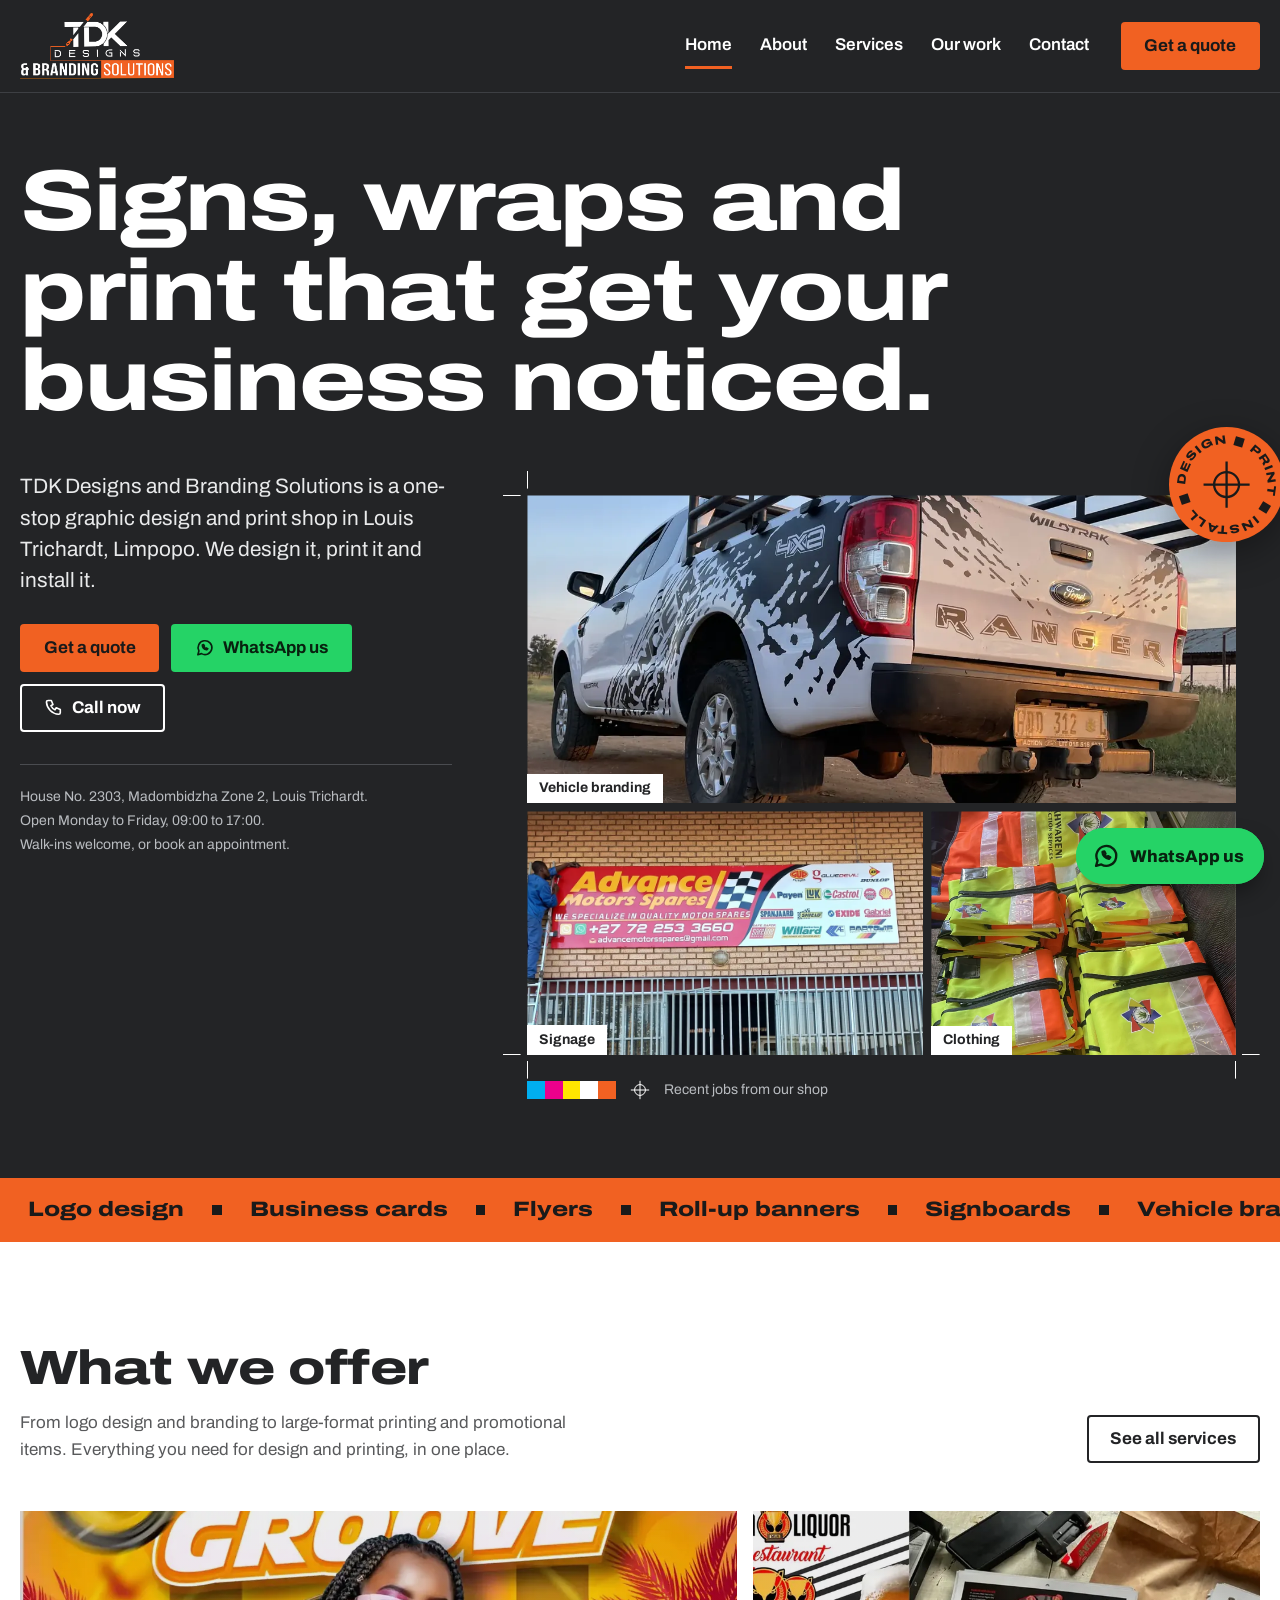
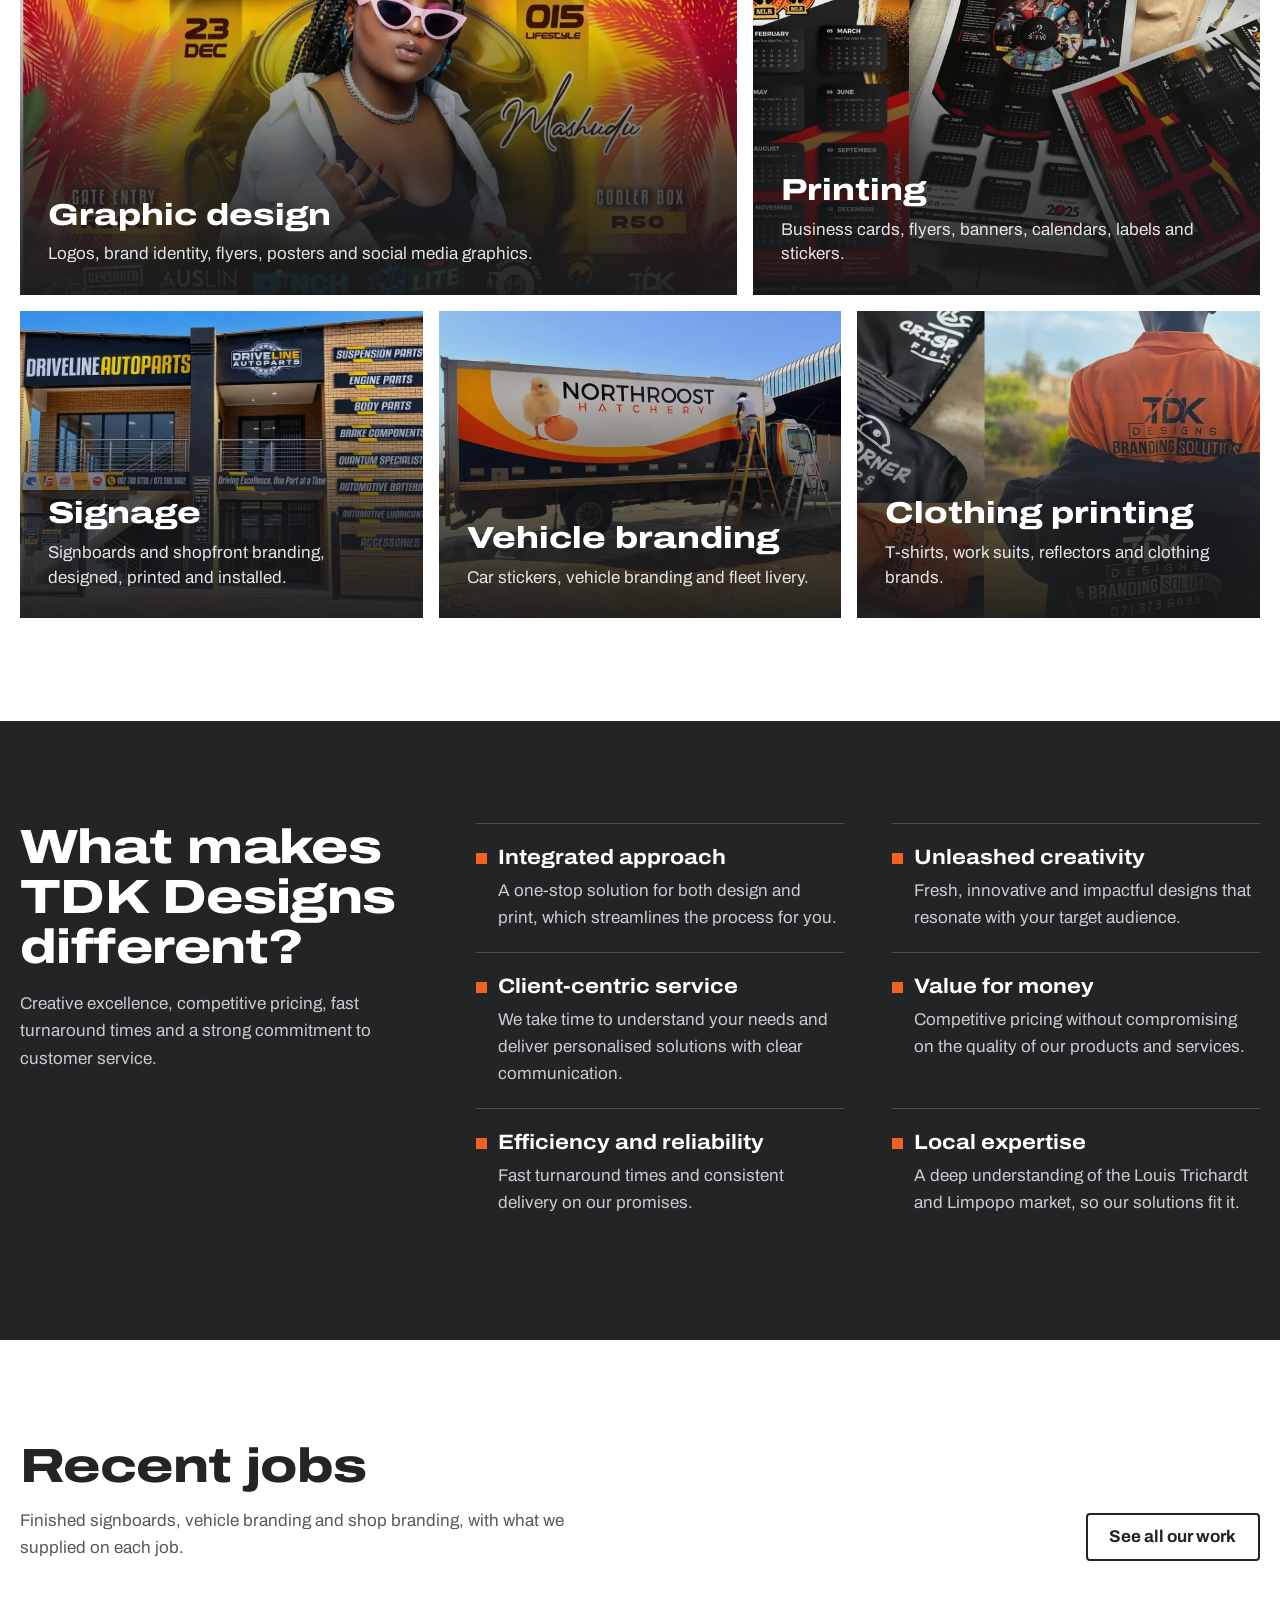
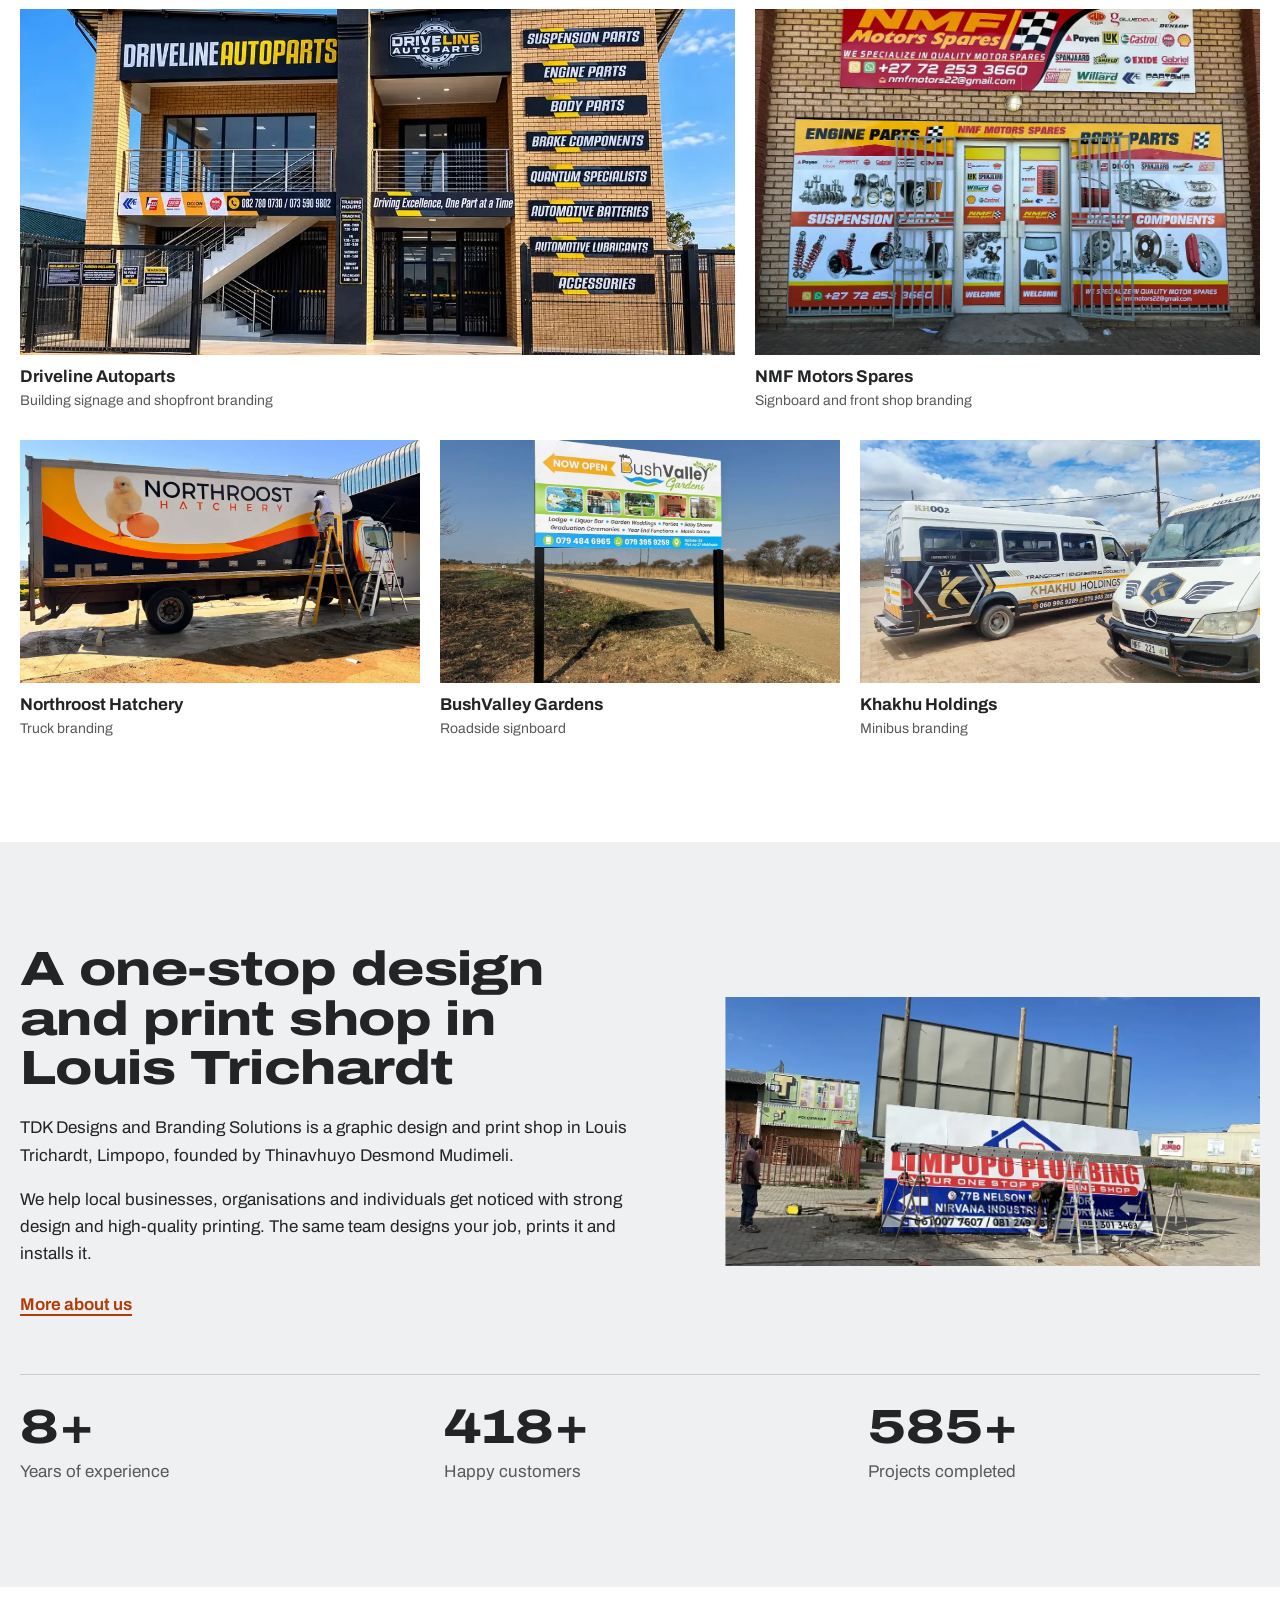
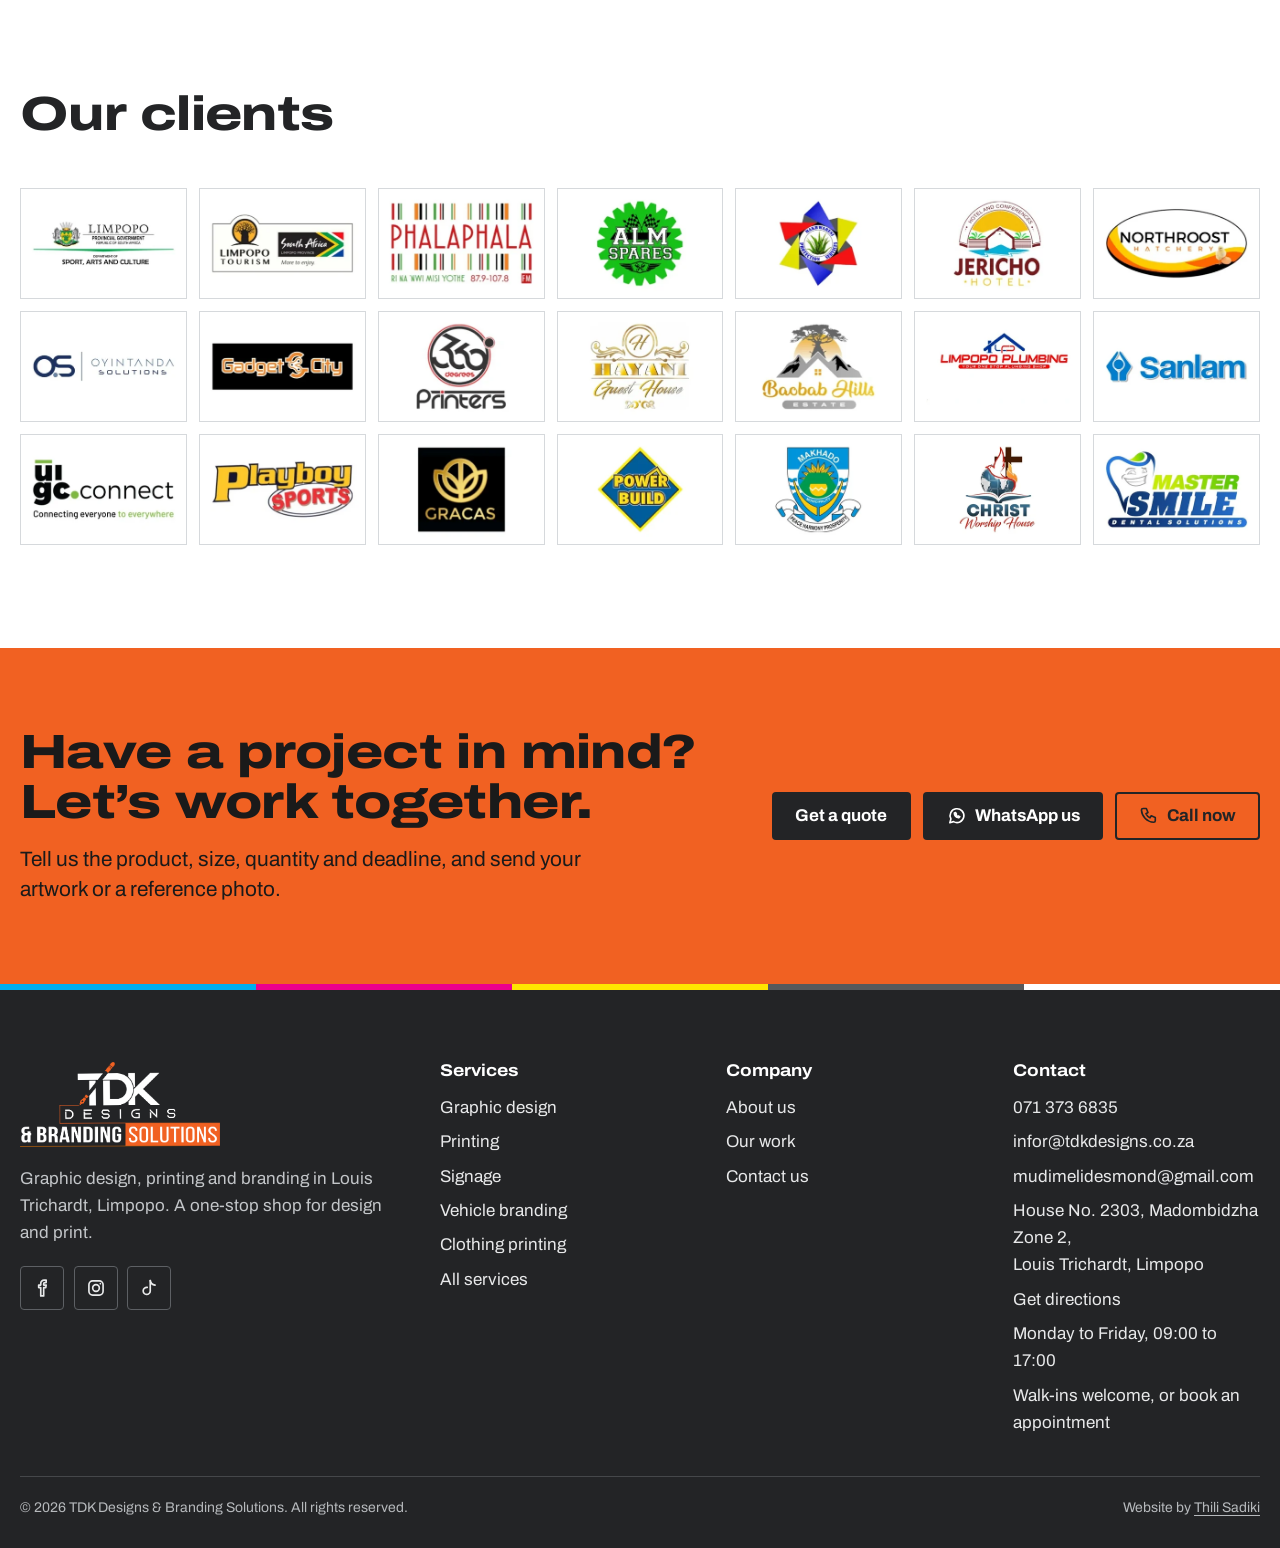
<file: index.html>
<!doctype html>
<html lang="en-ZA">
<head>
<meta charset="utf-8">

<meta name="viewport" content="width=device-width, initial-scale=1">
<title>TDK Designs and Branding Solutions | Graphic design, printing and branding in Louis Trichardt</title>
<meta name="description" content="One-stop graphic design and print shop in Louis Trichardt, Limpopo. Logo design, printing, signboards, vehicle branding and clothing printing. Call or WhatsApp 071 373 6835 for a quote.">
<meta property="og:type" content="website">
<meta property="og:site_name" content="TDK Designs &amp; Branding Solutions">
<meta property="og:title" content="TDK Designs and Branding Solutions | Graphic design, printing and branding in Louis Trichardt">
<meta property="og:description" content="One-stop graphic design and print shop in Louis Trichardt, Limpopo. Logo design, printing, signboards, vehicle branding and clothing printing. Call or WhatsApp 071 373 6835 for a quote.">
<meta name="theme-color" content="#f16122">
<link rel="icon" href="data:image/svg+xml,%3Csvg xmlns='http://www.w3.org/2000/svg' viewBox='0 0 64 64'%3E%3Crect width='64' height='64' rx='10' fill='%23f16122'/%3E%3Cpath fill='%23fff' d='M12 16h40v9H37v25H27V25H12z'/%3E%3Cpath fill='%23232426' d='M44 8l5 3-9 15-5-3z'/%3E%3C/svg%3E">
<link rel="preload" href="assets/fonts/archivo-variable.woff2" as="font" type="font/woff2" crossorigin>
<link rel="stylesheet" href="assets/css/site.css">
<script>if("IntersectionObserver" in window)document.documentElement.classList.add("js")</script>
</head>
<body>
<a class="skip" href="#main">Skip to content</a>
<header class="site-header on-dark">
  <div class="wrap site-header__in">
    <a class="brand" href="index.html" aria-label="TDK Designs and Branding Solutions home">
      <img src="assets/img/brand/tdk-designs-logo-white.png" width="1209" height="514" alt="TDK Designs &amp; Branding Solutions">
    </a>
    <button class="nav-toggle" type="button" aria-expanded="false" aria-controls="site-nav">
      <span class="nav-toggle__bars" aria-hidden="true"></span>Menu
    </button>
    <nav id="site-nav" class="site-nav" aria-label="Main">
      <ul><li><a href="index.html" aria-current="page">Home</a></li><li><a href="about.html">About</a></li><li><a href="services.html">Services</a></li><li><a href="work.html">Our work</a></li><li><a href="contact.html">Contact</a></li></ul>
      <a class="btn btn--primary" href="contact.html#quote">Get a quote</a>
    </nav>
  </div>
  <span class="progress" aria-hidden="true"></span>
</header>
<main id="main">

<section class="hero on-dark">
  <div class="wrap">
    <h1 class="hero__title">Signs, wraps and print that get your business noticed.</h1>
    <div class="hero__grid">
      <div class="hero__lead">
        <p class="lead">TDK Designs and Branding Solutions is a one-stop graphic design and print shop in Louis Trichardt, Limpopo. We design it, print it and install it.</p>
        <div class="btn-row">
          <a class="btn btn--primary" href="contact.html#quote">Get a quote</a>
          <a class="btn btn--wa" href="https://wa.me/27713736835?text=Hi%20TDK%20Designs%2C%20I%20would%20like%20a%20quote." target="_blank" rel="noopener"><svg viewBox="0 0 24 24" fill="none" stroke="currentColor" stroke-width="2" stroke-linecap="round" stroke-linejoin="round" aria-hidden="true"><path d="M3.5 20.5l1.3-4.6A8.5 8.5 0 1 1 8 19.2z"/><path d="M9 8.5c0 3 2.5 5.5 5.5 6l1.2-1.4-2-1-.8.8c-.9-.4-1.7-1.2-2.1-2.1l.8-.8-1-2z"/></svg>WhatsApp us</a>
          <a class="btn btn--outline-light" href="tel:+27713736835"><svg viewBox="0 0 24 24" fill="none" stroke="currentColor" stroke-width="2" stroke-linecap="round" stroke-linejoin="round" aria-hidden="true"><path d="M5 3h4l2 5-2.5 1.5a11 11 0 0 0 5 5L15 12l5 2v4a2 2 0 0 1-2 2A16 16 0 0 1 3 5a2 2 0 0 1 2-2z"/></svg>Call now</a>
        </div>
        <p class="hero__facts">House No. 2303, Madombidzha Zone 2, Louis Trichardt.<br>Open Monday to Friday, 09:00 to 17:00.<br>Walk-ins welcome, or book an appointment.</p>
      </div>
      <div class="proof">
        <svg class="badge" viewBox="0 0 120 120" aria-hidden="true">
          <circle cx="60" cy="60" r="60" fill="#f16122"/>
          <defs><path id="badge-arc" d="M60 60m-43 0a43 43 0 1 1 86 0a43 43 0 1 1-86 0"/></defs>
          <g class="badge__spin"><text><textPath href="#badge-arc" textLength="262" lengthAdjust="spacing">DESIGN ■ PRINT ■ INSTALL ■</textPath></text></g>
          <g fill="none" stroke="#1a1a1a" stroke-width="2.4"><circle cx="60" cy="60" r="13"/><path d="M60 36v48M36 60h48"/></g>
        </svg>
        <div class="cropmarks">
          <div class="proof__trim">
            <a class="shot shot--wide" href="vehicle-branding.html"><img src="assets/img/work/ranger-wrap.webp" width="1200" height="604" alt="White Ford Ranger Wildtrak bakkie with black mud-splash stickers along the side and tailgate" fetchpriority="high"><span class="shot__tag">Vehicle branding</span></a>
            <a class="shot shot--half" href="signboards-branding.html"><img src="assets/img/work/advance-motors-sign.webp" width="1200" height="604" alt="Installer on a ladder fitting a wide Advance Motors Spares signboard to a brick shopfront" loading="lazy" decoding="async"><span class="shot__tag">Signage</span></a>
            <a class="shot shot--half" href="cloth-print.html"><img src="assets/img/work/reflector-vests-stack.webp" width="1200" height="1211" alt="Stacks of folded reflective vests printed with a company logo" loading="lazy" decoding="async"><span class="shot__tag">Clothing</span></a>
          </div>
        </div>
        <p class="proof__slug"><span class="colourbar" aria-hidden="true"><i></i><i></i><i></i><i></i><i></i></span><svg class="regmark" viewBox="0 0 24 24" fill="none" stroke="currentColor" stroke-width="1.2" aria-hidden="true"><circle cx="12" cy="12" r="6.5"/><path d="M12 1v22M1 12h22"/></svg><span>Recent jobs from our shop</span></p>
      </div>
    </div>
  </div>
</section>

<div class="ticker" aria-hidden="true"><div class="ticker__track"><span>Logo design</span><i></i><span>Business cards</span><i></i><span>Flyers</span><i></i><span>Roll-up banners</span><i></i><span>Signboards</span><i></i><span>Vehicle branding</span><i></i><span>Car stickers</span><i></i><span>T-shirt printing</span><i></i><span>Work suits</span><i></i><span>Calendars</span><i></i><span>Labels and stickers</span><i></i><span>Event posters</span><i></i><span>Logo design</span><i></i><span>Business cards</span><i></i><span>Flyers</span><i></i><span>Roll-up banners</span><i></i><span>Signboards</span><i></i><span>Vehicle branding</span><i></i><span>Car stickers</span><i></i><span>T-shirt printing</span><i></i><span>Work suits</span><i></i><span>Calendars</span><i></i><span>Labels and stickers</span><i></i><span>Event posters</span><i></i></div></div>
<section class="section" aria-labelledby="services-title">
  <div class="wrap">
    <div class="section__head">
      <div>
        <h2 id="services-title">What we offer</h2>
        <p class="muted">From logo design and branding to large-format printing and promotional items. Everything you need for design and printing, in one place.</p>
      </div>
      <a class="btn btn--outline" href="services.html">See all services</a>
    </div>
    <div class="tiles">
<a class="tile" href="posters.html"><img src="assets/img/work/uncensored-groove-poster.webp" width="1200" height="1188" alt="" loading="lazy" decoding="async"><span class="tile__body"><span class="tile__name">Graphic design</span><span class="tile__text">Logos, brand identity, flyers, posters and social media graphics.</span></span></a>
<a class="tile" href="printing.html"><img src="assets/img/work/calendars.webp" width="1200" height="592" alt="" loading="lazy" decoding="async"><span class="tile__body"><span class="tile__name">Printing</span><span class="tile__text">Business cards, flyers, banners, calendars, labels and stickers.</span></span></a>
<a class="tile" href="signboards-branding.html"><img src="assets/img/work/driveline-building.webp" width="1200" height="671" alt="" loading="lazy" decoding="async"><span class="tile__body"><span class="tile__name">Signage</span><span class="tile__text">Signboards and shopfront branding, designed, printed and installed.</span></span></a>
<a class="tile" href="vehicle-branding.html"><img src="assets/img/work/northroost-truck.webp" width="1200" height="900" alt="" loading="lazy" decoding="async"><span class="tile__body"><span class="tile__name">Vehicle branding</span><span class="tile__text">Car stickers, vehicle branding and fleet livery.</span></span></a>
<a class="tile" href="cloth-print.html"><img src="assets/img/work/work-suits.webp" width="1200" height="606" alt="" loading="lazy" decoding="async"><span class="tile__body"><span class="tile__name">Clothing printing</span><span class="tile__text">T-shirts, work suits, reflectors and clothing brands.</span></span></a>
</div>
  </div>
</section>

<section class="section section--dark on-dark" aria-labelledby="why-title">
  <div class="wrap why">
    <div class="why__intro">
      <h2 id="why-title">What makes TDK Designs different?</h2>
      <p>Creative excellence, competitive pricing, fast turnaround times and a strong commitment to customer service.</p>
    </div>
    <ul class="why__list"><li><h3>Integrated approach</h3><p>A one-stop solution for both design and print, which streamlines the process for you.</p></li><li><h3>Unleashed creativity</h3><p>Fresh, innovative and impactful designs that resonate with your target audience.</p></li><li><h3>Client-centric service</h3><p>We take time to understand your needs and deliver personalised solutions with clear communication.</p></li><li><h3>Value for money</h3><p>Competitive pricing without compromising on the quality of our products and services.</p></li><li><h3>Efficiency and reliability</h3><p>Fast turnaround times and consistent delivery on our promises.</p></li><li><h3>Local expertise</h3><p>A deep understanding of the Louis Trichardt and Limpopo market, so our solutions fit it.</p></li></ul>
  </div>
</section>

<section class="section" aria-labelledby="work-title">
  <div class="wrap">
    <div class="section__head">
      <div>
        <h2 id="work-title">Recent jobs</h2>
        <p class="muted">Finished signboards, vehicle branding and shop branding, with what we supplied on each job.</p>
      </div>
      <a class="btn btn--outline" href="work.html">See all our work</a>
    </div>
    <div class="mosaic">
<figure class="mosaic__item"><a href="work.html#signage" aria-label="Driveline Autoparts, Building signage and shopfront branding. See more work like this"><img src="assets/img/work/driveline-building.webp" width="1200" height="671" alt="Two-storey Driveline Autoparts building with black and yellow signage across the front" loading="lazy" decoding="async"></a><figcaption class="caption"><strong>Driveline Autoparts</strong><span>Building signage and shopfront branding</span></figcaption></figure>
<figure class="mosaic__item"><a href="work.html#signage" aria-label="NMF Motors Spares, Signboard and front shop branding. See more work like this"><img src="assets/img/work/nmf-motors-shopfront.webp" width="1200" height="900" alt="NMF Motors Spares shopfront with a red and yellow signboard and product graphics across the windows" loading="lazy" decoding="async"></a><figcaption class="caption"><strong>NMF Motors Spares</strong><span>Signboard and front shop branding</span></figcaption></figure>
<figure class="mosaic__item"><a href="work.html#vehicles" aria-label="Northroost Hatchery, Truck branding. See more work like this"><img src="assets/img/work/northroost-truck.webp" width="1200" height="900" alt="Northroost Hatchery truck with orange and yellow branding along the whole side of the body" loading="lazy" decoding="async"></a><figcaption class="caption"><strong>Northroost Hatchery</strong><span>Truck branding</span></figcaption></figure>
<figure class="mosaic__item"><a href="work.html#signage" aria-label="BushValley Gardens, Roadside signboard. See more work like this"><img src="assets/img/work/bushvalley-signboard.webp" width="1200" height="900" alt="BushValley Gardens roadside signboard on black poles in open veld" loading="lazy" decoding="async"></a><figcaption class="caption"><strong>BushValley Gardens</strong><span>Roadside signboard</span></figcaption></figure>
<figure class="mosaic__item"><a href="work.html#vehicles" aria-label="Khakhu Holdings, Minibus branding. See more work like this"><img src="assets/img/work/khakhu-minibuses.webp" width="1200" height="900" alt="Two white Khakhu Holdings minibuses with black and gold branding" loading="lazy" decoding="async"></a><figcaption class="caption"><strong>Khakhu Holdings</strong><span>Minibus branding</span></figcaption></figure>
    </div>
  </div>
</section>

<section class="section section--mat" aria-labelledby="about-title">
  <div class="wrap">
    <div class="split">
      <div class="prose">
        <h2 id="about-title">A one-stop design and print shop in Louis Trichardt</h2>
        <p>TDK Designs and Branding Solutions is a graphic design and print shop in Louis Trichardt, Limpopo, founded by Thinavhuyo Desmond Mudimeli.</p>
        <p>We help local businesses, organisations and individuals get noticed with strong design and high-quality printing. The same team designs your job, prints it and installs it.</p>
        <a class="textlink" href="about.html">More about us</a>
      </div>
      <img src="assets/img/work/limpopo-plumbing-sign.webp" width="1200" height="605" alt="Large Limpopo Plumbing signboard being installed at the roadside under a blue sky" loading="lazy" decoding="async">
    </div>
    <dl class="stats">
      <div><dt>10+</dt><dd>Years of experience</dd></div>
      <div><dt>500+</dt><dd>Happy customers</dd></div>
      <div><dt>700+</dt><dd>Projects completed</dd></div>
    </dl>
  </div>
</section>

<section class="section" aria-labelledby="clients-title">
  <div class="wrap">
    <div class="section__head"><h2 id="clients-title">Our clients</h2></div>
    <ul class="clientgrid"><li role="img" aria-label="Limpopo Department of Sport, Arts and Culture" style="--x:0;--y:0"></li><li role="img" aria-label="Limpopo Tourism" style="--x:1;--y:0"></li><li role="img" aria-label="Phalaphala FM" style="--x:2;--y:0"></li><li role="img" aria-label="ALM Spares" style="--x:3;--y:0"></li><li role="img" aria-label="Makhwareni Protection Services" style="--x:4;--y:0"></li><li role="img" aria-label="Jericho Hotel" style="--x:5;--y:0"></li><li role="img" aria-label="Northroost Hatchery" style="--x:6;--y:0"></li><li role="img" aria-label="Oyintanda Solutions" style="--x:0;--y:1"></li><li role="img" aria-label="Gadget City" style="--x:1;--y:1"></li><li role="img" aria-label="360 Degrees Printers" style="--x:2;--y:1"></li><li role="img" aria-label="Hayani Guest House" style="--x:3;--y:1"></li><li role="img" aria-label="Baobab Hills Estate" style="--x:4;--y:1"></li><li role="img" aria-label="Limpopo Plumbing" style="--x:5;--y:1"></li><li role="img" aria-label="Sanlam" style="--x:6;--y:1"></li><li role="img" aria-label="GC Connect" style="--x:0;--y:2"></li><li role="img" aria-label="Playboy Sports" style="--x:1;--y:2"></li><li role="img" aria-label="Gracas" style="--x:2;--y:2"></li><li role="img" aria-label="Power Build" style="--x:3;--y:2"></li><li role="img" aria-label="Makhado Municipality" style="--x:4;--y:2"></li><li role="img" aria-label="Christ Worship House" style="--x:5;--y:2"></li><li role="img" aria-label="Master Smile Dental Solutions" style="--x:6;--y:2"></li></ul>
  </div>
</section>

<!-- Customer reviews: this section is built and will appear here once real testimonials are supplied. -->
</main>
<section class="cta on-orange" aria-labelledby="cta-title">
  <div class="wrap cta__in">
    <div>
      <h2 id="cta-title">Have a project in mind? Let’s work together.</h2>
      <p>Tell us the product, size, quantity and deadline, and send your artwork or a reference photo.</p>
    </div>
    <div class="btn-row">
      <a class="btn btn--dark" href="contact.html#quote">Get a quote</a>
      <a class="btn btn--wa" href="https://wa.me/27713736835?text=Hi%20TDK%20Designs%2C%20I%20would%20like%20a%20quote." target="_blank" rel="noopener"><svg viewBox="0 0 24 24" fill="none" stroke="currentColor" stroke-width="2" stroke-linecap="round" stroke-linejoin="round" aria-hidden="true"><path d="M3.5 20.5l1.3-4.6A8.5 8.5 0 1 1 8 19.2z"/><path d="M9 8.5c0 3 2.5 5.5 5.5 6l1.2-1.4-2-1-.8.8c-.9-.4-1.7-1.2-2.1-2.1l.8-.8-1-2z"/></svg>WhatsApp us</a>
      <a class="btn btn--outline-dark" href="tel:+27713736835"><svg viewBox="0 0 24 24" fill="none" stroke="currentColor" stroke-width="2" stroke-linecap="round" stroke-linejoin="round" aria-hidden="true"><path d="M5 3h4l2 5-2.5 1.5a11 11 0 0 0 5 5L15 12l5 2v4a2 2 0 0 1-2 2A16 16 0 0 1 3 5a2 2 0 0 1 2-2z"/></svg>Call now</a>
    </div>
  </div>
</section>
<footer class="site-footer on-dark">
  <span class="colourbar" aria-hidden="true"><i></i><i></i><i></i><i></i><i></i></span>
  <div class="wrap site-footer__in">
    <div class="site-footer__brand">
      <img src="assets/img/brand/tdk-designs-logo-white.png" width="1209" height="514" alt="TDK Designs &amp; Branding Solutions" loading="lazy">
      <p>Graphic design, printing and branding in Louis Trichardt, Limpopo. A one-stop shop for design and print.</p>
      <div class="social">
        <a href="https://www.facebook.com/profile.php?id=61564137094977" target="_blank" rel="noopener" aria-label="TDK Designs on Facebook"><svg viewBox="0 0 24 24" fill="none" stroke="currentColor" stroke-width="2" stroke-linecap="round" stroke-linejoin="round" aria-hidden="true"><path d="M14 8.5V7a1.5 1.5 0 0 1 1.5-1.5H17V2.5h-2.5a4 4 0 0 0-4 4v2H8v3h2.5v10H14v-10h2.5l.5-3z"/></svg></a>
        <a href="https://www.instagram.com/tdkdesigns92" target="_blank" rel="noopener" aria-label="TDK Designs on Instagram"><svg viewBox="0 0 24 24" fill="none" stroke="currentColor" stroke-width="2" stroke-linecap="round" stroke-linejoin="round" aria-hidden="true"><rect x="3.5" y="3.5" width="17" height="17" rx="4.5"/><circle cx="12" cy="12" r="4"/><path d="M17.2 6.8h.01"/></svg></a>
        <a href="https://www.tiktok.com/@tdkdesigns" target="_blank" rel="noopener" aria-label="TDK Designs on TikTok"><svg viewBox="0 0 24 24" fill="none" stroke="currentColor" stroke-width="2" stroke-linecap="round" stroke-linejoin="round" aria-hidden="true"><path d="M13.5 3v12.5a4.25 4.25 0 1 1-3.6-4.2"/><path d="M13.5 3c.5 3.2 2.7 5.3 5.8 5.6"/></svg></a>
      </div>
    </div>
    <nav aria-label="Services">
      <h2>Services</h2>
      <ul><li><a href="posters.html">Graphic design</a></li><li><a href="printing.html">Printing</a></li><li><a href="signboards-branding.html">Signage</a></li><li><a href="vehicle-branding.html">Vehicle branding</a></li><li><a href="cloth-print.html">Clothing printing</a></li><li><a href="services.html">All services</a></li></ul>
    </nav>
    <nav aria-label="Company">
      <h2>Company</h2>
      <ul>
        <li><a href="about.html">About us</a></li>
        <li><a href="work.html">Our work</a></li>
        <li><a href="contact.html">Contact us</a></li>
      </ul>
    </nav>
    <div>
      <h2>Contact</h2>
      <ul>
        <li><a href="tel:+27713736835">071 373 6835</a></li>
        <li><a href="mailto:infor@tdkdesigns.co.za">infor@tdkdesigns.co.za</a></li>
        <li><a href="mailto:mudimelidesmond@gmail.com">mudimelidesmond@gmail.com</a></li>
        <li>House No. 2303, Madombidzha Zone 2,<br>Louis Trichardt, Limpopo</li>
        <li><a href="https://www.google.com/maps/dir/?api=1&destination=-23.1053174,29.8030812" target="_blank" rel="noopener">Get directions</a></li>
        <li>Monday to Friday, 09:00 to 17:00</li>
        <li>Walk-ins welcome, or book an appointment</li>
      </ul>
    </div>
  </div>
  <div class="wrap site-footer__base">
    <p>© <span data-year>2026</span> TDK Designs &amp; Branding Solutions. All rights reserved.</p>
    <p>Website by <a href="https://thilisadiki.dev" target="_blank" rel="noopener">Thili Sadiki</a></p>
  </div>
</footer>
<a class="wa-float" href="https://wa.me/27713736835?text=Hi%20TDK%20Designs%2C%20I%20would%20like%20a%20quote." target="_blank" rel="noopener" aria-label="Chat to TDK Designs on WhatsApp"><svg viewBox="0 0 24 24" fill="none" stroke="currentColor" stroke-width="2" stroke-linecap="round" stroke-linejoin="round" aria-hidden="true"><path d="M3.5 20.5l1.3-4.6A8.5 8.5 0 1 1 8 19.2z"/><path d="M9 8.5c0 3 2.5 5.5 5.5 6l1.2-1.4-2-1-.8.8c-.9-.4-1.7-1.2-2.1-2.1l.8-.8-1-2z"/></svg><span>WhatsApp us</span></a>
<script src="assets/js/site.js" defer></script>
<script type="application/ld+json">
{
 "@context": "https://schema.org",
 "@type": "LocalBusiness",
 "name": "TDK Designs and Branding Solutions",
 "description": "Graphic design and print shop: logo design, printing, signage, vehicle branding and clothing printing.",
 "telephone": "+27713736835",
 "email": "infor@tdkdesigns.co.za",
 "address": {
  "@type": "PostalAddress",
  "streetAddress": "House No. 2303, Madombidzha Zone 2",
  "addressLocality": "Louis Trichardt",
  "addressRegion": "Limpopo",
  "addressCountry": "ZA"
 },
 "geo": {
  "@type": "GeoCoordinates",
  "latitude": -23.1053174,
  "longitude": 29.8030812
 },
 "openingHours": "Mo-Fr 09:00-17:00",
 "founder": "Thinavhuyo Desmond Mudimeli",
 "sameAs": [
  "https://www.facebook.com/profile.php?id=61564137094977",
  "https://www.instagram.com/tdkdesigns92",
  "https://www.tiktok.com/@tdkdesigns"
 ]
}
</script>
</body>
</html>
</file>
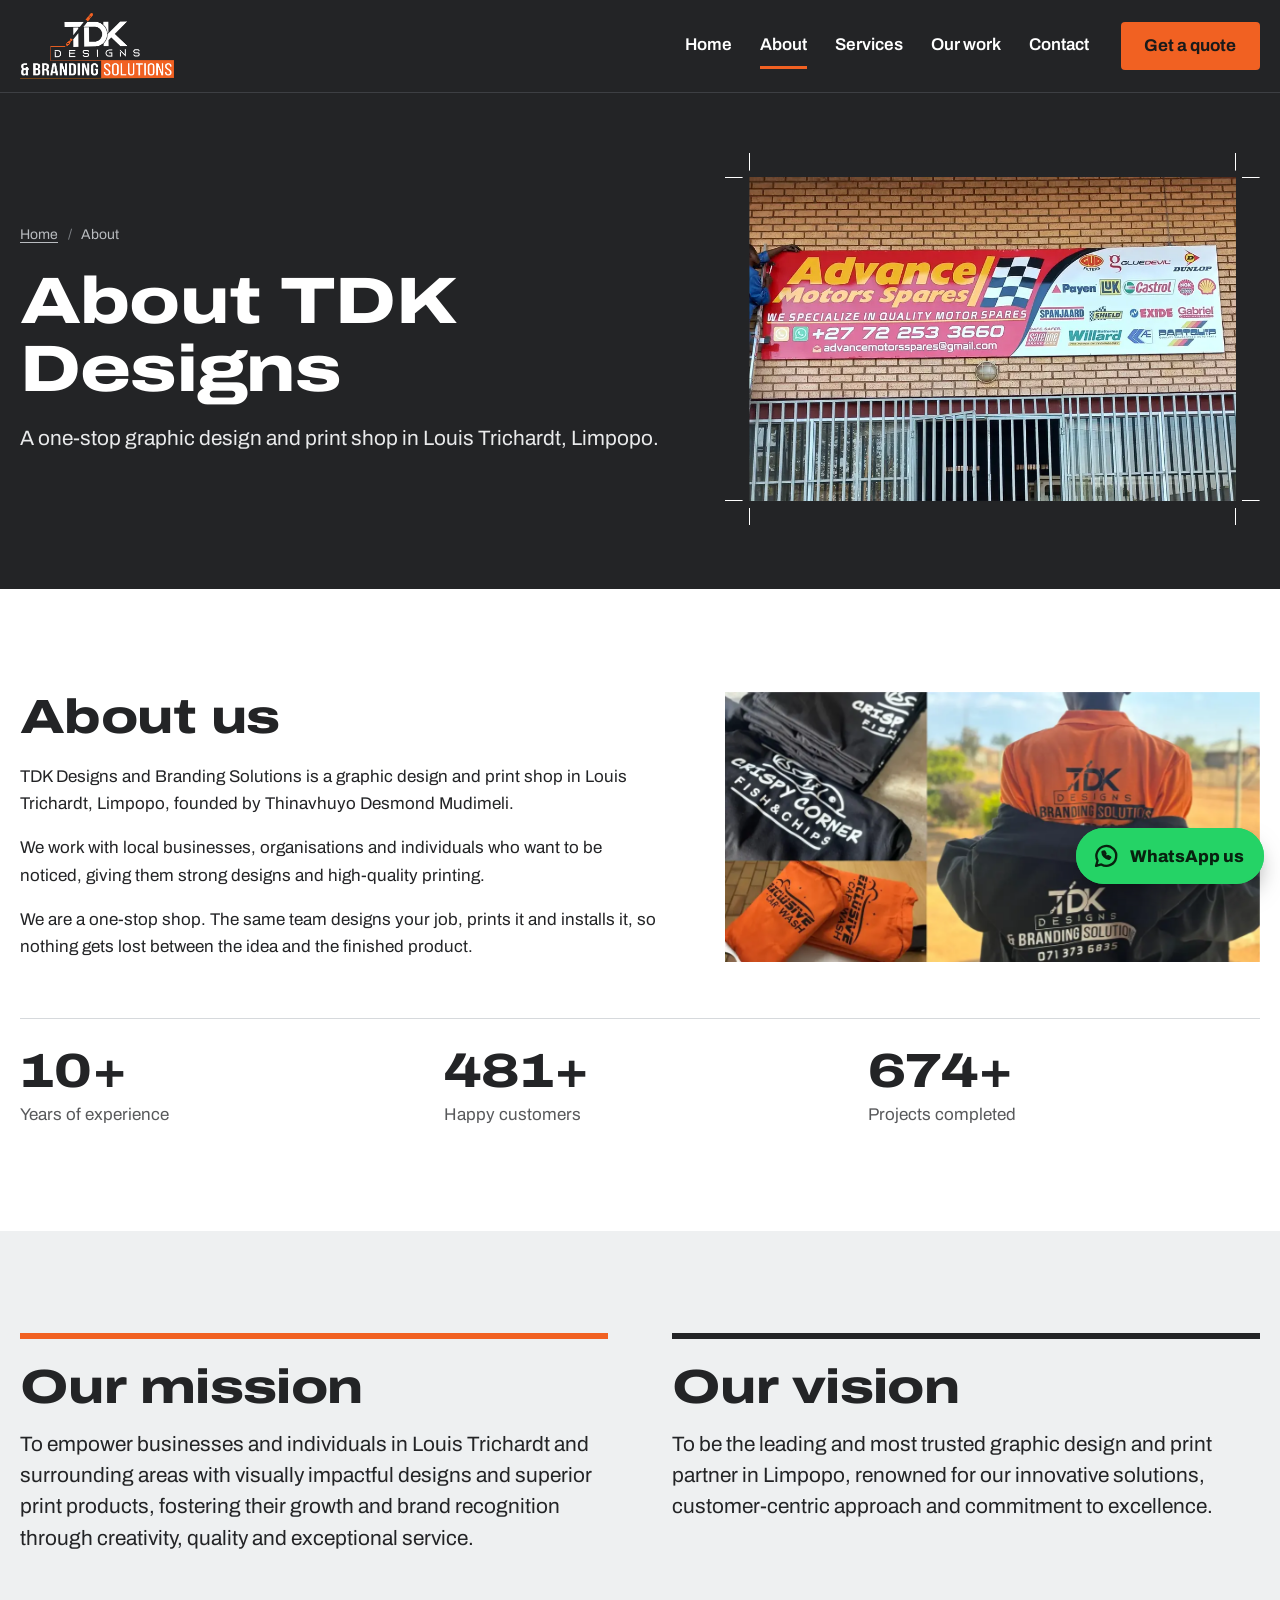
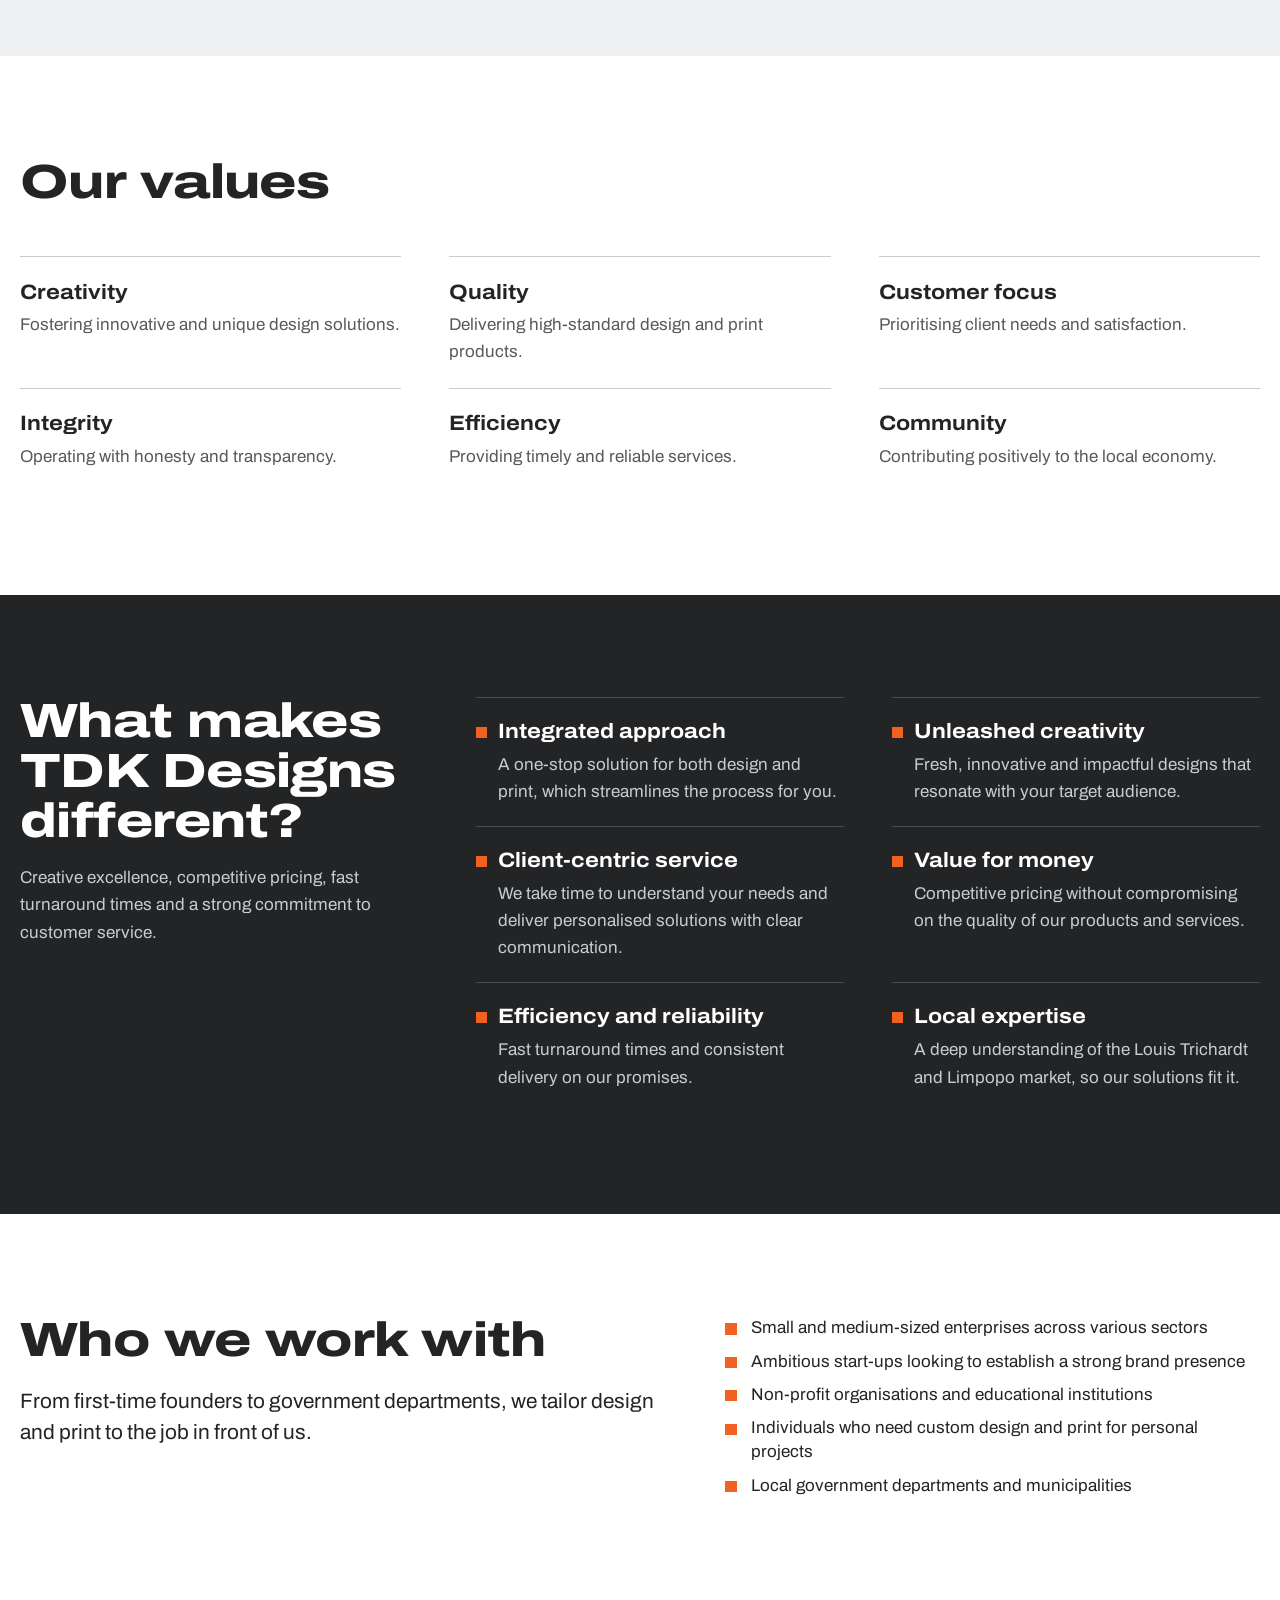
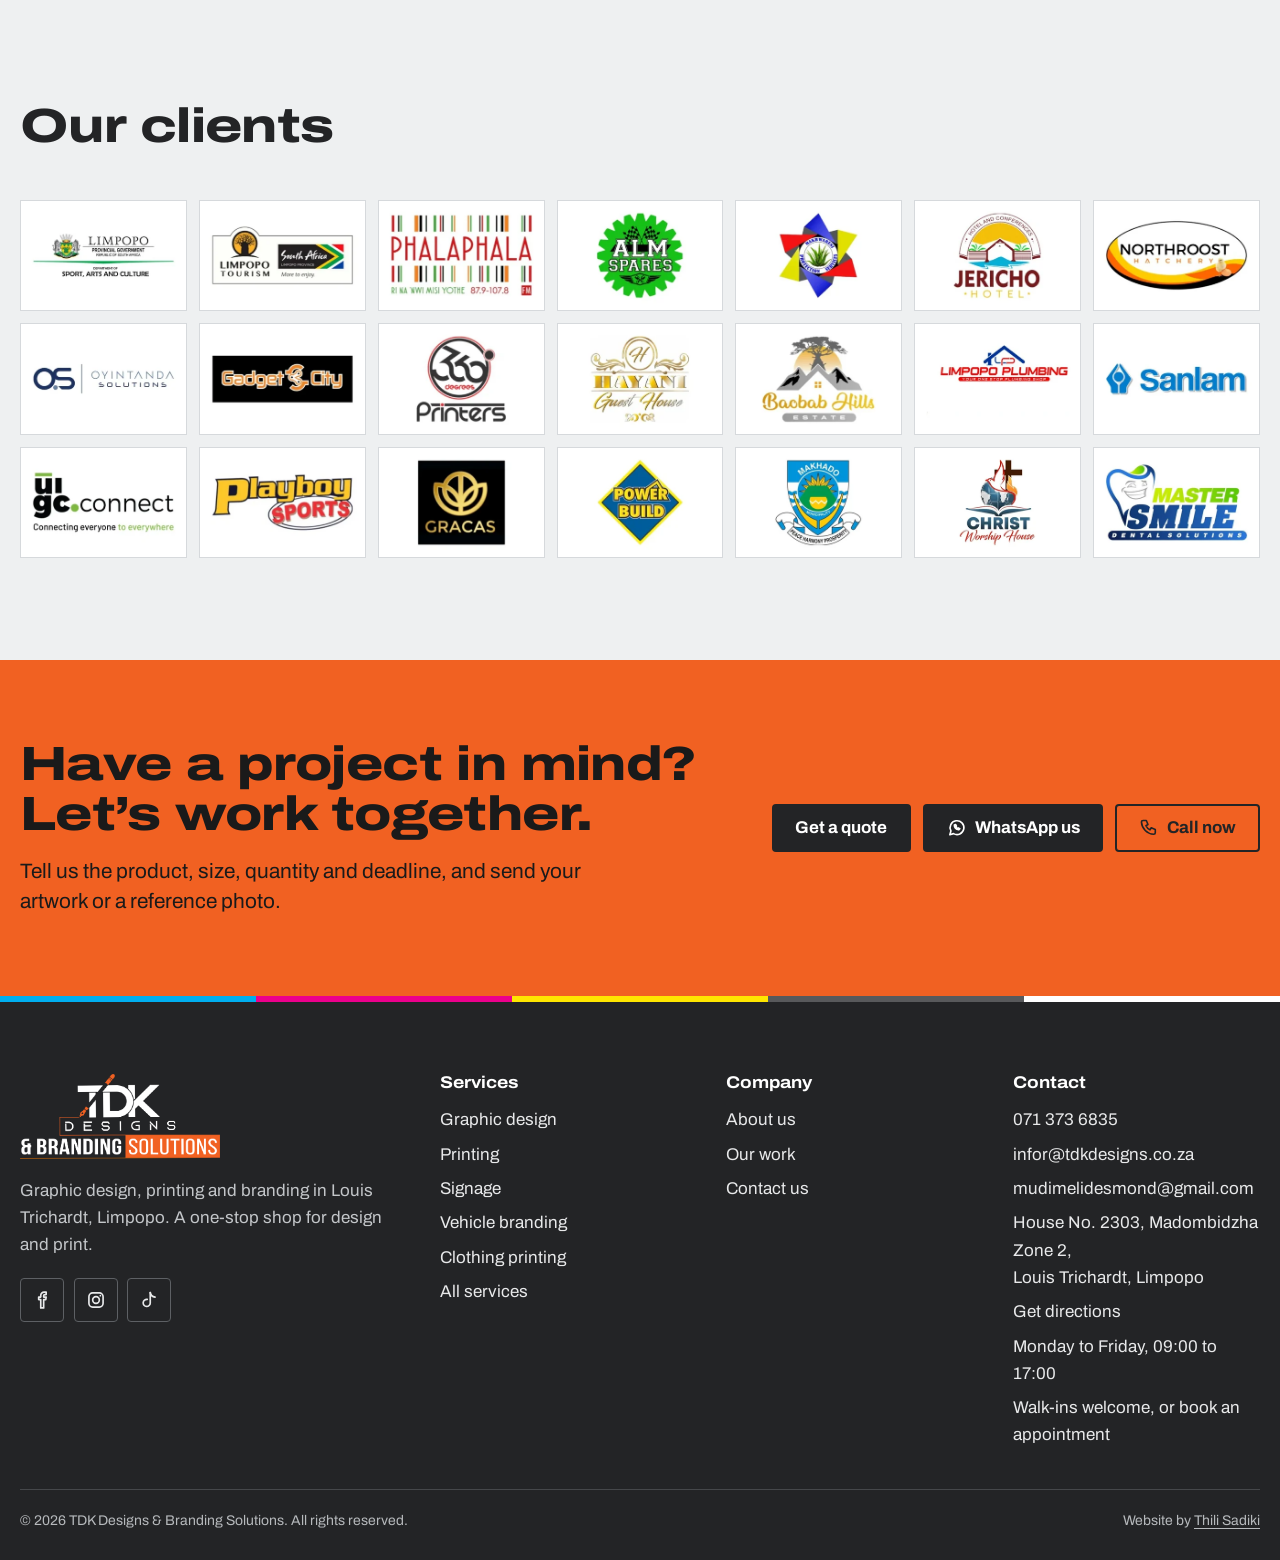
<file: about.html>
<!doctype html>
<html lang="en-ZA">
<head>
<meta charset="utf-8">

<meta name="viewport" content="width=device-width, initial-scale=1">
<title>About us | TDK Designs and Branding Solutions</title>
<meta name="description" content="TDK Designs and Branding Solutions is a graphic design and print shop in Louis Trichardt, Limpopo, founded by Thinavhuyo Desmond Mudimeli. Read our mission, vision and values.">
<meta property="og:type" content="website">
<meta property="og:site_name" content="TDK Designs &amp; Branding Solutions">
<meta property="og:title" content="About us | TDK Designs and Branding Solutions">
<meta property="og:description" content="TDK Designs and Branding Solutions is a graphic design and print shop in Louis Trichardt, Limpopo, founded by Thinavhuyo Desmond Mudimeli. Read our mission, vision and values.">
<meta name="theme-color" content="#f16122">
<link rel="icon" href="data:image/svg+xml,%3Csvg xmlns='http://www.w3.org/2000/svg' viewBox='0 0 64 64'%3E%3Crect width='64' height='64' rx='10' fill='%23f16122'/%3E%3Cpath fill='%23fff' d='M12 16h40v9H37v25H27V25H12z'/%3E%3Cpath fill='%23232426' d='M44 8l5 3-9 15-5-3z'/%3E%3C/svg%3E">
<link rel="preload" href="assets/fonts/archivo-variable.woff2" as="font" type="font/woff2" crossorigin>
<link rel="stylesheet" href="assets/css/site.css">
<script>if("IntersectionObserver" in window)document.documentElement.classList.add("js")</script>
</head>
<body>
<a class="skip" href="#main">Skip to content</a>
<header class="site-header on-dark">
  <div class="wrap site-header__in">
    <a class="brand" href="index.html" aria-label="TDK Designs and Branding Solutions home">
      <img src="assets/img/brand/tdk-designs-logo-white.png" width="1209" height="514" alt="TDK Designs &amp; Branding Solutions">
    </a>
    <button class="nav-toggle" type="button" aria-expanded="false" aria-controls="site-nav">
      <span class="nav-toggle__bars" aria-hidden="true"></span>Menu
    </button>
    <nav id="site-nav" class="site-nav" aria-label="Main">
      <ul><li><a href="index.html">Home</a></li><li><a href="about.html" aria-current="page">About</a></li><li><a href="services.html">Services</a></li><li><a href="work.html">Our work</a></li><li><a href="contact.html">Contact</a></li></ul>
      <a class="btn btn--primary" href="contact.html#quote">Get a quote</a>
    </nav>
  </div>
  <span class="progress" aria-hidden="true"></span>
</header>
<main id="main">
<section class="pagehead on-dark pagehead--media">
  <div class="wrap pagehead__in">
    <div>
      <nav aria-label="Breadcrumb"><ol class="crumbs"><li><a href="index.html">Home</a></li><li aria-current="page">About</li></ol></nav>
      <h1>About TDK Designs</h1>
      <p class="lead">A one-stop graphic design and print shop in Louis Trichardt, Limpopo.</p>
      
    </div>
    <div class="pagehead__img cropmarks"><img src="assets/img/work/advance-motors-sign.webp" width="1200" height="604" alt="Installer on a ladder fitting a wide Advance Motors Spares signboard to a brick shopfront" fetchpriority="high"></div>
  </div>
</section>

<section class="section" aria-labelledby="story-title">
  <div class="wrap">
    <div class="split">
      <div class="prose">
        <h2 id="story-title">About us</h2>
        <p>TDK Designs and Branding Solutions is a graphic design and print shop in Louis Trichardt, Limpopo, founded by Thinavhuyo Desmond Mudimeli.</p>
        <p>We work with local businesses, organisations and individuals who want to be noticed, giving them strong designs and high-quality printing.</p>
        <p>We are a one-stop shop. The same team designs your job, prints it and installs it, so nothing gets lost between the idea and the finished product.</p>
      </div>
      <img src="assets/img/work/work-suits.webp" width="1200" height="606" alt="Printed work suits, including an orange and black TDK Designs jacket seen from the back" loading="lazy" decoding="async">
    </div>
    <dl class="stats">
      <div><dt>10+</dt><dd>Years of experience</dd></div>
      <div><dt>500+</dt><dd>Happy customers</dd></div>
      <div><dt>700+</dt><dd>Projects completed</dd></div>
    </dl>
  </div>
</section>

<section class="section section--mat" aria-label="Mission and vision">
  <div class="wrap statements">
    <div class="statement">
      <h2>Our mission</h2>
      <p>To empower businesses and individuals in Louis Trichardt and surrounding areas with visually impactful designs and superior print products, fostering their growth and brand recognition through creativity, quality and exceptional service.</p>
    </div>
    <div class="statement">
      <h2>Our vision</h2>
      <p>To be the leading and most trusted graphic design and print partner in Limpopo, renowned for our innovative solutions, customer-centric approach and commitment to excellence.</p>
    </div>
  </div>
</section>

<section class="section" aria-labelledby="values-title">
  <div class="wrap">
    <div class="section__head"><h2 id="values-title">Our values</h2></div>
    <ul class="valuegrid"><li><h3>Creativity</h3><p>Fostering innovative and unique design solutions.</p></li><li><h3>Quality</h3><p>Delivering high-standard design and print products.</p></li><li><h3>Customer focus</h3><p>Prioritising client needs and satisfaction.</p></li><li><h3>Integrity</h3><p>Operating with honesty and transparency.</p></li><li><h3>Efficiency</h3><p>Providing timely and reliable services.</p></li><li><h3>Community</h3><p>Contributing positively to the local economy.</p></li></ul>
  </div>
</section>

<section class="section section--dark on-dark" aria-labelledby="why-title">
  <div class="wrap why">
    <div class="why__intro">
      <h2 id="why-title">What makes TDK Designs different?</h2>
      <p>Creative excellence, competitive pricing, fast turnaround times and a strong commitment to customer service.</p>
    </div>
    <ul class="why__list"><li><h3>Integrated approach</h3><p>A one-stop solution for both design and print, which streamlines the process for you.</p></li><li><h3>Unleashed creativity</h3><p>Fresh, innovative and impactful designs that resonate with your target audience.</p></li><li><h3>Client-centric service</h3><p>We take time to understand your needs and deliver personalised solutions with clear communication.</p></li><li><h3>Value for money</h3><p>Competitive pricing without compromising on the quality of our products and services.</p></li><li><h3>Efficiency and reliability</h3><p>Fast turnaround times and consistent delivery on our promises.</p></li><li><h3>Local expertise</h3><p>A deep understanding of the Louis Trichardt and Limpopo market, so our solutions fit it.</p></li></ul>
  </div>
</section>

<section class="section" aria-labelledby="audience-title">
  <div class="wrap">
    <div class="split split--top">
      <div>
        <h2 id="audience-title">Who we work with</h2>
        <p class="lead">From first-time founders to government departments, we tailor design and print to the job in front of us.</p>
      </div>
      <ul class="ticks"><li>Small and medium-sized enterprises across various sectors</li><li>Ambitious start-ups looking to establish a strong brand presence</li><li>Non-profit organisations and educational institutions</li><li>Individuals who need custom design and print for personal projects</li><li>Local government departments and municipalities</li></ul>
    </div>
  </div>
</section>

<section class="section section--mat" aria-labelledby="clients-title">
  <div class="wrap">
    <div class="section__head"><h2 id="clients-title">Our clients</h2></div>
    <ul class="clientgrid"><li role="img" aria-label="Limpopo Department of Sport, Arts and Culture" style="--x:0;--y:0"></li><li role="img" aria-label="Limpopo Tourism" style="--x:1;--y:0"></li><li role="img" aria-label="Phalaphala FM" style="--x:2;--y:0"></li><li role="img" aria-label="ALM Spares" style="--x:3;--y:0"></li><li role="img" aria-label="Makhwareni Protection Services" style="--x:4;--y:0"></li><li role="img" aria-label="Jericho Hotel" style="--x:5;--y:0"></li><li role="img" aria-label="Northroost Hatchery" style="--x:6;--y:0"></li><li role="img" aria-label="Oyintanda Solutions" style="--x:0;--y:1"></li><li role="img" aria-label="Gadget City" style="--x:1;--y:1"></li><li role="img" aria-label="360 Degrees Printers" style="--x:2;--y:1"></li><li role="img" aria-label="Hayani Guest House" style="--x:3;--y:1"></li><li role="img" aria-label="Baobab Hills Estate" style="--x:4;--y:1"></li><li role="img" aria-label="Limpopo Plumbing" style="--x:5;--y:1"></li><li role="img" aria-label="Sanlam" style="--x:6;--y:1"></li><li role="img" aria-label="GC Connect" style="--x:0;--y:2"></li><li role="img" aria-label="Playboy Sports" style="--x:1;--y:2"></li><li role="img" aria-label="Gracas" style="--x:2;--y:2"></li><li role="img" aria-label="Power Build" style="--x:3;--y:2"></li><li role="img" aria-label="Makhado Municipality" style="--x:4;--y:2"></li><li role="img" aria-label="Christ Worship House" style="--x:5;--y:2"></li><li role="img" aria-label="Master Smile Dental Solutions" style="--x:6;--y:2"></li></ul>
  </div>
</section>
</main>
<section class="cta on-orange" aria-labelledby="cta-title">
  <div class="wrap cta__in">
    <div>
      <h2 id="cta-title">Have a project in mind? Let’s work together.</h2>
      <p>Tell us the product, size, quantity and deadline, and send your artwork or a reference photo.</p>
    </div>
    <div class="btn-row">
      <a class="btn btn--dark" href="contact.html#quote">Get a quote</a>
      <a class="btn btn--wa" href="https://wa.me/27713736835?text=Hi%20TDK%20Designs%2C%20I%20would%20like%20a%20quote." target="_blank" rel="noopener"><svg viewBox="0 0 24 24" fill="none" stroke="currentColor" stroke-width="2" stroke-linecap="round" stroke-linejoin="round" aria-hidden="true"><path d="M3.5 20.5l1.3-4.6A8.5 8.5 0 1 1 8 19.2z"/><path d="M9 8.5c0 3 2.5 5.5 5.5 6l1.2-1.4-2-1-.8.8c-.9-.4-1.7-1.2-2.1-2.1l.8-.8-1-2z"/></svg>WhatsApp us</a>
      <a class="btn btn--outline-dark" href="tel:+27713736835"><svg viewBox="0 0 24 24" fill="none" stroke="currentColor" stroke-width="2" stroke-linecap="round" stroke-linejoin="round" aria-hidden="true"><path d="M5 3h4l2 5-2.5 1.5a11 11 0 0 0 5 5L15 12l5 2v4a2 2 0 0 1-2 2A16 16 0 0 1 3 5a2 2 0 0 1 2-2z"/></svg>Call now</a>
    </div>
  </div>
</section>
<footer class="site-footer on-dark">
  <span class="colourbar" aria-hidden="true"><i></i><i></i><i></i><i></i><i></i></span>
  <div class="wrap site-footer__in">
    <div class="site-footer__brand">
      <img src="assets/img/brand/tdk-designs-logo-white.png" width="1209" height="514" alt="TDK Designs &amp; Branding Solutions" loading="lazy">
      <p>Graphic design, printing and branding in Louis Trichardt, Limpopo. A one-stop shop for design and print.</p>
      <div class="social">
        <a href="https://www.facebook.com/profile.php?id=61564137094977" target="_blank" rel="noopener" aria-label="TDK Designs on Facebook"><svg viewBox="0 0 24 24" fill="none" stroke="currentColor" stroke-width="2" stroke-linecap="round" stroke-linejoin="round" aria-hidden="true"><path d="M14 8.5V7a1.5 1.5 0 0 1 1.5-1.5H17V2.5h-2.5a4 4 0 0 0-4 4v2H8v3h2.5v10H14v-10h2.5l.5-3z"/></svg></a>
        <a href="https://www.instagram.com/tdkdesigns92" target="_blank" rel="noopener" aria-label="TDK Designs on Instagram"><svg viewBox="0 0 24 24" fill="none" stroke="currentColor" stroke-width="2" stroke-linecap="round" stroke-linejoin="round" aria-hidden="true"><rect x="3.5" y="3.5" width="17" height="17" rx="4.5"/><circle cx="12" cy="12" r="4"/><path d="M17.2 6.8h.01"/></svg></a>
        <a href="https://www.tiktok.com/@tdkdesigns" target="_blank" rel="noopener" aria-label="TDK Designs on TikTok"><svg viewBox="0 0 24 24" fill="none" stroke="currentColor" stroke-width="2" stroke-linecap="round" stroke-linejoin="round" aria-hidden="true"><path d="M13.5 3v12.5a4.25 4.25 0 1 1-3.6-4.2"/><path d="M13.5 3c.5 3.2 2.7 5.3 5.8 5.6"/></svg></a>
      </div>
    </div>
    <nav aria-label="Services">
      <h2>Services</h2>
      <ul><li><a href="posters.html">Graphic design</a></li><li><a href="printing.html">Printing</a></li><li><a href="signboards-branding.html">Signage</a></li><li><a href="vehicle-branding.html">Vehicle branding</a></li><li><a href="cloth-print.html">Clothing printing</a></li><li><a href="services.html">All services</a></li></ul>
    </nav>
    <nav aria-label="Company">
      <h2>Company</h2>
      <ul>
        <li><a href="about.html">About us</a></li>
        <li><a href="work.html">Our work</a></li>
        <li><a href="contact.html">Contact us</a></li>
      </ul>
    </nav>
    <div>
      <h2>Contact</h2>
      <ul>
        <li><a href="tel:+27713736835">071 373 6835</a></li>
        <li><a href="mailto:infor@tdkdesigns.co.za">infor@tdkdesigns.co.za</a></li>
        <li><a href="mailto:mudimelidesmond@gmail.com">mudimelidesmond@gmail.com</a></li>
        <li>House No. 2303, Madombidzha Zone 2,<br>Louis Trichardt, Limpopo</li>
        <li><a href="https://www.google.com/maps/dir/?api=1&destination=-23.1053174,29.8030812" target="_blank" rel="noopener">Get directions</a></li>
        <li>Monday to Friday, 09:00 to 17:00</li>
        <li>Walk-ins welcome, or book an appointment</li>
      </ul>
    </div>
  </div>
  <div class="wrap site-footer__base">
    <p>© <span data-year>2026</span> TDK Designs &amp; Branding Solutions. All rights reserved.</p>
    <p>Website by <a href="https://thilisadiki.dev" target="_blank" rel="noopener">Thili Sadiki</a></p>
  </div>
</footer>
<a class="wa-float" href="https://wa.me/27713736835?text=Hi%20TDK%20Designs%2C%20I%20would%20like%20a%20quote." target="_blank" rel="noopener" aria-label="Chat to TDK Designs on WhatsApp"><svg viewBox="0 0 24 24" fill="none" stroke="currentColor" stroke-width="2" stroke-linecap="round" stroke-linejoin="round" aria-hidden="true"><path d="M3.5 20.5l1.3-4.6A8.5 8.5 0 1 1 8 19.2z"/><path d="M9 8.5c0 3 2.5 5.5 5.5 6l1.2-1.4-2-1-.8.8c-.9-.4-1.7-1.2-2.1-2.1l.8-.8-1-2z"/></svg><span>WhatsApp us</span></a>
<script src="assets/js/site.js" defer></script>
</body>
</html>
</file>
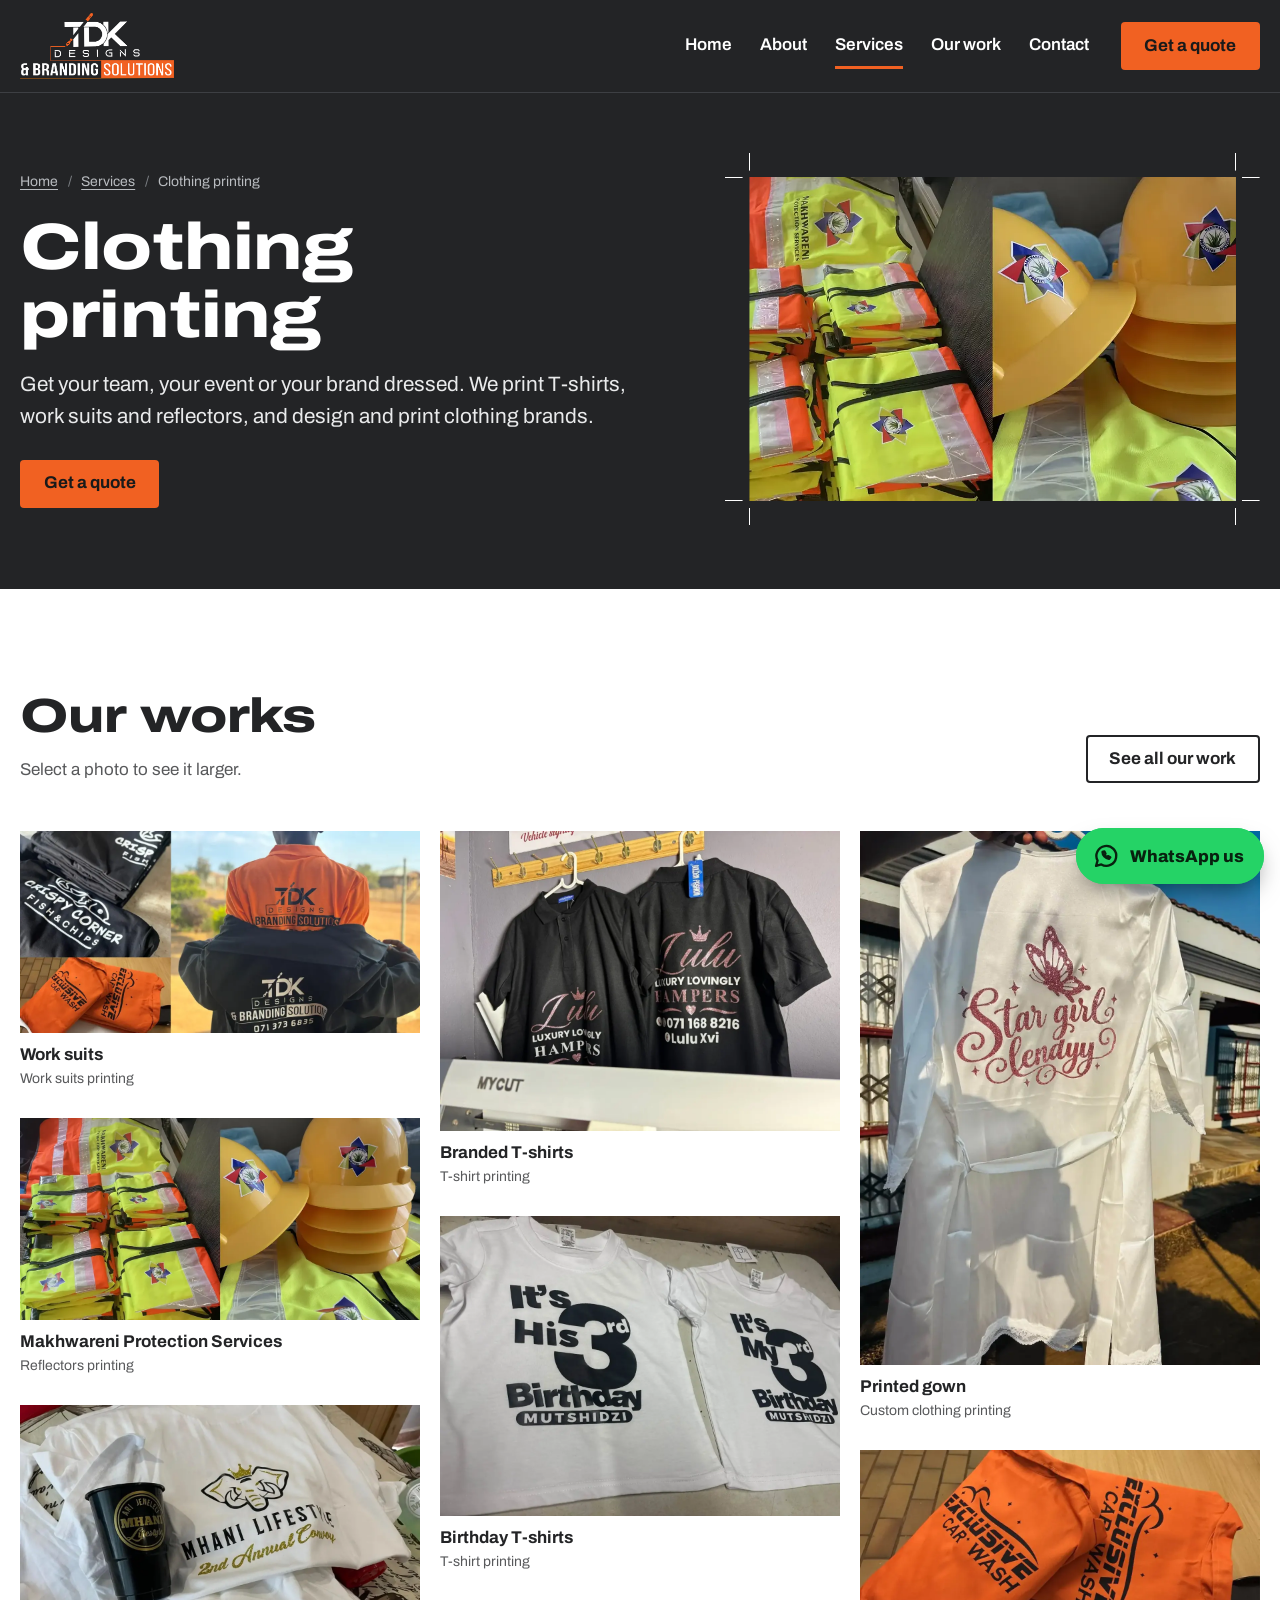
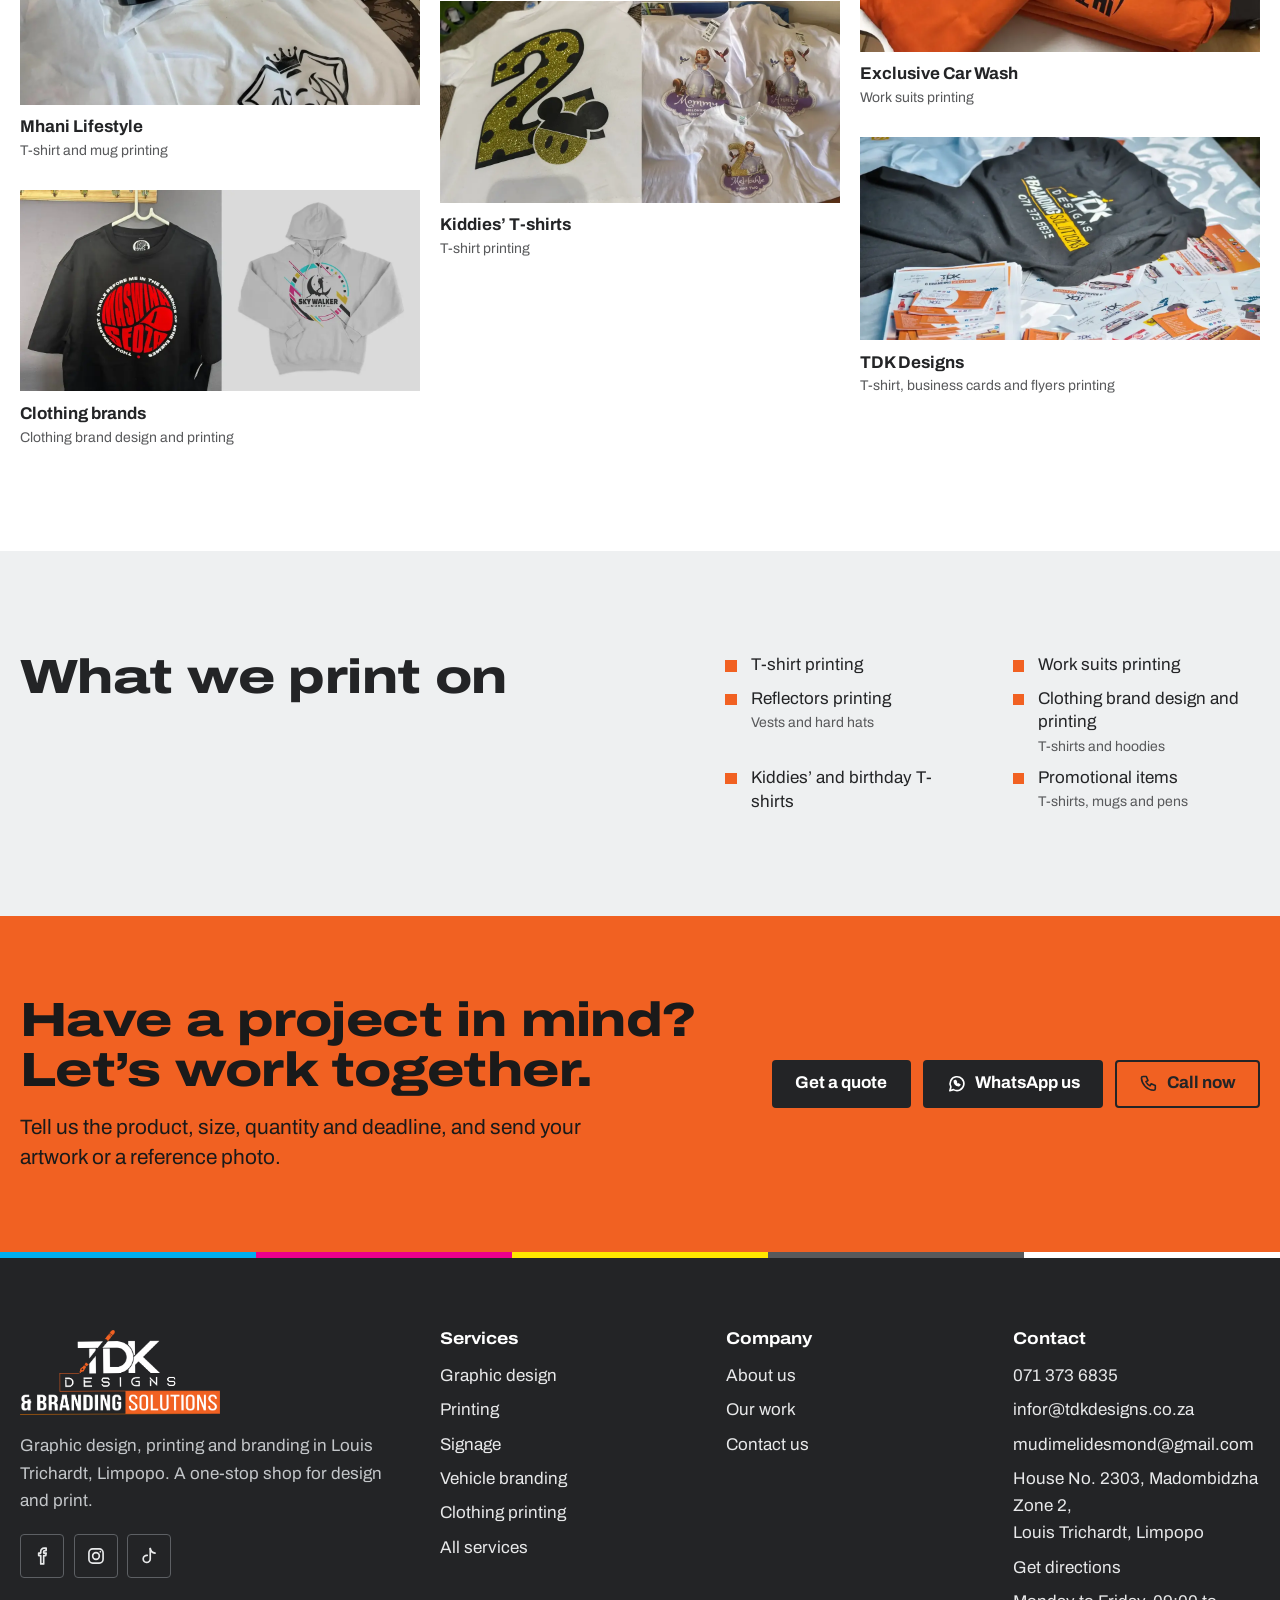
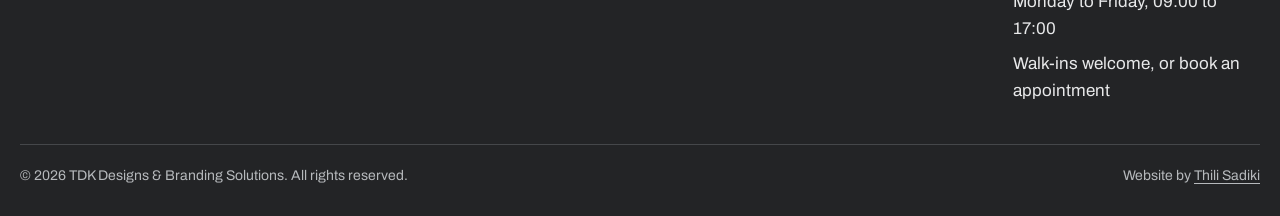
<file: cloth-print.html>
<!doctype html>
<html lang="en-ZA">
<head>
<meta charset="utf-8">

<meta name="viewport" content="width=device-width, initial-scale=1">
<title>T-shirt, work suit and reflector printing in Louis Trichardt | TDK Designs</title>
<meta name="description" content="T-shirt printing, work suits, reflectors and clothing brand design and printing by TDK Designs in Louis Trichardt, Limpopo.">
<meta property="og:type" content="website">
<meta property="og:site_name" content="TDK Designs &amp; Branding Solutions">
<meta property="og:title" content="T-shirt, work suit and reflector printing in Louis Trichardt | TDK Designs">
<meta property="og:description" content="T-shirt printing, work suits, reflectors and clothing brand design and printing by TDK Designs in Louis Trichardt, Limpopo.">
<meta name="theme-color" content="#f16122">
<link rel="icon" href="data:image/svg+xml,%3Csvg xmlns='http://www.w3.org/2000/svg' viewBox='0 0 64 64'%3E%3Crect width='64' height='64' rx='10' fill='%23f16122'/%3E%3Cpath fill='%23fff' d='M12 16h40v9H37v25H27V25H12z'/%3E%3Cpath fill='%23232426' d='M44 8l5 3-9 15-5-3z'/%3E%3C/svg%3E">
<link rel="preload" href="assets/fonts/archivo-variable.woff2" as="font" type="font/woff2" crossorigin>
<link rel="stylesheet" href="assets/css/site.css">
<script>if("IntersectionObserver" in window)document.documentElement.classList.add("js")</script>
</head>
<body>
<a class="skip" href="#main">Skip to content</a>
<header class="site-header on-dark">
  <div class="wrap site-header__in">
    <a class="brand" href="index.html" aria-label="TDK Designs and Branding Solutions home">
      <img src="assets/img/brand/tdk-designs-logo-white.png" width="1209" height="514" alt="TDK Designs &amp; Branding Solutions">
    </a>
    <button class="nav-toggle" type="button" aria-expanded="false" aria-controls="site-nav">
      <span class="nav-toggle__bars" aria-hidden="true"></span>Menu
    </button>
    <nav id="site-nav" class="site-nav" aria-label="Main">
      <ul><li><a href="index.html">Home</a></li><li><a href="about.html">About</a></li><li><a href="services.html" aria-current="page">Services</a></li><li><a href="work.html">Our work</a></li><li><a href="contact.html">Contact</a></li></ul>
      <a class="btn btn--primary" href="contact.html#quote">Get a quote</a>
    </nav>
  </div>
  <span class="progress" aria-hidden="true"></span>
</header>
<main id="main">
<section class="pagehead on-dark pagehead--media">
  <div class="wrap pagehead__in">
    <div>
      <nav aria-label="Breadcrumb"><ol class="crumbs"><li><a href="index.html">Home</a></li><li><a href="services.html">Services</a></li><li aria-current="page">Clothing printing</li></ol></nav>
      <h1>Clothing printing</h1>
      <p class="lead">Get your team, your event or your brand dressed. We print T-shirts, work suits and reflectors, and design and print clothing brands.</p>
      <div class="btn-row"><a class="btn btn--primary" href="contact.html#quote">Get a quote</a></div>
    </div>
    <div class="pagehead__img cropmarks"><img src="assets/img/work/reflector-vests.webp" width="1200" height="605" alt="Stacks of printed reflective vests beside yellow hard hats carrying the Makhwareni Protection Services logo" fetchpriority="high"></div>
  </div>
</section>

<section class="section" aria-labelledby="gallery-title">
  <div class="wrap">
    <div class="section__head">
      <div>
        <h2 id="gallery-title">Our works</h2>
        <p class="muted">Select a photo to see it larger.</p>
      </div>
      <a class="btn btn--outline" href="work.html">See all our work</a>
    </div>
    <div class="gallery">
      <figure class="gallery__item" data-cat="clothing"><a href="assets/img/work/work-suits.webp" data-lightbox data-title="Work suits" data-kind="Work suits printing"><img src="assets/img/work/work-suits.webp" width="1200" height="606" alt="Printed work suits, including an orange and black TDK Designs jacket seen from the back" loading="lazy" decoding="async"></a><figcaption class="caption"><strong>Work suits</strong><span>Work suits printing</span></figcaption></figure><figure class="gallery__item" data-cat="clothing"><a href="assets/img/work/reflector-vests.webp" data-lightbox data-title="Makhwareni Protection Services" data-kind="Reflectors printing"><img src="assets/img/work/reflector-vests.webp" width="1200" height="605" alt="Stacks of printed reflective vests beside yellow hard hats carrying the Makhwareni Protection Services logo" loading="lazy" decoding="async"></a><figcaption class="caption"><strong>Makhwareni Protection Services</strong><span>Reflectors printing</span></figcaption></figure><figure class="gallery__item" data-cat="clothing"><a href="assets/img/work/mhani-lifestyle-tshirt-mug.webp" data-lightbox data-title="Mhani Lifestyle" data-kind="T-shirt and mug printing"><img src="assets/img/work/mhani-lifestyle-tshirt-mug.webp" width="1200" height="900" alt="White Mhani Lifestyle T-shirt with a matching black printed mug" loading="lazy" decoding="async"></a><figcaption class="caption"><strong>Mhani Lifestyle</strong><span>T-shirt and mug printing</span></figcaption></figure><figure class="gallery__item" data-cat="clothing"><a href="assets/img/work/clothing-brand.webp" data-lightbox data-title="Clothing brands" data-kind="Clothing brand design and printing"><img src="assets/img/work/clothing-brand.webp" width="1200" height="604" alt="Black T-shirt with a red circular print beside a grey hoodie with a round logo" loading="lazy" decoding="async"></a><figcaption class="caption"><strong>Clothing brands</strong><span>Clothing brand design and printing</span></figcaption></figure><figure class="gallery__item" data-cat="clothing"><a href="assets/img/work/branded-tshirts-black.webp" data-lightbox data-title="Branded T-shirts" data-kind="T-shirt printing"><img src="assets/img/work/branded-tshirts-black.webp" width="1200" height="900" alt="Two black T-shirts printed with a business logo in pink and white" loading="lazy" decoding="async"></a><figcaption class="caption"><strong>Branded T-shirts</strong><span>T-shirt printing</span></figcaption></figure><figure class="gallery__item" data-cat="clothing"><a href="assets/img/work/birthday-tshirts.webp" data-lightbox data-title="Birthday T-shirts" data-kind="T-shirt printing"><img src="assets/img/work/birthday-tshirts.webp" width="1200" height="900" alt="White matching T-shirts printed for a third birthday" loading="lazy" decoding="async"></a><figcaption class="caption"><strong>Birthday T-shirts</strong><span>T-shirt printing</span></figcaption></figure><figure class="gallery__item" data-cat="clothing"><a href="assets/img/work/kiddies-tshirts.webp" data-lightbox data-title="Kiddies’ T-shirts" data-kind="T-shirt printing"><img src="assets/img/work/kiddies-tshirts.webp" width="1200" height="604" alt="White children’s birthday T-shirts printed with a gold glitter number two and cartoon characters" loading="lazy" decoding="async"></a><figcaption class="caption"><strong>Kiddies’ T-shirts</strong><span>T-shirt printing</span></figcaption></figure><figure class="gallery__item" data-cat="clothing"><a href="assets/img/work/printed-gown.webp" data-lightbox data-title="Printed gown" data-kind="Custom clothing printing"><img src="assets/img/work/printed-gown.webp" width="1125" height="1500" alt="White gown with a red printed name design on the back" loading="lazy" decoding="async"></a><figcaption class="caption"><strong>Printed gown</strong><span>Custom clothing printing</span></figcaption></figure><figure class="gallery__item" data-cat="clothing"><a href="assets/img/work/car-wash-workwear.webp" data-lightbox data-title="Exclusive Car Wash" data-kind="Work suits printing"><img src="assets/img/work/car-wash-workwear.webp" width="1200" height="607" alt="Folded orange workwear printed with the Exclusive Car Wash logo in black" loading="lazy" decoding="async"></a><figcaption class="caption"><strong>Exclusive Car Wash</strong><span>Work suits printing</span></figcaption></figure><figure class="gallery__item" data-cat="clothing"><a href="assets/img/work/tdk-tshirt.webp" data-lightbox data-title="TDK Designs" data-kind="T-shirt, business cards and flyers printing"><img src="assets/img/work/tdk-tshirt.webp" width="1200" height="610" alt="Black T-shirt printed with the TDK Designs logo, lying on printed flyers and business cards" loading="lazy" decoding="async"></a><figcaption class="caption"><strong>TDK Designs</strong><span>T-shirt, business cards and flyers printing</span></figcaption></figure>
    </div>
  </div>
</section>

<section class="section section--mat" aria-labelledby="scope-title">
  <div class="wrap">
    <div class="split split--top">
      <h2 id="scope-title">What we print on</h2>
      <ul class="ticks ticks--cols"><li>T-shirt printing</li><li>Work suits printing</li><li>Reflectors printing<small>Vests and hard hats</small></li><li>Clothing brand design and printing<small>T-shirts and hoodies</small></li><li>Kiddies’ and birthday T-shirts</li><li>Promotional items<small>T-shirts, mugs and pens</small></li></ul>
    </div>
  </div>
</section>

</main>
<section class="cta on-orange" aria-labelledby="cta-title">
  <div class="wrap cta__in">
    <div>
      <h2 id="cta-title">Have a project in mind? Let’s work together.</h2>
      <p>Tell us the product, size, quantity and deadline, and send your artwork or a reference photo.</p>
    </div>
    <div class="btn-row">
      <a class="btn btn--dark" href="contact.html#quote">Get a quote</a>
      <a class="btn btn--wa" href="https://wa.me/27713736835?text=Hi%20TDK%20Designs%2C%20I%20would%20like%20a%20quote." target="_blank" rel="noopener"><svg viewBox="0 0 24 24" fill="none" stroke="currentColor" stroke-width="2" stroke-linecap="round" stroke-linejoin="round" aria-hidden="true"><path d="M3.5 20.5l1.3-4.6A8.5 8.5 0 1 1 8 19.2z"/><path d="M9 8.5c0 3 2.5 5.5 5.5 6l1.2-1.4-2-1-.8.8c-.9-.4-1.7-1.2-2.1-2.1l.8-.8-1-2z"/></svg>WhatsApp us</a>
      <a class="btn btn--outline-dark" href="tel:+27713736835"><svg viewBox="0 0 24 24" fill="none" stroke="currentColor" stroke-width="2" stroke-linecap="round" stroke-linejoin="round" aria-hidden="true"><path d="M5 3h4l2 5-2.5 1.5a11 11 0 0 0 5 5L15 12l5 2v4a2 2 0 0 1-2 2A16 16 0 0 1 3 5a2 2 0 0 1 2-2z"/></svg>Call now</a>
    </div>
  </div>
</section>
<footer class="site-footer on-dark">
  <span class="colourbar" aria-hidden="true"><i></i><i></i><i></i><i></i><i></i></span>
  <div class="wrap site-footer__in">
    <div class="site-footer__brand">
      <img src="assets/img/brand/tdk-designs-logo-white.png" width="1209" height="514" alt="TDK Designs &amp; Branding Solutions" loading="lazy">
      <p>Graphic design, printing and branding in Louis Trichardt, Limpopo. A one-stop shop for design and print.</p>
      <div class="social">
        <a href="https://www.facebook.com/profile.php?id=61564137094977" target="_blank" rel="noopener" aria-label="TDK Designs on Facebook"><svg viewBox="0 0 24 24" fill="none" stroke="currentColor" stroke-width="2" stroke-linecap="round" stroke-linejoin="round" aria-hidden="true"><path d="M14 8.5V7a1.5 1.5 0 0 1 1.5-1.5H17V2.5h-2.5a4 4 0 0 0-4 4v2H8v3h2.5v10H14v-10h2.5l.5-3z"/></svg></a>
        <a href="https://www.instagram.com/tdkdesigns92" target="_blank" rel="noopener" aria-label="TDK Designs on Instagram"><svg viewBox="0 0 24 24" fill="none" stroke="currentColor" stroke-width="2" stroke-linecap="round" stroke-linejoin="round" aria-hidden="true"><rect x="3.5" y="3.5" width="17" height="17" rx="4.5"/><circle cx="12" cy="12" r="4"/><path d="M17.2 6.8h.01"/></svg></a>
        <a href="https://www.tiktok.com/@tdkdesigns" target="_blank" rel="noopener" aria-label="TDK Designs on TikTok"><svg viewBox="0 0 24 24" fill="none" stroke="currentColor" stroke-width="2" stroke-linecap="round" stroke-linejoin="round" aria-hidden="true"><path d="M13.5 3v12.5a4.25 4.25 0 1 1-3.6-4.2"/><path d="M13.5 3c.5 3.2 2.7 5.3 5.8 5.6"/></svg></a>
      </div>
    </div>
    <nav aria-label="Services">
      <h2>Services</h2>
      <ul><li><a href="posters.html">Graphic design</a></li><li><a href="printing.html">Printing</a></li><li><a href="signboards-branding.html">Signage</a></li><li><a href="vehicle-branding.html">Vehicle branding</a></li><li><a href="cloth-print.html">Clothing printing</a></li><li><a href="services.html">All services</a></li></ul>
    </nav>
    <nav aria-label="Company">
      <h2>Company</h2>
      <ul>
        <li><a href="about.html">About us</a></li>
        <li><a href="work.html">Our work</a></li>
        <li><a href="contact.html">Contact us</a></li>
      </ul>
    </nav>
    <div>
      <h2>Contact</h2>
      <ul>
        <li><a href="tel:+27713736835">071 373 6835</a></li>
        <li><a href="mailto:infor@tdkdesigns.co.za">infor@tdkdesigns.co.za</a></li>
        <li><a href="mailto:mudimelidesmond@gmail.com">mudimelidesmond@gmail.com</a></li>
        <li>House No. 2303, Madombidzha Zone 2,<br>Louis Trichardt, Limpopo</li>
        <li><a href="https://www.google.com/maps/dir/?api=1&destination=-23.1053174,29.8030812" target="_blank" rel="noopener">Get directions</a></li>
        <li>Monday to Friday, 09:00 to 17:00</li>
        <li>Walk-ins welcome, or book an appointment</li>
      </ul>
    </div>
  </div>
  <div class="wrap site-footer__base">
    <p>© <span data-year>2026</span> TDK Designs &amp; Branding Solutions. All rights reserved.</p>
    <p>Website by <a href="https://thilisadiki.dev" target="_blank" rel="noopener">Thili Sadiki</a></p>
  </div>
</footer>
<a class="wa-float" href="https://wa.me/27713736835?text=Hi%20TDK%20Designs%2C%20I%20would%20like%20a%20quote." target="_blank" rel="noopener" aria-label="Chat to TDK Designs on WhatsApp"><svg viewBox="0 0 24 24" fill="none" stroke="currentColor" stroke-width="2" stroke-linecap="round" stroke-linejoin="round" aria-hidden="true"><path d="M3.5 20.5l1.3-4.6A8.5 8.5 0 1 1 8 19.2z"/><path d="M9 8.5c0 3 2.5 5.5 5.5 6l1.2-1.4-2-1-.8.8c-.9-.4-1.7-1.2-2.1-2.1l.8-.8-1-2z"/></svg><span>WhatsApp us</span></a>
<script src="assets/js/site.js" defer></script>
</body>
</html>
</file>
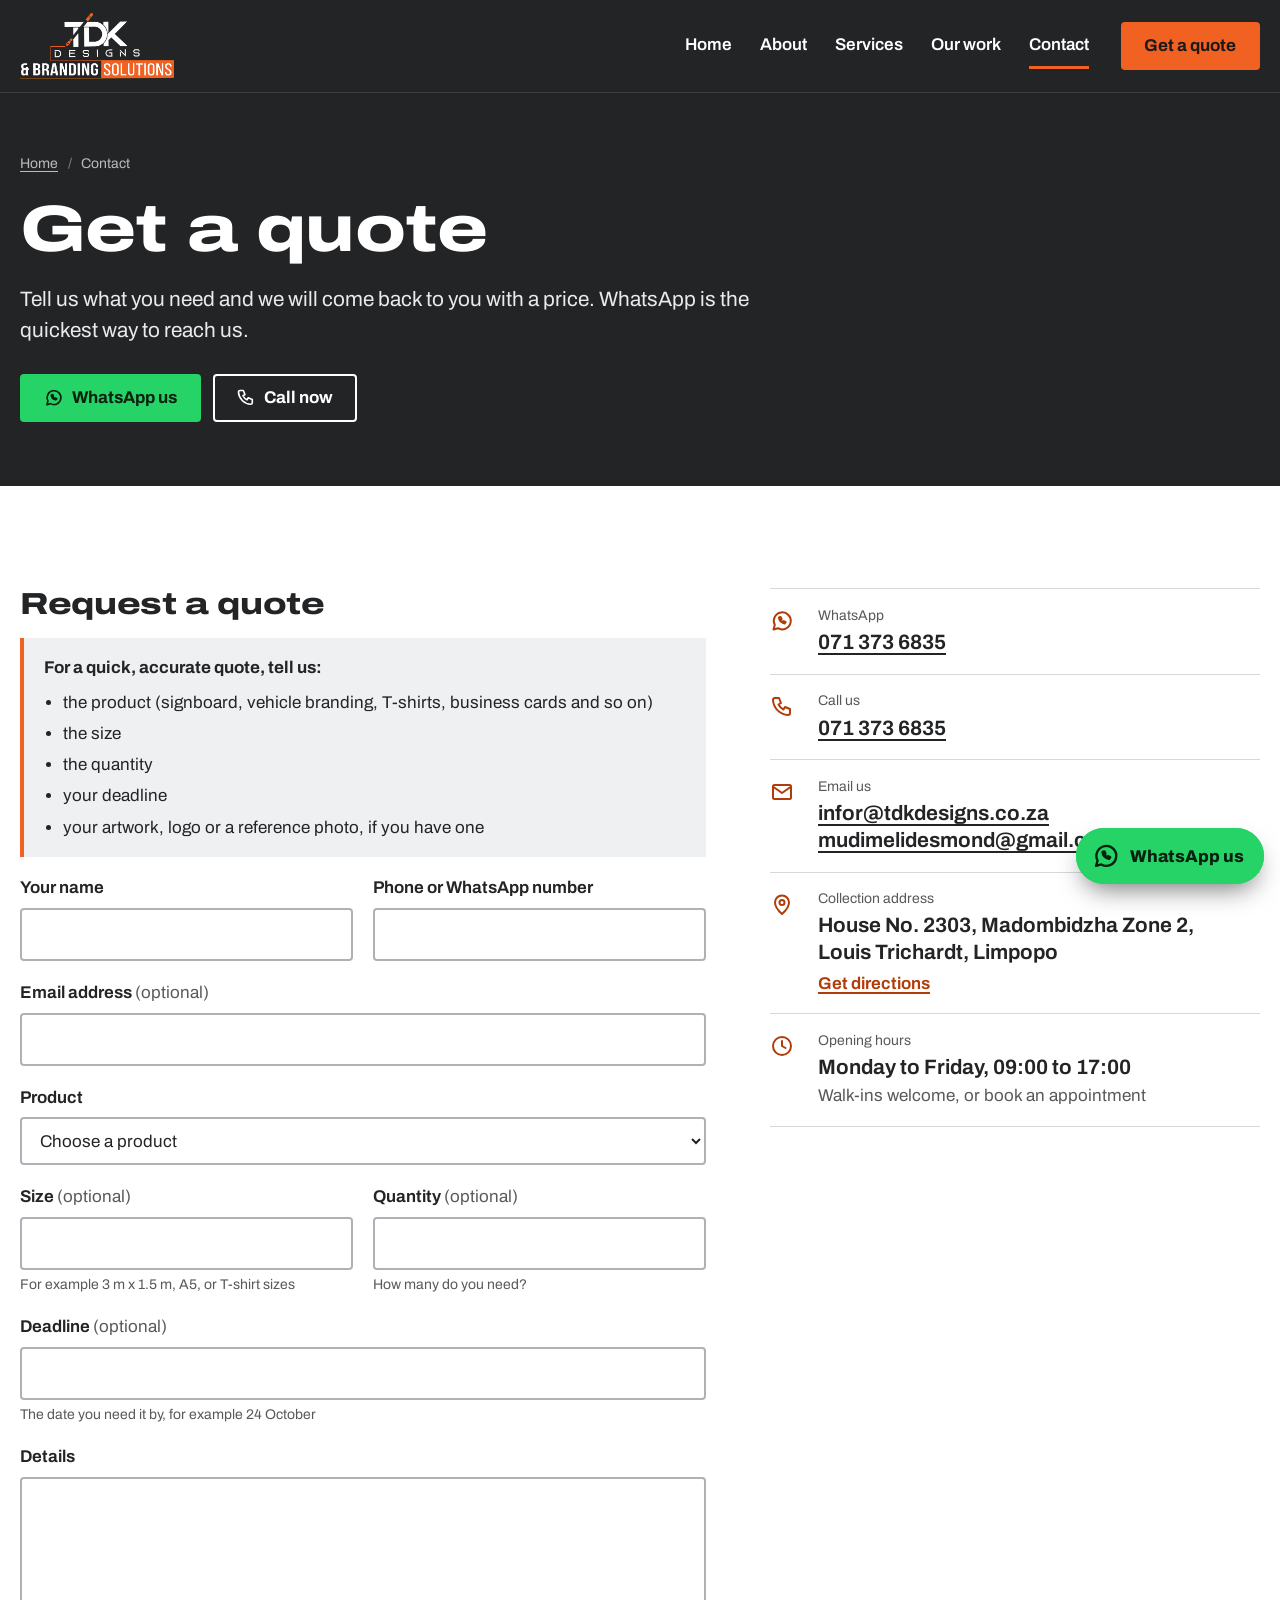
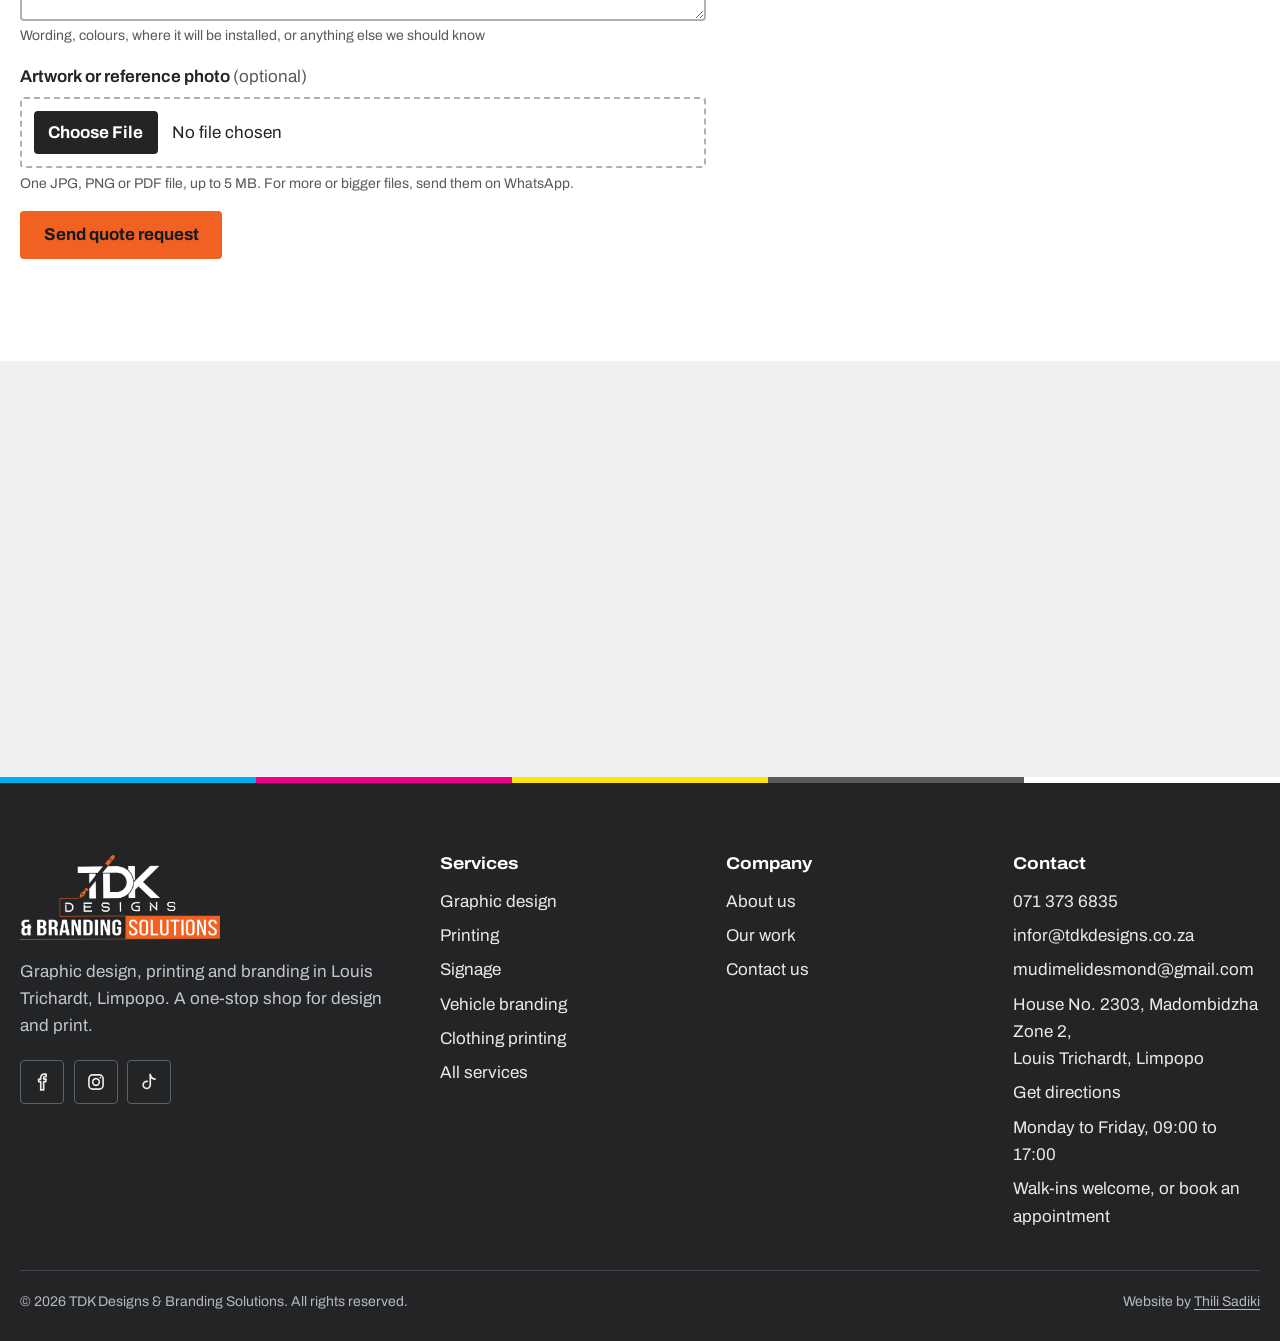
<file: contact.html>
<!doctype html>
<html lang="en-ZA">
<head>
<meta charset="utf-8">

<meta name="viewport" content="width=device-width, initial-scale=1">
<title>Contact us and get a quote | TDK Designs and Branding Solutions</title>
<meta name="description" content="Get a quote from TDK Designs: House No. 2303, Madombidzha Zone 2, Louis Trichardt, Limpopo. Call or WhatsApp 071 373 6835. Walk-ins welcome, or book an appointment.">
<meta property="og:type" content="website">
<meta property="og:site_name" content="TDK Designs &amp; Branding Solutions">
<meta property="og:title" content="Contact us and get a quote | TDK Designs and Branding Solutions">
<meta property="og:description" content="Get a quote from TDK Designs: House No. 2303, Madombidzha Zone 2, Louis Trichardt, Limpopo. Call or WhatsApp 071 373 6835. Walk-ins welcome, or book an appointment.">
<meta name="theme-color" content="#f16122">
<link rel="icon" href="data:image/svg+xml,%3Csvg xmlns='http://www.w3.org/2000/svg' viewBox='0 0 64 64'%3E%3Crect width='64' height='64' rx='10' fill='%23f16122'/%3E%3Cpath fill='%23fff' d='M12 16h40v9H37v25H27V25H12z'/%3E%3Cpath fill='%23232426' d='M44 8l5 3-9 15-5-3z'/%3E%3C/svg%3E">
<link rel="preload" href="assets/fonts/archivo-variable.woff2" as="font" type="font/woff2" crossorigin>
<link rel="stylesheet" href="assets/css/site.css">
<script>if("IntersectionObserver" in window)document.documentElement.classList.add("js")</script>
</head>
<body>
<a class="skip" href="#main">Skip to content</a>
<header class="site-header on-dark">
  <div class="wrap site-header__in">
    <a class="brand" href="index.html" aria-label="TDK Designs and Branding Solutions home">
      <img src="assets/img/brand/tdk-designs-logo-white.png" width="1209" height="514" alt="TDK Designs &amp; Branding Solutions">
    </a>
    <button class="nav-toggle" type="button" aria-expanded="false" aria-controls="site-nav">
      <span class="nav-toggle__bars" aria-hidden="true"></span>Menu
    </button>
    <nav id="site-nav" class="site-nav" aria-label="Main">
      <ul><li><a href="index.html">Home</a></li><li><a href="about.html">About</a></li><li><a href="services.html">Services</a></li><li><a href="work.html">Our work</a></li><li><a href="contact.html" aria-current="page">Contact</a></li></ul>
      <a class="btn btn--primary" href="contact.html#quote">Get a quote</a>
    </nav>
  </div>
  <span class="progress" aria-hidden="true"></span>
</header>
<main id="main">
<section class="pagehead on-dark">
  <div class="wrap pagehead__in">
    <div>
      <nav aria-label="Breadcrumb"><ol class="crumbs"><li><a href="index.html">Home</a></li><li aria-current="page">Contact</li></ol></nav>
      <h1>Get a quote</h1>
      <p class="lead">Tell us what you need and we will come back to you with a price. WhatsApp is the quickest way to reach us.</p>
      <div class="btn-row"><a class="btn btn--wa" href="https://wa.me/27713736835?text=Hi%20TDK%20Designs%2C%20I%20would%20like%20a%20quote." target="_blank" rel="noopener"><svg viewBox="0 0 24 24" fill="none" stroke="currentColor" stroke-width="2" stroke-linecap="round" stroke-linejoin="round" aria-hidden="true"><path d="M3.5 20.5l1.3-4.6A8.5 8.5 0 1 1 8 19.2z"/><path d="M9 8.5c0 3 2.5 5.5 5.5 6l1.2-1.4-2-1-.8.8c-.9-.4-1.7-1.2-2.1-2.1l.8-.8-1-2z"/></svg>WhatsApp us</a>
        <a class="btn btn--outline-light" href="tel:+27713736835"><svg viewBox="0 0 24 24" fill="none" stroke="currentColor" stroke-width="2" stroke-linecap="round" stroke-linejoin="round" aria-hidden="true"><path d="M5 3h4l2 5-2.5 1.5a11 11 0 0 0 5 5L15 12l5 2v4a2 2 0 0 1-2 2A16 16 0 0 1 3 5a2 2 0 0 1 2-2z"/></svg>Call now</a></div>
    </div>
    
  </div>
</section>

<section class="section" aria-label="Quote form and contact details">
  <div class="wrap contact">
    <form class="form" id="quote-form" action="contact.php" method="post" enctype="multipart/form-data">
      <h2 id="quote">Request a quote</h2>
      <div class="form__need">
        <p><strong>For a quick, accurate quote, tell us:</strong></p>
        <ul>
          <li>the product (signboard, vehicle branding, T-shirts, business cards and so on)</li>
          <li>the size</li>
          <li>the quantity</li>
          <li>your deadline</li>
          <li>your artwork, logo or a reference photo, if you have one</li>
        </ul>
      </div>
      <div class="field">
        <label for="name">Your name</label>
        <input id="name" name="name" type="text" autocomplete="name" required maxlength="100">
      </div>
      <div class="field">
        <label for="phone">Phone or WhatsApp number</label>
        <input id="phone" name="phone" type="tel" autocomplete="tel" required maxlength="30">
      </div>
      <div class="field field--full">
        <label for="email">Email address <span>(optional)</span></label>
        <input id="email" name="email" type="email" autocomplete="email" maxlength="150">
      </div>
      <div class="field field--full">
        <label for="service">Product</label>
        <select id="service" name="service" required><option value="">Choose a product</option><option>Signboard or shop branding</option><option>Vehicle branding or car stickers</option><option>T-shirts or workwear printing</option><option>Business cards, flyers or banners</option><option>Labels or stickers</option><option>Logo or graphic design</option><option>Something else</option></select>
      </div>
      <div class="field">
        <label for="size">Size <span>(optional)</span></label>
        <input id="size" name="size" type="text" maxlength="100" aria-describedby="size-hint">
        <small id="size-hint">For example 3 m x 1.5 m, A5, or T-shirt sizes</small>
      </div>
      <div class="field">
        <label for="quantity">Quantity <span>(optional)</span></label>
        <input id="quantity" name="quantity" type="text" inputmode="numeric" maxlength="40" aria-describedby="qty-hint">
        <small id="qty-hint">How many do you need?</small>
      </div>
      <div class="field field--full">
        <label for="deadline">Deadline <span>(optional)</span></label>
        <input id="deadline" name="deadline" type="text" maxlength="80" aria-describedby="deadline-hint">
        <small id="deadline-hint">The date you need it by, for example 24 October</small>
      </div>
      <div class="field field--full">
        <label for="message">Details</label>
        <textarea id="message" name="message" required maxlength="4000" aria-describedby="message-hint"></textarea>
        <small id="message-hint">Wording, colours, where it will be installed, or anything else we should know</small>
      </div>
      <div class="field field--full">
        <label for="artwork">Artwork or reference photo <span>(optional)</span></label>
        <input id="artwork" name="artwork" type="file" accept=".jpg,.jpeg,.png,.webp,.gif,.pdf" aria-describedby="artwork-hint">
        <small id="artwork-hint">One JPG, PNG or PDF file, up to 5 MB. For more or bigger files, send them on WhatsApp.</small>
      </div>
      <div class="field field--trap" aria-hidden="true">
        <label for="website">Leave this field empty</label>
        <input id="website" name="website" type="text" tabindex="-1" autocomplete="off">
      </div>
      <div class="form__foot">
        <button class="btn btn--primary" type="submit">Send quote request</button>
        <p class="form__status" role="status" aria-live="polite"></p>
      </div>
    </form>

    <div>
      <dl class="details">
        <div><svg viewBox="0 0 24 24" fill="none" stroke="currentColor" stroke-width="2" stroke-linecap="round" stroke-linejoin="round" aria-hidden="true"><path d="M3.5 20.5l1.3-4.6A8.5 8.5 0 1 1 8 19.2z"/><path d="M9 8.5c0 3 2.5 5.5 5.5 6l1.2-1.4-2-1-.8.8c-.9-.4-1.7-1.2-2.1-2.1l.8-.8-1-2z"/></svg><dt>WhatsApp</dt><dd><a href="https://wa.me/27713736835?text=Hi%20TDK%20Designs%2C%20I%20would%20like%20a%20quote." target="_blank" rel="noopener">071 373 6835</a></dd></div>
        <div><svg viewBox="0 0 24 24" fill="none" stroke="currentColor" stroke-width="2" stroke-linecap="round" stroke-linejoin="round" aria-hidden="true"><path d="M5 3h4l2 5-2.5 1.5a11 11 0 0 0 5 5L15 12l5 2v4a2 2 0 0 1-2 2A16 16 0 0 1 3 5a2 2 0 0 1 2-2z"/></svg><dt>Call us</dt><dd><a href="tel:+27713736835">071 373 6835</a></dd></div>
        <div><svg viewBox="0 0 24 24" fill="none" stroke="currentColor" stroke-width="2" stroke-linecap="round" stroke-linejoin="round" aria-hidden="true"><rect x="3" y="5" width="18" height="14" rx="1.5"/><path d="M3.5 7l8.5 6 8.5-6"/></svg><dt>Email us</dt><dd><a href="mailto:infor@tdkdesigns.co.za">infor@tdkdesigns.co.za</a><br><a href="mailto:mudimelidesmond@gmail.com">mudimelidesmond@gmail.com</a></dd></div>
        <div><svg viewBox="0 0 24 24" fill="none" stroke="currentColor" stroke-width="2" stroke-linecap="round" stroke-linejoin="round" aria-hidden="true"><path d="M12 21s7-6.2 7-11.5A7 7 0 0 0 5 9.5C5 14.8 12 21 12 21z"/><circle cx="12" cy="9.5" r="2.5"/></svg><dt>Collection address</dt><dd>House No. 2303, Madombidzha Zone 2,<br>Louis Trichardt, Limpopo<br><a class="details__link" href="https://www.google.com/maps/dir/?api=1&destination=-23.1053174,29.8030812" target="_blank" rel="noopener">Get directions</a></dd></div>
        <div><svg viewBox="0 0 24 24" fill="none" stroke="currentColor" stroke-width="2" stroke-linecap="round" stroke-linejoin="round" aria-hidden="true"><circle cx="12" cy="12" r="9"/><path d="M12 7v5l3.5 2"/></svg><dt>Opening hours</dt><dd>Monday to Friday, 09:00 to 17:00<br><span class="details__note">Walk-ins welcome, or book an appointment</span></dd></div>
      </dl>
    </div>
  </div>
</section>

<iframe class="map" src="https://www.google.com/maps?q=-23.1053174,29.8030812&z=16&output=embed" title="Map showing TDK Designs at House No. 2303, Madombidzha Zone 2, Louis Trichardt" loading="lazy" referrerpolicy="no-referrer-when-downgrade" allowfullscreen></iframe>

</main>
<footer class="site-footer on-dark">
  <span class="colourbar" aria-hidden="true"><i></i><i></i><i></i><i></i><i></i></span>
  <div class="wrap site-footer__in">
    <div class="site-footer__brand">
      <img src="assets/img/brand/tdk-designs-logo-white.png" width="1209" height="514" alt="TDK Designs &amp; Branding Solutions" loading="lazy">
      <p>Graphic design, printing and branding in Louis Trichardt, Limpopo. A one-stop shop for design and print.</p>
      <div class="social">
        <a href="https://www.facebook.com/profile.php?id=61564137094977" target="_blank" rel="noopener" aria-label="TDK Designs on Facebook"><svg viewBox="0 0 24 24" fill="none" stroke="currentColor" stroke-width="2" stroke-linecap="round" stroke-linejoin="round" aria-hidden="true"><path d="M14 8.5V7a1.5 1.5 0 0 1 1.5-1.5H17V2.5h-2.5a4 4 0 0 0-4 4v2H8v3h2.5v10H14v-10h2.5l.5-3z"/></svg></a>
        <a href="https://www.instagram.com/tdkdesigns92" target="_blank" rel="noopener" aria-label="TDK Designs on Instagram"><svg viewBox="0 0 24 24" fill="none" stroke="currentColor" stroke-width="2" stroke-linecap="round" stroke-linejoin="round" aria-hidden="true"><rect x="3.5" y="3.5" width="17" height="17" rx="4.5"/><circle cx="12" cy="12" r="4"/><path d="M17.2 6.8h.01"/></svg></a>
        <a href="https://www.tiktok.com/@tdkdesigns" target="_blank" rel="noopener" aria-label="TDK Designs on TikTok"><svg viewBox="0 0 24 24" fill="none" stroke="currentColor" stroke-width="2" stroke-linecap="round" stroke-linejoin="round" aria-hidden="true"><path d="M13.5 3v12.5a4.25 4.25 0 1 1-3.6-4.2"/><path d="M13.5 3c.5 3.2 2.7 5.3 5.8 5.6"/></svg></a>
      </div>
    </div>
    <nav aria-label="Services">
      <h2>Services</h2>
      <ul><li><a href="posters.html">Graphic design</a></li><li><a href="printing.html">Printing</a></li><li><a href="signboards-branding.html">Signage</a></li><li><a href="vehicle-branding.html">Vehicle branding</a></li><li><a href="cloth-print.html">Clothing printing</a></li><li><a href="services.html">All services</a></li></ul>
    </nav>
    <nav aria-label="Company">
      <h2>Company</h2>
      <ul>
        <li><a href="about.html">About us</a></li>
        <li><a href="work.html">Our work</a></li>
        <li><a href="contact.html">Contact us</a></li>
      </ul>
    </nav>
    <div>
      <h2>Contact</h2>
      <ul>
        <li><a href="tel:+27713736835">071 373 6835</a></li>
        <li><a href="mailto:infor@tdkdesigns.co.za">infor@tdkdesigns.co.za</a></li>
        <li><a href="mailto:mudimelidesmond@gmail.com">mudimelidesmond@gmail.com</a></li>
        <li>House No. 2303, Madombidzha Zone 2,<br>Louis Trichardt, Limpopo</li>
        <li><a href="https://www.google.com/maps/dir/?api=1&destination=-23.1053174,29.8030812" target="_blank" rel="noopener">Get directions</a></li>
        <li>Monday to Friday, 09:00 to 17:00</li>
        <li>Walk-ins welcome, or book an appointment</li>
      </ul>
    </div>
  </div>
  <div class="wrap site-footer__base">
    <p>© <span data-year>2026</span> TDK Designs &amp; Branding Solutions. All rights reserved.</p>
    <p>Website by <a href="https://thilisadiki.dev" target="_blank" rel="noopener">Thili Sadiki</a></p>
  </div>
</footer>
<a class="wa-float" href="https://wa.me/27713736835?text=Hi%20TDK%20Designs%2C%20I%20would%20like%20a%20quote." target="_blank" rel="noopener" aria-label="Chat to TDK Designs on WhatsApp"><svg viewBox="0 0 24 24" fill="none" stroke="currentColor" stroke-width="2" stroke-linecap="round" stroke-linejoin="round" aria-hidden="true"><path d="M3.5 20.5l1.3-4.6A8.5 8.5 0 1 1 8 19.2z"/><path d="M9 8.5c0 3 2.5 5.5 5.5 6l1.2-1.4-2-1-.8.8c-.9-.4-1.7-1.2-2.1-2.1l.8-.8-1-2z"/></svg><span>WhatsApp us</span></a>
<script src="assets/js/site.js" defer></script>
<script type="application/ld+json">
{
 "@context": "https://schema.org",
 "@type": "LocalBusiness",
 "name": "TDK Designs and Branding Solutions",
 "description": "Graphic design and print shop: logo design, printing, signage, vehicle branding and clothing printing.",
 "telephone": "+27713736835",
 "email": "infor@tdkdesigns.co.za",
 "address": {
  "@type": "PostalAddress",
  "streetAddress": "House No. 2303, Madombidzha Zone 2",
  "addressLocality": "Louis Trichardt",
  "addressRegion": "Limpopo",
  "addressCountry": "ZA"
 },
 "geo": {
  "@type": "GeoCoordinates",
  "latitude": -23.1053174,
  "longitude": 29.8030812
 },
 "openingHours": "Mo-Fr 09:00-17:00",
 "founder": "Thinavhuyo Desmond Mudimeli",
 "sameAs": [
  "https://www.facebook.com/profile.php?id=61564137094977",
  "https://www.instagram.com/tdkdesigns92",
  "https://www.tiktok.com/@tdkdesigns"
 ]
}
</script>
</body>
</html>
</file>
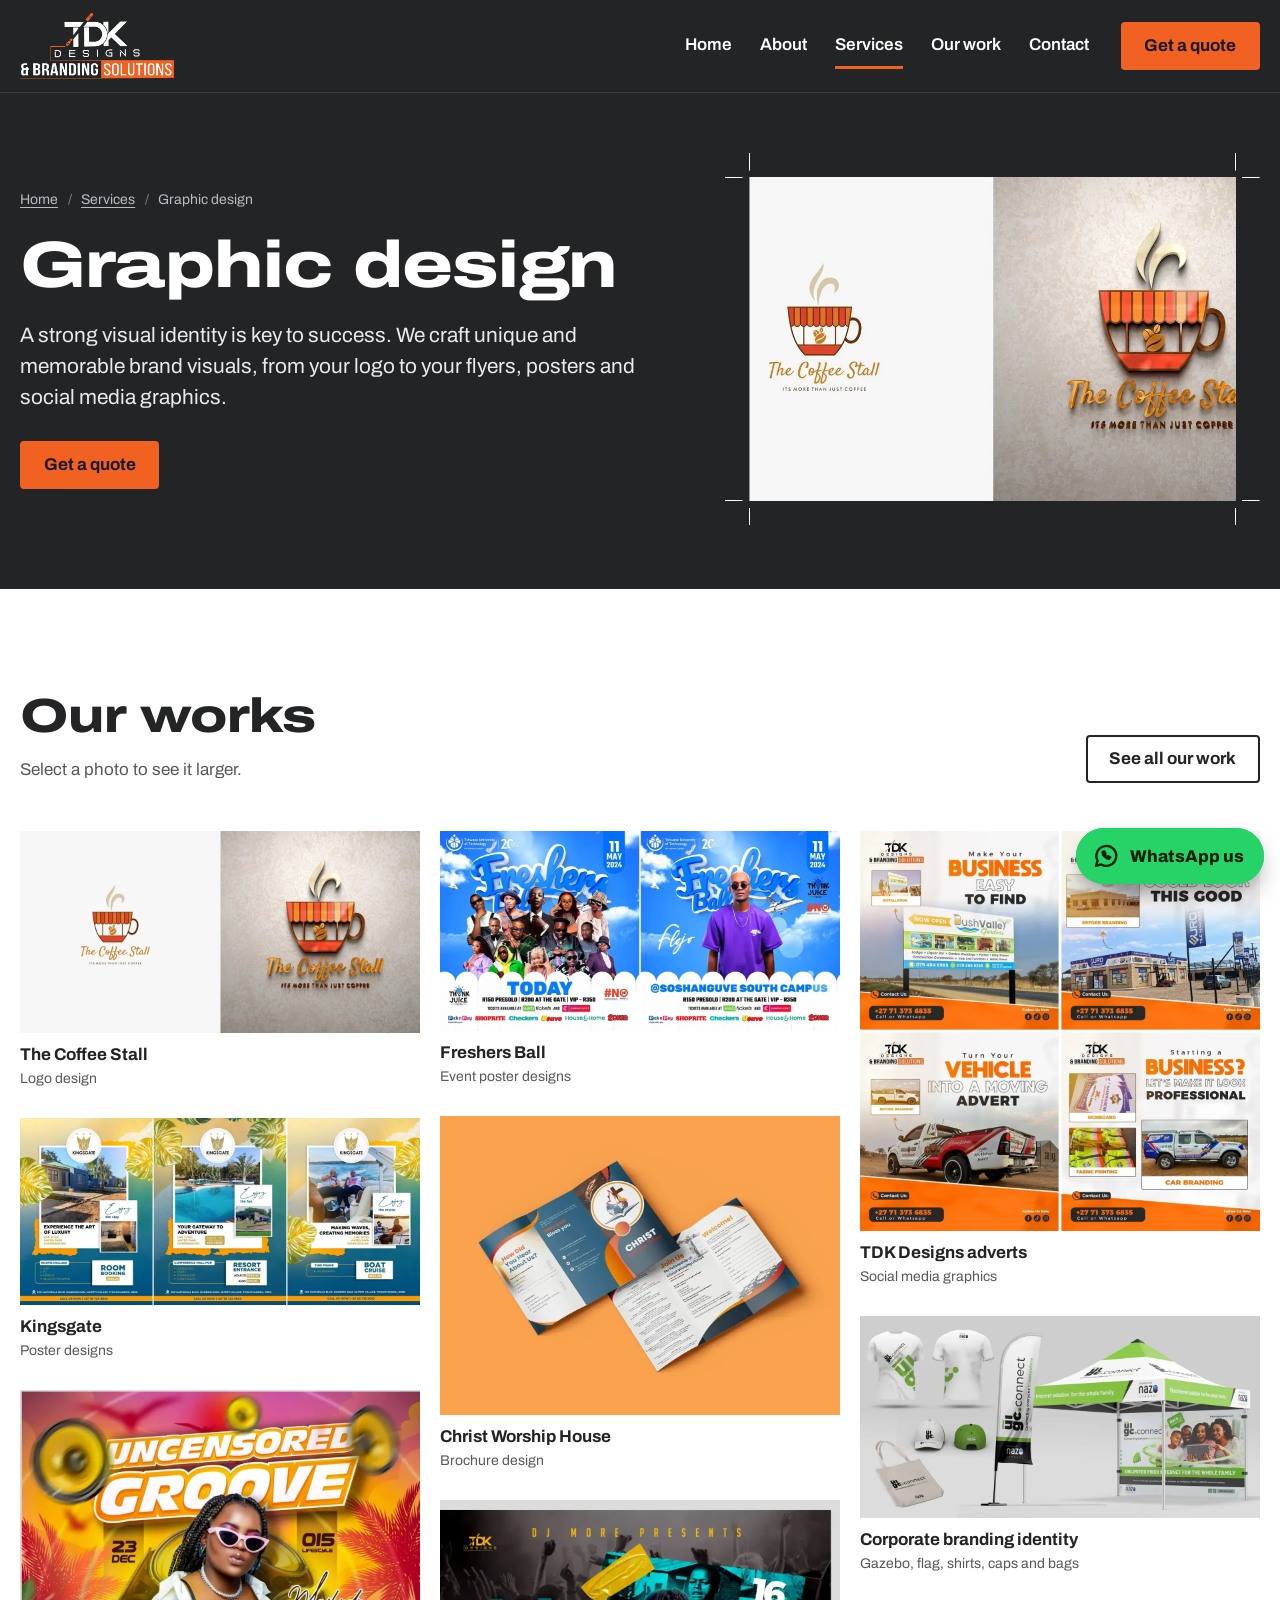
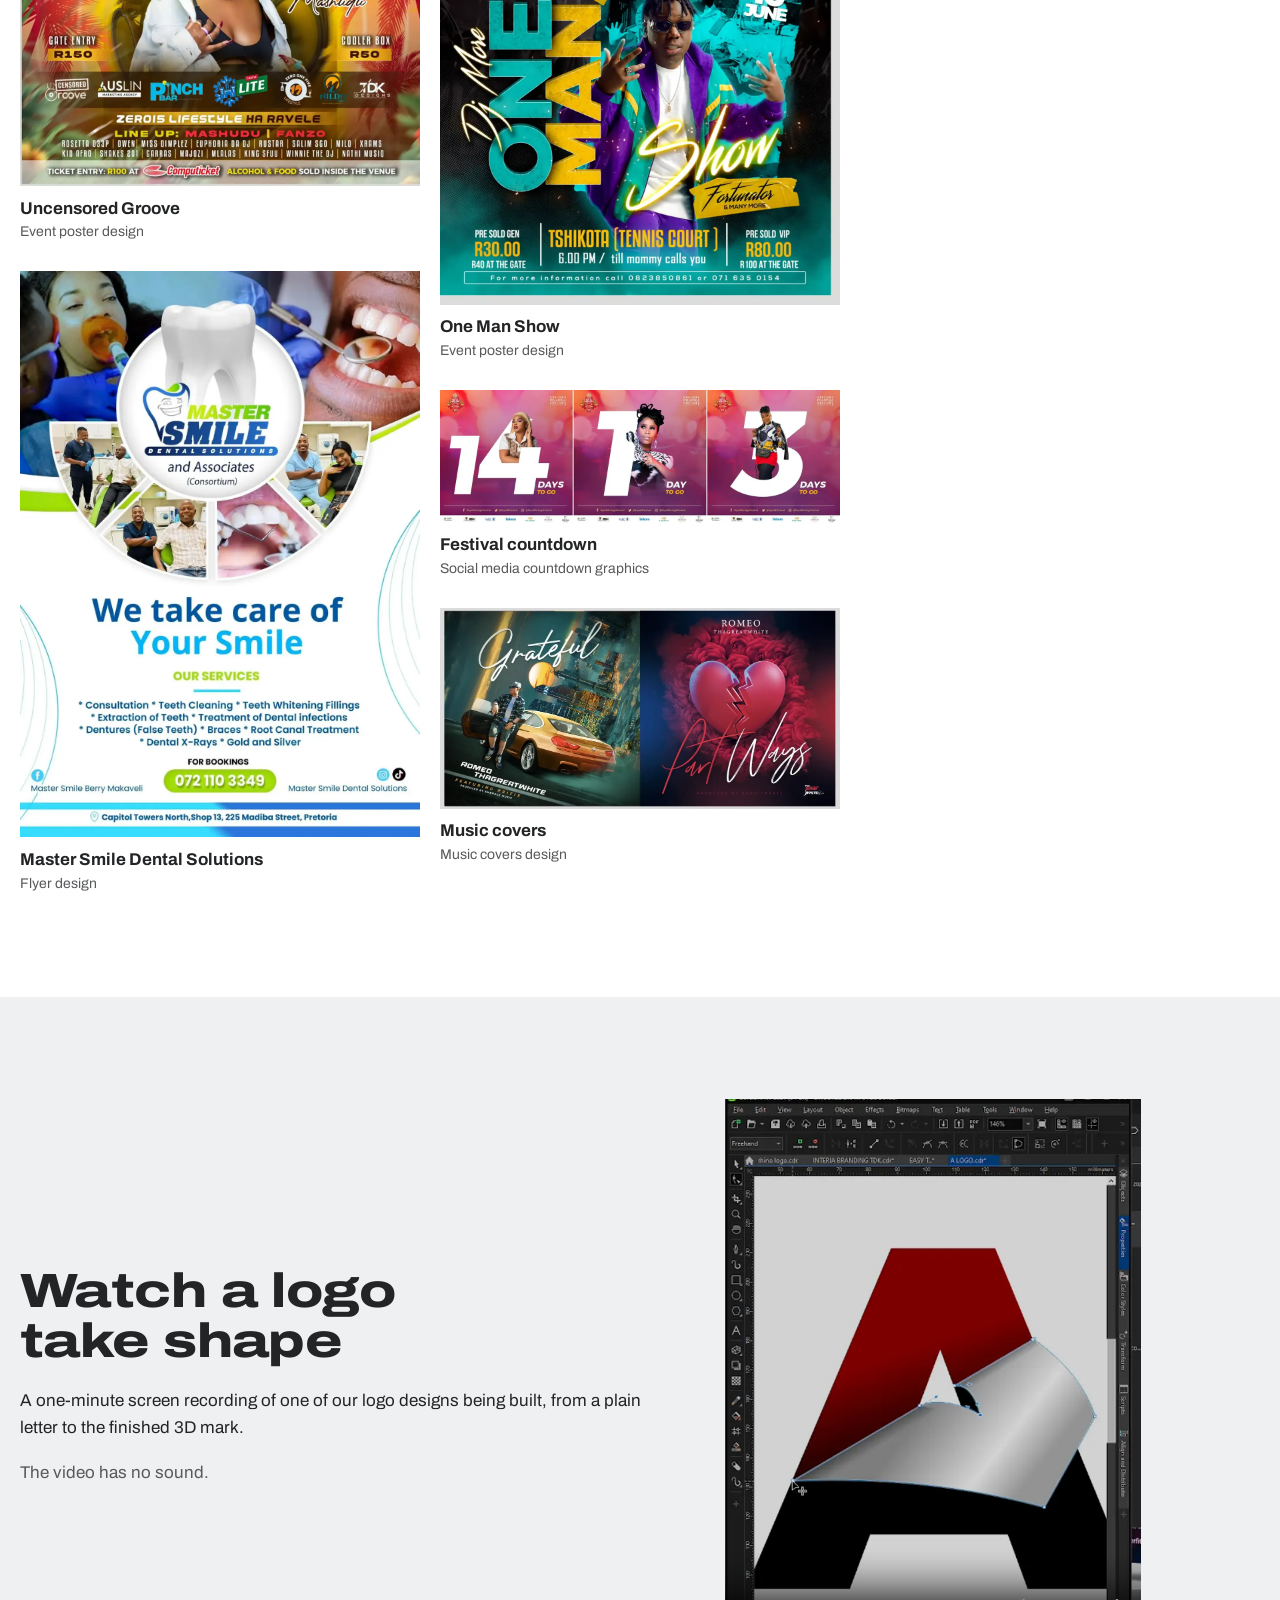
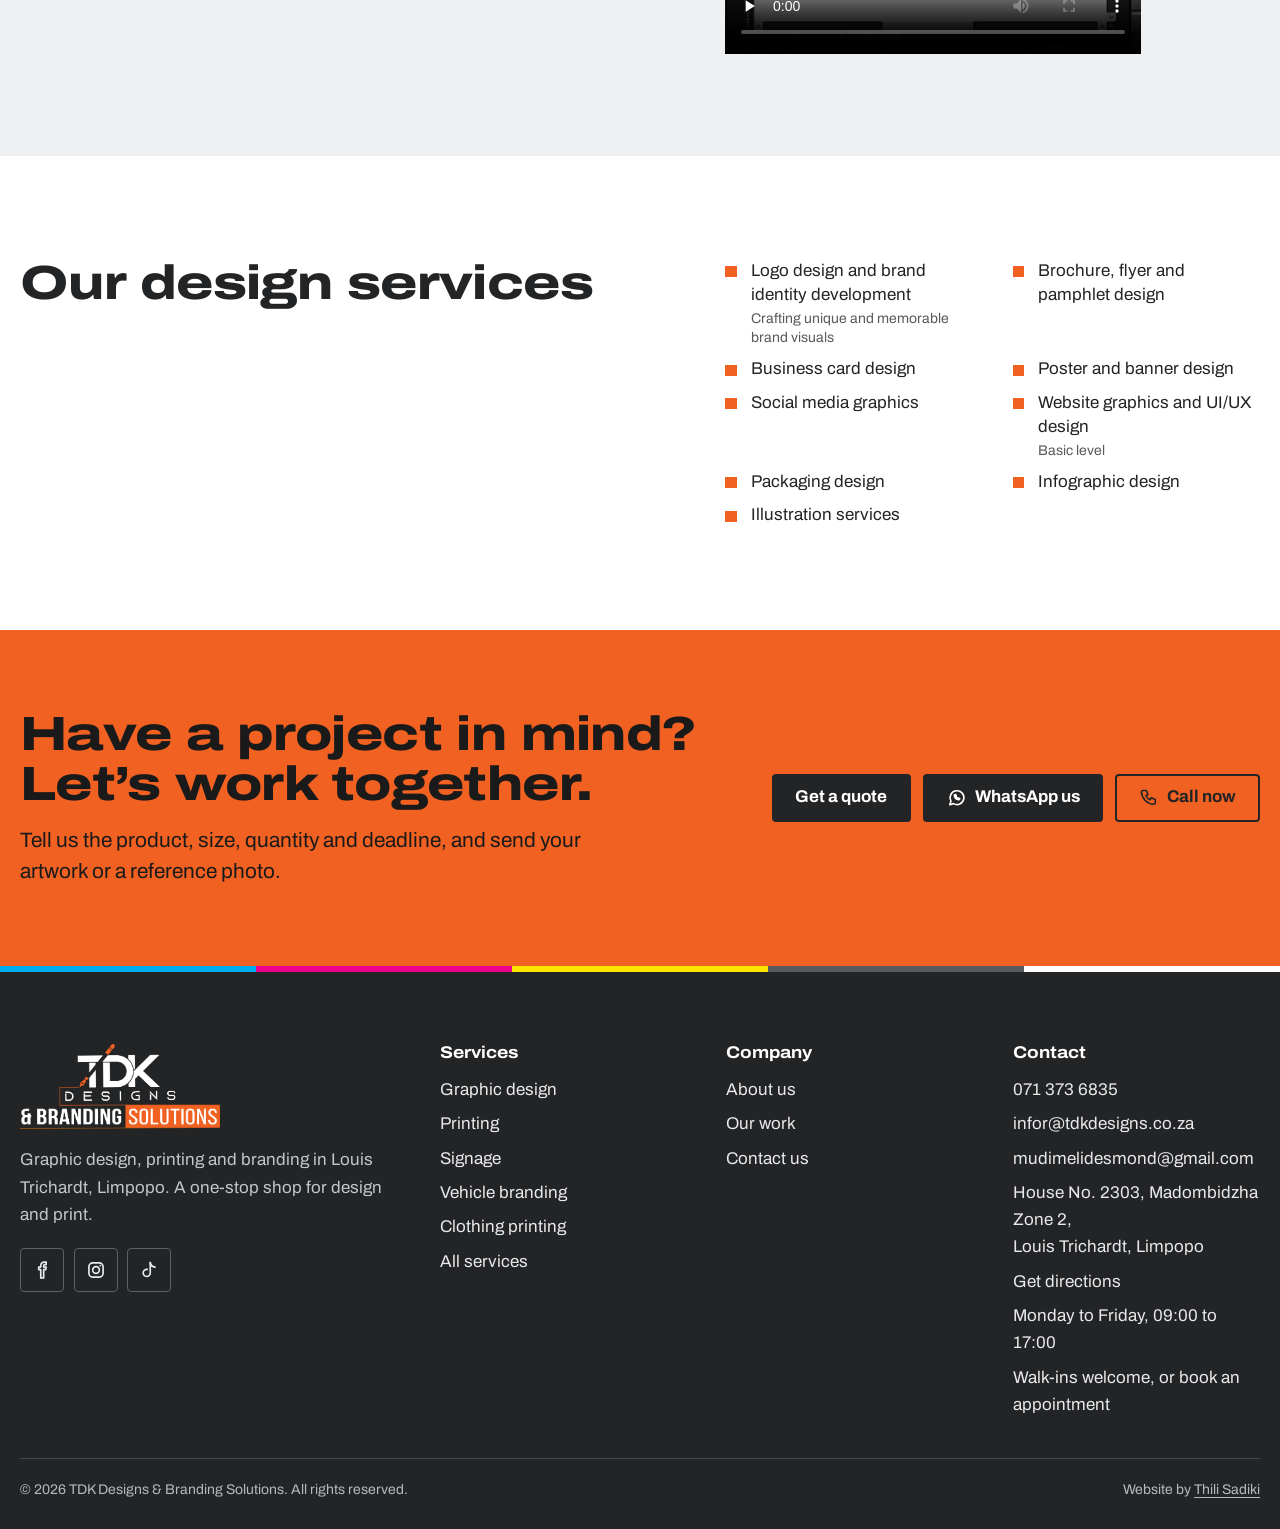
<file: posters.html>
<!doctype html>
<html lang="en-ZA">
<head>
<meta charset="utf-8">

<meta name="viewport" content="width=device-width, initial-scale=1">
<title>Graphic design and logo design in Louis Trichardt | TDK Designs</title>
<meta name="description" content="Logo design, brand identity, flyers, event posters, music covers and social media graphics by TDK Designs in Louis Trichardt, Limpopo.">
<meta property="og:type" content="website">
<meta property="og:site_name" content="TDK Designs &amp; Branding Solutions">
<meta property="og:title" content="Graphic design and logo design in Louis Trichardt | TDK Designs">
<meta property="og:description" content="Logo design, brand identity, flyers, event posters, music covers and social media graphics by TDK Designs in Louis Trichardt, Limpopo.">
<meta name="theme-color" content="#f16122">
<link rel="icon" href="data:image/svg+xml,%3Csvg xmlns='http://www.w3.org/2000/svg' viewBox='0 0 64 64'%3E%3Crect width='64' height='64' rx='10' fill='%23f16122'/%3E%3Cpath fill='%23fff' d='M12 16h40v9H37v25H27V25H12z'/%3E%3Cpath fill='%23232426' d='M44 8l5 3-9 15-5-3z'/%3E%3C/svg%3E">
<link rel="preload" href="assets/fonts/archivo-variable.woff2" as="font" type="font/woff2" crossorigin>
<link rel="stylesheet" href="assets/css/site.css">
<script>if("IntersectionObserver" in window)document.documentElement.classList.add("js")</script>
</head>
<body>
<a class="skip" href="#main">Skip to content</a>
<header class="site-header on-dark">
  <div class="wrap site-header__in">
    <a class="brand" href="index.html" aria-label="TDK Designs and Branding Solutions home">
      <img src="assets/img/brand/tdk-designs-logo-white.png" width="1209" height="514" alt="TDK Designs &amp; Branding Solutions">
    </a>
    <button class="nav-toggle" type="button" aria-expanded="false" aria-controls="site-nav">
      <span class="nav-toggle__bars" aria-hidden="true"></span>Menu
    </button>
    <nav id="site-nav" class="site-nav" aria-label="Main">
      <ul><li><a href="index.html">Home</a></li><li><a href="about.html">About</a></li><li><a href="services.html" aria-current="page">Services</a></li><li><a href="work.html">Our work</a></li><li><a href="contact.html">Contact</a></li></ul>
      <a class="btn btn--primary" href="contact.html#quote">Get a quote</a>
    </nav>
  </div>
  <span class="progress" aria-hidden="true"></span>
</header>
<main id="main">
<section class="pagehead on-dark pagehead--media">
  <div class="wrap pagehead__in">
    <div>
      <nav aria-label="Breadcrumb"><ol class="crumbs"><li><a href="index.html">Home</a></li><li><a href="services.html">Services</a></li><li aria-current="page">Graphic design</li></ol></nav>
      <h1>Graphic design</h1>
      <p class="lead">A strong visual identity is key to success. We craft unique and memorable brand visuals, from your logo to your flyers, posters and social media graphics.</p>
      <div class="btn-row"><a class="btn btn--primary" href="contact.html#quote">Get a quote</a></div>
    </div>
    <div class="pagehead__img cropmarks"><img src="assets/img/work/coffee-stall-logo.webp" width="1200" height="605" alt="The Coffee Stall logo shown flat and as a 3D sign on a wall" fetchpriority="high"></div>
  </div>
</section>

<section class="section" aria-labelledby="gallery-title">
  <div class="wrap">
    <div class="section__head">
      <div>
        <h2 id="gallery-title">Our works</h2>
        <p class="muted">Select a photo to see it larger.</p>
      </div>
      <a class="btn btn--outline" href="work.html">See all our work</a>
    </div>
    <div class="gallery">
      <figure class="gallery__item" data-cat="design"><a href="assets/img/work/coffee-stall-logo.webp" data-lightbox data-title="The Coffee Stall" data-kind="Logo design"><img src="assets/img/work/coffee-stall-logo.webp" width="1200" height="605" alt="The Coffee Stall logo shown flat and as a 3D sign on a wall" loading="lazy" decoding="async"></a><figcaption class="caption"><strong>The Coffee Stall</strong><span>Logo design</span></figcaption></figure><figure class="gallery__item" data-cat="design"><a href="assets/img/work/kingsgate-posters.webp" data-lightbox data-title="Kingsgate" data-kind="Poster designs"><img src="assets/img/work/kingsgate-posters.webp" width="1200" height="562" alt="Three Kingsgate resort posters in blue and gold" loading="lazy" decoding="async"></a><figcaption class="caption"><strong>Kingsgate</strong><span>Poster designs</span></figcaption></figure><figure class="gallery__item" data-cat="design"><a href="assets/img/work/uncensored-groove-poster.webp" data-lightbox data-title="Uncensored Groove" data-kind="Event poster design"><img src="assets/img/work/uncensored-groove-poster.webp" width="1200" height="1188" alt="Colourful event poster for Uncensored Groove with speakers, palm leaves and the line-up" loading="lazy" decoding="async"></a><figcaption class="caption"><strong>Uncensored Groove</strong><span>Event poster design</span></figcaption></figure><figure class="gallery__item" data-cat="design"><a href="assets/img/work/master-smile-flyer.webp" data-lightbox data-title="Master Smile Dental Solutions" data-kind="Flyer design"><img src="assets/img/work/master-smile-flyer.webp" width="1060" height="1500" alt="Master Smile Dental Solutions flyer listing dental services" loading="lazy" decoding="async"></a><figcaption class="caption"><strong>Master Smile Dental Solutions</strong><span>Flyer design</span></figcaption></figure><figure class="gallery__item" data-cat="design"><a href="assets/img/work/freshers-ball-posters.webp" data-lightbox data-title="Freshers Ball" data-kind="Event poster designs"><img src="assets/img/work/freshers-ball-posters.webp" width="1200" height="598" alt="Two blue Freshers Ball event posters" loading="lazy" decoding="async"></a><figcaption class="caption"><strong>Freshers Ball</strong><span>Event poster designs</span></figcaption></figure><figure class="gallery__item" data-cat="design"><a href="assets/img/work/christ-worship-brochure.webp" data-lightbox data-title="Christ Worship House" data-kind="Brochure design"><img src="assets/img/work/christ-worship-brochure.webp" width="1200" height="899" alt="Folded Christ Worship House brochures in blue and orange" loading="lazy" decoding="async"></a><figcaption class="caption"><strong>Christ Worship House</strong><span>Brochure design</span></figcaption></figure><figure class="gallery__item" data-cat="design"><a href="assets/img/work/one-man-show-poster.webp" data-lightbox data-title="One Man Show" data-kind="Event poster design"><img src="assets/img/work/one-man-show-poster.webp" width="1200" height="1214" alt="Teal and purple poster for a One Man Show event with the date, venue and ticket prices" loading="lazy" decoding="async"></a><figcaption class="caption"><strong>One Man Show</strong><span>Event poster design</span></figcaption></figure><figure class="gallery__item" data-cat="design"><a href="assets/img/work/heritage-festival-countdown.webp" data-lightbox data-title="Festival countdown" data-kind="Social media countdown graphics"><img src="assets/img/work/heritage-festival-countdown.webp" width="1200" height="398" alt="Three countdown graphics showing 14, 7 and 3 days to go" loading="lazy" decoding="async"></a><figcaption class="caption"><strong>Festival countdown</strong><span>Social media countdown graphics</span></figcaption></figure><figure class="gallery__item" data-cat="design"><a href="assets/img/work/music-covers.webp" data-lightbox data-title="Music covers" data-kind="Music covers design"><img src="assets/img/work/music-covers.webp" width="1200" height="603" alt="Two music cover designs side by side, titled Grateful and Part Ways" loading="lazy" decoding="async"></a><figcaption class="caption"><strong>Music covers</strong><span>Music covers design</span></figcaption></figure><figure class="gallery__item" data-cat="design"><a href="assets/img/work/tdk-social-adverts.webp" data-lightbox data-title="TDK Designs adverts" data-kind="Social media graphics"><img src="assets/img/work/tdk-social-adverts.webp" width="1200" height="1200" alt="Four orange and white TDK Designs adverts for signboards, shop branding and vehicle branding" loading="lazy" decoding="async"></a><figcaption class="caption"><strong>TDK Designs adverts</strong><span>Social media graphics</span></figcaption></figure><figure class="gallery__item" data-cat="design"><a href="assets/img/work/corporate-branding-kit.webp" data-lightbox data-title="Corporate branding identity" data-kind="Gazebo, flag, shirts, caps and bags"><img src="assets/img/work/corporate-branding-kit.webp" width="1200" height="604" alt="Branded gazebo, feather flag, T-shirts, caps and tote bag in green and white" loading="lazy" decoding="async"></a><figcaption class="caption"><strong>Corporate branding identity</strong><span>Gazebo, flag, shirts, caps and bags</span></figcaption></figure>
    </div>
  </div>
</section>

<section class="section section--mat" aria-labelledby="video-title">
  <div class="wrap">
    <div class="split">
      <div class="prose">
        <h2 id="video-title">Watch a logo take shape</h2>
        <p>A one-minute screen recording of one of our logo designs being built, from a plain letter to the finished 3D mark.</p>
        <p class="muted">The video has no sound.</p>
      </div>
      <div class="videoframe">
        <video controls playsinline preload="none" width="720" height="960" poster="assets/img/work/logo-design-timelapse-poster.webp">
          <source src="assets/video/logo-design-timelapse.mp4" type="video/mp4">
          <a href="assets/video/logo-design-timelapse.mp4">Download the video</a>
        </video>
      </div>
    </div>
  </div>
</section>

<section class="section" aria-labelledby="scope-title">
  <div class="wrap">
    <div class="split split--top">
      <h2 id="scope-title">Our design services</h2>
      <ul class="ticks ticks--cols"><li>Logo design and brand identity development<small>Crafting unique and memorable brand visuals</small></li><li>Brochure, flyer and pamphlet design</li><li>Business card design</li><li>Poster and banner design</li><li>Social media graphics</li><li>Website graphics and UI/UX design<small>Basic level</small></li><li>Packaging design</li><li>Infographic design</li><li>Illustration services</li></ul>
    </div>
  </div>
</section>

</main>
<section class="cta on-orange" aria-labelledby="cta-title">
  <div class="wrap cta__in">
    <div>
      <h2 id="cta-title">Have a project in mind? Let’s work together.</h2>
      <p>Tell us the product, size, quantity and deadline, and send your artwork or a reference photo.</p>
    </div>
    <div class="btn-row">
      <a class="btn btn--dark" href="contact.html#quote">Get a quote</a>
      <a class="btn btn--wa" href="https://wa.me/27713736835?text=Hi%20TDK%20Designs%2C%20I%20would%20like%20a%20quote." target="_blank" rel="noopener"><svg viewBox="0 0 24 24" fill="none" stroke="currentColor" stroke-width="2" stroke-linecap="round" stroke-linejoin="round" aria-hidden="true"><path d="M3.5 20.5l1.3-4.6A8.5 8.5 0 1 1 8 19.2z"/><path d="M9 8.5c0 3 2.5 5.5 5.5 6l1.2-1.4-2-1-.8.8c-.9-.4-1.7-1.2-2.1-2.1l.8-.8-1-2z"/></svg>WhatsApp us</a>
      <a class="btn btn--outline-dark" href="tel:+27713736835"><svg viewBox="0 0 24 24" fill="none" stroke="currentColor" stroke-width="2" stroke-linecap="round" stroke-linejoin="round" aria-hidden="true"><path d="M5 3h4l2 5-2.5 1.5a11 11 0 0 0 5 5L15 12l5 2v4a2 2 0 0 1-2 2A16 16 0 0 1 3 5a2 2 0 0 1 2-2z"/></svg>Call now</a>
    </div>
  </div>
</section>
<footer class="site-footer on-dark">
  <span class="colourbar" aria-hidden="true"><i></i><i></i><i></i><i></i><i></i></span>
  <div class="wrap site-footer__in">
    <div class="site-footer__brand">
      <img src="assets/img/brand/tdk-designs-logo-white.png" width="1209" height="514" alt="TDK Designs &amp; Branding Solutions" loading="lazy">
      <p>Graphic design, printing and branding in Louis Trichardt, Limpopo. A one-stop shop for design and print.</p>
      <div class="social">
        <a href="https://www.facebook.com/profile.php?id=61564137094977" target="_blank" rel="noopener" aria-label="TDK Designs on Facebook"><svg viewBox="0 0 24 24" fill="none" stroke="currentColor" stroke-width="2" stroke-linecap="round" stroke-linejoin="round" aria-hidden="true"><path d="M14 8.5V7a1.5 1.5 0 0 1 1.5-1.5H17V2.5h-2.5a4 4 0 0 0-4 4v2H8v3h2.5v10H14v-10h2.5l.5-3z"/></svg></a>
        <a href="https://www.instagram.com/tdkdesigns92" target="_blank" rel="noopener" aria-label="TDK Designs on Instagram"><svg viewBox="0 0 24 24" fill="none" stroke="currentColor" stroke-width="2" stroke-linecap="round" stroke-linejoin="round" aria-hidden="true"><rect x="3.5" y="3.5" width="17" height="17" rx="4.5"/><circle cx="12" cy="12" r="4"/><path d="M17.2 6.8h.01"/></svg></a>
        <a href="https://www.tiktok.com/@tdkdesigns" target="_blank" rel="noopener" aria-label="TDK Designs on TikTok"><svg viewBox="0 0 24 24" fill="none" stroke="currentColor" stroke-width="2" stroke-linecap="round" stroke-linejoin="round" aria-hidden="true"><path d="M13.5 3v12.5a4.25 4.25 0 1 1-3.6-4.2"/><path d="M13.5 3c.5 3.2 2.7 5.3 5.8 5.6"/></svg></a>
      </div>
    </div>
    <nav aria-label="Services">
      <h2>Services</h2>
      <ul><li><a href="posters.html">Graphic design</a></li><li><a href="printing.html">Printing</a></li><li><a href="signboards-branding.html">Signage</a></li><li><a href="vehicle-branding.html">Vehicle branding</a></li><li><a href="cloth-print.html">Clothing printing</a></li><li><a href="services.html">All services</a></li></ul>
    </nav>
    <nav aria-label="Company">
      <h2>Company</h2>
      <ul>
        <li><a href="about.html">About us</a></li>
        <li><a href="work.html">Our work</a></li>
        <li><a href="contact.html">Contact us</a></li>
      </ul>
    </nav>
    <div>
      <h2>Contact</h2>
      <ul>
        <li><a href="tel:+27713736835">071 373 6835</a></li>
        <li><a href="mailto:infor@tdkdesigns.co.za">infor@tdkdesigns.co.za</a></li>
        <li><a href="mailto:mudimelidesmond@gmail.com">mudimelidesmond@gmail.com</a></li>
        <li>House No. 2303, Madombidzha Zone 2,<br>Louis Trichardt, Limpopo</li>
        <li><a href="https://www.google.com/maps/dir/?api=1&destination=-23.1053174,29.8030812" target="_blank" rel="noopener">Get directions</a></li>
        <li>Monday to Friday, 09:00 to 17:00</li>
        <li>Walk-ins welcome, or book an appointment</li>
      </ul>
    </div>
  </div>
  <div class="wrap site-footer__base">
    <p>© <span data-year>2026</span> TDK Designs &amp; Branding Solutions. All rights reserved.</p>
    <p>Website by <a href="https://thilisadiki.dev" target="_blank" rel="noopener">Thili Sadiki</a></p>
  </div>
</footer>
<a class="wa-float" href="https://wa.me/27713736835?text=Hi%20TDK%20Designs%2C%20I%20would%20like%20a%20quote." target="_blank" rel="noopener" aria-label="Chat to TDK Designs on WhatsApp"><svg viewBox="0 0 24 24" fill="none" stroke="currentColor" stroke-width="2" stroke-linecap="round" stroke-linejoin="round" aria-hidden="true"><path d="M3.5 20.5l1.3-4.6A8.5 8.5 0 1 1 8 19.2z"/><path d="M9 8.5c0 3 2.5 5.5 5.5 6l1.2-1.4-2-1-.8.8c-.9-.4-1.7-1.2-2.1-2.1l.8-.8-1-2z"/></svg><span>WhatsApp us</span></a>
<script src="assets/js/site.js" defer></script>
</body>
</html>
</file>
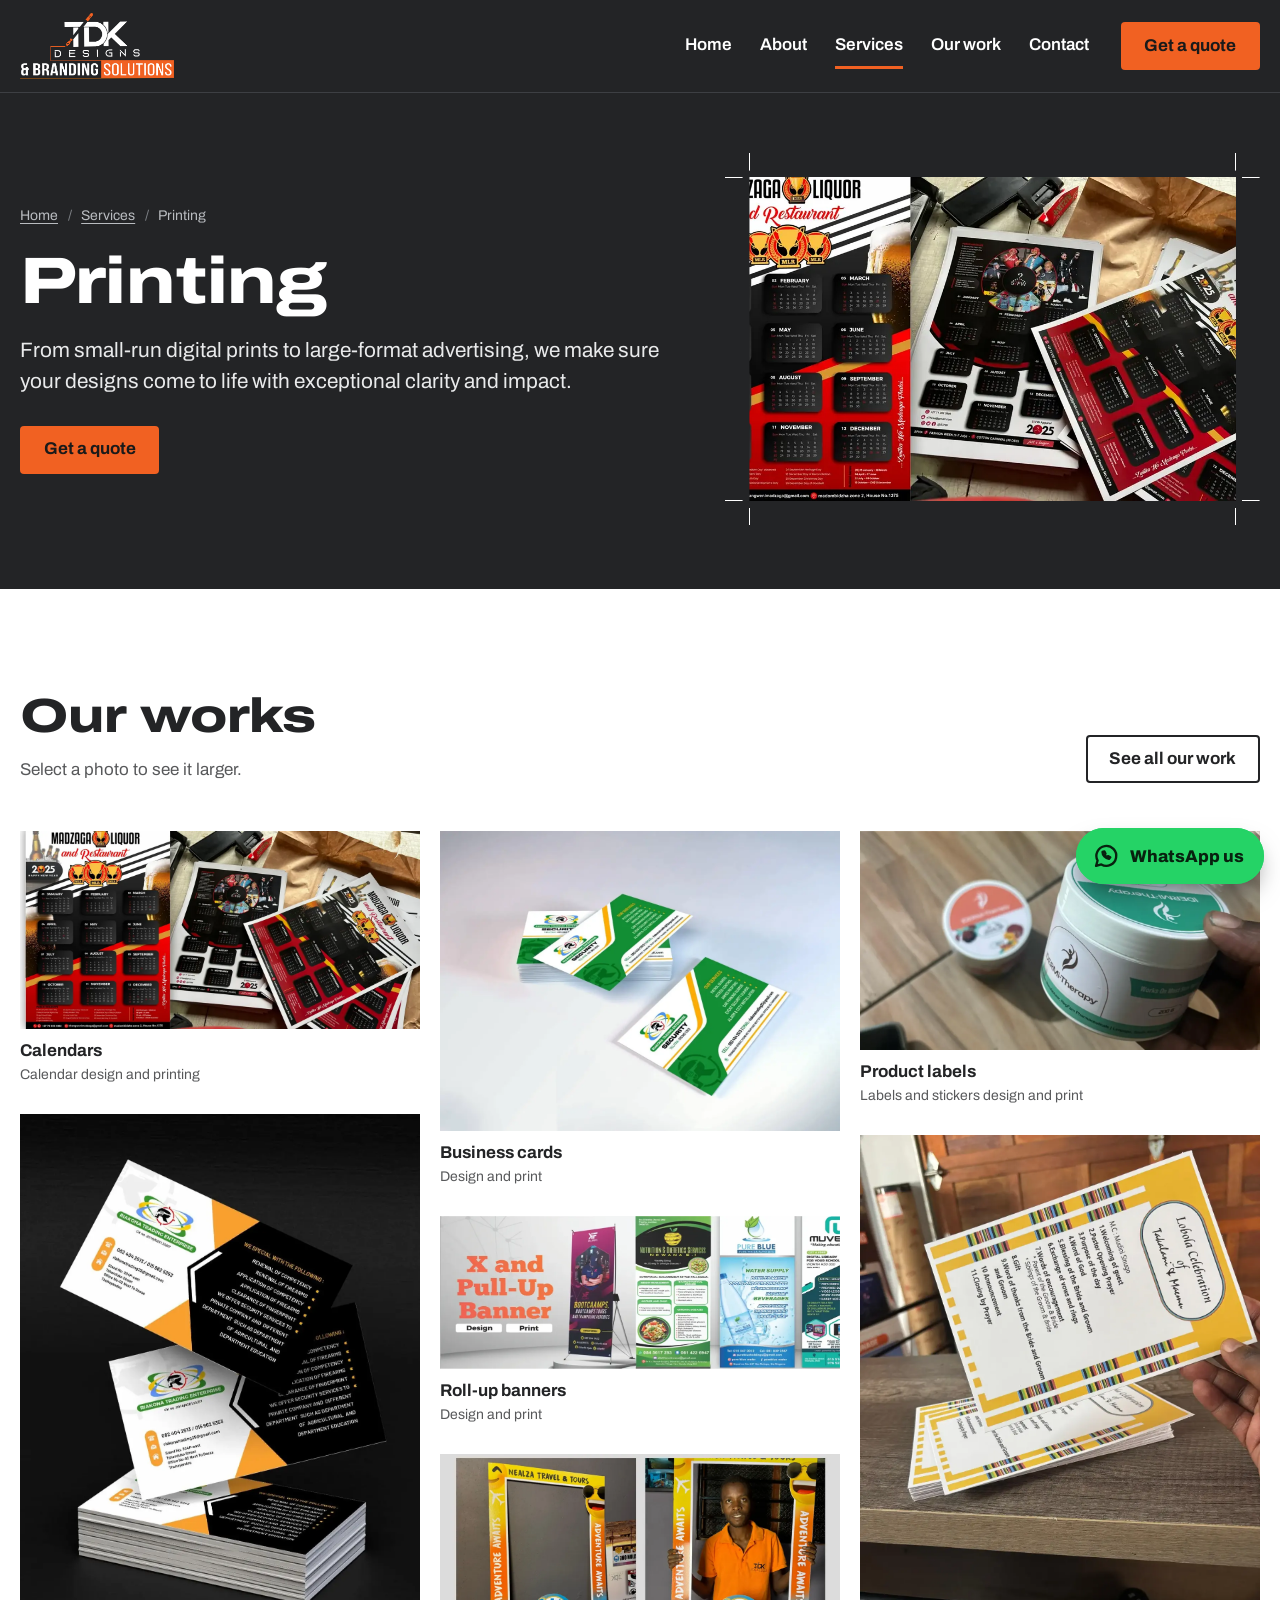
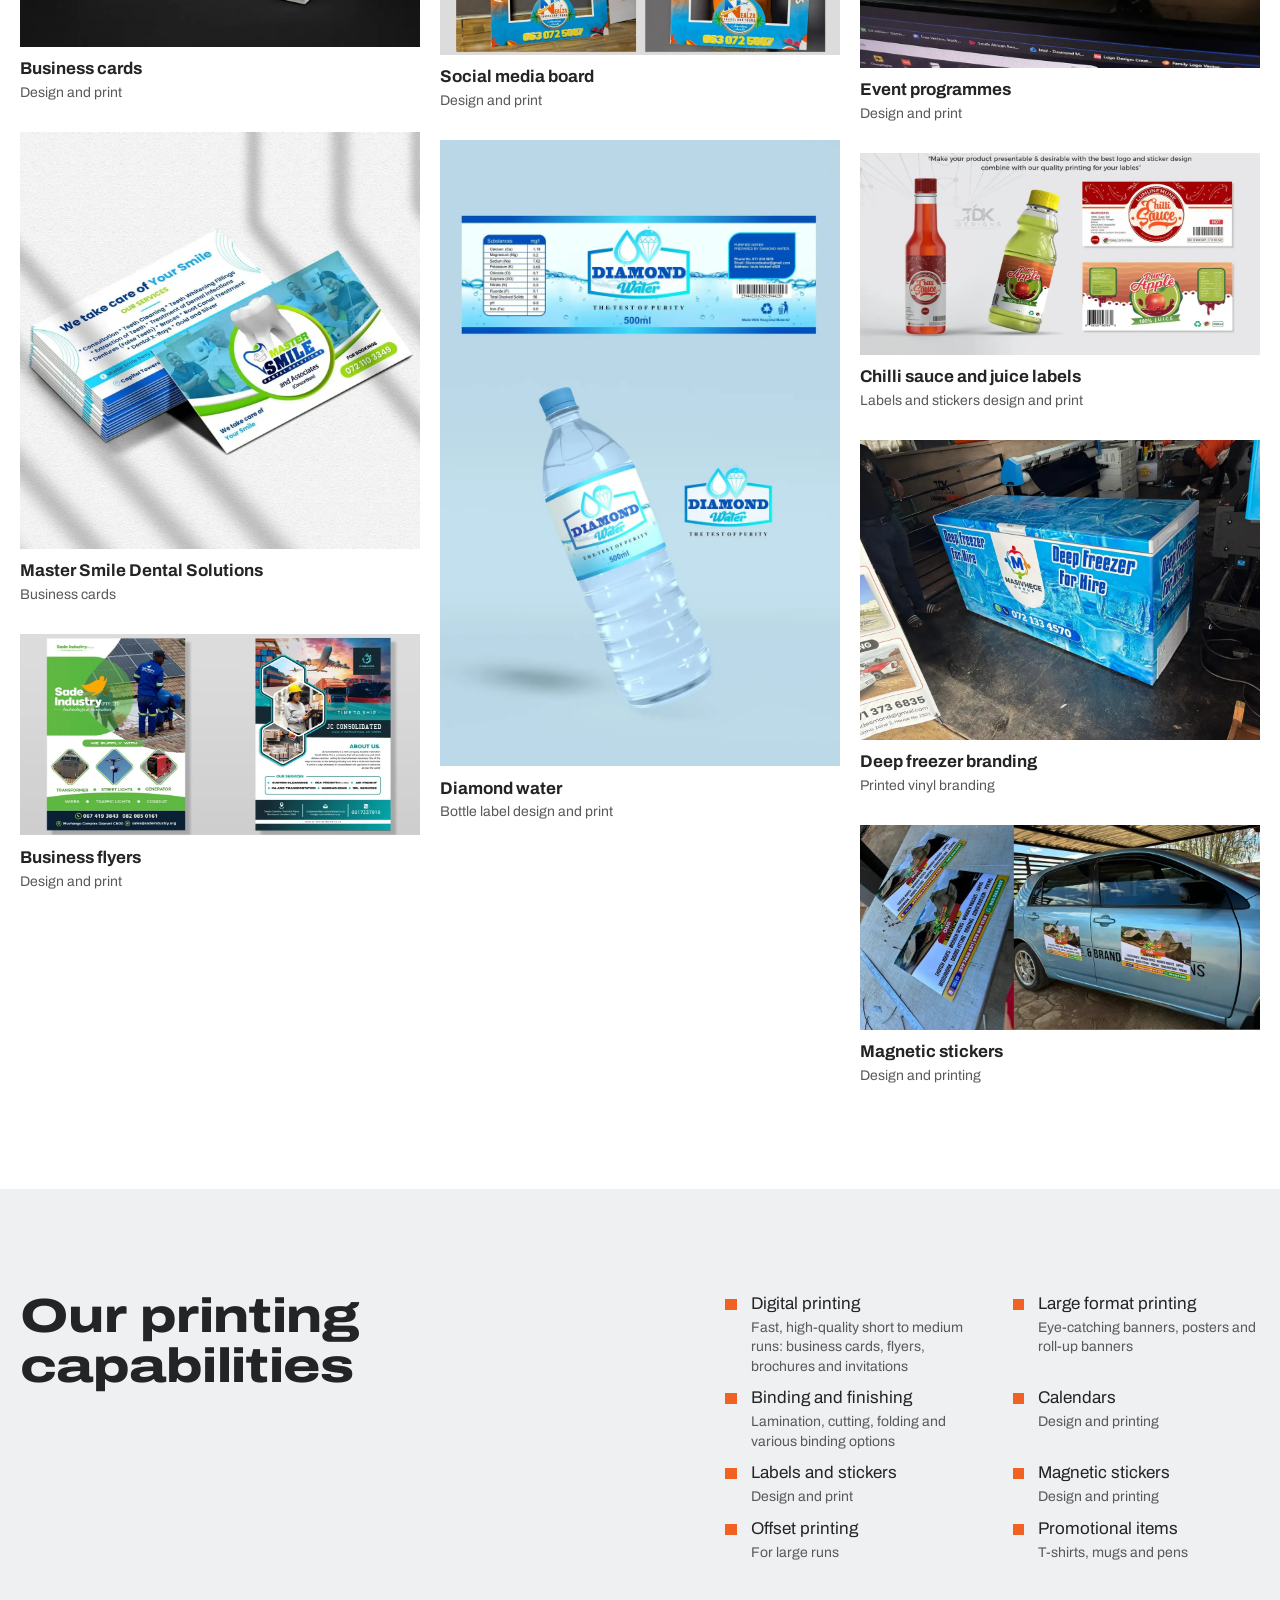
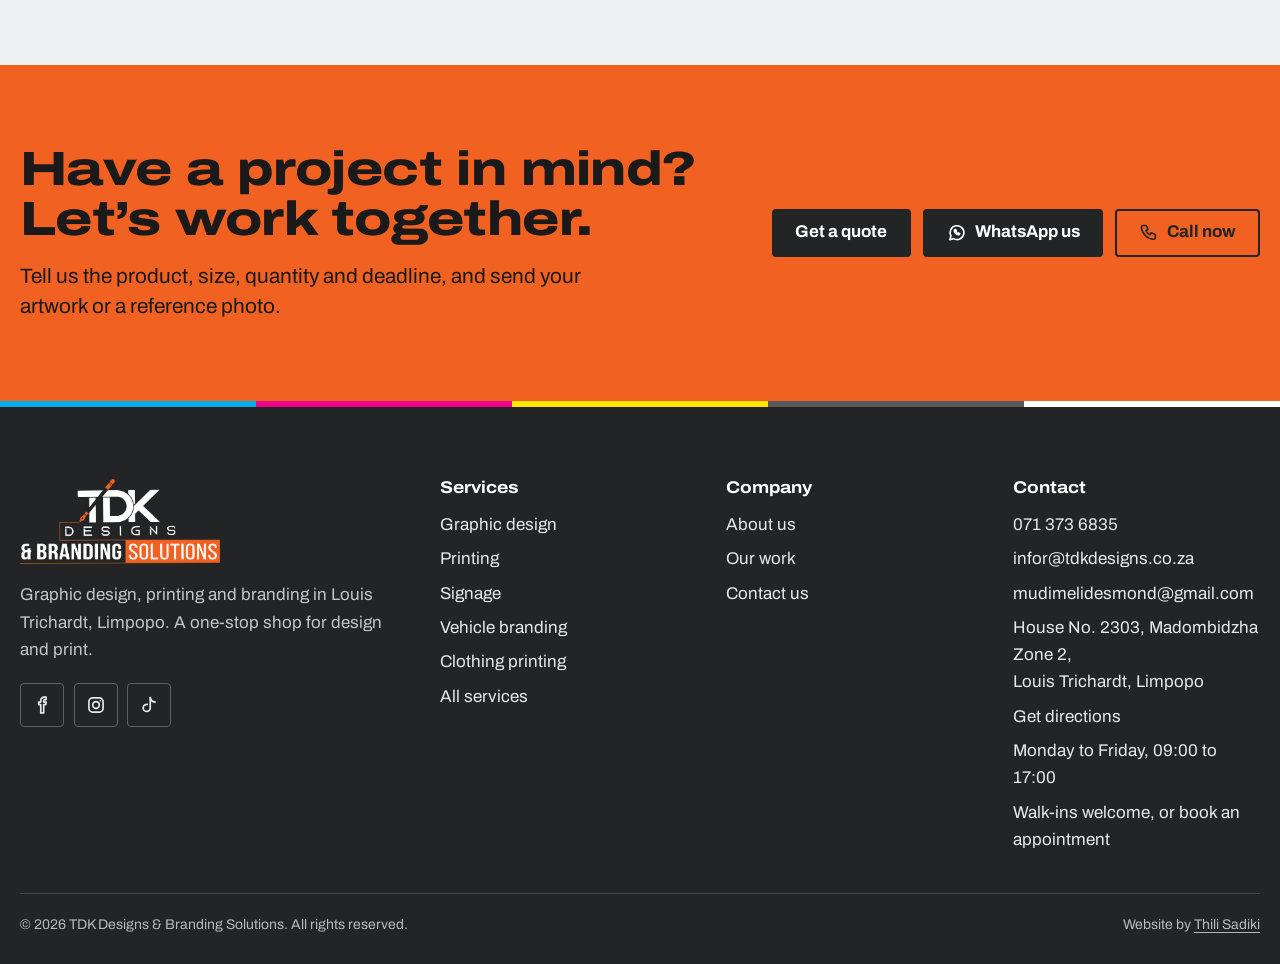
<file: printing.html>
<!doctype html>
<html lang="en-ZA">
<head>
<meta charset="utf-8">

<meta name="viewport" content="width=device-width, initial-scale=1">
<title>Printing in Louis Trichardt: business cards, flyers, banners | TDK Designs</title>
<meta name="description" content="Digital and large-format printing in Louis Trichardt, Limpopo: business cards, flyers, brochures, invitations, banners, posters, roll-up banners, calendars, labels and stickers.">
<meta property="og:type" content="website">
<meta property="og:site_name" content="TDK Designs &amp; Branding Solutions">
<meta property="og:title" content="Printing in Louis Trichardt: business cards, flyers, banners | TDK Designs">
<meta property="og:description" content="Digital and large-format printing in Louis Trichardt, Limpopo: business cards, flyers, brochures, invitations, banners, posters, roll-up banners, calendars, labels and stickers.">
<meta name="theme-color" content="#f16122">
<link rel="icon" href="data:image/svg+xml,%3Csvg xmlns='http://www.w3.org/2000/svg' viewBox='0 0 64 64'%3E%3Crect width='64' height='64' rx='10' fill='%23f16122'/%3E%3Cpath fill='%23fff' d='M12 16h40v9H37v25H27V25H12z'/%3E%3Cpath fill='%23232426' d='M44 8l5 3-9 15-5-3z'/%3E%3C/svg%3E">
<link rel="preload" href="assets/fonts/archivo-variable.woff2" as="font" type="font/woff2" crossorigin>
<link rel="stylesheet" href="assets/css/site.css">
<script>if("IntersectionObserver" in window)document.documentElement.classList.add("js")</script>
</head>
<body>
<a class="skip" href="#main">Skip to content</a>
<header class="site-header on-dark">
  <div class="wrap site-header__in">
    <a class="brand" href="index.html" aria-label="TDK Designs and Branding Solutions home">
      <img src="assets/img/brand/tdk-designs-logo-white.png" width="1209" height="514" alt="TDK Designs &amp; Branding Solutions">
    </a>
    <button class="nav-toggle" type="button" aria-expanded="false" aria-controls="site-nav">
      <span class="nav-toggle__bars" aria-hidden="true"></span>Menu
    </button>
    <nav id="site-nav" class="site-nav" aria-label="Main">
      <ul><li><a href="index.html">Home</a></li><li><a href="about.html">About</a></li><li><a href="services.html" aria-current="page">Services</a></li><li><a href="work.html">Our work</a></li><li><a href="contact.html">Contact</a></li></ul>
      <a class="btn btn--primary" href="contact.html#quote">Get a quote</a>
    </nav>
  </div>
  <span class="progress" aria-hidden="true"></span>
</header>
<main id="main">
<section class="pagehead on-dark pagehead--media">
  <div class="wrap pagehead__in">
    <div>
      <nav aria-label="Breadcrumb"><ol class="crumbs"><li><a href="index.html">Home</a></li><li><a href="services.html">Services</a></li><li aria-current="page">Printing</li></ol></nav>
      <h1>Printing</h1>
      <p class="lead">From small-run digital prints to large-format advertising, we make sure your designs come to life with exceptional clarity and impact.</p>
      <div class="btn-row"><a class="btn btn--primary" href="contact.html#quote">Get a quote</a></div>
    </div>
    <div class="pagehead__img cropmarks"><img src="assets/img/work/calendars.webp" width="1200" height="592" alt="Printed 2025 wall calendars in red and black laid out on a table" fetchpriority="high"></div>
  </div>
</section>

<section class="section" aria-labelledby="gallery-title">
  <div class="wrap">
    <div class="section__head">
      <div>
        <h2 id="gallery-title">Our works</h2>
        <p class="muted">Select a photo to see it larger.</p>
      </div>
      <a class="btn btn--outline" href="work.html">See all our work</a>
    </div>
    <div class="gallery">
      <figure class="gallery__item" data-cat="print"><a href="assets/img/work/calendars.webp" data-lightbox data-title="Calendars" data-kind="Calendar design and printing"><img src="assets/img/work/calendars.webp" width="1200" height="592" alt="Printed 2025 wall calendars in red and black laid out on a table" loading="lazy" decoding="async"></a><figcaption class="caption"><strong>Calendars</strong><span>Calendar design and printing</span></figcaption></figure><figure class="gallery__item" data-cat="print"><a href="assets/img/work/business-cards-black.webp" data-lightbox data-title="Business cards" data-kind="Design and print"><img src="assets/img/work/business-cards-black.webp" width="1125" height="1500" alt="Stack of black, white and orange business cards" loading="lazy" decoding="async"></a><figcaption class="caption"><strong>Business cards</strong><span>Design and print</span></figcaption></figure><figure class="gallery__item" data-cat="print"><a href="assets/img/work/master-smile-business-cards.webp" data-lightbox data-title="Master Smile Dental Solutions" data-kind="Business cards"><img src="assets/img/work/master-smile-business-cards.webp" width="1200" height="1250" alt="Stack of blue and green Master Smile Dental Solutions business cards" loading="lazy" decoding="async"></a><figcaption class="caption"><strong>Master Smile Dental Solutions</strong><span>Business cards</span></figcaption></figure><figure class="gallery__item" data-cat="print"><a href="assets/img/work/business-flyers.webp" data-lightbox data-title="Business flyers" data-kind="Design and print"><img src="assets/img/work/business-flyers.webp" width="1200" height="605" alt="Two printed business flyers, one green and one teal, with photos and service lists" loading="lazy" decoding="async"></a><figcaption class="caption"><strong>Business flyers</strong><span>Design and print</span></figcaption></figure><figure class="gallery__item" data-cat="print"><a href="assets/img/work/business-cards-green.webp" data-lightbox data-title="Business cards" data-kind="Design and print"><img src="assets/img/work/business-cards-green.webp" width="1200" height="900" alt="Green and white business cards laid out on a table" loading="lazy" decoding="async"></a><figcaption class="caption"><strong>Business cards</strong><span>Design and print</span></figcaption></figure><figure class="gallery__item" data-cat="print"><a href="assets/img/work/pull-up-banners.webp" data-lightbox data-title="Roll-up banners" data-kind="Design and print"><img src="assets/img/work/pull-up-banners.webp" width="1200" height="457" alt="Promotional graphic showing several roll-up and X-banner designs" loading="lazy" decoding="async"></a><figcaption class="caption"><strong>Roll-up banners</strong><span>Design and print</span></figcaption></figure><figure class="gallery__item" data-cat="print"><a href="assets/img/work/social-media-board.webp" data-lightbox data-title="Social media board" data-kind="Design and print"><img src="assets/img/work/social-media-board.webp" width="1200" height="604" alt="Large printed selfie frame for a travel company, shown empty and with a person posing in it" loading="lazy" decoding="async"></a><figcaption class="caption"><strong>Social media board</strong><span>Design and print</span></figcaption></figure><figure class="gallery__item" data-cat="print"><a href="assets/img/work/diamond-water-label.webp" data-lightbox data-title="Diamond water" data-kind="Bottle label design and print"><img src="assets/img/work/diamond-water-label.webp" width="958" height="1500" alt="Water bottle with a blue Diamond label, shown with the flat label design" loading="lazy" decoding="async"></a><figcaption class="caption"><strong>Diamond water</strong><span>Bottle label design and print</span></figcaption></figure><figure class="gallery__item" data-cat="print"><a href="assets/img/work/jar-labels.webp" data-lightbox data-title="Product labels" data-kind="Labels and stickers design and print"><img src="assets/img/work/jar-labels.webp" width="1200" height="656" alt="Hand holding two tubs with round printed product labels" loading="lazy" decoding="async"></a><figcaption class="caption"><strong>Product labels</strong><span>Labels and stickers design and print</span></figcaption></figure><figure class="gallery__item" data-cat="print"><a href="assets/img/work/event-programmes.webp" data-lightbox data-title="Event programmes" data-kind="Design and print"><img src="assets/img/work/event-programmes.webp" width="1125" height="1500" alt="Hand holding printed yellow and white event programme cards" loading="lazy" decoding="async"></a><figcaption class="caption"><strong>Event programmes</strong><span>Design and print</span></figcaption></figure><figure class="gallery__item" data-cat="print"><a href="assets/img/work/sauce-labels.webp" data-lightbox data-title="Chilli sauce and juice labels" data-kind="Labels and stickers design and print"><img src="assets/img/work/sauce-labels.webp" width="1200" height="605" alt="Bottles of chilli sauce and apple juice shown with their printed label designs" loading="lazy" decoding="async"></a><figcaption class="caption"><strong>Chilli sauce and juice labels</strong><span>Labels and stickers design and print</span></figcaption></figure><figure class="gallery__item" data-cat="print"><a href="assets/img/work/branded-deep-freezer.webp" data-lightbox data-title="Deep freezer branding" data-kind="Printed vinyl branding"><img src="assets/img/work/branded-deep-freezer.webp" width="1200" height="900" alt="Chest freezer wrapped in blue ice graphics reading Deep Freezer for Hire" loading="lazy" decoding="async"></a><figcaption class="caption"><strong>Deep freezer branding</strong><span>Printed vinyl branding</span></figcaption></figure><figure class="gallery__item" data-cat="print"><a href="assets/img/work/magnetic-stickers.webp" data-lightbox data-title="Magnetic stickers" data-kind="Design and printing"><img src="assets/img/work/magnetic-stickers.webp" width="1200" height="614" alt="Printed magnetic sign on a table and fitted to the door of a blue car" loading="lazy" decoding="async"></a><figcaption class="caption"><strong>Magnetic stickers</strong><span>Design and printing</span></figcaption></figure>
    </div>
  </div>
</section>

<section class="section section--mat" aria-labelledby="scope-title">
  <div class="wrap">
    <div class="split split--top">
      <h2 id="scope-title">Our printing capabilities</h2>
      <ul class="ticks ticks--cols"><li>Digital printing<small>Fast, high-quality short to medium runs: business cards, flyers, brochures and invitations</small></li><li>Large format printing<small>Eye-catching banners, posters and roll-up banners</small></li><li>Binding and finishing<small>Lamination, cutting, folding and various binding options</small></li><li>Calendars<small>Design and printing</small></li><li>Labels and stickers<small>Design and print</small></li><li>Magnetic stickers<small>Design and printing</small></li><li>Offset printing<small>For large runs</small></li><li>Promotional items<small>T-shirts, mugs and pens</small></li></ul>
    </div>
  </div>
</section>

</main>
<section class="cta on-orange" aria-labelledby="cta-title">
  <div class="wrap cta__in">
    <div>
      <h2 id="cta-title">Have a project in mind? Let’s work together.</h2>
      <p>Tell us the product, size, quantity and deadline, and send your artwork or a reference photo.</p>
    </div>
    <div class="btn-row">
      <a class="btn btn--dark" href="contact.html#quote">Get a quote</a>
      <a class="btn btn--wa" href="https://wa.me/27713736835?text=Hi%20TDK%20Designs%2C%20I%20would%20like%20a%20quote." target="_blank" rel="noopener"><svg viewBox="0 0 24 24" fill="none" stroke="currentColor" stroke-width="2" stroke-linecap="round" stroke-linejoin="round" aria-hidden="true"><path d="M3.5 20.5l1.3-4.6A8.5 8.5 0 1 1 8 19.2z"/><path d="M9 8.5c0 3 2.5 5.5 5.5 6l1.2-1.4-2-1-.8.8c-.9-.4-1.7-1.2-2.1-2.1l.8-.8-1-2z"/></svg>WhatsApp us</a>
      <a class="btn btn--outline-dark" href="tel:+27713736835"><svg viewBox="0 0 24 24" fill="none" stroke="currentColor" stroke-width="2" stroke-linecap="round" stroke-linejoin="round" aria-hidden="true"><path d="M5 3h4l2 5-2.5 1.5a11 11 0 0 0 5 5L15 12l5 2v4a2 2 0 0 1-2 2A16 16 0 0 1 3 5a2 2 0 0 1 2-2z"/></svg>Call now</a>
    </div>
  </div>
</section>
<footer class="site-footer on-dark">
  <span class="colourbar" aria-hidden="true"><i></i><i></i><i></i><i></i><i></i></span>
  <div class="wrap site-footer__in">
    <div class="site-footer__brand">
      <img src="assets/img/brand/tdk-designs-logo-white.png" width="1209" height="514" alt="TDK Designs &amp; Branding Solutions" loading="lazy">
      <p>Graphic design, printing and branding in Louis Trichardt, Limpopo. A one-stop shop for design and print.</p>
      <div class="social">
        <a href="https://www.facebook.com/profile.php?id=61564137094977" target="_blank" rel="noopener" aria-label="TDK Designs on Facebook"><svg viewBox="0 0 24 24" fill="none" stroke="currentColor" stroke-width="2" stroke-linecap="round" stroke-linejoin="round" aria-hidden="true"><path d="M14 8.5V7a1.5 1.5 0 0 1 1.5-1.5H17V2.5h-2.5a4 4 0 0 0-4 4v2H8v3h2.5v10H14v-10h2.5l.5-3z"/></svg></a>
        <a href="https://www.instagram.com/tdkdesigns92" target="_blank" rel="noopener" aria-label="TDK Designs on Instagram"><svg viewBox="0 0 24 24" fill="none" stroke="currentColor" stroke-width="2" stroke-linecap="round" stroke-linejoin="round" aria-hidden="true"><rect x="3.5" y="3.5" width="17" height="17" rx="4.5"/><circle cx="12" cy="12" r="4"/><path d="M17.2 6.8h.01"/></svg></a>
        <a href="https://www.tiktok.com/@tdkdesigns" target="_blank" rel="noopener" aria-label="TDK Designs on TikTok"><svg viewBox="0 0 24 24" fill="none" stroke="currentColor" stroke-width="2" stroke-linecap="round" stroke-linejoin="round" aria-hidden="true"><path d="M13.5 3v12.5a4.25 4.25 0 1 1-3.6-4.2"/><path d="M13.5 3c.5 3.2 2.7 5.3 5.8 5.6"/></svg></a>
      </div>
    </div>
    <nav aria-label="Services">
      <h2>Services</h2>
      <ul><li><a href="posters.html">Graphic design</a></li><li><a href="printing.html">Printing</a></li><li><a href="signboards-branding.html">Signage</a></li><li><a href="vehicle-branding.html">Vehicle branding</a></li><li><a href="cloth-print.html">Clothing printing</a></li><li><a href="services.html">All services</a></li></ul>
    </nav>
    <nav aria-label="Company">
      <h2>Company</h2>
      <ul>
        <li><a href="about.html">About us</a></li>
        <li><a href="work.html">Our work</a></li>
        <li><a href="contact.html">Contact us</a></li>
      </ul>
    </nav>
    <div>
      <h2>Contact</h2>
      <ul>
        <li><a href="tel:+27713736835">071 373 6835</a></li>
        <li><a href="mailto:infor@tdkdesigns.co.za">infor@tdkdesigns.co.za</a></li>
        <li><a href="mailto:mudimelidesmond@gmail.com">mudimelidesmond@gmail.com</a></li>
        <li>House No. 2303, Madombidzha Zone 2,<br>Louis Trichardt, Limpopo</li>
        <li><a href="https://www.google.com/maps/dir/?api=1&destination=-23.1053174,29.8030812" target="_blank" rel="noopener">Get directions</a></li>
        <li>Monday to Friday, 09:00 to 17:00</li>
        <li>Walk-ins welcome, or book an appointment</li>
      </ul>
    </div>
  </div>
  <div class="wrap site-footer__base">
    <p>© <span data-year>2026</span> TDK Designs &amp; Branding Solutions. All rights reserved.</p>
    <p>Website by <a href="https://thilisadiki.dev" target="_blank" rel="noopener">Thili Sadiki</a></p>
  </div>
</footer>
<a class="wa-float" href="https://wa.me/27713736835?text=Hi%20TDK%20Designs%2C%20I%20would%20like%20a%20quote." target="_blank" rel="noopener" aria-label="Chat to TDK Designs on WhatsApp"><svg viewBox="0 0 24 24" fill="none" stroke="currentColor" stroke-width="2" stroke-linecap="round" stroke-linejoin="round" aria-hidden="true"><path d="M3.5 20.5l1.3-4.6A8.5 8.5 0 1 1 8 19.2z"/><path d="M9 8.5c0 3 2.5 5.5 5.5 6l1.2-1.4-2-1-.8.8c-.9-.4-1.7-1.2-2.1-2.1l.8-.8-1-2z"/></svg><span>WhatsApp us</span></a>
<script src="assets/js/site.js" defer></script>
</body>
</html>
</file>
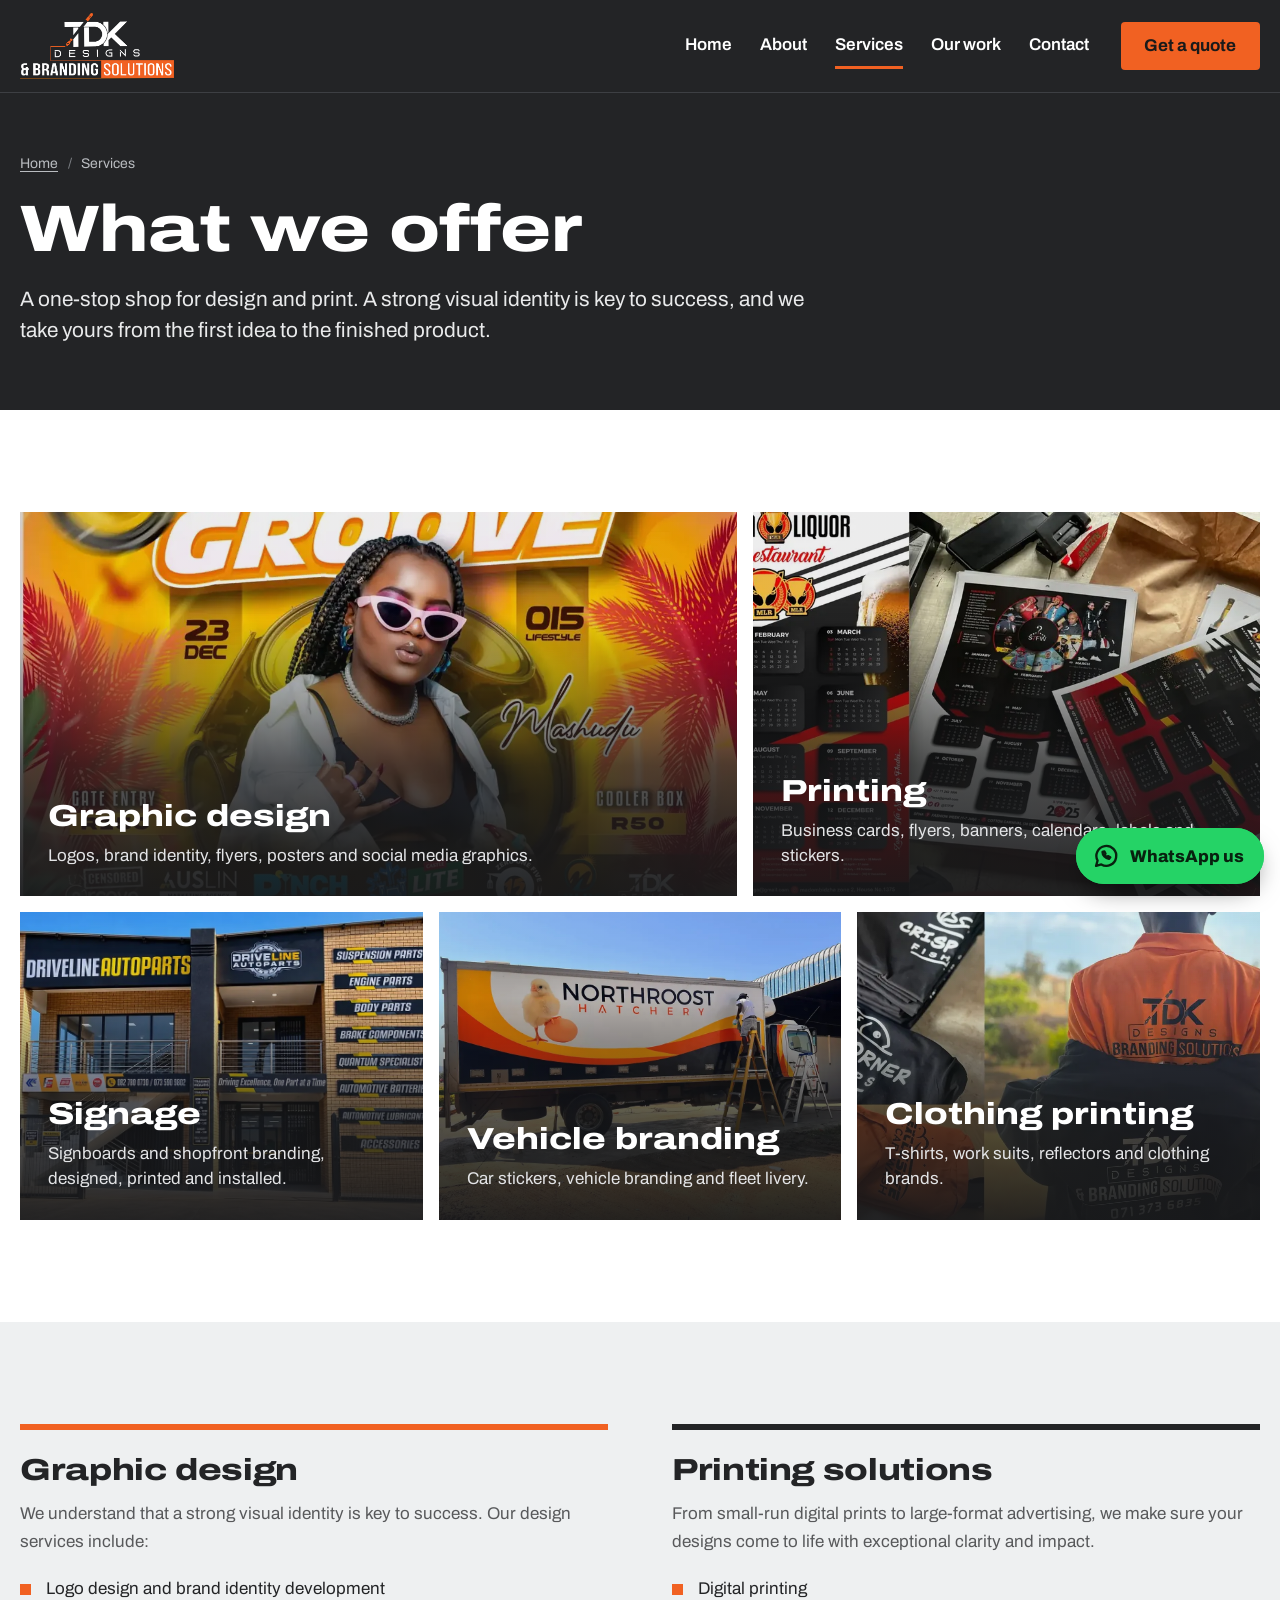
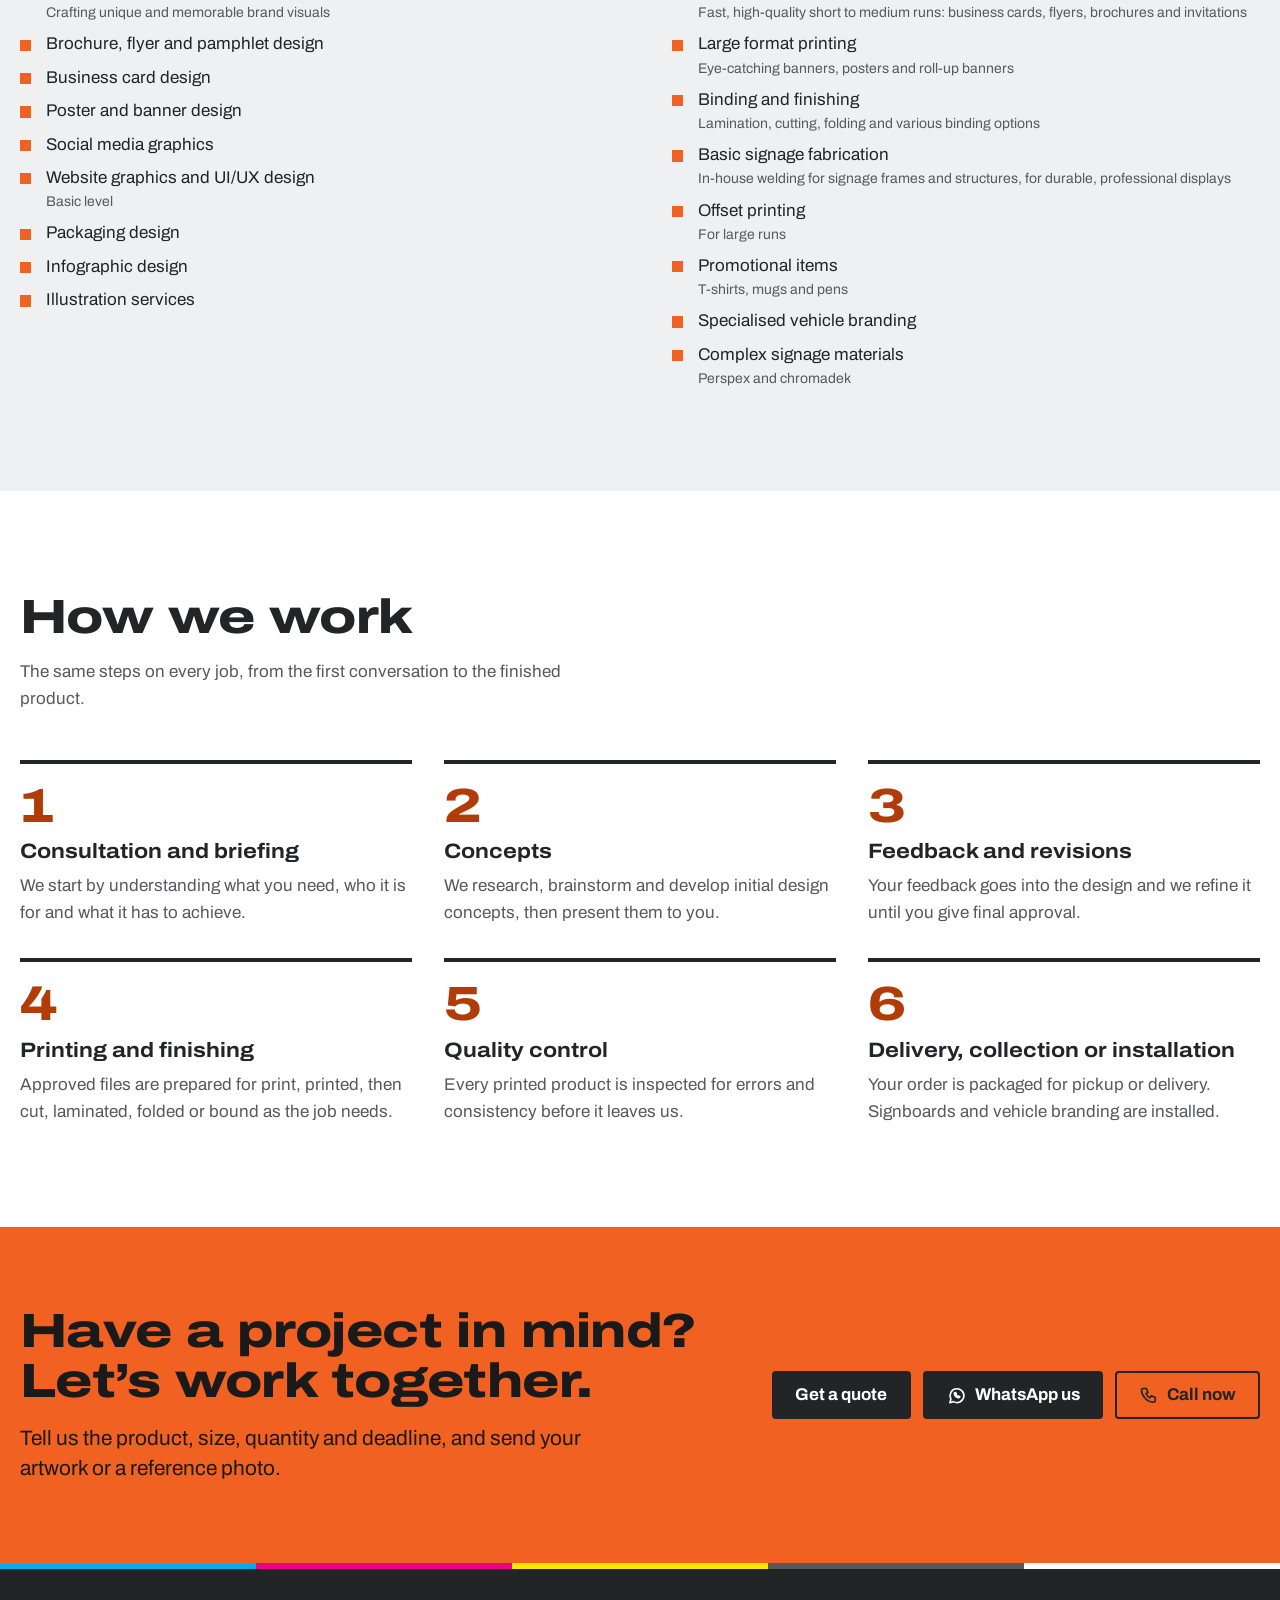
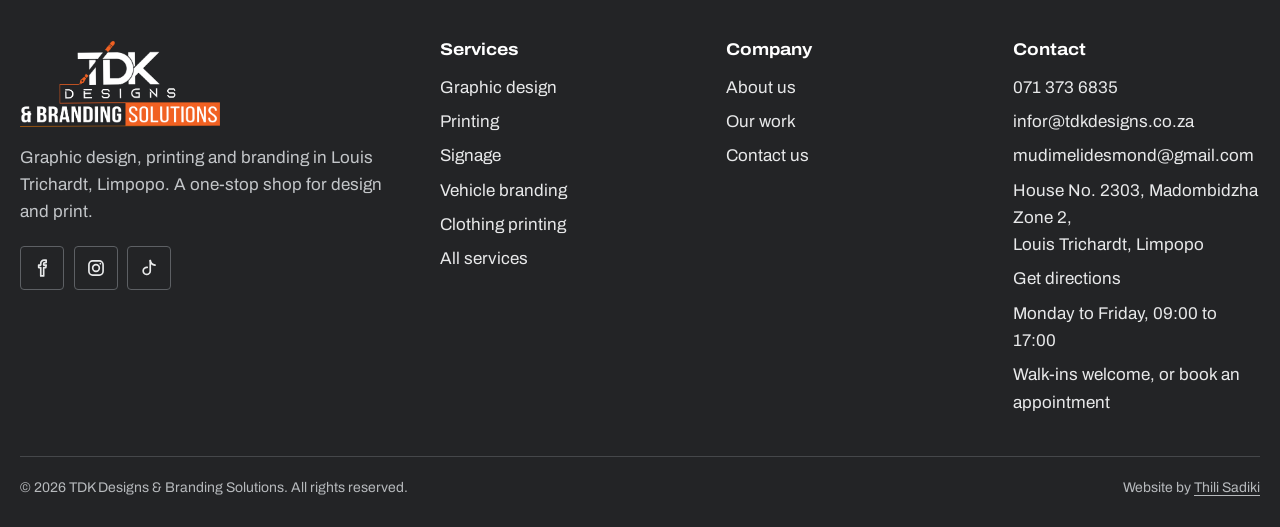
<file: services.html>
<!doctype html>
<html lang="en-ZA">
<head>
<meta charset="utf-8">

<meta name="viewport" content="width=device-width, initial-scale=1">
<title>Services | TDK Designs and Branding Solutions</title>
<meta name="description" content="Graphic design, digital and large-format printing, signage, vehicle branding and clothing printing in Louis Trichardt, Limpopo.">
<meta property="og:type" content="website">
<meta property="og:site_name" content="TDK Designs &amp; Branding Solutions">
<meta property="og:title" content="Services | TDK Designs and Branding Solutions">
<meta property="og:description" content="Graphic design, digital and large-format printing, signage, vehicle branding and clothing printing in Louis Trichardt, Limpopo.">
<meta name="theme-color" content="#f16122">
<link rel="icon" href="data:image/svg+xml,%3Csvg xmlns='http://www.w3.org/2000/svg' viewBox='0 0 64 64'%3E%3Crect width='64' height='64' rx='10' fill='%23f16122'/%3E%3Cpath fill='%23fff' d='M12 16h40v9H37v25H27V25H12z'/%3E%3Cpath fill='%23232426' d='M44 8l5 3-9 15-5-3z'/%3E%3C/svg%3E">
<link rel="preload" href="assets/fonts/archivo-variable.woff2" as="font" type="font/woff2" crossorigin>
<link rel="stylesheet" href="assets/css/site.css">
<script>if("IntersectionObserver" in window)document.documentElement.classList.add("js")</script>
</head>
<body>
<a class="skip" href="#main">Skip to content</a>
<header class="site-header on-dark">
  <div class="wrap site-header__in">
    <a class="brand" href="index.html" aria-label="TDK Designs and Branding Solutions home">
      <img src="assets/img/brand/tdk-designs-logo-white.png" width="1209" height="514" alt="TDK Designs &amp; Branding Solutions">
    </a>
    <button class="nav-toggle" type="button" aria-expanded="false" aria-controls="site-nav">
      <span class="nav-toggle__bars" aria-hidden="true"></span>Menu
    </button>
    <nav id="site-nav" class="site-nav" aria-label="Main">
      <ul><li><a href="index.html">Home</a></li><li><a href="about.html">About</a></li><li><a href="services.html" aria-current="page">Services</a></li><li><a href="work.html">Our work</a></li><li><a href="contact.html">Contact</a></li></ul>
      <a class="btn btn--primary" href="contact.html#quote">Get a quote</a>
    </nav>
  </div>
  <span class="progress" aria-hidden="true"></span>
</header>
<main id="main">
<section class="pagehead on-dark">
  <div class="wrap pagehead__in">
    <div>
      <nav aria-label="Breadcrumb"><ol class="crumbs"><li><a href="index.html">Home</a></li><li aria-current="page">Services</li></ol></nav>
      <h1>What we offer</h1>
      <p class="lead">A one-stop shop for design and print. A strong visual identity is key to success, and we take yours from the first idea to the finished product.</p>
      
    </div>
    
  </div>
</section>

<section class="section" aria-labelledby="main-services">
  <div class="wrap">
    <h2 class="sr" id="main-services">Our services</h2>
    <div class="tiles">
<a class="tile" href="posters.html"><img src="assets/img/work/uncensored-groove-poster.webp" width="1200" height="1188" alt="" loading="lazy" decoding="async"><span class="tile__body"><span class="tile__name">Graphic design</span><span class="tile__text">Logos, brand identity, flyers, posters and social media graphics.</span></span></a>
<a class="tile" href="printing.html"><img src="assets/img/work/calendars.webp" width="1200" height="592" alt="" loading="lazy" decoding="async"><span class="tile__body"><span class="tile__name">Printing</span><span class="tile__text">Business cards, flyers, banners, calendars, labels and stickers.</span></span></a>
<a class="tile" href="signboards-branding.html"><img src="assets/img/work/driveline-building.webp" width="1200" height="671" alt="" loading="lazy" decoding="async"><span class="tile__body"><span class="tile__name">Signage</span><span class="tile__text">Signboards and shopfront branding, designed, printed and installed.</span></span></a>
<a class="tile" href="vehicle-branding.html"><img src="assets/img/work/northroost-truck.webp" width="1200" height="900" alt="" loading="lazy" decoding="async"><span class="tile__body"><span class="tile__name">Vehicle branding</span><span class="tile__text">Car stickers, vehicle branding and fleet livery.</span></span></a>
<a class="tile" href="cloth-print.html"><img src="assets/img/work/work-suits.webp" width="1200" height="606" alt="" loading="lazy" decoding="async"><span class="tile__body"><span class="tile__name">Clothing printing</span><span class="tile__text">T-shirts, work suits, reflectors and clothing brands.</span></span></a>
</div>
  </div>
</section>

<section class="section section--mat" aria-label="Full list of services">
  <div class="wrap offer">
    <div class="offer__panel">
      <h2>Graphic design</h2>
      <p>We understand that a strong visual identity is key to success. Our design services include:</p>
      <ul class="ticks"><li>Logo design and brand identity development<small>Crafting unique and memorable brand visuals</small></li><li>Brochure, flyer and pamphlet design</li><li>Business card design</li><li>Poster and banner design</li><li>Social media graphics</li><li>Website graphics and UI/UX design<small>Basic level</small></li><li>Packaging design</li><li>Infographic design</li><li>Illustration services</li></ul>
    </div>
    <div class="offer__panel">
      <h2>Printing solutions</h2>
      <p>From small-run digital prints to large-format advertising, we make sure your designs come to life with exceptional clarity and impact.</p>
      <ul class="ticks"><li>Digital printing<small>Fast, high-quality short to medium runs: business cards, flyers, brochures and invitations</small></li><li>Large format printing<small>Eye-catching banners, posters and roll-up banners</small></li><li>Binding and finishing<small>Lamination, cutting, folding and various binding options</small></li><li>Basic signage fabrication<small>In-house welding for signage frames and structures, for durable, professional displays</small></li><li>Offset printing<small>For large runs</small></li><li>Promotional items<small>T-shirts, mugs and pens</small></li><li>Specialised vehicle branding</li><li>Complex signage materials<small>Perspex and chromadek</small></li></ul>
    </div>
  </div>
</section>

<section class="section" aria-labelledby="steps-title">
  <div class="wrap">
    <div class="section__head">
      <div>
        <h2 id="steps-title">How we work</h2>
        <p class="muted">The same steps on every job, from the first conversation to the finished product.</p>
      </div>
    </div>
    <ol class="steps"><li><h3>Consultation and briefing</h3><p>We start by understanding what you need, who it is for and what it has to achieve.</p></li><li><h3>Concepts</h3><p>We research, brainstorm and develop initial design concepts, then present them to you.</p></li><li><h3>Feedback and revisions</h3><p>Your feedback goes into the design and we refine it until you give final approval.</p></li><li><h3>Printing and finishing</h3><p>Approved files are prepared for print, printed, then cut, laminated, folded or bound as the job needs.</p></li><li><h3>Quality control</h3><p>Every printed product is inspected for errors and consistency before it leaves us.</p></li><li><h3>Delivery, collection or installation</h3><p>Your order is packaged for pickup or delivery. Signboards and vehicle branding are installed.</p></li></ol>
  </div>
</section>

</main>
<section class="cta on-orange" aria-labelledby="cta-title">
  <div class="wrap cta__in">
    <div>
      <h2 id="cta-title">Have a project in mind? Let’s work together.</h2>
      <p>Tell us the product, size, quantity and deadline, and send your artwork or a reference photo.</p>
    </div>
    <div class="btn-row">
      <a class="btn btn--dark" href="contact.html#quote">Get a quote</a>
      <a class="btn btn--wa" href="https://wa.me/27713736835?text=Hi%20TDK%20Designs%2C%20I%20would%20like%20a%20quote." target="_blank" rel="noopener"><svg viewBox="0 0 24 24" fill="none" stroke="currentColor" stroke-width="2" stroke-linecap="round" stroke-linejoin="round" aria-hidden="true"><path d="M3.5 20.5l1.3-4.6A8.5 8.5 0 1 1 8 19.2z"/><path d="M9 8.5c0 3 2.5 5.5 5.5 6l1.2-1.4-2-1-.8.8c-.9-.4-1.7-1.2-2.1-2.1l.8-.8-1-2z"/></svg>WhatsApp us</a>
      <a class="btn btn--outline-dark" href="tel:+27713736835"><svg viewBox="0 0 24 24" fill="none" stroke="currentColor" stroke-width="2" stroke-linecap="round" stroke-linejoin="round" aria-hidden="true"><path d="M5 3h4l2 5-2.5 1.5a11 11 0 0 0 5 5L15 12l5 2v4a2 2 0 0 1-2 2A16 16 0 0 1 3 5a2 2 0 0 1 2-2z"/></svg>Call now</a>
    </div>
  </div>
</section>
<footer class="site-footer on-dark">
  <span class="colourbar" aria-hidden="true"><i></i><i></i><i></i><i></i><i></i></span>
  <div class="wrap site-footer__in">
    <div class="site-footer__brand">
      <img src="assets/img/brand/tdk-designs-logo-white.png" width="1209" height="514" alt="TDK Designs &amp; Branding Solutions" loading="lazy">
      <p>Graphic design, printing and branding in Louis Trichardt, Limpopo. A one-stop shop for design and print.</p>
      <div class="social">
        <a href="https://www.facebook.com/profile.php?id=61564137094977" target="_blank" rel="noopener" aria-label="TDK Designs on Facebook"><svg viewBox="0 0 24 24" fill="none" stroke="currentColor" stroke-width="2" stroke-linecap="round" stroke-linejoin="round" aria-hidden="true"><path d="M14 8.5V7a1.5 1.5 0 0 1 1.5-1.5H17V2.5h-2.5a4 4 0 0 0-4 4v2H8v3h2.5v10H14v-10h2.5l.5-3z"/></svg></a>
        <a href="https://www.instagram.com/tdkdesigns92" target="_blank" rel="noopener" aria-label="TDK Designs on Instagram"><svg viewBox="0 0 24 24" fill="none" stroke="currentColor" stroke-width="2" stroke-linecap="round" stroke-linejoin="round" aria-hidden="true"><rect x="3.5" y="3.5" width="17" height="17" rx="4.5"/><circle cx="12" cy="12" r="4"/><path d="M17.2 6.8h.01"/></svg></a>
        <a href="https://www.tiktok.com/@tdkdesigns" target="_blank" rel="noopener" aria-label="TDK Designs on TikTok"><svg viewBox="0 0 24 24" fill="none" stroke="currentColor" stroke-width="2" stroke-linecap="round" stroke-linejoin="round" aria-hidden="true"><path d="M13.5 3v12.5a4.25 4.25 0 1 1-3.6-4.2"/><path d="M13.5 3c.5 3.2 2.7 5.3 5.8 5.6"/></svg></a>
      </div>
    </div>
    <nav aria-label="Services">
      <h2>Services</h2>
      <ul><li><a href="posters.html">Graphic design</a></li><li><a href="printing.html">Printing</a></li><li><a href="signboards-branding.html">Signage</a></li><li><a href="vehicle-branding.html">Vehicle branding</a></li><li><a href="cloth-print.html">Clothing printing</a></li><li><a href="services.html">All services</a></li></ul>
    </nav>
    <nav aria-label="Company">
      <h2>Company</h2>
      <ul>
        <li><a href="about.html">About us</a></li>
        <li><a href="work.html">Our work</a></li>
        <li><a href="contact.html">Contact us</a></li>
      </ul>
    </nav>
    <div>
      <h2>Contact</h2>
      <ul>
        <li><a href="tel:+27713736835">071 373 6835</a></li>
        <li><a href="mailto:infor@tdkdesigns.co.za">infor@tdkdesigns.co.za</a></li>
        <li><a href="mailto:mudimelidesmond@gmail.com">mudimelidesmond@gmail.com</a></li>
        <li>House No. 2303, Madombidzha Zone 2,<br>Louis Trichardt, Limpopo</li>
        <li><a href="https://www.google.com/maps/dir/?api=1&destination=-23.1053174,29.8030812" target="_blank" rel="noopener">Get directions</a></li>
        <li>Monday to Friday, 09:00 to 17:00</li>
        <li>Walk-ins welcome, or book an appointment</li>
      </ul>
    </div>
  </div>
  <div class="wrap site-footer__base">
    <p>© <span data-year>2026</span> TDK Designs &amp; Branding Solutions. All rights reserved.</p>
    <p>Website by <a href="https://thilisadiki.dev" target="_blank" rel="noopener">Thili Sadiki</a></p>
  </div>
</footer>
<a class="wa-float" href="https://wa.me/27713736835?text=Hi%20TDK%20Designs%2C%20I%20would%20like%20a%20quote." target="_blank" rel="noopener" aria-label="Chat to TDK Designs on WhatsApp"><svg viewBox="0 0 24 24" fill="none" stroke="currentColor" stroke-width="2" stroke-linecap="round" stroke-linejoin="round" aria-hidden="true"><path d="M3.5 20.5l1.3-4.6A8.5 8.5 0 1 1 8 19.2z"/><path d="M9 8.5c0 3 2.5 5.5 5.5 6l1.2-1.4-2-1-.8.8c-.9-.4-1.7-1.2-2.1-2.1l.8-.8-1-2z"/></svg><span>WhatsApp us</span></a>
<script src="assets/js/site.js" defer></script>
</body>
</html>
</file>
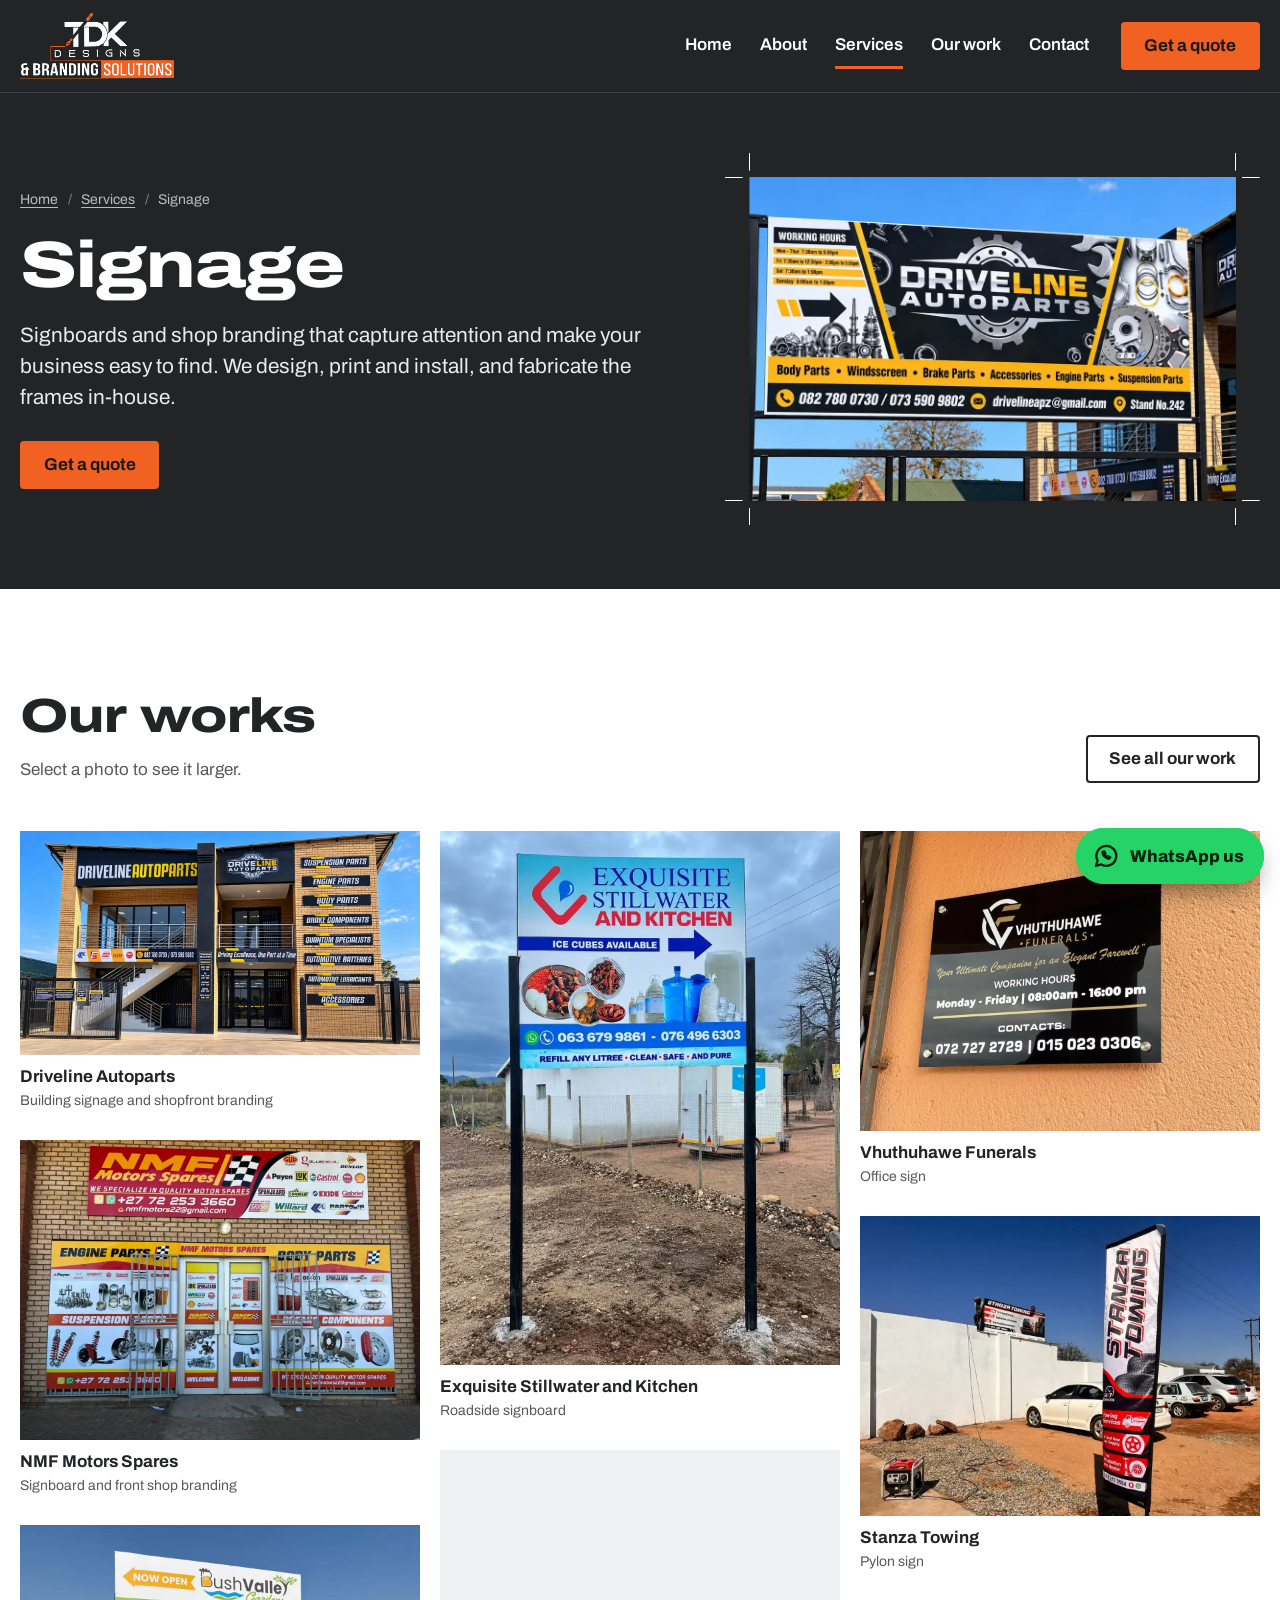
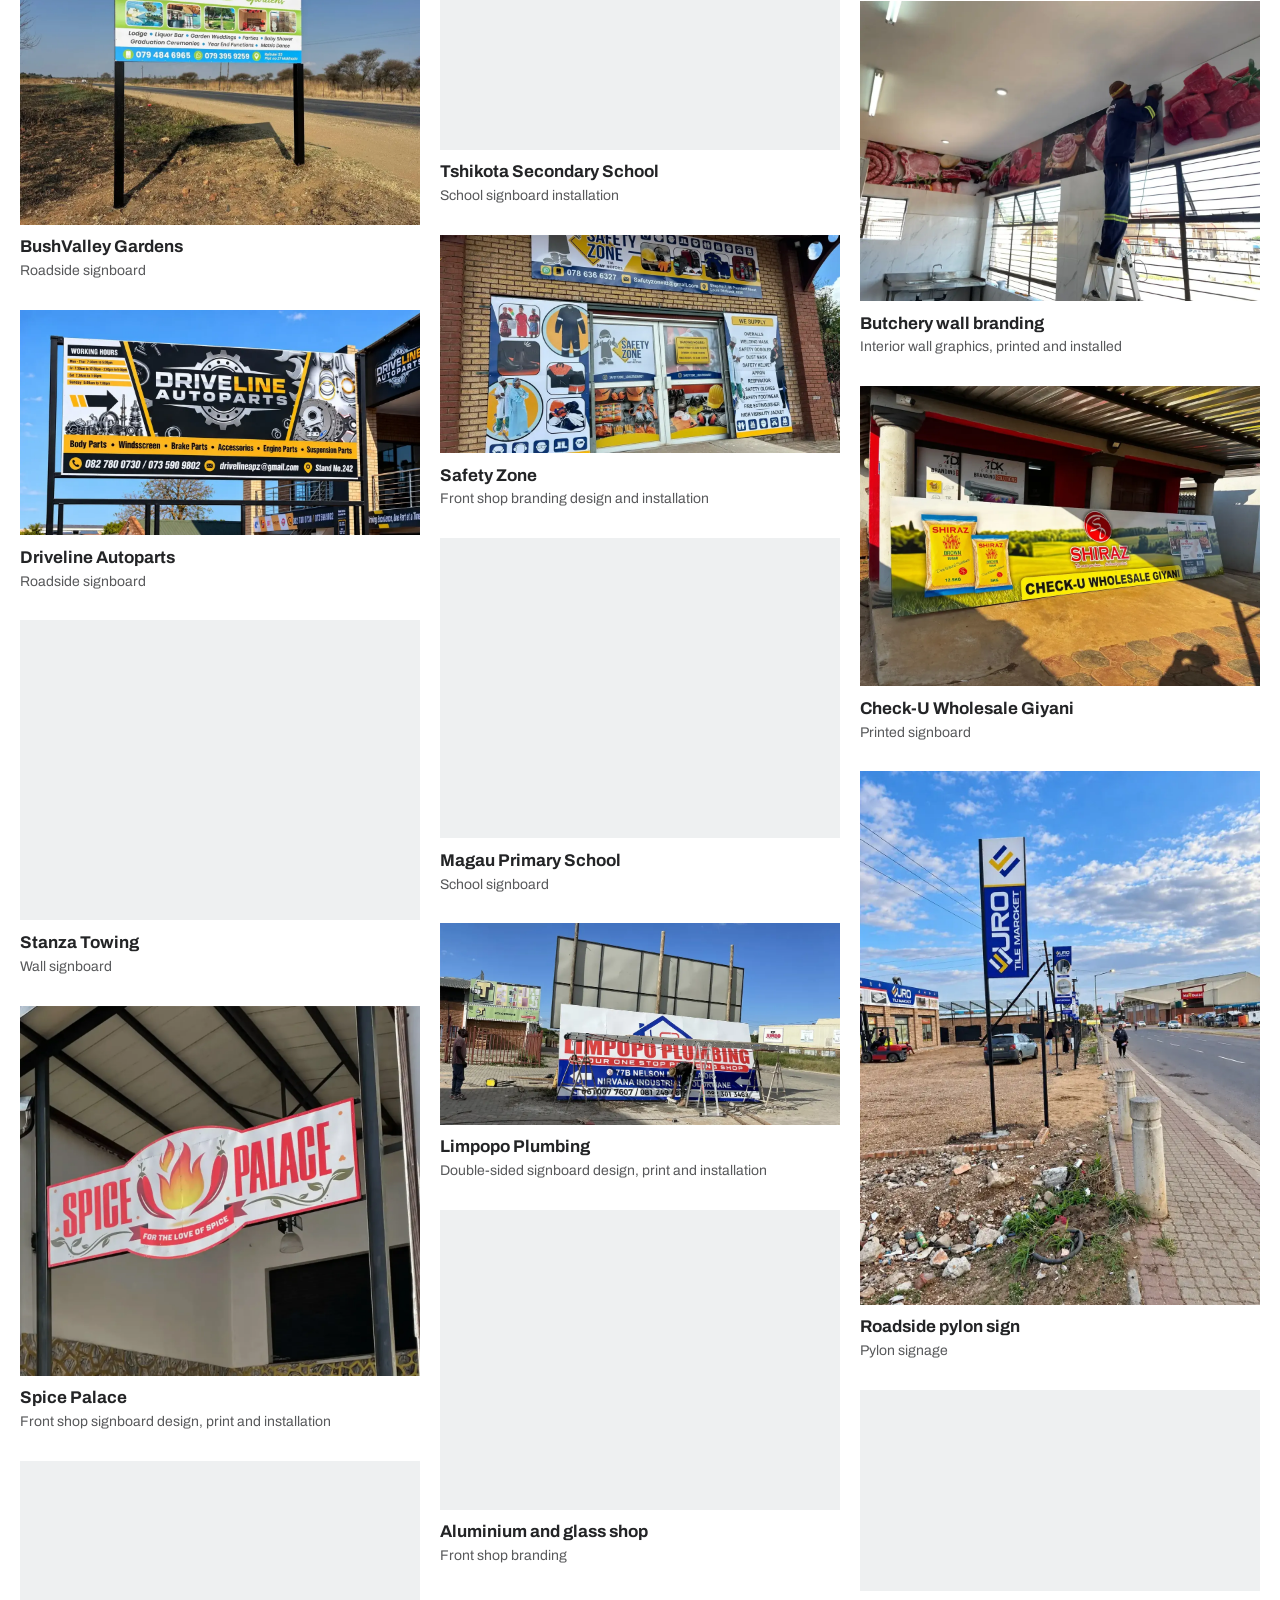
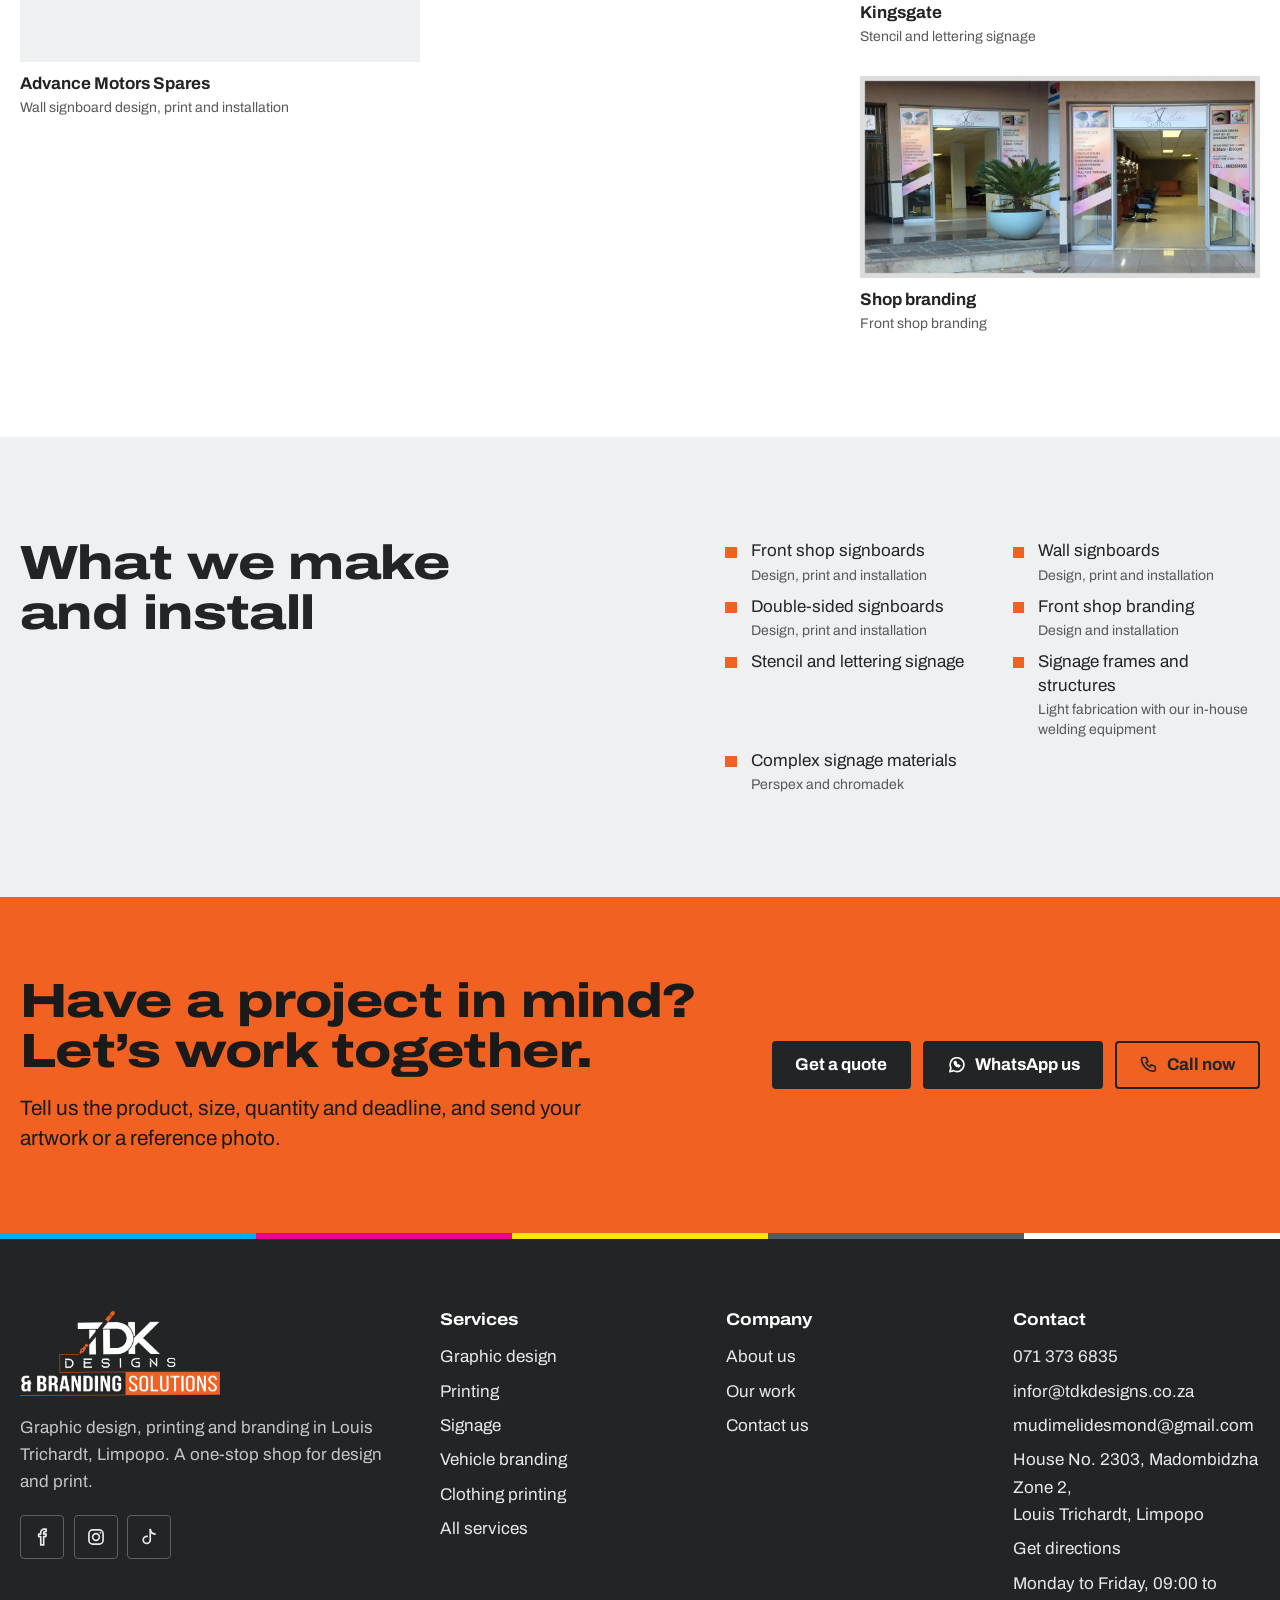
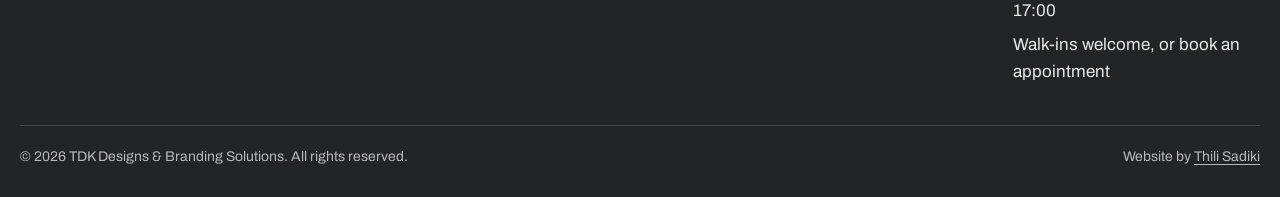
<file: signboards-branding.html>
<!doctype html>
<html lang="en-ZA">
<head>
<meta charset="utf-8">

<meta name="viewport" content="width=device-width, initial-scale=1">
<title>Signboards and shop signage in Louis Trichardt | TDK Designs</title>
<meta name="description" content="Front shop signboards, wall signboards, double-sided signboards, lettering and shop branding designed, printed and installed by TDK Designs in Louis Trichardt, Limpopo.">
<meta property="og:type" content="website">
<meta property="og:site_name" content="TDK Designs &amp; Branding Solutions">
<meta property="og:title" content="Signboards and shop signage in Louis Trichardt | TDK Designs">
<meta property="og:description" content="Front shop signboards, wall signboards, double-sided signboards, lettering and shop branding designed, printed and installed by TDK Designs in Louis Trichardt, Limpopo.">
<meta name="theme-color" content="#f16122">
<link rel="icon" href="data:image/svg+xml,%3Csvg xmlns='http://www.w3.org/2000/svg' viewBox='0 0 64 64'%3E%3Crect width='64' height='64' rx='10' fill='%23f16122'/%3E%3Cpath fill='%23fff' d='M12 16h40v9H37v25H27V25H12z'/%3E%3Cpath fill='%23232426' d='M44 8l5 3-9 15-5-3z'/%3E%3C/svg%3E">
<link rel="preload" href="assets/fonts/archivo-variable.woff2" as="font" type="font/woff2" crossorigin>
<link rel="stylesheet" href="assets/css/site.css">
<script>if("IntersectionObserver" in window)document.documentElement.classList.add("js")</script>
</head>
<body>
<a class="skip" href="#main">Skip to content</a>
<header class="site-header on-dark">
  <div class="wrap site-header__in">
    <a class="brand" href="index.html" aria-label="TDK Designs and Branding Solutions home">
      <img src="assets/img/brand/tdk-designs-logo-white.png" width="1209" height="514" alt="TDK Designs &amp; Branding Solutions">
    </a>
    <button class="nav-toggle" type="button" aria-expanded="false" aria-controls="site-nav">
      <span class="nav-toggle__bars" aria-hidden="true"></span>Menu
    </button>
    <nav id="site-nav" class="site-nav" aria-label="Main">
      <ul><li><a href="index.html">Home</a></li><li><a href="about.html">About</a></li><li><a href="services.html" aria-current="page">Services</a></li><li><a href="work.html">Our work</a></li><li><a href="contact.html">Contact</a></li></ul>
      <a class="btn btn--primary" href="contact.html#quote">Get a quote</a>
    </nav>
  </div>
  <span class="progress" aria-hidden="true"></span>
</header>
<main id="main">
<section class="pagehead on-dark pagehead--media">
  <div class="wrap pagehead__in">
    <div>
      <nav aria-label="Breadcrumb"><ol class="crumbs"><li><a href="index.html">Home</a></li><li><a href="services.html">Services</a></li><li aria-current="page">Signage</li></ol></nav>
      <h1>Signage</h1>
      <p class="lead">Signboards and shop branding that capture attention and make your business easy to find. We design, print and install, and fabricate the frames in-house.</p>
      <div class="btn-row"><a class="btn btn--primary" href="contact.html#quote">Get a quote</a></div>
    </div>
    <div class="pagehead__img cropmarks"><img src="assets/img/work/driveline-signboard.webp" width="1200" height="676" alt="Large black and yellow Driveline Autoparts signboard on a steel frame beside the shop" fetchpriority="high"></div>
  </div>
</section>

<section class="section" aria-labelledby="gallery-title">
  <div class="wrap">
    <div class="section__head">
      <div>
        <h2 id="gallery-title">Our works</h2>
        <p class="muted">Select a photo to see it larger.</p>
      </div>
      <a class="btn btn--outline" href="work.html">See all our work</a>
    </div>
    <div class="gallery">
      <figure class="gallery__item" data-cat="signage"><a href="assets/img/work/driveline-building.webp" data-lightbox data-title="Driveline Autoparts" data-kind="Building signage and shopfront branding"><img src="assets/img/work/driveline-building.webp" width="1200" height="671" alt="Two-storey Driveline Autoparts building with black and yellow signage across the front" loading="lazy" decoding="async"></a><figcaption class="caption"><strong>Driveline Autoparts</strong><span>Building signage and shopfront branding</span></figcaption></figure><figure class="gallery__item" data-cat="signage"><a href="assets/img/work/nmf-motors-shopfront.webp" data-lightbox data-title="NMF Motors Spares" data-kind="Signboard and front shop branding"><img src="assets/img/work/nmf-motors-shopfront.webp" width="1200" height="900" alt="NMF Motors Spares shopfront with a red and yellow signboard and product graphics across the windows" loading="lazy" decoding="async"></a><figcaption class="caption"><strong>NMF Motors Spares</strong><span>Signboard and front shop branding</span></figcaption></figure><figure class="gallery__item" data-cat="signage"><a href="assets/img/work/bushvalley-signboard.webp" data-lightbox data-title="BushValley Gardens" data-kind="Roadside signboard"><img src="assets/img/work/bushvalley-signboard.webp" width="1200" height="900" alt="BushValley Gardens roadside signboard on black poles in open veld" loading="lazy" decoding="async"></a><figcaption class="caption"><strong>BushValley Gardens</strong><span>Roadside signboard</span></figcaption></figure><figure class="gallery__item" data-cat="signage"><a href="assets/img/work/driveline-signboard.webp" data-lightbox data-title="Driveline Autoparts" data-kind="Roadside signboard"><img src="assets/img/work/driveline-signboard.webp" width="1200" height="676" alt="Large black and yellow Driveline Autoparts signboard on a steel frame beside the shop" loading="lazy" decoding="async"></a><figcaption class="caption"><strong>Driveline Autoparts</strong><span>Roadside signboard</span></figcaption></figure><figure class="gallery__item" data-cat="signage"><a href="assets/img/work/stanza-towing-wall.webp" data-lightbox data-title="Stanza Towing" data-kind="Wall signboard"><img src="assets/img/work/stanza-towing-wall.webp" width="1200" height="900" alt="Black, white and red Stanza Towing signboard mounted above a white wall" loading="lazy" decoding="async"></a><figcaption class="caption"><strong>Stanza Towing</strong><span>Wall signboard</span></figcaption></figure><figure class="gallery__item" data-cat="signage"><a href="assets/img/work/spice-palace-sign.webp" data-lightbox data-title="Spice Palace" data-kind="Front shop signboard design, print and installation"><img src="assets/img/work/spice-palace-sign.webp" width="1200" height="1110" alt="Shaped red and white Spice Palace signboard with a flame logo mounted on a building" loading="lazy" decoding="async"></a><figcaption class="caption"><strong>Spice Palace</strong><span>Front shop signboard design, print and installation</span></figcaption></figure><figure class="gallery__item" data-cat="signage"><a href="assets/img/work/advance-motors-sign.webp" data-lightbox data-title="Advance Motors Spares" data-kind="Wall signboard design, print and installation"><img src="assets/img/work/advance-motors-sign.webp" width="1200" height="604" alt="Installer on a ladder fitting a wide Advance Motors Spares signboard to a brick shopfront" loading="lazy" decoding="async"></a><figcaption class="caption"><strong>Advance Motors Spares</strong><span>Wall signboard design, print and installation</span></figcaption></figure><figure class="gallery__item" data-cat="signage"><a href="assets/img/work/exquisite-signboard.webp" data-lightbox data-title="Exquisite Stillwater and Kitchen" data-kind="Roadside signboard"><img src="assets/img/work/exquisite-signboard.webp" width="1086" height="1448" alt="Exquisite Stillwater and Kitchen signboard mounted on two black poles" loading="lazy" decoding="async"></a><figcaption class="caption"><strong>Exquisite Stillwater and Kitchen</strong><span>Roadside signboard</span></figcaption></figure><figure class="gallery__item" data-cat="signage"><a href="assets/img/work/tshikota-school-signboard.webp" data-lightbox data-title="Tshikota Secondary School" data-kind="School signboard installation"><img src="assets/img/work/tshikota-school-signboard.webp" width="1200" height="900" alt="Installer standing on a brick wall fitting a green Tshikota Secondary School signboard" loading="lazy" decoding="async"></a><figcaption class="caption"><strong>Tshikota Secondary School</strong><span>School signboard installation</span></figcaption></figure><figure class="gallery__item" data-cat="signage"><a href="assets/img/work/safety-zone-shopfront.webp" data-lightbox data-title="Safety Zone" data-kind="Front shop branding design and installation"><img src="assets/img/work/safety-zone-shopfront.webp" width="1200" height="656" alt="Safety Zone shopfront with product graphics covering the windows and a signboard above" loading="lazy" decoding="async"></a><figcaption class="caption"><strong>Safety Zone</strong><span>Front shop branding design and installation</span></figcaption></figure><figure class="gallery__item" data-cat="signage"><a href="assets/img/work/magau-school-signboard.webp" data-lightbox data-title="Magau Primary School" data-kind="School signboard"><img src="assets/img/work/magau-school-signboard.webp" width="1200" height="900" alt="Blue and white Magau Primary School signboard on poles at the school entrance" loading="lazy" decoding="async"></a><figcaption class="caption"><strong>Magau Primary School</strong><span>School signboard</span></figcaption></figure><figure class="gallery__item" data-cat="signage"><a href="assets/img/work/limpopo-plumbing-sign.webp" data-lightbox data-title="Limpopo Plumbing" data-kind="Double-sided signboard design, print and installation"><img src="assets/img/work/limpopo-plumbing-sign.webp" width="1200" height="605" alt="Large Limpopo Plumbing signboard being installed at the roadside under a blue sky" loading="lazy" decoding="async"></a><figcaption class="caption"><strong>Limpopo Plumbing</strong><span>Double-sided signboard design, print and installation</span></figcaption></figure><figure class="gallery__item" data-cat="signage"><a href="assets/img/work/aluminium-shopfront.webp" data-lightbox data-title="Aluminium and glass shop" data-kind="Front shop branding"><img src="assets/img/work/aluminium-shopfront.webp" width="1200" height="900" alt="Shopfront with red and grey printed graphics across the windows and doors" loading="lazy" decoding="async"></a><figcaption class="caption"><strong>Aluminium and glass shop</strong><span>Front shop branding</span></figcaption></figure><figure class="gallery__item" data-cat="signage"><a href="assets/img/work/vhuthuhawe-office-sign.webp" data-lightbox data-title="Vhuthuhawe Funerals" data-kind="Office sign"><img src="assets/img/work/vhuthuhawe-office-sign.webp" width="1200" height="900" alt="Black wall-mounted Vhuthuhawe Funerals sign showing working hours and contact numbers" loading="lazy" decoding="async"></a><figcaption class="caption"><strong>Vhuthuhawe Funerals</strong><span>Office sign</span></figcaption></figure><figure class="gallery__item" data-cat="signage"><a href="assets/img/work/stanza-towing-pylon.webp" data-lightbox data-title="Stanza Towing" data-kind="Pylon sign"><img src="assets/img/work/stanza-towing-pylon.webp" width="1200" height="900" alt="Tall, narrow Stanza Towing pylon sign standing outside a white wall" loading="lazy" decoding="async"></a><figcaption class="caption"><strong>Stanza Towing</strong><span>Pylon sign</span></figcaption></figure><figure class="gallery__item" data-cat="signage"><a href="assets/img/work/butchery-wall-branding.webp" data-lightbox data-title="Butchery wall branding" data-kind="Interior wall graphics, printed and installed"><img src="assets/img/work/butchery-wall-branding.webp" width="1200" height="900" alt="Installer on a ladder applying a band of meat graphics along the top of a shop wall" loading="lazy" decoding="async"></a><figcaption class="caption"><strong>Butchery wall branding</strong><span>Interior wall graphics, printed and installed</span></figcaption></figure><figure class="gallery__item" data-cat="signage"><a href="assets/img/work/check-u-wholesale-sign.webp" data-lightbox data-title="Check-U Wholesale Giyani" data-kind="Printed signboard"><img src="assets/img/work/check-u-wholesale-sign.webp" width="1200" height="900" alt="Wide printed signboard for Check-U Wholesale Giyani resting against a low wall" loading="lazy" decoding="async"></a><figcaption class="caption"><strong>Check-U Wholesale Giyani</strong><span>Printed signboard</span></figcaption></figure><figure class="gallery__item" data-cat="signage"><a href="assets/img/work/roadside-pylon-sign.webp" data-lightbox data-title="Roadside pylon sign" data-kind="Pylon signage"><img src="assets/img/work/roadside-pylon-sign.webp" width="1086" height="1448" alt="Tall blue pylon sign beside a main road" loading="lazy" decoding="async"></a><figcaption class="caption"><strong>Roadside pylon sign</strong><span>Pylon signage</span></figcaption></figure><figure class="gallery__item" data-cat="signage"><a href="assets/img/work/kingsgate-lettering.webp" data-lightbox data-title="Kingsgate" data-kind="Stencil and lettering signage"><img src="assets/img/work/kingsgate-lettering.webp" width="1200" height="604" alt="Kingsgate entrance wall with raised lettering, shown in grey and in blue" loading="lazy" decoding="async"></a><figcaption class="caption"><strong>Kingsgate</strong><span>Stencil and lettering signage</span></figcaption></figure><figure class="gallery__item" data-cat="signage"><a href="assets/img/work/salon-shopfront.webp" data-lightbox data-title="Shop branding" data-kind="Front shop branding"><img src="assets/img/work/salon-shopfront.webp" width="1200" height="604" alt="Salon entrance with printed vinyl panels on the glass either side of the door" loading="lazy" decoding="async"></a><figcaption class="caption"><strong>Shop branding</strong><span>Front shop branding</span></figcaption></figure>
    </div>
  </div>
</section>

<section class="section section--mat" aria-labelledby="scope-title">
  <div class="wrap">
    <div class="split split--top">
      <h2 id="scope-title">What we make and install</h2>
      <ul class="ticks ticks--cols"><li>Front shop signboards<small>Design, print and installation</small></li><li>Wall signboards<small>Design, print and installation</small></li><li>Double-sided signboards<small>Design, print and installation</small></li><li>Front shop branding<small>Design and installation</small></li><li>Stencil and lettering signage</li><li>Signage frames and structures<small>Light fabrication with our in-house welding equipment</small></li><li>Complex signage materials<small>Perspex and chromadek</small></li></ul>
    </div>
  </div>
</section>

</main>
<section class="cta on-orange" aria-labelledby="cta-title">
  <div class="wrap cta__in">
    <div>
      <h2 id="cta-title">Have a project in mind? Let’s work together.</h2>
      <p>Tell us the product, size, quantity and deadline, and send your artwork or a reference photo.</p>
    </div>
    <div class="btn-row">
      <a class="btn btn--dark" href="contact.html#quote">Get a quote</a>
      <a class="btn btn--wa" href="https://wa.me/27713736835?text=Hi%20TDK%20Designs%2C%20I%20would%20like%20a%20quote." target="_blank" rel="noopener"><svg viewBox="0 0 24 24" fill="none" stroke="currentColor" stroke-width="2" stroke-linecap="round" stroke-linejoin="round" aria-hidden="true"><path d="M3.5 20.5l1.3-4.6A8.5 8.5 0 1 1 8 19.2z"/><path d="M9 8.5c0 3 2.5 5.5 5.5 6l1.2-1.4-2-1-.8.8c-.9-.4-1.7-1.2-2.1-2.1l.8-.8-1-2z"/></svg>WhatsApp us</a>
      <a class="btn btn--outline-dark" href="tel:+27713736835"><svg viewBox="0 0 24 24" fill="none" stroke="currentColor" stroke-width="2" stroke-linecap="round" stroke-linejoin="round" aria-hidden="true"><path d="M5 3h4l2 5-2.5 1.5a11 11 0 0 0 5 5L15 12l5 2v4a2 2 0 0 1-2 2A16 16 0 0 1 3 5a2 2 0 0 1 2-2z"/></svg>Call now</a>
    </div>
  </div>
</section>
<footer class="site-footer on-dark">
  <span class="colourbar" aria-hidden="true"><i></i><i></i><i></i><i></i><i></i></span>
  <div class="wrap site-footer__in">
    <div class="site-footer__brand">
      <img src="assets/img/brand/tdk-designs-logo-white.png" width="1209" height="514" alt="TDK Designs &amp; Branding Solutions" loading="lazy">
      <p>Graphic design, printing and branding in Louis Trichardt, Limpopo. A one-stop shop for design and print.</p>
      <div class="social">
        <a href="https://www.facebook.com/profile.php?id=61564137094977" target="_blank" rel="noopener" aria-label="TDK Designs on Facebook"><svg viewBox="0 0 24 24" fill="none" stroke="currentColor" stroke-width="2" stroke-linecap="round" stroke-linejoin="round" aria-hidden="true"><path d="M14 8.5V7a1.5 1.5 0 0 1 1.5-1.5H17V2.5h-2.5a4 4 0 0 0-4 4v2H8v3h2.5v10H14v-10h2.5l.5-3z"/></svg></a>
        <a href="https://www.instagram.com/tdkdesigns92" target="_blank" rel="noopener" aria-label="TDK Designs on Instagram"><svg viewBox="0 0 24 24" fill="none" stroke="currentColor" stroke-width="2" stroke-linecap="round" stroke-linejoin="round" aria-hidden="true"><rect x="3.5" y="3.5" width="17" height="17" rx="4.5"/><circle cx="12" cy="12" r="4"/><path d="M17.2 6.8h.01"/></svg></a>
        <a href="https://www.tiktok.com/@tdkdesigns" target="_blank" rel="noopener" aria-label="TDK Designs on TikTok"><svg viewBox="0 0 24 24" fill="none" stroke="currentColor" stroke-width="2" stroke-linecap="round" stroke-linejoin="round" aria-hidden="true"><path d="M13.5 3v12.5a4.25 4.25 0 1 1-3.6-4.2"/><path d="M13.5 3c.5 3.2 2.7 5.3 5.8 5.6"/></svg></a>
      </div>
    </div>
    <nav aria-label="Services">
      <h2>Services</h2>
      <ul><li><a href="posters.html">Graphic design</a></li><li><a href="printing.html">Printing</a></li><li><a href="signboards-branding.html">Signage</a></li><li><a href="vehicle-branding.html">Vehicle branding</a></li><li><a href="cloth-print.html">Clothing printing</a></li><li><a href="services.html">All services</a></li></ul>
    </nav>
    <nav aria-label="Company">
      <h2>Company</h2>
      <ul>
        <li><a href="about.html">About us</a></li>
        <li><a href="work.html">Our work</a></li>
        <li><a href="contact.html">Contact us</a></li>
      </ul>
    </nav>
    <div>
      <h2>Contact</h2>
      <ul>
        <li><a href="tel:+27713736835">071 373 6835</a></li>
        <li><a href="mailto:infor@tdkdesigns.co.za">infor@tdkdesigns.co.za</a></li>
        <li><a href="mailto:mudimelidesmond@gmail.com">mudimelidesmond@gmail.com</a></li>
        <li>House No. 2303, Madombidzha Zone 2,<br>Louis Trichardt, Limpopo</li>
        <li><a href="https://www.google.com/maps/dir/?api=1&destination=-23.1053174,29.8030812" target="_blank" rel="noopener">Get directions</a></li>
        <li>Monday to Friday, 09:00 to 17:00</li>
        <li>Walk-ins welcome, or book an appointment</li>
      </ul>
    </div>
  </div>
  <div class="wrap site-footer__base">
    <p>© <span data-year>2026</span> TDK Designs &amp; Branding Solutions. All rights reserved.</p>
    <p>Website by <a href="https://thilisadiki.dev" target="_blank" rel="noopener">Thili Sadiki</a></p>
  </div>
</footer>
<a class="wa-float" href="https://wa.me/27713736835?text=Hi%20TDK%20Designs%2C%20I%20would%20like%20a%20quote." target="_blank" rel="noopener" aria-label="Chat to TDK Designs on WhatsApp"><svg viewBox="0 0 24 24" fill="none" stroke="currentColor" stroke-width="2" stroke-linecap="round" stroke-linejoin="round" aria-hidden="true"><path d="M3.5 20.5l1.3-4.6A8.5 8.5 0 1 1 8 19.2z"/><path d="M9 8.5c0 3 2.5 5.5 5.5 6l1.2-1.4-2-1-.8.8c-.9-.4-1.7-1.2-2.1-2.1l.8-.8-1-2z"/></svg><span>WhatsApp us</span></a>
<script src="assets/js/site.js" defer></script>
</body>
</html>
</file>
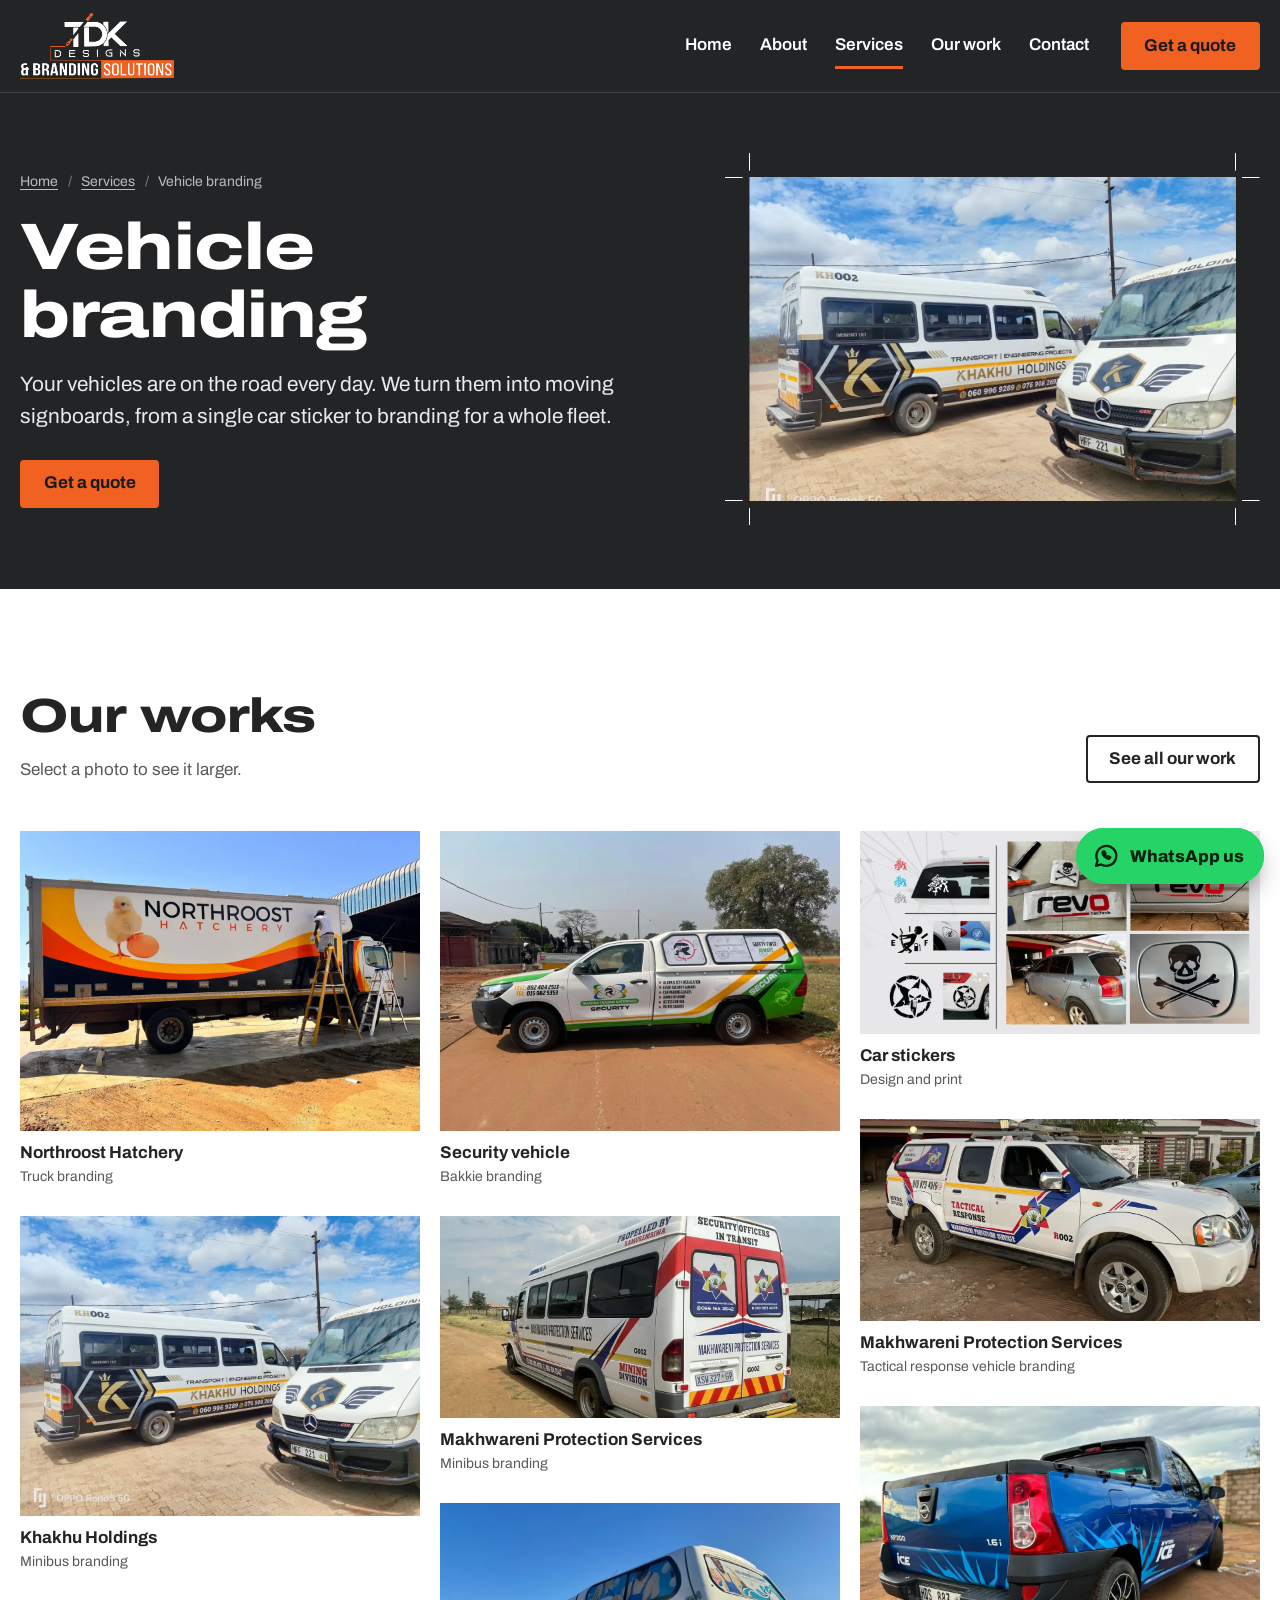
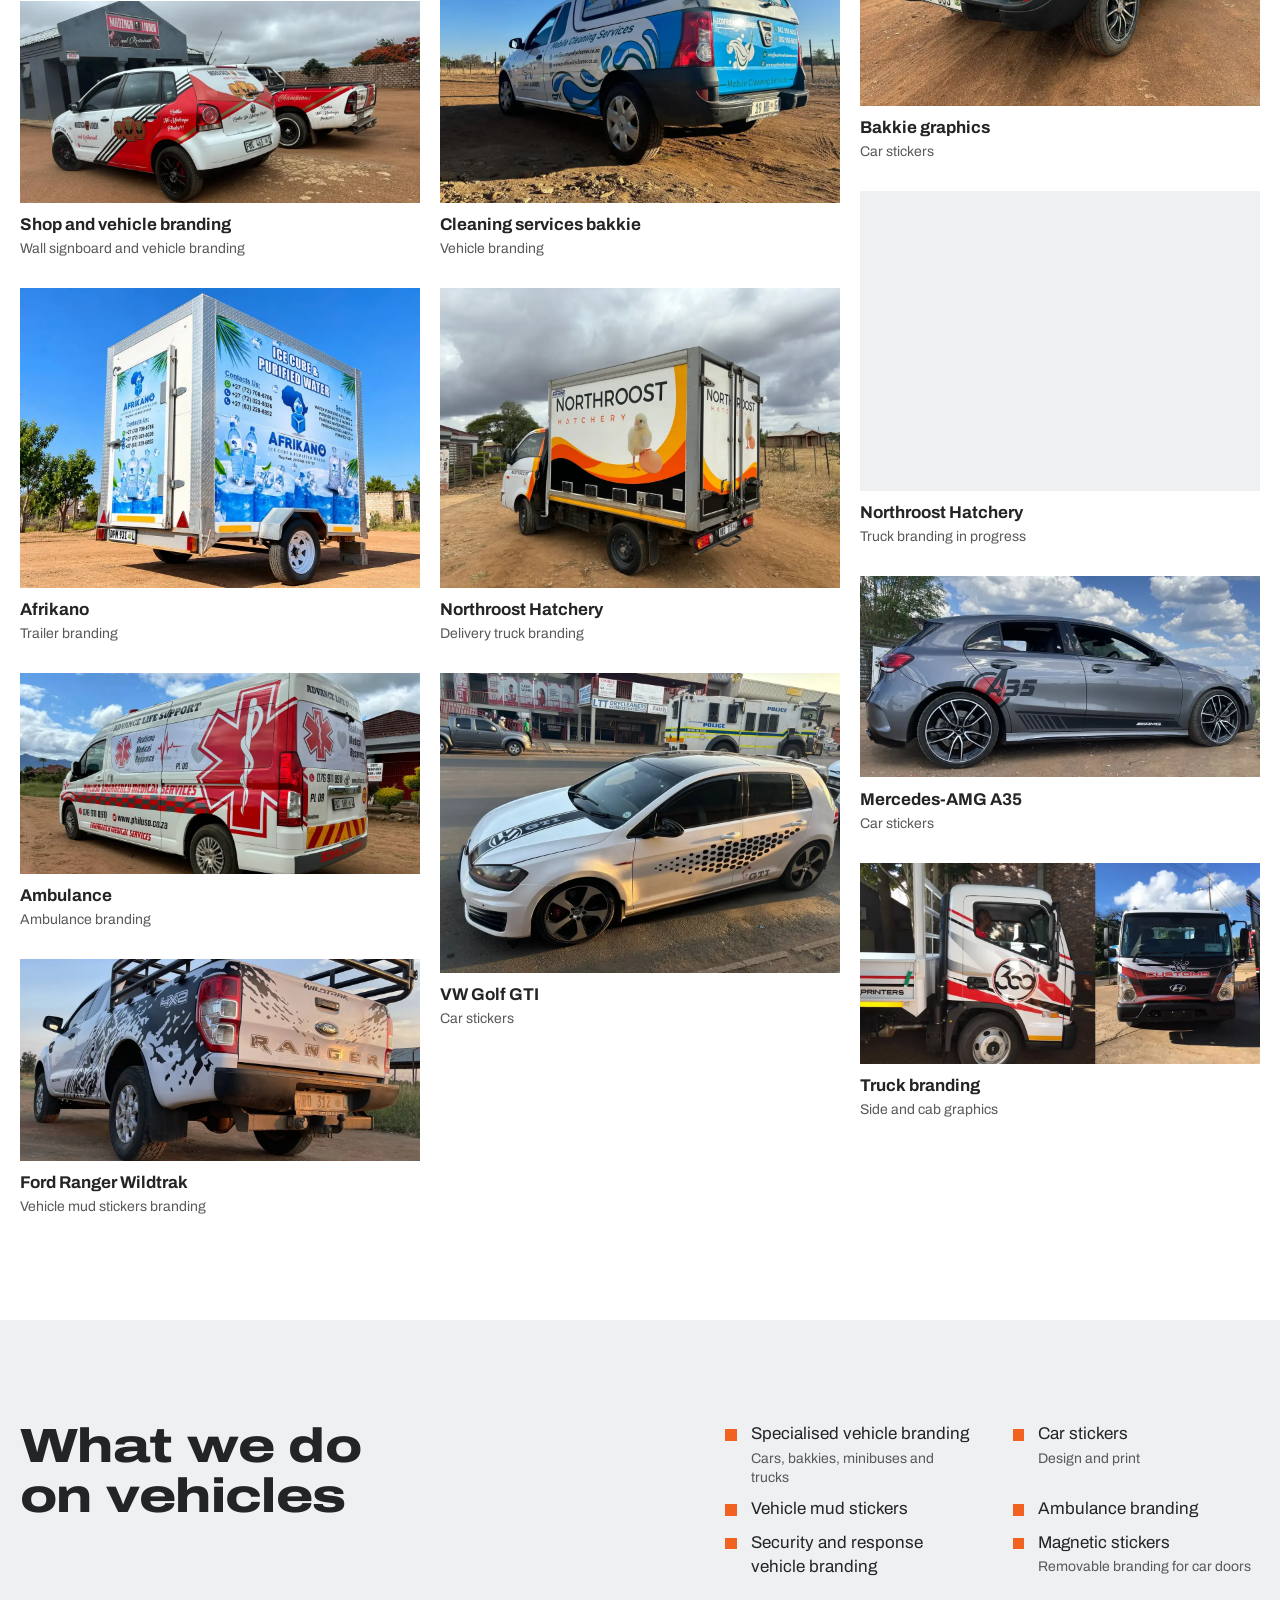
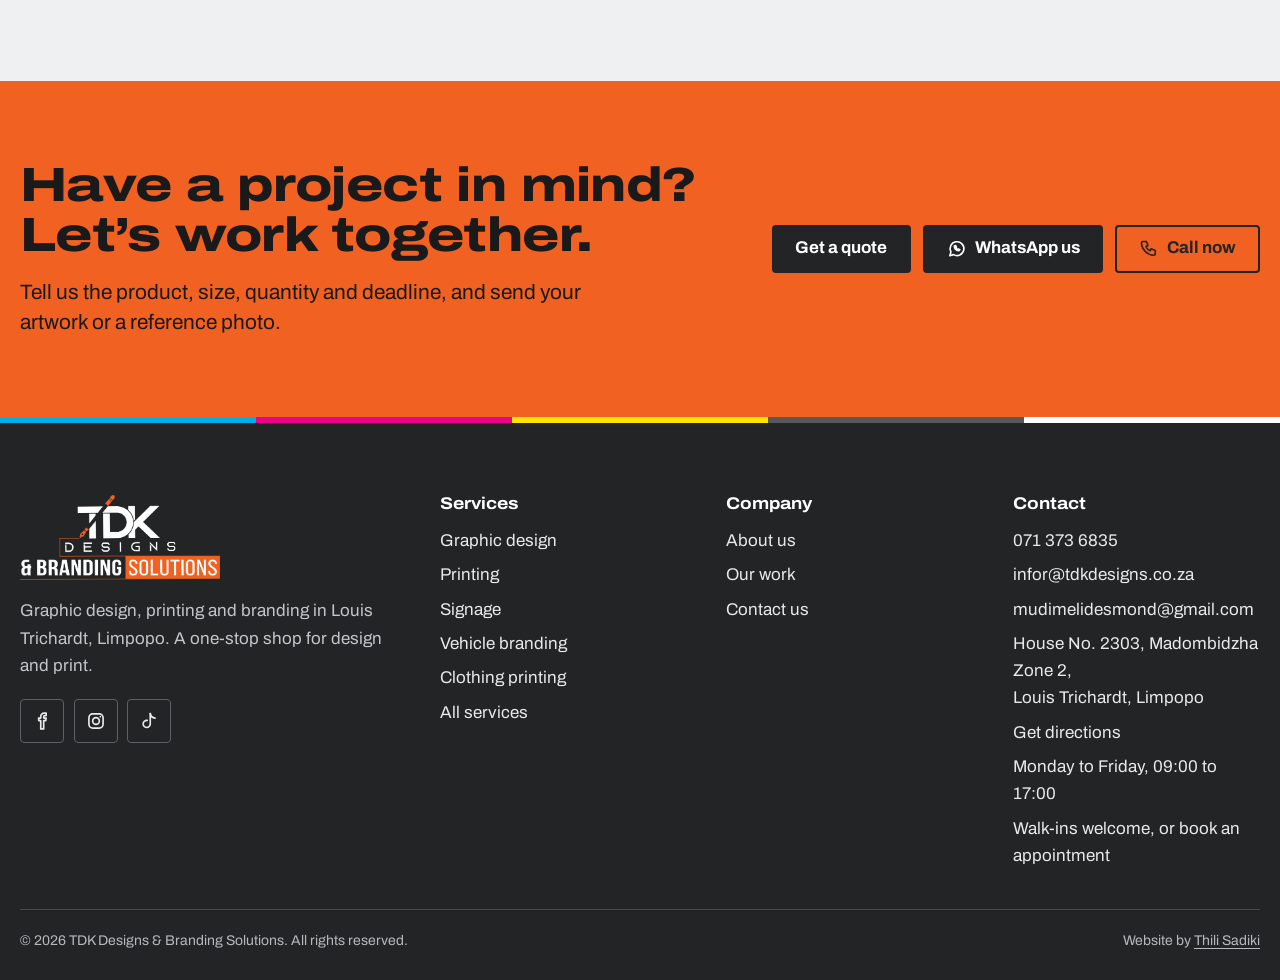
<file: vehicle-branding.html>
<!doctype html>
<html lang="en-ZA">
<head>
<meta charset="utf-8">

<meta name="viewport" content="width=device-width, initial-scale=1">
<title>Vehicle branding and car stickers in Louis Trichardt | TDK Designs</title>
<meta name="description" content="Vehicle branding, car stickers, mud stickers, ambulance branding and magnetic stickers designed, printed and applied by TDK Designs in Louis Trichardt, Limpopo.">
<meta property="og:type" content="website">
<meta property="og:site_name" content="TDK Designs &amp; Branding Solutions">
<meta property="og:title" content="Vehicle branding and car stickers in Louis Trichardt | TDK Designs">
<meta property="og:description" content="Vehicle branding, car stickers, mud stickers, ambulance branding and magnetic stickers designed, printed and applied by TDK Designs in Louis Trichardt, Limpopo.">
<meta name="theme-color" content="#f16122">
<link rel="icon" href="data:image/svg+xml,%3Csvg xmlns='http://www.w3.org/2000/svg' viewBox='0 0 64 64'%3E%3Crect width='64' height='64' rx='10' fill='%23f16122'/%3E%3Cpath fill='%23fff' d='M12 16h40v9H37v25H27V25H12z'/%3E%3Cpath fill='%23232426' d='M44 8l5 3-9 15-5-3z'/%3E%3C/svg%3E">
<link rel="preload" href="assets/fonts/archivo-variable.woff2" as="font" type="font/woff2" crossorigin>
<link rel="stylesheet" href="assets/css/site.css">
<script>if("IntersectionObserver" in window)document.documentElement.classList.add("js")</script>
</head>
<body>
<a class="skip" href="#main">Skip to content</a>
<header class="site-header on-dark">
  <div class="wrap site-header__in">
    <a class="brand" href="index.html" aria-label="TDK Designs and Branding Solutions home">
      <img src="assets/img/brand/tdk-designs-logo-white.png" width="1209" height="514" alt="TDK Designs &amp; Branding Solutions">
    </a>
    <button class="nav-toggle" type="button" aria-expanded="false" aria-controls="site-nav">
      <span class="nav-toggle__bars" aria-hidden="true"></span>Menu
    </button>
    <nav id="site-nav" class="site-nav" aria-label="Main">
      <ul><li><a href="index.html">Home</a></li><li><a href="about.html">About</a></li><li><a href="services.html" aria-current="page">Services</a></li><li><a href="work.html">Our work</a></li><li><a href="contact.html">Contact</a></li></ul>
      <a class="btn btn--primary" href="contact.html#quote">Get a quote</a>
    </nav>
  </div>
  <span class="progress" aria-hidden="true"></span>
</header>
<main id="main">
<section class="pagehead on-dark pagehead--media">
  <div class="wrap pagehead__in">
    <div>
      <nav aria-label="Breadcrumb"><ol class="crumbs"><li><a href="index.html">Home</a></li><li><a href="services.html">Services</a></li><li aria-current="page">Vehicle branding</li></ol></nav>
      <h1>Vehicle branding</h1>
      <p class="lead">Your vehicles are on the road every day. We turn them into moving signboards, from a single car sticker to branding for a whole fleet.</p>
      <div class="btn-row"><a class="btn btn--primary" href="contact.html#quote">Get a quote</a></div>
    </div>
    <div class="pagehead__img cropmarks"><img src="assets/img/work/khakhu-minibuses.webp" width="1200" height="900" alt="Two white Khakhu Holdings minibuses with black and gold branding" fetchpriority="high"></div>
  </div>
</section>

<section class="section" aria-labelledby="gallery-title">
  <div class="wrap">
    <div class="section__head">
      <div>
        <h2 id="gallery-title">Our works</h2>
        <p class="muted">Select a photo to see it larger.</p>
      </div>
      <a class="btn btn--outline" href="work.html">See all our work</a>
    </div>
    <div class="gallery">
      <figure class="gallery__item" data-cat="vehicles"><a href="assets/img/work/northroost-truck.webp" data-lightbox data-title="Northroost Hatchery" data-kind="Truck branding"><img src="assets/img/work/northroost-truck.webp" width="1200" height="900" alt="Northroost Hatchery truck with orange and yellow branding along the whole side of the body" loading="lazy" decoding="async"></a><figcaption class="caption"><strong>Northroost Hatchery</strong><span>Truck branding</span></figcaption></figure><figure class="gallery__item" data-cat="vehicles"><a href="assets/img/work/khakhu-minibuses.webp" data-lightbox data-title="Khakhu Holdings" data-kind="Minibus branding"><img src="assets/img/work/khakhu-minibuses.webp" width="1200" height="900" alt="Two white Khakhu Holdings minibuses with black and gold branding" loading="lazy" decoding="async"></a><figcaption class="caption"><strong>Khakhu Holdings</strong><span>Minibus branding</span></figcaption></figure><figure class="gallery__item" data-cat="vehicles"><a href="assets/img/work/polo-and-signboard.webp" data-lightbox data-title="Shop and vehicle branding" data-kind="Wall signboard and vehicle branding"><img src="assets/img/work/polo-and-signboard.webp" width="1200" height="604" alt="Branded white hatchback and bakkie parked in front of a shop with a matching wall signboard" loading="lazy" decoding="async"></a><figcaption class="caption"><strong>Shop and vehicle branding</strong><span>Wall signboard and vehicle branding</span></figcaption></figure><figure class="gallery__item" data-cat="vehicles"><a href="assets/img/work/afrikano-trailer.webp" data-lightbox data-title="Afrikano" data-kind="Trailer branding"><img src="assets/img/work/afrikano-trailer.webp" width="1200" height="900" alt="Box trailer branded for Afrikano ice cubes and purified water" loading="lazy" decoding="async"></a><figcaption class="caption"><strong>Afrikano</strong><span>Trailer branding</span></figcaption></figure><figure class="gallery__item" data-cat="vehicles"><a href="assets/img/work/ambulance.webp" data-lightbox data-title="Ambulance" data-kind="Ambulance branding"><img src="assets/img/work/ambulance.webp" width="1200" height="604" alt="White ambulance with red medical services branding along the side" loading="lazy" decoding="async"></a><figcaption class="caption"><strong>Ambulance</strong><span>Ambulance branding</span></figcaption></figure><figure class="gallery__item" data-cat="vehicles"><a href="assets/img/work/ranger-wrap.webp" data-lightbox data-title="Ford Ranger Wildtrak" data-kind="Vehicle mud stickers branding"><img src="assets/img/work/ranger-wrap.webp" width="1200" height="604" alt="White Ford Ranger Wildtrak bakkie with black mud-splash stickers along the side and tailgate" loading="lazy" decoding="async"></a><figcaption class="caption"><strong>Ford Ranger Wildtrak</strong><span>Vehicle mud stickers branding</span></figcaption></figure><figure class="gallery__item" data-cat="vehicles"><a href="assets/img/work/security-bakkie.webp" data-lightbox data-title="Security vehicle" data-kind="Bakkie branding"><img src="assets/img/work/security-bakkie.webp" width="1200" height="900" alt="White bakkie with green and orange security company branding" loading="lazy" decoding="async"></a><figcaption class="caption"><strong>Security vehicle</strong><span>Bakkie branding</span></figcaption></figure><figure class="gallery__item" data-cat="vehicles"><a href="assets/img/work/makhwareni-minibus.webp" data-lightbox data-title="Makhwareni Protection Services" data-kind="Minibus branding"><img src="assets/img/work/makhwareni-minibus.webp" width="1200" height="605" alt="White minibus with red, blue and yellow security branding for Makhwareni Protection Services" loading="lazy" decoding="async"></a><figcaption class="caption"><strong>Makhwareni Protection Services</strong><span>Minibus branding</span></figcaption></figure><figure class="gallery__item" data-cat="vehicles"><a href="assets/img/work/cleaning-services-bakkie.webp" data-lightbox data-title="Cleaning services bakkie" data-kind="Vehicle branding"><img src="assets/img/work/cleaning-services-bakkie.webp" width="1200" height="900" alt="White bakkie and canopy with blue wave branding for a cleaning service" loading="lazy" decoding="async"></a><figcaption class="caption"><strong>Cleaning services bakkie</strong><span>Vehicle branding</span></figcaption></figure><figure class="gallery__item" data-cat="vehicles"><a href="assets/img/work/northroost-delivery-truck.webp" data-lightbox data-title="Northroost Hatchery" data-kind="Delivery truck branding"><img src="assets/img/work/northroost-delivery-truck.webp" width="1200" height="900" alt="Small Northroost Hatchery delivery truck with a branded box body" loading="lazy" decoding="async"></a><figcaption class="caption"><strong>Northroost Hatchery</strong><span>Delivery truck branding</span></figcaption></figure><figure class="gallery__item" data-cat="vehicles"><a href="assets/img/work/golf-gti-stickers.webp" data-lightbox data-title="VW Golf GTI" data-kind="Car stickers"><img src="assets/img/work/golf-gti-stickers.webp" width="1200" height="900" alt="Silver VW Golf GTI with dark patterned side stickers" loading="lazy" decoding="async"></a><figcaption class="caption"><strong>VW Golf GTI</strong><span>Car stickers</span></figcaption></figure><figure class="gallery__item" data-cat="vehicles"><a href="assets/img/work/car-stickers.webp" data-lightbox data-title="Car stickers" data-kind="Design and print"><img src="assets/img/work/car-stickers.webp" width="1200" height="608" alt="Collage of cut vinyl car stickers on windows and bodywork" loading="lazy" decoding="async"></a><figcaption class="caption"><strong>Car stickers</strong><span>Design and print</span></figcaption></figure><figure class="gallery__item" data-cat="vehicles"><a href="assets/img/work/makhwareni-bakkie.webp" data-lightbox data-title="Makhwareni Protection Services" data-kind="Tactical response vehicle branding"><img src="assets/img/work/makhwareni-bakkie.webp" width="1200" height="605" alt="White double-cab bakkie with tactical response branding in red, blue and yellow" loading="lazy" decoding="async"></a><figcaption class="caption"><strong>Makhwareni Protection Services</strong><span>Tactical response vehicle branding</span></figcaption></figure><figure class="gallery__item" data-cat="vehicles"><a href="assets/img/work/blue-bakkie-graphics.webp" data-lightbox data-title="Bakkie graphics" data-kind="Car stickers"><img src="assets/img/work/blue-bakkie-graphics.webp" width="1200" height="900" alt="Blue bakkie with light blue graphics along the load bed" loading="lazy" decoding="async"></a><figcaption class="caption"><strong>Bakkie graphics</strong><span>Car stickers</span></figcaption></figure><figure class="gallery__item" data-cat="vehicles"><a href="assets/img/work/northroost-truck-install.webp" data-lightbox data-title="Northroost Hatchery" data-kind="Truck branding in progress"><img src="assets/img/work/northroost-truck-install.webp" width="1200" height="900" alt="Installers on ladders applying Northroost branding to the side of a truck" loading="lazy" decoding="async"></a><figcaption class="caption"><strong>Northroost Hatchery</strong><span>Truck branding in progress</span></figcaption></figure><figure class="gallery__item" data-cat="vehicles"><a href="assets/img/work/a35-stripes.webp" data-lightbox data-title="Mercedes-AMG A35" data-kind="Car stickers"><img src="assets/img/work/a35-stripes.webp" width="1200" height="605" alt="Grey Mercedes-AMG A35 hatchback with dark side stripe stickers" loading="lazy" decoding="async"></a><figcaption class="caption"><strong>Mercedes-AMG A35</strong><span>Car stickers</span></figcaption></figure><figure class="gallery__item" data-cat="vehicles"><a href="assets/img/work/truck-branding.webp" data-lightbox data-title="Truck branding" data-kind="Side and cab graphics"><img src="assets/img/work/truck-branding.webp" width="1200" height="604" alt="Hyundai truck with red, white and black branding, shown from the side and from the front" loading="lazy" decoding="async"></a><figcaption class="caption"><strong>Truck branding</strong><span>Side and cab graphics</span></figcaption></figure>
    </div>
  </div>
</section>

<section class="section section--mat" aria-labelledby="scope-title">
  <div class="wrap">
    <div class="split split--top">
      <h2 id="scope-title">What we do on vehicles</h2>
      <ul class="ticks ticks--cols"><li>Specialised vehicle branding<small>Cars, bakkies, minibuses and trucks</small></li><li>Car stickers<small>Design and print</small></li><li>Vehicle mud stickers</li><li>Ambulance branding</li><li>Security and response vehicle branding</li><li>Magnetic stickers<small>Removable branding for car doors</small></li></ul>
    </div>
  </div>
</section>

</main>
<section class="cta on-orange" aria-labelledby="cta-title">
  <div class="wrap cta__in">
    <div>
      <h2 id="cta-title">Have a project in mind? Let’s work together.</h2>
      <p>Tell us the product, size, quantity and deadline, and send your artwork or a reference photo.</p>
    </div>
    <div class="btn-row">
      <a class="btn btn--dark" href="contact.html#quote">Get a quote</a>
      <a class="btn btn--wa" href="https://wa.me/27713736835?text=Hi%20TDK%20Designs%2C%20I%20would%20like%20a%20quote." target="_blank" rel="noopener"><svg viewBox="0 0 24 24" fill="none" stroke="currentColor" stroke-width="2" stroke-linecap="round" stroke-linejoin="round" aria-hidden="true"><path d="M3.5 20.5l1.3-4.6A8.5 8.5 0 1 1 8 19.2z"/><path d="M9 8.5c0 3 2.5 5.5 5.5 6l1.2-1.4-2-1-.8.8c-.9-.4-1.7-1.2-2.1-2.1l.8-.8-1-2z"/></svg>WhatsApp us</a>
      <a class="btn btn--outline-dark" href="tel:+27713736835"><svg viewBox="0 0 24 24" fill="none" stroke="currentColor" stroke-width="2" stroke-linecap="round" stroke-linejoin="round" aria-hidden="true"><path d="M5 3h4l2 5-2.5 1.5a11 11 0 0 0 5 5L15 12l5 2v4a2 2 0 0 1-2 2A16 16 0 0 1 3 5a2 2 0 0 1 2-2z"/></svg>Call now</a>
    </div>
  </div>
</section>
<footer class="site-footer on-dark">
  <span class="colourbar" aria-hidden="true"><i></i><i></i><i></i><i></i><i></i></span>
  <div class="wrap site-footer__in">
    <div class="site-footer__brand">
      <img src="assets/img/brand/tdk-designs-logo-white.png" width="1209" height="514" alt="TDK Designs &amp; Branding Solutions" loading="lazy">
      <p>Graphic design, printing and branding in Louis Trichardt, Limpopo. A one-stop shop for design and print.</p>
      <div class="social">
        <a href="https://www.facebook.com/profile.php?id=61564137094977" target="_blank" rel="noopener" aria-label="TDK Designs on Facebook"><svg viewBox="0 0 24 24" fill="none" stroke="currentColor" stroke-width="2" stroke-linecap="round" stroke-linejoin="round" aria-hidden="true"><path d="M14 8.5V7a1.5 1.5 0 0 1 1.5-1.5H17V2.5h-2.5a4 4 0 0 0-4 4v2H8v3h2.5v10H14v-10h2.5l.5-3z"/></svg></a>
        <a href="https://www.instagram.com/tdkdesigns92" target="_blank" rel="noopener" aria-label="TDK Designs on Instagram"><svg viewBox="0 0 24 24" fill="none" stroke="currentColor" stroke-width="2" stroke-linecap="round" stroke-linejoin="round" aria-hidden="true"><rect x="3.5" y="3.5" width="17" height="17" rx="4.5"/><circle cx="12" cy="12" r="4"/><path d="M17.2 6.8h.01"/></svg></a>
        <a href="https://www.tiktok.com/@tdkdesigns" target="_blank" rel="noopener" aria-label="TDK Designs on TikTok"><svg viewBox="0 0 24 24" fill="none" stroke="currentColor" stroke-width="2" stroke-linecap="round" stroke-linejoin="round" aria-hidden="true"><path d="M13.5 3v12.5a4.25 4.25 0 1 1-3.6-4.2"/><path d="M13.5 3c.5 3.2 2.7 5.3 5.8 5.6"/></svg></a>
      </div>
    </div>
    <nav aria-label="Services">
      <h2>Services</h2>
      <ul><li><a href="posters.html">Graphic design</a></li><li><a href="printing.html">Printing</a></li><li><a href="signboards-branding.html">Signage</a></li><li><a href="vehicle-branding.html">Vehicle branding</a></li><li><a href="cloth-print.html">Clothing printing</a></li><li><a href="services.html">All services</a></li></ul>
    </nav>
    <nav aria-label="Company">
      <h2>Company</h2>
      <ul>
        <li><a href="about.html">About us</a></li>
        <li><a href="work.html">Our work</a></li>
        <li><a href="contact.html">Contact us</a></li>
      </ul>
    </nav>
    <div>
      <h2>Contact</h2>
      <ul>
        <li><a href="tel:+27713736835">071 373 6835</a></li>
        <li><a href="mailto:infor@tdkdesigns.co.za">infor@tdkdesigns.co.za</a></li>
        <li><a href="mailto:mudimelidesmond@gmail.com">mudimelidesmond@gmail.com</a></li>
        <li>House No. 2303, Madombidzha Zone 2,<br>Louis Trichardt, Limpopo</li>
        <li><a href="https://www.google.com/maps/dir/?api=1&destination=-23.1053174,29.8030812" target="_blank" rel="noopener">Get directions</a></li>
        <li>Monday to Friday, 09:00 to 17:00</li>
        <li>Walk-ins welcome, or book an appointment</li>
      </ul>
    </div>
  </div>
  <div class="wrap site-footer__base">
    <p>© <span data-year>2026</span> TDK Designs &amp; Branding Solutions. All rights reserved.</p>
    <p>Website by <a href="https://thilisadiki.dev" target="_blank" rel="noopener">Thili Sadiki</a></p>
  </div>
</footer>
<a class="wa-float" href="https://wa.me/27713736835?text=Hi%20TDK%20Designs%2C%20I%20would%20like%20a%20quote." target="_blank" rel="noopener" aria-label="Chat to TDK Designs on WhatsApp"><svg viewBox="0 0 24 24" fill="none" stroke="currentColor" stroke-width="2" stroke-linecap="round" stroke-linejoin="round" aria-hidden="true"><path d="M3.5 20.5l1.3-4.6A8.5 8.5 0 1 1 8 19.2z"/><path d="M9 8.5c0 3 2.5 5.5 5.5 6l1.2-1.4-2-1-.8.8c-.9-.4-1.7-1.2-2.1-2.1l.8-.8-1-2z"/></svg><span>WhatsApp us</span></a>
<script src="assets/js/site.js" defer></script>
</body>
</html>
</file>
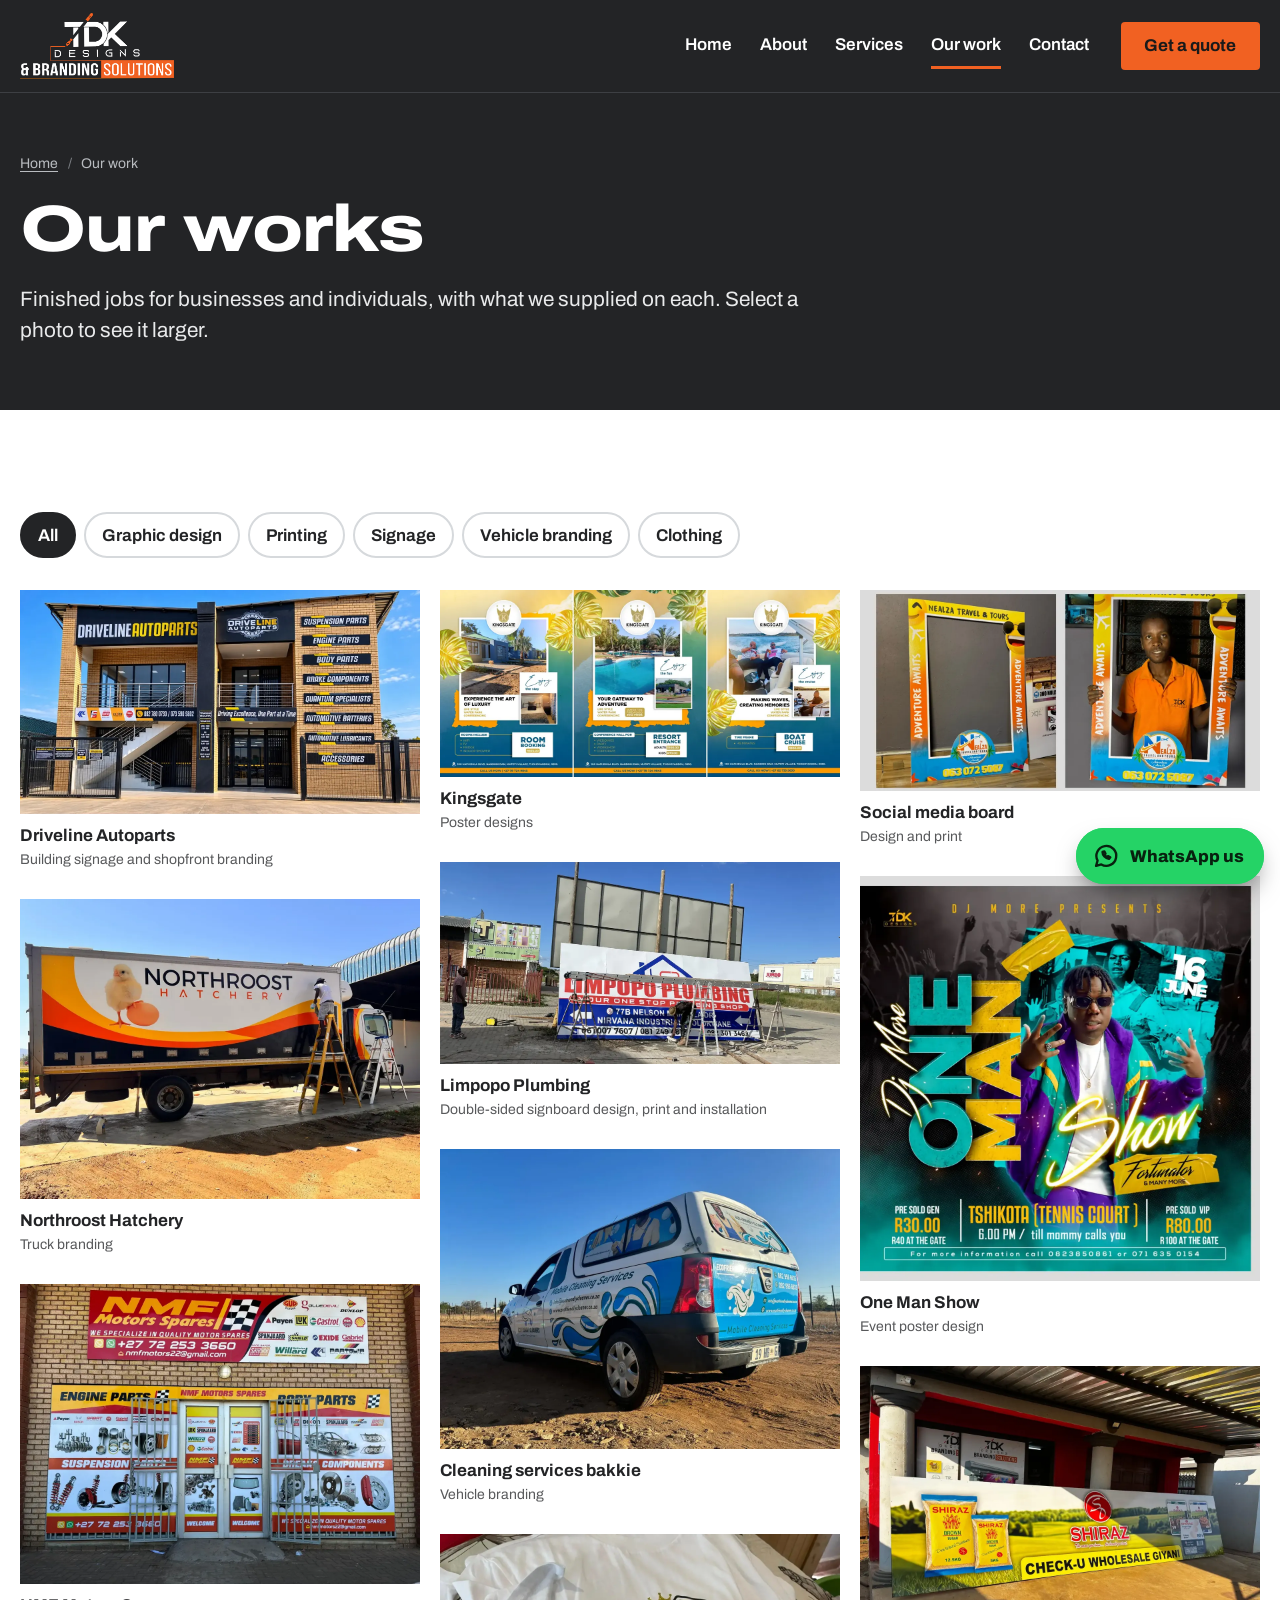
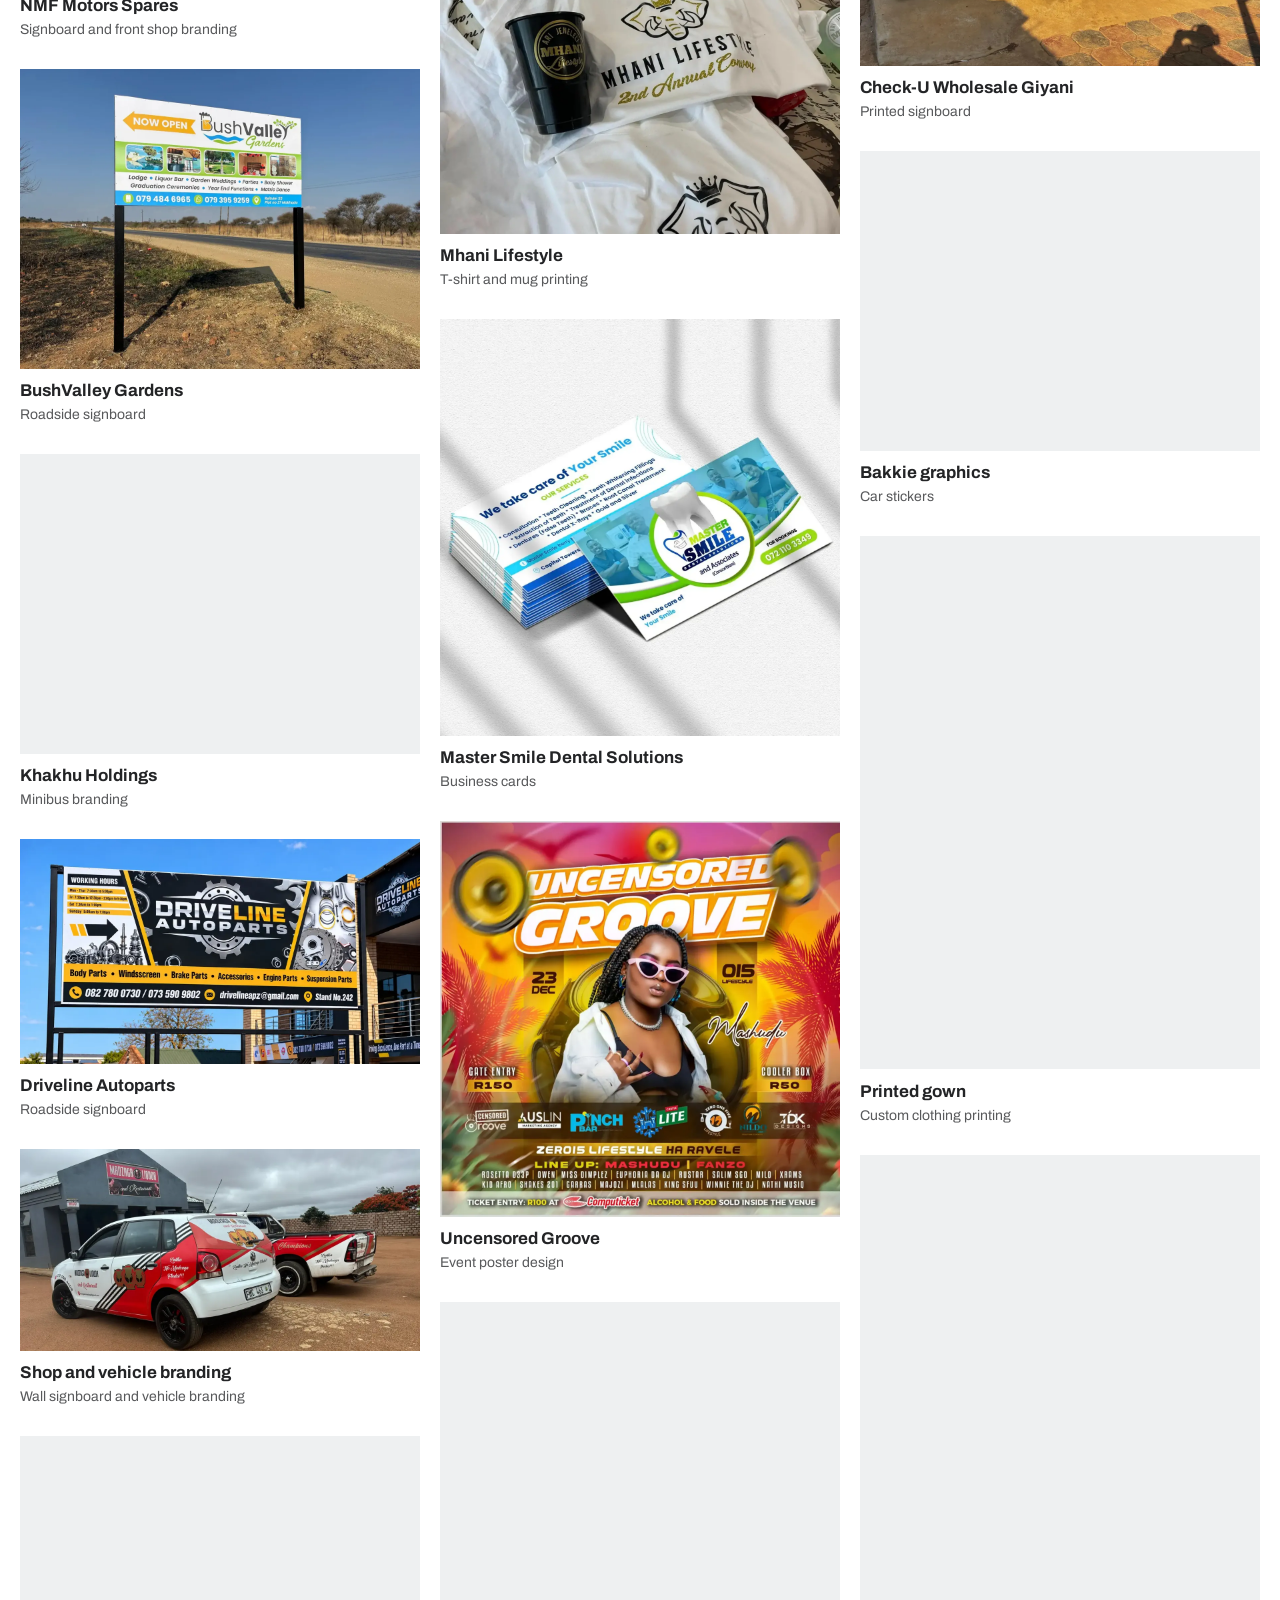
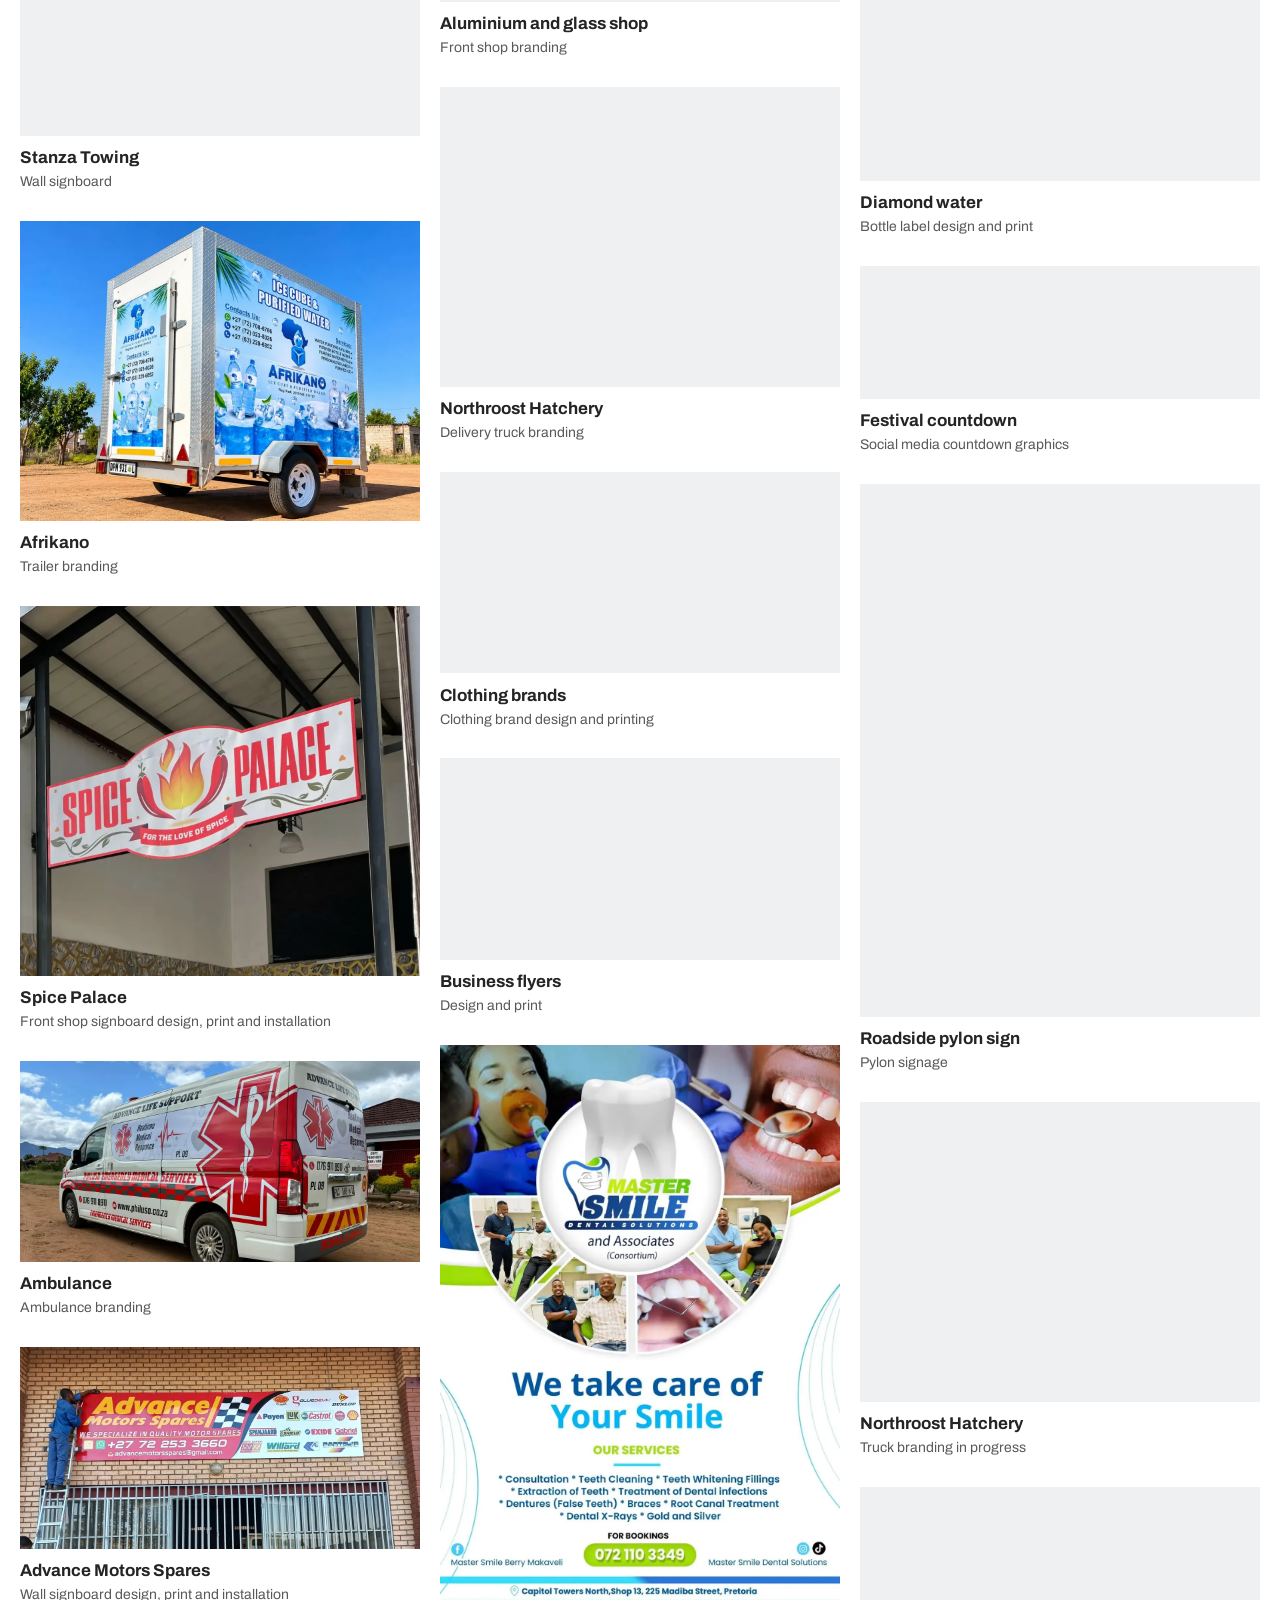
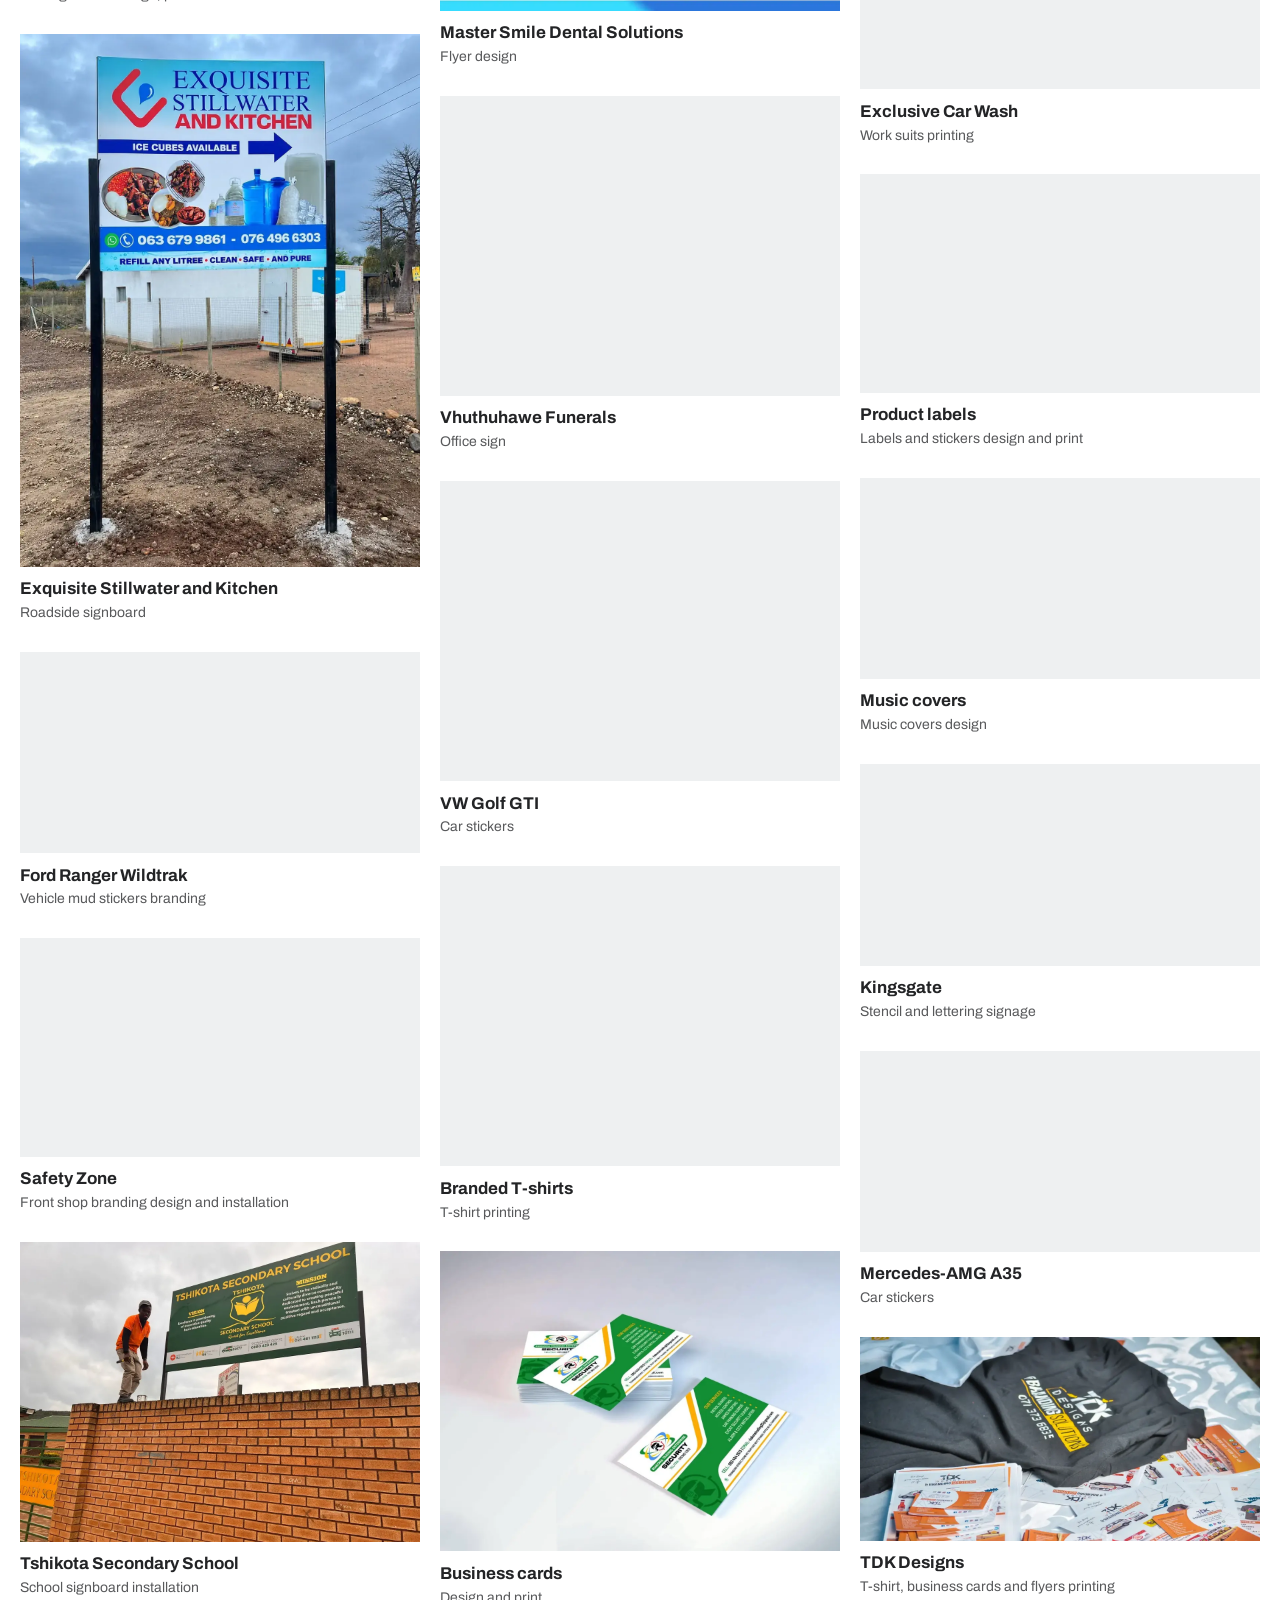
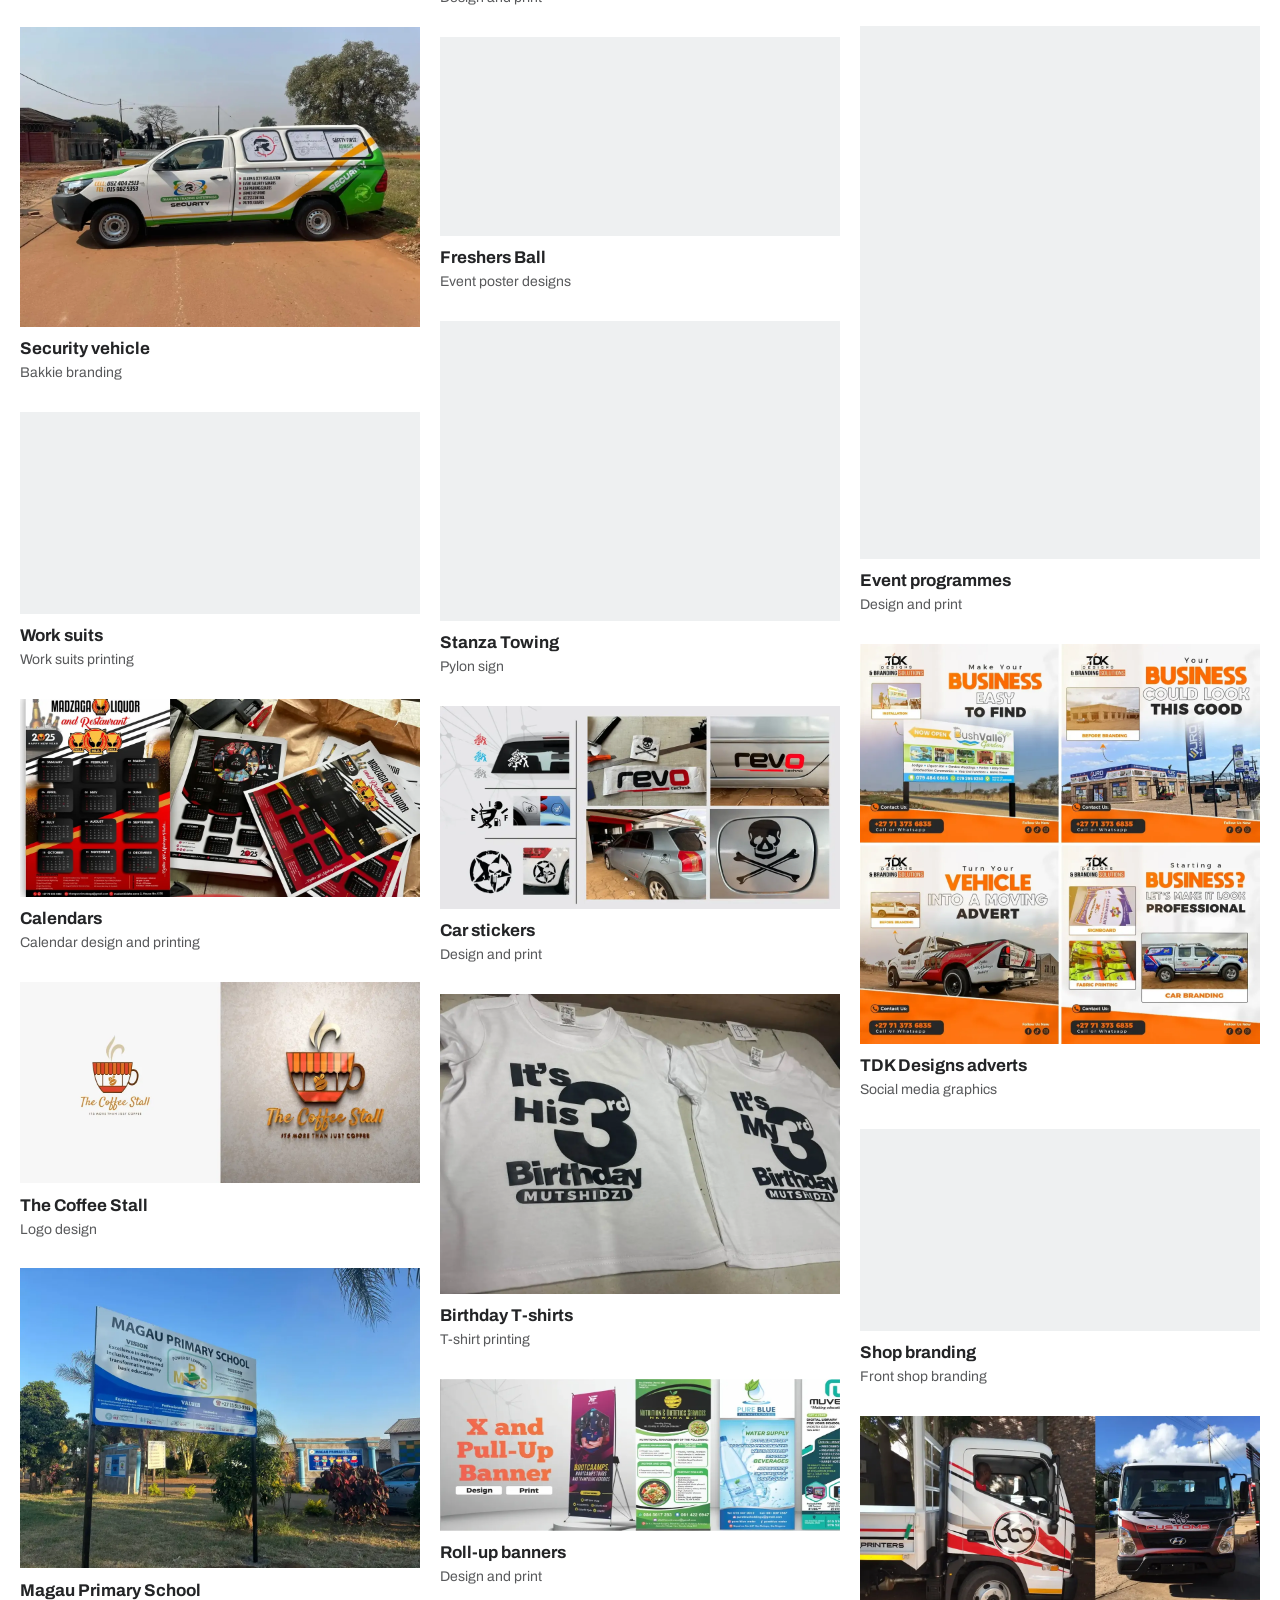
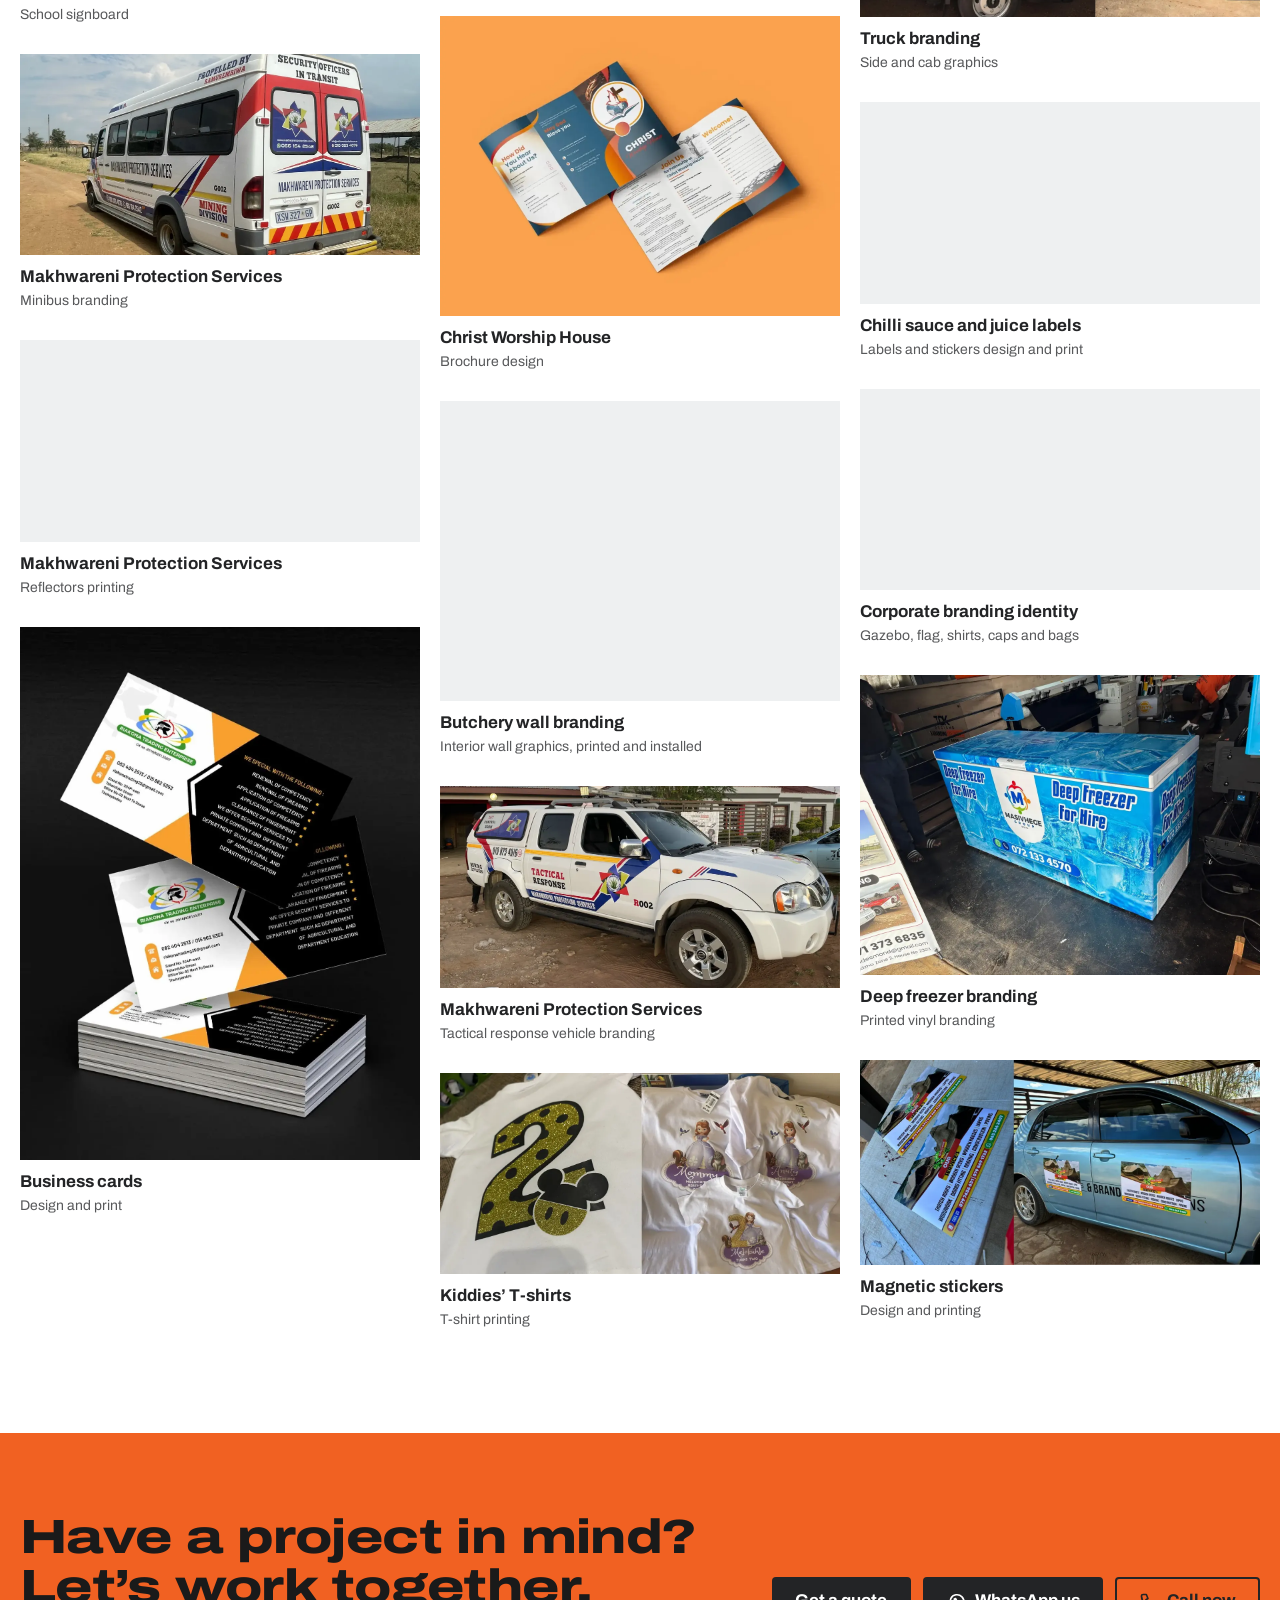
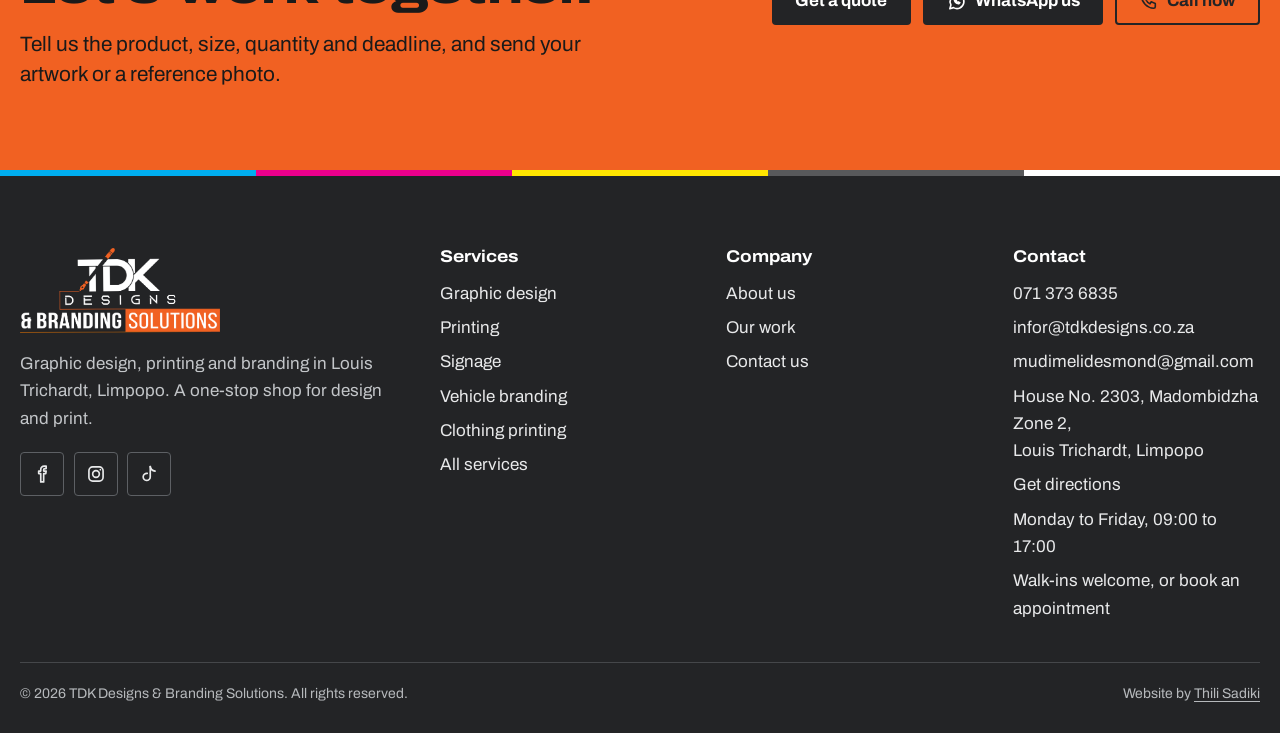
<file: work.html>
<!doctype html>
<html lang="en-ZA">
<head>
<meta charset="utf-8">

<meta name="viewport" content="width=device-width, initial-scale=1">
<title>Our work | TDK Designs and Branding Solutions</title>
<meta name="description" content="Logo designs, printing, signboards, vehicle branding and clothing printing by TDK Designs in Louis Trichardt, Limpopo.">
<meta property="og:type" content="website">
<meta property="og:site_name" content="TDK Designs &amp; Branding Solutions">
<meta property="og:title" content="Our work | TDK Designs and Branding Solutions">
<meta property="og:description" content="Logo designs, printing, signboards, vehicle branding and clothing printing by TDK Designs in Louis Trichardt, Limpopo.">
<meta name="theme-color" content="#f16122">
<link rel="icon" href="data:image/svg+xml,%3Csvg xmlns='http://www.w3.org/2000/svg' viewBox='0 0 64 64'%3E%3Crect width='64' height='64' rx='10' fill='%23f16122'/%3E%3Cpath fill='%23fff' d='M12 16h40v9H37v25H27V25H12z'/%3E%3Cpath fill='%23232426' d='M44 8l5 3-9 15-5-3z'/%3E%3C/svg%3E">
<link rel="preload" href="assets/fonts/archivo-variable.woff2" as="font" type="font/woff2" crossorigin>
<link rel="stylesheet" href="assets/css/site.css">
<script>if("IntersectionObserver" in window)document.documentElement.classList.add("js")</script>
</head>
<body>
<a class="skip" href="#main">Skip to content</a>
<header class="site-header on-dark">
  <div class="wrap site-header__in">
    <a class="brand" href="index.html" aria-label="TDK Designs and Branding Solutions home">
      <img src="assets/img/brand/tdk-designs-logo-white.png" width="1209" height="514" alt="TDK Designs &amp; Branding Solutions">
    </a>
    <button class="nav-toggle" type="button" aria-expanded="false" aria-controls="site-nav">
      <span class="nav-toggle__bars" aria-hidden="true"></span>Menu
    </button>
    <nav id="site-nav" class="site-nav" aria-label="Main">
      <ul><li><a href="index.html">Home</a></li><li><a href="about.html">About</a></li><li><a href="services.html">Services</a></li><li><a href="work.html" aria-current="page">Our work</a></li><li><a href="contact.html">Contact</a></li></ul>
      <a class="btn btn--primary" href="contact.html#quote">Get a quote</a>
    </nav>
  </div>
  <span class="progress" aria-hidden="true"></span>
</header>
<main id="main">
<section class="pagehead on-dark">
  <div class="wrap pagehead__in">
    <div>
      <nav aria-label="Breadcrumb"><ol class="crumbs"><li><a href="index.html">Home</a></li><li aria-current="page">Our work</li></ol></nav>
      <h1>Our works</h1>
      <p class="lead">Finished jobs for businesses and individuals, with what we supplied on each. Select a photo to see it larger.</p>
      
    </div>
    
  </div>
</section>

<section class="section" aria-labelledby="work-all">
  <div class="wrap">
    <h2 class="sr" id="work-all">All work</h2>
    <div class="filters" role="group" aria-label="Show work by type"><button class="filter" type="button" data-filter="all" aria-pressed="true">All</button><button class="filter" type="button" data-filter="design" aria-pressed="false">Graphic design</button><button class="filter" type="button" data-filter="print" aria-pressed="false">Printing</button><button class="filter" type="button" data-filter="signage" aria-pressed="false">Signage</button><button class="filter" type="button" data-filter="vehicles" aria-pressed="false">Vehicle branding</button><button class="filter" type="button" data-filter="clothing" aria-pressed="false">Clothing</button></div>
    <div class="gallery">
      <figure class="gallery__item" data-cat="signage"><a href="assets/img/work/driveline-building.webp" data-lightbox data-title="Driveline Autoparts" data-kind="Building signage and shopfront branding"><img src="assets/img/work/driveline-building.webp" width="1200" height="671" alt="Two-storey Driveline Autoparts building with black and yellow signage across the front" loading="lazy" decoding="async"></a><figcaption class="caption"><strong>Driveline Autoparts</strong><span>Building signage and shopfront branding</span></figcaption></figure><figure class="gallery__item" data-cat="vehicles"><a href="assets/img/work/northroost-truck.webp" data-lightbox data-title="Northroost Hatchery" data-kind="Truck branding"><img src="assets/img/work/northroost-truck.webp" width="1200" height="900" alt="Northroost Hatchery truck with orange and yellow branding along the whole side of the body" loading="lazy" decoding="async"></a><figcaption class="caption"><strong>Northroost Hatchery</strong><span>Truck branding</span></figcaption></figure><figure class="gallery__item" data-cat="signage"><a href="assets/img/work/nmf-motors-shopfront.webp" data-lightbox data-title="NMF Motors Spares" data-kind="Signboard and front shop branding"><img src="assets/img/work/nmf-motors-shopfront.webp" width="1200" height="900" alt="NMF Motors Spares shopfront with a red and yellow signboard and product graphics across the windows" loading="lazy" decoding="async"></a><figcaption class="caption"><strong>NMF Motors Spares</strong><span>Signboard and front shop branding</span></figcaption></figure><figure class="gallery__item" data-cat="signage"><a href="assets/img/work/bushvalley-signboard.webp" data-lightbox data-title="BushValley Gardens" data-kind="Roadside signboard"><img src="assets/img/work/bushvalley-signboard.webp" width="1200" height="900" alt="BushValley Gardens roadside signboard on black poles in open veld" loading="lazy" decoding="async"></a><figcaption class="caption"><strong>BushValley Gardens</strong><span>Roadside signboard</span></figcaption></figure><figure class="gallery__item" data-cat="vehicles"><a href="assets/img/work/khakhu-minibuses.webp" data-lightbox data-title="Khakhu Holdings" data-kind="Minibus branding"><img src="assets/img/work/khakhu-minibuses.webp" width="1200" height="900" alt="Two white Khakhu Holdings minibuses with black and gold branding" loading="lazy" decoding="async"></a><figcaption class="caption"><strong>Khakhu Holdings</strong><span>Minibus branding</span></figcaption></figure><figure class="gallery__item" data-cat="signage"><a href="assets/img/work/driveline-signboard.webp" data-lightbox data-title="Driveline Autoparts" data-kind="Roadside signboard"><img src="assets/img/work/driveline-signboard.webp" width="1200" height="676" alt="Large black and yellow Driveline Autoparts signboard on a steel frame beside the shop" loading="lazy" decoding="async"></a><figcaption class="caption"><strong>Driveline Autoparts</strong><span>Roadside signboard</span></figcaption></figure><figure class="gallery__item" data-cat="vehicles"><a href="assets/img/work/polo-and-signboard.webp" data-lightbox data-title="Shop and vehicle branding" data-kind="Wall signboard and vehicle branding"><img src="assets/img/work/polo-and-signboard.webp" width="1200" height="604" alt="Branded white hatchback and bakkie parked in front of a shop with a matching wall signboard" loading="lazy" decoding="async"></a><figcaption class="caption"><strong>Shop and vehicle branding</strong><span>Wall signboard and vehicle branding</span></figcaption></figure><figure class="gallery__item" data-cat="signage"><a href="assets/img/work/stanza-towing-wall.webp" data-lightbox data-title="Stanza Towing" data-kind="Wall signboard"><img src="assets/img/work/stanza-towing-wall.webp" width="1200" height="900" alt="Black, white and red Stanza Towing signboard mounted above a white wall" loading="lazy" decoding="async"></a><figcaption class="caption"><strong>Stanza Towing</strong><span>Wall signboard</span></figcaption></figure><figure class="gallery__item" data-cat="vehicles"><a href="assets/img/work/afrikano-trailer.webp" data-lightbox data-title="Afrikano" data-kind="Trailer branding"><img src="assets/img/work/afrikano-trailer.webp" width="1200" height="900" alt="Box trailer branded for Afrikano ice cubes and purified water" loading="lazy" decoding="async"></a><figcaption class="caption"><strong>Afrikano</strong><span>Trailer branding</span></figcaption></figure><figure class="gallery__item" data-cat="signage"><a href="assets/img/work/spice-palace-sign.webp" data-lightbox data-title="Spice Palace" data-kind="Front shop signboard design, print and installation"><img src="assets/img/work/spice-palace-sign.webp" width="1200" height="1110" alt="Shaped red and white Spice Palace signboard with a flame logo mounted on a building" loading="lazy" decoding="async"></a><figcaption class="caption"><strong>Spice Palace</strong><span>Front shop signboard design, print and installation</span></figcaption></figure><figure class="gallery__item" data-cat="vehicles"><a href="assets/img/work/ambulance.webp" data-lightbox data-title="Ambulance" data-kind="Ambulance branding"><img src="assets/img/work/ambulance.webp" width="1200" height="604" alt="White ambulance with red medical services branding along the side" loading="lazy" decoding="async"></a><figcaption class="caption"><strong>Ambulance</strong><span>Ambulance branding</span></figcaption></figure><figure class="gallery__item" data-cat="signage"><a href="assets/img/work/advance-motors-sign.webp" data-lightbox data-title="Advance Motors Spares" data-kind="Wall signboard design, print and installation"><img src="assets/img/work/advance-motors-sign.webp" width="1200" height="604" alt="Installer on a ladder fitting a wide Advance Motors Spares signboard to a brick shopfront" loading="lazy" decoding="async"></a><figcaption class="caption"><strong>Advance Motors Spares</strong><span>Wall signboard design, print and installation</span></figcaption></figure><figure class="gallery__item" data-cat="signage"><a href="assets/img/work/exquisite-signboard.webp" data-lightbox data-title="Exquisite Stillwater and Kitchen" data-kind="Roadside signboard"><img src="assets/img/work/exquisite-signboard.webp" width="1086" height="1448" alt="Exquisite Stillwater and Kitchen signboard mounted on two black poles" loading="lazy" decoding="async"></a><figcaption class="caption"><strong>Exquisite Stillwater and Kitchen</strong><span>Roadside signboard</span></figcaption></figure><figure class="gallery__item" data-cat="vehicles"><a href="assets/img/work/ranger-wrap.webp" data-lightbox data-title="Ford Ranger Wildtrak" data-kind="Vehicle mud stickers branding"><img src="assets/img/work/ranger-wrap.webp" width="1200" height="604" alt="White Ford Ranger Wildtrak bakkie with black mud-splash stickers along the side and tailgate" loading="lazy" decoding="async"></a><figcaption class="caption"><strong>Ford Ranger Wildtrak</strong><span>Vehicle mud stickers branding</span></figcaption></figure><figure class="gallery__item" data-cat="signage"><a href="assets/img/work/safety-zone-shopfront.webp" data-lightbox data-title="Safety Zone" data-kind="Front shop branding design and installation"><img src="assets/img/work/safety-zone-shopfront.webp" width="1200" height="656" alt="Safety Zone shopfront with product graphics covering the windows and a signboard above" loading="lazy" decoding="async"></a><figcaption class="caption"><strong>Safety Zone</strong><span>Front shop branding design and installation</span></figcaption></figure><figure class="gallery__item" data-cat="signage"><a href="assets/img/work/tshikota-school-signboard.webp" data-lightbox data-title="Tshikota Secondary School" data-kind="School signboard installation"><img src="assets/img/work/tshikota-school-signboard.webp" width="1200" height="900" alt="Installer standing on a brick wall fitting a green Tshikota Secondary School signboard" loading="lazy" decoding="async"></a><figcaption class="caption"><strong>Tshikota Secondary School</strong><span>School signboard installation</span></figcaption></figure><figure class="gallery__item" data-cat="vehicles"><a href="assets/img/work/security-bakkie.webp" data-lightbox data-title="Security vehicle" data-kind="Bakkie branding"><img src="assets/img/work/security-bakkie.webp" width="1200" height="900" alt="White bakkie with green and orange security company branding" loading="lazy" decoding="async"></a><figcaption class="caption"><strong>Security vehicle</strong><span>Bakkie branding</span></figcaption></figure><figure class="gallery__item" data-cat="clothing"><a href="assets/img/work/work-suits.webp" data-lightbox data-title="Work suits" data-kind="Work suits printing"><img src="assets/img/work/work-suits.webp" width="1200" height="606" alt="Printed work suits, including an orange and black TDK Designs jacket seen from the back" loading="lazy" decoding="async"></a><figcaption class="caption"><strong>Work suits</strong><span>Work suits printing</span></figcaption></figure><figure class="gallery__item" data-cat="print"><a href="assets/img/work/calendars.webp" data-lightbox data-title="Calendars" data-kind="Calendar design and printing"><img src="assets/img/work/calendars.webp" width="1200" height="592" alt="Printed 2025 wall calendars in red and black laid out on a table" loading="lazy" decoding="async"></a><figcaption class="caption"><strong>Calendars</strong><span>Calendar design and printing</span></figcaption></figure><figure class="gallery__item" data-cat="design"><a href="assets/img/work/coffee-stall-logo.webp" data-lightbox data-title="The Coffee Stall" data-kind="Logo design"><img src="assets/img/work/coffee-stall-logo.webp" width="1200" height="605" alt="The Coffee Stall logo shown flat and as a 3D sign on a wall" loading="lazy" decoding="async"></a><figcaption class="caption"><strong>The Coffee Stall</strong><span>Logo design</span></figcaption></figure><figure class="gallery__item" data-cat="signage"><a href="assets/img/work/magau-school-signboard.webp" data-lightbox data-title="Magau Primary School" data-kind="School signboard"><img src="assets/img/work/magau-school-signboard.webp" width="1200" height="900" alt="Blue and white Magau Primary School signboard on poles at the school entrance" loading="lazy" decoding="async"></a><figcaption class="caption"><strong>Magau Primary School</strong><span>School signboard</span></figcaption></figure><figure class="gallery__item" data-cat="vehicles"><a href="assets/img/work/makhwareni-minibus.webp" data-lightbox data-title="Makhwareni Protection Services" data-kind="Minibus branding"><img src="assets/img/work/makhwareni-minibus.webp" width="1200" height="605" alt="White minibus with red, blue and yellow security branding for Makhwareni Protection Services" loading="lazy" decoding="async"></a><figcaption class="caption"><strong>Makhwareni Protection Services</strong><span>Minibus branding</span></figcaption></figure><figure class="gallery__item" data-cat="clothing"><a href="assets/img/work/reflector-vests.webp" data-lightbox data-title="Makhwareni Protection Services" data-kind="Reflectors printing"><img src="assets/img/work/reflector-vests.webp" width="1200" height="605" alt="Stacks of printed reflective vests beside yellow hard hats carrying the Makhwareni Protection Services logo" loading="lazy" decoding="async"></a><figcaption class="caption"><strong>Makhwareni Protection Services</strong><span>Reflectors printing</span></figcaption></figure><figure class="gallery__item" data-cat="print"><a href="assets/img/work/business-cards-black.webp" data-lightbox data-title="Business cards" data-kind="Design and print"><img src="assets/img/work/business-cards-black.webp" width="1125" height="1500" alt="Stack of black, white and orange business cards" loading="lazy" decoding="async"></a><figcaption class="caption"><strong>Business cards</strong><span>Design and print</span></figcaption></figure><figure class="gallery__item" data-cat="design"><a href="assets/img/work/kingsgate-posters.webp" data-lightbox data-title="Kingsgate" data-kind="Poster designs"><img src="assets/img/work/kingsgate-posters.webp" width="1200" height="562" alt="Three Kingsgate resort posters in blue and gold" loading="lazy" decoding="async"></a><figcaption class="caption"><strong>Kingsgate</strong><span>Poster designs</span></figcaption></figure><figure class="gallery__item" data-cat="signage"><a href="assets/img/work/limpopo-plumbing-sign.webp" data-lightbox data-title="Limpopo Plumbing" data-kind="Double-sided signboard design, print and installation"><img src="assets/img/work/limpopo-plumbing-sign.webp" width="1200" height="605" alt="Large Limpopo Plumbing signboard being installed at the roadside under a blue sky" loading="lazy" decoding="async"></a><figcaption class="caption"><strong>Limpopo Plumbing</strong><span>Double-sided signboard design, print and installation</span></figcaption></figure><figure class="gallery__item" data-cat="vehicles"><a href="assets/img/work/cleaning-services-bakkie.webp" data-lightbox data-title="Cleaning services bakkie" data-kind="Vehicle branding"><img src="assets/img/work/cleaning-services-bakkie.webp" width="1200" height="900" alt="White bakkie and canopy with blue wave branding for a cleaning service" loading="lazy" decoding="async"></a><figcaption class="caption"><strong>Cleaning services bakkie</strong><span>Vehicle branding</span></figcaption></figure><figure class="gallery__item" data-cat="clothing"><a href="assets/img/work/mhani-lifestyle-tshirt-mug.webp" data-lightbox data-title="Mhani Lifestyle" data-kind="T-shirt and mug printing"><img src="assets/img/work/mhani-lifestyle-tshirt-mug.webp" width="1200" height="900" alt="White Mhani Lifestyle T-shirt with a matching black printed mug" loading="lazy" decoding="async"></a><figcaption class="caption"><strong>Mhani Lifestyle</strong><span>T-shirt and mug printing</span></figcaption></figure><figure class="gallery__item" data-cat="print"><a href="assets/img/work/master-smile-business-cards.webp" data-lightbox data-title="Master Smile Dental Solutions" data-kind="Business cards"><img src="assets/img/work/master-smile-business-cards.webp" width="1200" height="1250" alt="Stack of blue and green Master Smile Dental Solutions business cards" loading="lazy" decoding="async"></a><figcaption class="caption"><strong>Master Smile Dental Solutions</strong><span>Business cards</span></figcaption></figure><figure class="gallery__item" data-cat="design"><a href="assets/img/work/uncensored-groove-poster.webp" data-lightbox data-title="Uncensored Groove" data-kind="Event poster design"><img src="assets/img/work/uncensored-groove-poster.webp" width="1200" height="1188" alt="Colourful event poster for Uncensored Groove with speakers, palm leaves and the line-up" loading="lazy" decoding="async"></a><figcaption class="caption"><strong>Uncensored Groove</strong><span>Event poster design</span></figcaption></figure><figure class="gallery__item" data-cat="signage"><a href="assets/img/work/aluminium-shopfront.webp" data-lightbox data-title="Aluminium and glass shop" data-kind="Front shop branding"><img src="assets/img/work/aluminium-shopfront.webp" width="1200" height="900" alt="Shopfront with red and grey printed graphics across the windows and doors" loading="lazy" decoding="async"></a><figcaption class="caption"><strong>Aluminium and glass shop</strong><span>Front shop branding</span></figcaption></figure><figure class="gallery__item" data-cat="vehicles"><a href="assets/img/work/northroost-delivery-truck.webp" data-lightbox data-title="Northroost Hatchery" data-kind="Delivery truck branding"><img src="assets/img/work/northroost-delivery-truck.webp" width="1200" height="900" alt="Small Northroost Hatchery delivery truck with a branded box body" loading="lazy" decoding="async"></a><figcaption class="caption"><strong>Northroost Hatchery</strong><span>Delivery truck branding</span></figcaption></figure><figure class="gallery__item" data-cat="clothing"><a href="assets/img/work/clothing-brand.webp" data-lightbox data-title="Clothing brands" data-kind="Clothing brand design and printing"><img src="assets/img/work/clothing-brand.webp" width="1200" height="604" alt="Black T-shirt with a red circular print beside a grey hoodie with a round logo" loading="lazy" decoding="async"></a><figcaption class="caption"><strong>Clothing brands</strong><span>Clothing brand design and printing</span></figcaption></figure><figure class="gallery__item" data-cat="print"><a href="assets/img/work/business-flyers.webp" data-lightbox data-title="Business flyers" data-kind="Design and print"><img src="assets/img/work/business-flyers.webp" width="1200" height="605" alt="Two printed business flyers, one green and one teal, with photos and service lists" loading="lazy" decoding="async"></a><figcaption class="caption"><strong>Business flyers</strong><span>Design and print</span></figcaption></figure><figure class="gallery__item" data-cat="design"><a href="assets/img/work/master-smile-flyer.webp" data-lightbox data-title="Master Smile Dental Solutions" data-kind="Flyer design"><img src="assets/img/work/master-smile-flyer.webp" width="1060" height="1500" alt="Master Smile Dental Solutions flyer listing dental services" loading="lazy" decoding="async"></a><figcaption class="caption"><strong>Master Smile Dental Solutions</strong><span>Flyer design</span></figcaption></figure><figure class="gallery__item" data-cat="signage"><a href="assets/img/work/vhuthuhawe-office-sign.webp" data-lightbox data-title="Vhuthuhawe Funerals" data-kind="Office sign"><img src="assets/img/work/vhuthuhawe-office-sign.webp" width="1200" height="900" alt="Black wall-mounted Vhuthuhawe Funerals sign showing working hours and contact numbers" loading="lazy" decoding="async"></a><figcaption class="caption"><strong>Vhuthuhawe Funerals</strong><span>Office sign</span></figcaption></figure><figure class="gallery__item" data-cat="vehicles"><a href="assets/img/work/golf-gti-stickers.webp" data-lightbox data-title="VW Golf GTI" data-kind="Car stickers"><img src="assets/img/work/golf-gti-stickers.webp" width="1200" height="900" alt="Silver VW Golf GTI with dark patterned side stickers" loading="lazy" decoding="async"></a><figcaption class="caption"><strong>VW Golf GTI</strong><span>Car stickers</span></figcaption></figure><figure class="gallery__item" data-cat="clothing"><a href="assets/img/work/branded-tshirts-black.webp" data-lightbox data-title="Branded T-shirts" data-kind="T-shirt printing"><img src="assets/img/work/branded-tshirts-black.webp" width="1200" height="900" alt="Two black T-shirts printed with a business logo in pink and white" loading="lazy" decoding="async"></a><figcaption class="caption"><strong>Branded T-shirts</strong><span>T-shirt printing</span></figcaption></figure><figure class="gallery__item" data-cat="print"><a href="assets/img/work/business-cards-green.webp" data-lightbox data-title="Business cards" data-kind="Design and print"><img src="assets/img/work/business-cards-green.webp" width="1200" height="900" alt="Green and white business cards laid out on a table" loading="lazy" decoding="async"></a><figcaption class="caption"><strong>Business cards</strong><span>Design and print</span></figcaption></figure><figure class="gallery__item" data-cat="design"><a href="assets/img/work/freshers-ball-posters.webp" data-lightbox data-title="Freshers Ball" data-kind="Event poster designs"><img src="assets/img/work/freshers-ball-posters.webp" width="1200" height="598" alt="Two blue Freshers Ball event posters" loading="lazy" decoding="async"></a><figcaption class="caption"><strong>Freshers Ball</strong><span>Event poster designs</span></figcaption></figure><figure class="gallery__item" data-cat="signage"><a href="assets/img/work/stanza-towing-pylon.webp" data-lightbox data-title="Stanza Towing" data-kind="Pylon sign"><img src="assets/img/work/stanza-towing-pylon.webp" width="1200" height="900" alt="Tall, narrow Stanza Towing pylon sign standing outside a white wall" loading="lazy" decoding="async"></a><figcaption class="caption"><strong>Stanza Towing</strong><span>Pylon sign</span></figcaption></figure><figure class="gallery__item" data-cat="vehicles"><a href="assets/img/work/car-stickers.webp" data-lightbox data-title="Car stickers" data-kind="Design and print"><img src="assets/img/work/car-stickers.webp" width="1200" height="608" alt="Collage of cut vinyl car stickers on windows and bodywork" loading="lazy" decoding="async"></a><figcaption class="caption"><strong>Car stickers</strong><span>Design and print</span></figcaption></figure><figure class="gallery__item" data-cat="clothing"><a href="assets/img/work/birthday-tshirts.webp" data-lightbox data-title="Birthday T-shirts" data-kind="T-shirt printing"><img src="assets/img/work/birthday-tshirts.webp" width="1200" height="900" alt="White matching T-shirts printed for a third birthday" loading="lazy" decoding="async"></a><figcaption class="caption"><strong>Birthday T-shirts</strong><span>T-shirt printing</span></figcaption></figure><figure class="gallery__item" data-cat="print"><a href="assets/img/work/pull-up-banners.webp" data-lightbox data-title="Roll-up banners" data-kind="Design and print"><img src="assets/img/work/pull-up-banners.webp" width="1200" height="457" alt="Promotional graphic showing several roll-up and X-banner designs" loading="lazy" decoding="async"></a><figcaption class="caption"><strong>Roll-up banners</strong><span>Design and print</span></figcaption></figure><figure class="gallery__item" data-cat="design"><a href="assets/img/work/christ-worship-brochure.webp" data-lightbox data-title="Christ Worship House" data-kind="Brochure design"><img src="assets/img/work/christ-worship-brochure.webp" width="1200" height="899" alt="Folded Christ Worship House brochures in blue and orange" loading="lazy" decoding="async"></a><figcaption class="caption"><strong>Christ Worship House</strong><span>Brochure design</span></figcaption></figure><figure class="gallery__item" data-cat="signage"><a href="assets/img/work/butchery-wall-branding.webp" data-lightbox data-title="Butchery wall branding" data-kind="Interior wall graphics, printed and installed"><img src="assets/img/work/butchery-wall-branding.webp" width="1200" height="900" alt="Installer on a ladder applying a band of meat graphics along the top of a shop wall" loading="lazy" decoding="async"></a><figcaption class="caption"><strong>Butchery wall branding</strong><span>Interior wall graphics, printed and installed</span></figcaption></figure><figure class="gallery__item" data-cat="vehicles"><a href="assets/img/work/makhwareni-bakkie.webp" data-lightbox data-title="Makhwareni Protection Services" data-kind="Tactical response vehicle branding"><img src="assets/img/work/makhwareni-bakkie.webp" width="1200" height="605" alt="White double-cab bakkie with tactical response branding in red, blue and yellow" loading="lazy" decoding="async"></a><figcaption class="caption"><strong>Makhwareni Protection Services</strong><span>Tactical response vehicle branding</span></figcaption></figure><figure class="gallery__item" data-cat="clothing"><a href="assets/img/work/kiddies-tshirts.webp" data-lightbox data-title="Kiddies’ T-shirts" data-kind="T-shirt printing"><img src="assets/img/work/kiddies-tshirts.webp" width="1200" height="604" alt="White children’s birthday T-shirts printed with a gold glitter number two and cartoon characters" loading="lazy" decoding="async"></a><figcaption class="caption"><strong>Kiddies’ T-shirts</strong><span>T-shirt printing</span></figcaption></figure><figure class="gallery__item" data-cat="print"><a href="assets/img/work/social-media-board.webp" data-lightbox data-title="Social media board" data-kind="Design and print"><img src="assets/img/work/social-media-board.webp" width="1200" height="604" alt="Large printed selfie frame for a travel company, shown empty and with a person posing in it" loading="lazy" decoding="async"></a><figcaption class="caption"><strong>Social media board</strong><span>Design and print</span></figcaption></figure><figure class="gallery__item" data-cat="design"><a href="assets/img/work/one-man-show-poster.webp" data-lightbox data-title="One Man Show" data-kind="Event poster design"><img src="assets/img/work/one-man-show-poster.webp" width="1200" height="1214" alt="Teal and purple poster for a One Man Show event with the date, venue and ticket prices" loading="lazy" decoding="async"></a><figcaption class="caption"><strong>One Man Show</strong><span>Event poster design</span></figcaption></figure><figure class="gallery__item" data-cat="signage"><a href="assets/img/work/check-u-wholesale-sign.webp" data-lightbox data-title="Check-U Wholesale Giyani" data-kind="Printed signboard"><img src="assets/img/work/check-u-wholesale-sign.webp" width="1200" height="900" alt="Wide printed signboard for Check-U Wholesale Giyani resting against a low wall" loading="lazy" decoding="async"></a><figcaption class="caption"><strong>Check-U Wholesale Giyani</strong><span>Printed signboard</span></figcaption></figure><figure class="gallery__item" data-cat="vehicles"><a href="assets/img/work/blue-bakkie-graphics.webp" data-lightbox data-title="Bakkie graphics" data-kind="Car stickers"><img src="assets/img/work/blue-bakkie-graphics.webp" width="1200" height="900" alt="Blue bakkie with light blue graphics along the load bed" loading="lazy" decoding="async"></a><figcaption class="caption"><strong>Bakkie graphics</strong><span>Car stickers</span></figcaption></figure><figure class="gallery__item" data-cat="clothing"><a href="assets/img/work/printed-gown.webp" data-lightbox data-title="Printed gown" data-kind="Custom clothing printing"><img src="assets/img/work/printed-gown.webp" width="1125" height="1500" alt="White gown with a red printed name design on the back" loading="lazy" decoding="async"></a><figcaption class="caption"><strong>Printed gown</strong><span>Custom clothing printing</span></figcaption></figure><figure class="gallery__item" data-cat="print"><a href="assets/img/work/diamond-water-label.webp" data-lightbox data-title="Diamond water" data-kind="Bottle label design and print"><img src="assets/img/work/diamond-water-label.webp" width="958" height="1500" alt="Water bottle with a blue Diamond label, shown with the flat label design" loading="lazy" decoding="async"></a><figcaption class="caption"><strong>Diamond water</strong><span>Bottle label design and print</span></figcaption></figure><figure class="gallery__item" data-cat="design"><a href="assets/img/work/heritage-festival-countdown.webp" data-lightbox data-title="Festival countdown" data-kind="Social media countdown graphics"><img src="assets/img/work/heritage-festival-countdown.webp" width="1200" height="398" alt="Three countdown graphics showing 14, 7 and 3 days to go" loading="lazy" decoding="async"></a><figcaption class="caption"><strong>Festival countdown</strong><span>Social media countdown graphics</span></figcaption></figure><figure class="gallery__item" data-cat="signage"><a href="assets/img/work/roadside-pylon-sign.webp" data-lightbox data-title="Roadside pylon sign" data-kind="Pylon signage"><img src="assets/img/work/roadside-pylon-sign.webp" width="1086" height="1448" alt="Tall blue pylon sign beside a main road" loading="lazy" decoding="async"></a><figcaption class="caption"><strong>Roadside pylon sign</strong><span>Pylon signage</span></figcaption></figure><figure class="gallery__item" data-cat="vehicles"><a href="assets/img/work/northroost-truck-install.webp" data-lightbox data-title="Northroost Hatchery" data-kind="Truck branding in progress"><img src="assets/img/work/northroost-truck-install.webp" width="1200" height="900" alt="Installers on ladders applying Northroost branding to the side of a truck" loading="lazy" decoding="async"></a><figcaption class="caption"><strong>Northroost Hatchery</strong><span>Truck branding in progress</span></figcaption></figure><figure class="gallery__item" data-cat="clothing"><a href="assets/img/work/car-wash-workwear.webp" data-lightbox data-title="Exclusive Car Wash" data-kind="Work suits printing"><img src="assets/img/work/car-wash-workwear.webp" width="1200" height="607" alt="Folded orange workwear printed with the Exclusive Car Wash logo in black" loading="lazy" decoding="async"></a><figcaption class="caption"><strong>Exclusive Car Wash</strong><span>Work suits printing</span></figcaption></figure><figure class="gallery__item" data-cat="print"><a href="assets/img/work/jar-labels.webp" data-lightbox data-title="Product labels" data-kind="Labels and stickers design and print"><img src="assets/img/work/jar-labels.webp" width="1200" height="656" alt="Hand holding two tubs with round printed product labels" loading="lazy" decoding="async"></a><figcaption class="caption"><strong>Product labels</strong><span>Labels and stickers design and print</span></figcaption></figure><figure class="gallery__item" data-cat="design"><a href="assets/img/work/music-covers.webp" data-lightbox data-title="Music covers" data-kind="Music covers design"><img src="assets/img/work/music-covers.webp" width="1200" height="603" alt="Two music cover designs side by side, titled Grateful and Part Ways" loading="lazy" decoding="async"></a><figcaption class="caption"><strong>Music covers</strong><span>Music covers design</span></figcaption></figure><figure class="gallery__item" data-cat="signage"><a href="assets/img/work/kingsgate-lettering.webp" data-lightbox data-title="Kingsgate" data-kind="Stencil and lettering signage"><img src="assets/img/work/kingsgate-lettering.webp" width="1200" height="604" alt="Kingsgate entrance wall with raised lettering, shown in grey and in blue" loading="lazy" decoding="async"></a><figcaption class="caption"><strong>Kingsgate</strong><span>Stencil and lettering signage</span></figcaption></figure><figure class="gallery__item" data-cat="vehicles"><a href="assets/img/work/a35-stripes.webp" data-lightbox data-title="Mercedes-AMG A35" data-kind="Car stickers"><img src="assets/img/work/a35-stripes.webp" width="1200" height="605" alt="Grey Mercedes-AMG A35 hatchback with dark side stripe stickers" loading="lazy" decoding="async"></a><figcaption class="caption"><strong>Mercedes-AMG A35</strong><span>Car stickers</span></figcaption></figure><figure class="gallery__item" data-cat="clothing"><a href="assets/img/work/tdk-tshirt.webp" data-lightbox data-title="TDK Designs" data-kind="T-shirt, business cards and flyers printing"><img src="assets/img/work/tdk-tshirt.webp" width="1200" height="610" alt="Black T-shirt printed with the TDK Designs logo, lying on printed flyers and business cards" loading="lazy" decoding="async"></a><figcaption class="caption"><strong>TDK Designs</strong><span>T-shirt, business cards and flyers printing</span></figcaption></figure><figure class="gallery__item" data-cat="print"><a href="assets/img/work/event-programmes.webp" data-lightbox data-title="Event programmes" data-kind="Design and print"><img src="assets/img/work/event-programmes.webp" width="1125" height="1500" alt="Hand holding printed yellow and white event programme cards" loading="lazy" decoding="async"></a><figcaption class="caption"><strong>Event programmes</strong><span>Design and print</span></figcaption></figure><figure class="gallery__item" data-cat="design"><a href="assets/img/work/tdk-social-adverts.webp" data-lightbox data-title="TDK Designs adverts" data-kind="Social media graphics"><img src="assets/img/work/tdk-social-adverts.webp" width="1200" height="1200" alt="Four orange and white TDK Designs adverts for signboards, shop branding and vehicle branding" loading="lazy" decoding="async"></a><figcaption class="caption"><strong>TDK Designs adverts</strong><span>Social media graphics</span></figcaption></figure><figure class="gallery__item" data-cat="signage"><a href="assets/img/work/salon-shopfront.webp" data-lightbox data-title="Shop branding" data-kind="Front shop branding"><img src="assets/img/work/salon-shopfront.webp" width="1200" height="604" alt="Salon entrance with printed vinyl panels on the glass either side of the door" loading="lazy" decoding="async"></a><figcaption class="caption"><strong>Shop branding</strong><span>Front shop branding</span></figcaption></figure><figure class="gallery__item" data-cat="vehicles"><a href="assets/img/work/truck-branding.webp" data-lightbox data-title="Truck branding" data-kind="Side and cab graphics"><img src="assets/img/work/truck-branding.webp" width="1200" height="604" alt="Hyundai truck with red, white and black branding, shown from the side and from the front" loading="lazy" decoding="async"></a><figcaption class="caption"><strong>Truck branding</strong><span>Side and cab graphics</span></figcaption></figure><figure class="gallery__item" data-cat="print"><a href="assets/img/work/sauce-labels.webp" data-lightbox data-title="Chilli sauce and juice labels" data-kind="Labels and stickers design and print"><img src="assets/img/work/sauce-labels.webp" width="1200" height="605" alt="Bottles of chilli sauce and apple juice shown with their printed label designs" loading="lazy" decoding="async"></a><figcaption class="caption"><strong>Chilli sauce and juice labels</strong><span>Labels and stickers design and print</span></figcaption></figure><figure class="gallery__item" data-cat="design"><a href="assets/img/work/corporate-branding-kit.webp" data-lightbox data-title="Corporate branding identity" data-kind="Gazebo, flag, shirts, caps and bags"><img src="assets/img/work/corporate-branding-kit.webp" width="1200" height="604" alt="Branded gazebo, feather flag, T-shirts, caps and tote bag in green and white" loading="lazy" decoding="async"></a><figcaption class="caption"><strong>Corporate branding identity</strong><span>Gazebo, flag, shirts, caps and bags</span></figcaption></figure><figure class="gallery__item" data-cat="print"><a href="assets/img/work/branded-deep-freezer.webp" data-lightbox data-title="Deep freezer branding" data-kind="Printed vinyl branding"><img src="assets/img/work/branded-deep-freezer.webp" width="1200" height="900" alt="Chest freezer wrapped in blue ice graphics reading Deep Freezer for Hire" loading="lazy" decoding="async"></a><figcaption class="caption"><strong>Deep freezer branding</strong><span>Printed vinyl branding</span></figcaption></figure><figure class="gallery__item" data-cat="print"><a href="assets/img/work/magnetic-stickers.webp" data-lightbox data-title="Magnetic stickers" data-kind="Design and printing"><img src="assets/img/work/magnetic-stickers.webp" width="1200" height="614" alt="Printed magnetic sign on a table and fitted to the door of a blue car" loading="lazy" decoding="async"></a><figcaption class="caption"><strong>Magnetic stickers</strong><span>Design and printing</span></figcaption></figure>
    </div>
  </div>
</section>

</main>
<section class="cta on-orange" aria-labelledby="cta-title">
  <div class="wrap cta__in">
    <div>
      <h2 id="cta-title">Have a project in mind? Let’s work together.</h2>
      <p>Tell us the product, size, quantity and deadline, and send your artwork or a reference photo.</p>
    </div>
    <div class="btn-row">
      <a class="btn btn--dark" href="contact.html#quote">Get a quote</a>
      <a class="btn btn--wa" href="https://wa.me/27713736835?text=Hi%20TDK%20Designs%2C%20I%20would%20like%20a%20quote." target="_blank" rel="noopener"><svg viewBox="0 0 24 24" fill="none" stroke="currentColor" stroke-width="2" stroke-linecap="round" stroke-linejoin="round" aria-hidden="true"><path d="M3.5 20.5l1.3-4.6A8.5 8.5 0 1 1 8 19.2z"/><path d="M9 8.5c0 3 2.5 5.5 5.5 6l1.2-1.4-2-1-.8.8c-.9-.4-1.7-1.2-2.1-2.1l.8-.8-1-2z"/></svg>WhatsApp us</a>
      <a class="btn btn--outline-dark" href="tel:+27713736835"><svg viewBox="0 0 24 24" fill="none" stroke="currentColor" stroke-width="2" stroke-linecap="round" stroke-linejoin="round" aria-hidden="true"><path d="M5 3h4l2 5-2.5 1.5a11 11 0 0 0 5 5L15 12l5 2v4a2 2 0 0 1-2 2A16 16 0 0 1 3 5a2 2 0 0 1 2-2z"/></svg>Call now</a>
    </div>
  </div>
</section>
<footer class="site-footer on-dark">
  <span class="colourbar" aria-hidden="true"><i></i><i></i><i></i><i></i><i></i></span>
  <div class="wrap site-footer__in">
    <div class="site-footer__brand">
      <img src="assets/img/brand/tdk-designs-logo-white.png" width="1209" height="514" alt="TDK Designs &amp; Branding Solutions" loading="lazy">
      <p>Graphic design, printing and branding in Louis Trichardt, Limpopo. A one-stop shop for design and print.</p>
      <div class="social">
        <a href="https://www.facebook.com/profile.php?id=61564137094977" target="_blank" rel="noopener" aria-label="TDK Designs on Facebook"><svg viewBox="0 0 24 24" fill="none" stroke="currentColor" stroke-width="2" stroke-linecap="round" stroke-linejoin="round" aria-hidden="true"><path d="M14 8.5V7a1.5 1.5 0 0 1 1.5-1.5H17V2.5h-2.5a4 4 0 0 0-4 4v2H8v3h2.5v10H14v-10h2.5l.5-3z"/></svg></a>
        <a href="https://www.instagram.com/tdkdesigns92" target="_blank" rel="noopener" aria-label="TDK Designs on Instagram"><svg viewBox="0 0 24 24" fill="none" stroke="currentColor" stroke-width="2" stroke-linecap="round" stroke-linejoin="round" aria-hidden="true"><rect x="3.5" y="3.5" width="17" height="17" rx="4.5"/><circle cx="12" cy="12" r="4"/><path d="M17.2 6.8h.01"/></svg></a>
        <a href="https://www.tiktok.com/@tdkdesigns" target="_blank" rel="noopener" aria-label="TDK Designs on TikTok"><svg viewBox="0 0 24 24" fill="none" stroke="currentColor" stroke-width="2" stroke-linecap="round" stroke-linejoin="round" aria-hidden="true"><path d="M13.5 3v12.5a4.25 4.25 0 1 1-3.6-4.2"/><path d="M13.5 3c.5 3.2 2.7 5.3 5.8 5.6"/></svg></a>
      </div>
    </div>
    <nav aria-label="Services">
      <h2>Services</h2>
      <ul><li><a href="posters.html">Graphic design</a></li><li><a href="printing.html">Printing</a></li><li><a href="signboards-branding.html">Signage</a></li><li><a href="vehicle-branding.html">Vehicle branding</a></li><li><a href="cloth-print.html">Clothing printing</a></li><li><a href="services.html">All services</a></li></ul>
    </nav>
    <nav aria-label="Company">
      <h2>Company</h2>
      <ul>
        <li><a href="about.html">About us</a></li>
        <li><a href="work.html">Our work</a></li>
        <li><a href="contact.html">Contact us</a></li>
      </ul>
    </nav>
    <div>
      <h2>Contact</h2>
      <ul>
        <li><a href="tel:+27713736835">071 373 6835</a></li>
        <li><a href="mailto:infor@tdkdesigns.co.za">infor@tdkdesigns.co.za</a></li>
        <li><a href="mailto:mudimelidesmond@gmail.com">mudimelidesmond@gmail.com</a></li>
        <li>House No. 2303, Madombidzha Zone 2,<br>Louis Trichardt, Limpopo</li>
        <li><a href="https://www.google.com/maps/dir/?api=1&destination=-23.1053174,29.8030812" target="_blank" rel="noopener">Get directions</a></li>
        <li>Monday to Friday, 09:00 to 17:00</li>
        <li>Walk-ins welcome, or book an appointment</li>
      </ul>
    </div>
  </div>
  <div class="wrap site-footer__base">
    <p>© <span data-year>2026</span> TDK Designs &amp; Branding Solutions. All rights reserved.</p>
    <p>Website by <a href="https://thilisadiki.dev" target="_blank" rel="noopener">Thili Sadiki</a></p>
  </div>
</footer>
<a class="wa-float" href="https://wa.me/27713736835?text=Hi%20TDK%20Designs%2C%20I%20would%20like%20a%20quote." target="_blank" rel="noopener" aria-label="Chat to TDK Designs on WhatsApp"><svg viewBox="0 0 24 24" fill="none" stroke="currentColor" stroke-width="2" stroke-linecap="round" stroke-linejoin="round" aria-hidden="true"><path d="M3.5 20.5l1.3-4.6A8.5 8.5 0 1 1 8 19.2z"/><path d="M9 8.5c0 3 2.5 5.5 5.5 6l1.2-1.4-2-1-.8.8c-.9-.4-1.7-1.2-2.1-2.1l.8-.8-1-2z"/></svg><span>WhatsApp us</span></a>
<script src="assets/js/site.js" defer></script>
</body>
</html>
</file>
<file: assets/css/site.css>
/* TDK Designs & Branding Solutions
   One stylesheet for the whole site. Colours and type sizes are set as
   variables at the top so they can be changed in one place. */

@font-face {
  font-family: "Archivo";
  src: url("../fonts/archivo-variable.woff2") format("woff2");
  font-weight: 100 900;
  font-stretch: 62% 125%;
  font-style: normal;
  font-display: swap;
}

:root {
  /* Brand colours, sampled from the TDK logo */
  --orange: #f16122;
  --orange-ink: #b23c08;      /* orange dark enough for text on white */
  --charcoal: #58595b;
  --ink: #232426;
  --paper: #ffffff;
  --mat: #eef0f1;             /* cool grey, like a cutting mat */
  --line: #d6d9dc;

  /* Process colours: used only in the printer's colour bar */
  --cyan: #00aeef;
  --magenta: #ec008c;
  --yellow: #ffe600;

  --step--1: 0.875rem;
  --step-0: 1.0625rem;
  --step-1: 1.3rem;
  --step-2: clamp(1.5rem, 1.2rem + 1.2vw, 1.9rem);
  --step-3: clamp(1.9rem, 1.3rem + 2.4vw, 3rem);
  --step-4: clamp(2.35rem, 1.1rem + 5.4vw, 5.4rem);

  --wrap: 78rem;
  --gutter: 1.25rem;
  --radius: 4px;
}

*,
*::before,
*::after { box-sizing: border-box; }

html {
  -webkit-text-size-adjust: 100%;
  text-size-adjust: 100%;
  scroll-behavior: smooth;
  scroll-padding-top: 5.5rem;
}

body {
  margin: 0;
  font-family: "Archivo", system-ui, -apple-system, "Segoe UI", Roboto, Arial, sans-serif;
  font-size: var(--step-0);
  line-height: 1.6;
  color: var(--ink);
  background: var(--paper);
  -webkit-font-smoothing: antialiased;
}

img, video, iframe { display: block; max-width: 100%; }
img { height: auto; }

h1, h2, h3, h4, p, ul, ol, dl, dd, figure { margin: 0; }
ul, ol { padding: 0; list-style: none; }

a { color: inherit; }

:focus-visible {
  outline: 3px solid var(--ink);
  outline-offset: 3px;
}
.on-dark :focus-visible,
.on-orange :focus-visible { outline-color: #fff; }

.sr {
  position: absolute;
  width: 1px; height: 1px;
  overflow: hidden;
  clip-path: inset(50%);
  white-space: nowrap;
}

.skip {
  position: absolute;
  left: 1rem; top: -4rem;
  z-index: 100;
  padding: 0.6rem 1rem;
  background: var(--ink);
  color: #fff;
  border-radius: var(--radius);
}
.skip:focus { top: 1rem; }

.wrap {
  width: min(100% - (var(--gutter) * 2), var(--wrap));
  margin-inline: auto;
}

/* ---------- Type ---------- */

.display,
h1, h2 {
  font-stretch: 125%;
  font-weight: 800;
  line-height: 1.04;
  letter-spacing: -0.012em;
  text-wrap: balance;
}

h1 { font-size: var(--step-4); }
h2 { font-size: var(--step-3); }

h3 {
  font-size: var(--step-1);
  font-stretch: 112%;
  font-weight: 700;
  line-height: 1.2;
}

.lead {
  font-size: var(--step-1);
  line-height: 1.5;
  max-width: 38em;
}

.prose p { max-width: 66ch; }
.prose p + p { margin-top: 1em; }

.muted { color: var(--charcoal); }

.textlink {
  color: var(--orange-ink);
  font-weight: 650;
  text-decoration: underline;
  text-decoration-thickness: 2px;
  text-underline-offset: 0.22em;
}
.textlink:hover { color: var(--ink); }

/* ---------- Buttons ---------- */

.btn {
  display: inline-flex;
  align-items: center;
  justify-content: center;
  gap: 0.55rem;
  min-height: 3rem;
  padding: 0.7rem 1.35rem;
  border: 2px solid transparent;
  border-radius: var(--radius);
  font: inherit;
  font-weight: 700;
  line-height: 1.1;
  text-decoration: none;
  cursor: pointer;
  transition: background-color 0.15s, color 0.15s, border-color 0.15s;
}
.btn svg { width: 1.15em; height: 1.15em; flex: none; }

.btn--primary { background: var(--orange); color: #1a1a1a; }
.btn--primary:hover { background: var(--ink); color: #fff; }

.btn--outline { border-color: var(--ink); color: var(--ink); background: transparent; }
.btn--outline:hover { background: var(--ink); color: #fff; }

.btn--dark { background: var(--ink); color: #fff; }
.btn--dark:hover { background: #fff; color: var(--ink); }

.btn--outline-dark { border-color: var(--ink); color: var(--ink); background: transparent; }
.btn--outline-dark:hover { background: var(--ink); color: #fff; }

.btn-row { display: flex; flex-wrap: wrap; gap: 0.75rem; }

/* ---------- Header ---------- */

.site-header {
  position: sticky;
  top: 0;
  z-index: 50;
  background: var(--paper);
  border-bottom: 1px solid var(--line);
}

.site-header__in {
  display: flex;
  align-items: center;
  justify-content: space-between;
  gap: 1.5rem;
  min-height: 4.75rem;
}

.brand { display: block; flex: none; }
.brand img { width: auto; height: 3rem; }

.site-nav { display: flex; align-items: center; gap: 2rem; }
.site-nav ul { display: flex; gap: 1.75rem; }
.site-nav li a {
  display: block;
  padding: 0.5rem 0;
  font-weight: 600;
  text-decoration: none;
  border-bottom: 3px solid transparent;
}
.site-nav li a:hover { border-bottom-color: var(--line); }
.site-nav li a[aria-current="page"] { border-bottom-color: var(--orange); }

.nav-toggle {
  display: none;
  align-items: center;
  gap: 0.6rem;
  min-height: 2.75rem;
  padding: 0.4rem 0.8rem;
  border: 2px solid var(--ink);
  border-radius: var(--radius);
  background: none;
  font: inherit;
  font-weight: 700;
  color: var(--ink);
  cursor: pointer;
}
.nav-toggle__bars {
  position: relative;
  width: 1.1rem; height: 2px;
  background: currentColor;
}
.nav-toggle__bars::before,
.nav-toggle__bars::after {
  content: "";
  position: absolute; left: 0;
  width: 100%; height: 2px;
  background: currentColor;
  transition: transform 0.2s;
}
.nav-toggle__bars::before { top: -6px; }
.nav-toggle__bars::after { top: 6px; }
.nav-toggle[aria-expanded="true"] .nav-toggle__bars { background: transparent; }
.nav-toggle[aria-expanded="true"] .nav-toggle__bars::before { transform: translateY(6px) rotate(45deg); }
.nav-toggle[aria-expanded="true"] .nav-toggle__bars::after { transform: translateY(-6px) rotate(-45deg); }

@media (max-width: 60rem) {
  .nav-toggle { display: inline-flex; }
  .site-nav {
    position: absolute;
    left: 0; right: 0; top: 100%;
    display: none;
    flex-direction: column;
    align-items: stretch;
    gap: 1rem;
    padding: 0.5rem var(--gutter) 1.5rem;
    background: var(--paper);
    border-bottom: 1px solid var(--line);
    box-shadow: 0 18px 30px -18px rgba(35, 36, 38, 0.35);
  }
  .site-nav[data-open] { display: flex; }
  .site-nav ul { flex-direction: column; gap: 0; }
  .site-nav li a {
    padding: 0.9rem 0;
    border-bottom: 1px solid var(--line);
    font-size: var(--step-1);
  }
  .site-nav li a[aria-current="page"] { border-bottom-color: var(--line); color: var(--orange-ink); }
}

/* ---------- Sections ---------- */

.section { padding-block: clamp(3.5rem, 8vw, 6.5rem); }
.section--mat { background: var(--mat); }
.section--tight-top { padding-top: 0; }

.section__head {
  display: flex;
  flex-wrap: wrap;
  align-items: end;
  justify-content: space-between;
  gap: 1rem 2rem;
  margin-bottom: clamp(1.75rem, 4vw, 3rem);
}
.section__head p { max-width: 34em; margin-top: 0.9rem; }

/* ---------- Printer's marks (the site's one recurring motif) ---------- */

.cropmarks {
  --cm: 1.5rem;       /* space between the trim edge and the sheet edge */
  --cm-gap: 0.4rem;   /* marks stop this far short of the trim corner */
  --cm-ink: var(--ink);
  position: relative;
  padding: var(--cm);
  background:
    linear-gradient(var(--cm-ink), var(--cm-ink)) var(--cm) 0 / 1px calc(var(--cm) - var(--cm-gap)) no-repeat,
    linear-gradient(var(--cm-ink), var(--cm-ink)) 0 var(--cm) / calc(var(--cm) - var(--cm-gap)) 1px no-repeat,
    linear-gradient(var(--cm-ink), var(--cm-ink)) calc(100% - var(--cm)) 0 / 1px calc(var(--cm) - var(--cm-gap)) no-repeat,
    linear-gradient(var(--cm-ink), var(--cm-ink)) 100% var(--cm) / calc(var(--cm) - var(--cm-gap)) 1px no-repeat,
    linear-gradient(var(--cm-ink), var(--cm-ink)) var(--cm) 100% / 1px calc(var(--cm) - var(--cm-gap)) no-repeat,
    linear-gradient(var(--cm-ink), var(--cm-ink)) 0 calc(100% - var(--cm)) / calc(var(--cm) - var(--cm-gap)) 1px no-repeat,
    linear-gradient(var(--cm-ink), var(--cm-ink)) calc(100% - var(--cm)) 100% / 1px calc(var(--cm) - var(--cm-gap)) no-repeat,
    linear-gradient(var(--cm-ink), var(--cm-ink)) 100% calc(100% - var(--cm)) / calc(var(--cm) - var(--cm-gap)) 1px no-repeat;
}

.colourbar { display: flex; flex: none; }
.colourbar i { display: block; width: 1.1rem; height: 1.1rem; }
.colourbar i:nth-child(1) { background: var(--cyan); }
.colourbar i:nth-child(2) { background: var(--magenta); }
.colourbar i:nth-child(3) { background: var(--yellow); }
.colourbar i:nth-child(4) { background: var(--ink); }
.colourbar i:nth-child(5) { background: var(--orange); }

.regmark { width: 1.25rem; height: 1.25rem; flex: none; color: var(--ink); }

/* ---------- Home hero ---------- */

.hero { padding-block: clamp(2.25rem, 5vw, 4.5rem) clamp(3rem, 6vw, 5rem); overflow: hidden; }

.hero__title {
  max-width: 15.5em;
  animation: register 0.9s cubic-bezier(0.2, 0.7, 0.2, 1) 0.15s both;
}

/* The headline starts out of register, like a misaligned print, then snaps in. */
@keyframes register {
  from {
    text-shadow:
      -0.07em 0 0 var(--cyan),
      0.06em 0.04em 0 var(--magenta),
      0 -0.05em 0 var(--yellow);
  }
  to {
    text-shadow:
      0 0 0 rgba(0, 174, 239, 0),
      0 0 0 rgba(236, 0, 140, 0),
      0 0 0 rgba(255, 230, 0, 0);
  }
}

.hero__grid {
  display: grid;
  grid-template-columns: minmax(0, 4fr) minmax(0, 7fr);
  gap: clamp(1.5rem, 4vw, 4rem);
  align-items: start;
  margin-top: clamp(1.5rem, 3.5vw, 3rem);
}

.hero__lead .btn-row { margin-top: 1.75rem; }

.hero__facts {
  margin-top: 2rem;
  padding-top: 1.25rem;
  border-top: 1px solid var(--line);
  font-size: var(--step--1);
  color: var(--charcoal);
}
.hero__facts a { color: var(--ink); font-weight: 650; }

.proof__trim {
  display: grid;
  grid-template-columns: 1.3fr 1fr;
  gap: 0.5rem;
}

.shot {
  position: relative;
  display: block;
  overflow: hidden;
  background: var(--mat);
  text-decoration: none;
}
.shot--wide { grid-column: 1 / -1; aspect-ratio: 2.3 / 1; }
.shot--half { aspect-ratio: 13 / 8; }
.shot--half + .shot--half { aspect-ratio: 10 / 8; }  /* keeps both halves the same height in a 1.3fr / 1fr grid */
.shot img { width: 100%; height: 100%; object-fit: cover; }
.shot__tag {
  position: absolute;
  left: 0; bottom: 0;
  padding: 0.4rem 0.75rem;
  background: var(--paper);
  color: var(--ink);
  font-size: var(--step--1);
  font-weight: 700;
  line-height: 1.2;
  transition: background-color 0.15s;
}
.shot:hover .shot__tag,
.shot:focus-visible .shot__tag { background: var(--orange); }

.proof__slug {
  display: flex;
  align-items: center;
  gap: 0.9rem;
  padding-inline: 1.5rem;
  font-size: var(--step--1);
  color: var(--charcoal);
}

@media (max-width: 56rem) {
  .hero__grid { grid-template-columns: 1fr; }
  .cropmarks { --cm: 1rem; --cm-gap: 0.3rem; }
  .proof { margin-inline: -0.5rem; }
  .proof__slug { padding-inline: 1rem; }
}

/* ---------- Clients band ---------- */

.clients { background: var(--ink); color: #fff; padding-block: 2.5rem; }
.clients__in {
  display: grid;
  grid-template-columns: minmax(0, 3fr) minmax(0, 9fr);
  gap: 1.5rem 3rem;
  align-items: center;
}
.clients__title {
  font-size: var(--step-0);
  font-stretch: 100%;
  font-weight: 600;
  line-height: 1.35;
  letter-spacing: 0;
}
.clients__list {
  display: flex;
  flex-wrap: wrap;
  align-items: center;
  gap: 1.25rem 2.25rem;
}
.clients__list img { width: auto; height: 2.6rem; border-radius: 2px; }

@media (max-width: 56rem) {
  .clients__in { grid-template-columns: 1fr; }
  .clients__list { gap: 1rem 1.5rem; }
  .clients__list img { height: 2.1rem; }
}

/* ---------- Services list ---------- */

.services { border-bottom: 1px solid var(--line); }

.service {
  position: relative;
  display: grid;
  grid-template-columns: minmax(0, 5fr) minmax(0, 5fr) minmax(0, 3fr);
  gap: 1rem 2.5rem;
  align-items: center;
  padding-block: 1.6rem;
  border-top: 1px solid var(--line);
}
.service__name { font-size: var(--step-2); font-stretch: 125%; font-weight: 800; line-height: 1.1; }
.service__name a { text-decoration: none; }
.service__name a::after { content: ""; position: absolute; inset: 0; }
.service:hover .service__name a { color: var(--orange-ink); }
.service__text { color: var(--charcoal); }
.service__thumb { width: 100%; aspect-ratio: 16 / 9; object-fit: cover; }

@media (max-width: 56rem) {
  .service { grid-template-columns: minmax(0, 1fr) 7.5rem; gap: 0.5rem 1.25rem; }
  .service__name { grid-column: 1; }
  .service__text { grid-column: 1; }
  .service__thumb { grid-column: 2; grid-row: 1 / span 2; aspect-ratio: 1; align-self: start; }
}
@media (max-width: 30rem) {
  .service { grid-template-columns: minmax(0, 1fr) 5.5rem; }
}

/* ---------- Work: mosaic (home) and gallery (inner pages) ---------- */

.mosaic {
  --tile: clamp(13rem, 27vw, 23rem);
  display: grid;
  grid-template-columns: repeat(12, minmax(0, 1fr));
  gap: 1.75rem 1.25rem;
}
.mosaic__item:nth-child(1) { grid-column: span 7; }
.mosaic__item:nth-child(2) { grid-column: span 5; }
.mosaic__item:nth-child(n + 3) { grid-column: span 4; --tile: clamp(11rem, 19vw, 16rem); }

.mosaic__item a { display: block; height: var(--tile); background: var(--mat); overflow: hidden; }
.mosaic__item img { width: 100%; height: 100%; object-fit: cover; }

@media (max-width: 56rem) {
  .mosaic { grid-template-columns: repeat(2, minmax(0, 1fr)); }
  .mosaic__item:nth-child(n) { grid-column: span 1; --tile: clamp(9rem, 40vw, 16rem); }
  .mosaic__item:nth-child(1) { grid-column: span 2; --tile: clamp(12rem, 52vw, 22rem); }
}
@media (max-width: 30rem) {
  .mosaic { grid-template-columns: 1fr; }
  .mosaic__item:nth-child(n) { grid-column: span 1; --tile: 62vw; }
}

.caption { margin-top: 0.7rem; line-height: 1.35; }
.caption strong { display: block; font-weight: 700; }
.caption span { color: var(--charcoal); font-size: var(--step--1); }

.gallery { columns: 3 19rem; column-gap: 1.25rem; }
.gallery__item { break-inside: avoid; margin-bottom: 1.75rem; }
.gallery__item[hidden] { display: none; }
.gallery__item a { display: block; background: var(--mat); cursor: zoom-in; }
.gallery__item img { width: 100%; }

.filters { display: flex; flex-wrap: wrap; gap: 0.5rem; margin-bottom: 2rem; }
.filter {
  min-height: 2.75rem;
  padding: 0.45rem 1rem;
  border: 2px solid var(--line);
  border-radius: 999px;
  background: var(--paper);
  color: var(--ink);
  font: inherit;
  font-weight: 650;
  cursor: pointer;
}
.filter:hover { border-color: var(--ink); }
.filter[aria-pressed="true"] { background: var(--ink); border-color: var(--ink); color: #fff; }

/* ---------- About block / stats ---------- */

.split {
  display: grid;
  grid-template-columns: minmax(0, 6fr) minmax(0, 5fr);
  gap: clamp(2rem, 5vw, 5rem);
  align-items: center;
}
.split--top { align-items: start; }
.split h2 { margin-bottom: 1.25rem; }
.split .textlink { display: inline-block; margin-top: 1.5rem; }

@media (max-width: 56rem) {
  .split { grid-template-columns: 1fr; }
}

.stats {
  display: grid;
  grid-template-columns: repeat(3, minmax(0, 1fr));
  gap: 1rem 2rem;
  margin-top: clamp(2rem, 5vw, 3.5rem);
  padding-top: 1.75rem;
  border-top: 1px solid var(--line);
}
.section--mat .stats { border-top-color: #c9cdd1; }
.stats dt { font-size: var(--step-3); font-stretch: 125%; font-weight: 800; line-height: 1; }
.stats dd { margin-top: 0.4rem; color: var(--charcoal); }

@media (max-width: 30rem) {
  .stats { grid-template-columns: 1fr; }
}

.values { display: grid; grid-template-columns: repeat(2, minmax(0, 1fr)); gap: 0.75rem 2rem; margin-top: 1.25rem; }
.values li {
  padding: 0.85rem 0 0.85rem 1.1rem;
  border-left: 4px solid var(--orange);
  font-weight: 650;
  line-height: 1.3;
}
@media (max-width: 30rem) {
  .values { grid-template-columns: 1fr; }
}

.trio { display: grid; grid-template-columns: repeat(3, minmax(0, 1fr)); gap: 2rem 3rem; }
.trio h3 { margin-bottom: 0.6rem; }
.trio p { color: var(--charcoal); }
@media (max-width: 56rem) {
  .trio { grid-template-columns: 1fr; }
}

/* ---------- Process (a real sequence, so it is numbered) ---------- */

.steps {
  display: grid;
  grid-template-columns: repeat(3, minmax(0, 1fr));
  gap: 2rem;
  counter-reset: step;
}
.steps li { counter-increment: step; padding-top: 1.1rem; border-top: 4px solid var(--ink); }
.steps li::before {
  content: counter(step);
  display: block;
  margin-bottom: 0.6rem;
  font-size: var(--step-3);
  font-stretch: 125%;
  font-weight: 800;
  line-height: 1;
  color: var(--orange-ink);
}
.steps h3 { margin-bottom: 0.5rem; }
.steps p { color: var(--charcoal); }
@media (max-width: 56rem) {
  .steps { grid-template-columns: repeat(2, minmax(0, 1fr)); }
}
@media (max-width: 30rem) {
  .steps { grid-template-columns: 1fr; }
}

/* ---------- Tick list ---------- */

.ticks { display: grid; gap: 0.6rem; }
.ticks--cols { grid-template-columns: repeat(2, minmax(0, 1fr)); column-gap: 2.5rem; }
.ticks li { position: relative; padding-left: 1.6rem; line-height: 1.4; }
.ticks li::before {
  content: "";
  position: absolute;
  left: 0; top: 0.42em;
  width: 0.7rem; height: 0.7rem;
  background: var(--orange);
}
@media (max-width: 40rem) {
  .ticks--cols { grid-template-columns: 1fr; }
}

/* ---------- Inner page header ---------- */

.pagehead { background: var(--mat); padding-block: clamp(2rem, 5vw, 3.75rem) clamp(2.25rem, 5vw, 4rem); }
.pagehead h1 { font-size: clamp(2.1rem, 1.2rem + 3.8vw, 4.1rem); max-width: 16em; }
.pagehead .lead { margin-top: 1.25rem; }
.pagehead .btn-row { margin-top: 1.75rem; }

.crumbs { display: flex; flex-wrap: wrap; gap: 0.4rem 0.6rem; margin-bottom: 1.25rem; font-size: var(--step--1); color: var(--charcoal); }
.crumbs li + li::before { content: "/"; margin-right: 0.6rem; color: #9a9da1; }
.crumbs a { text-underline-offset: 0.2em; }
.crumbs a:hover { color: var(--orange-ink); }

/* ---------- Video ---------- */

.videoframe { max-width: 26rem; background: var(--ink); }
.videoframe video { width: 100%; height: auto; }

/* ---------- Call to action band ---------- */

.cta { background: var(--orange); color: #1a1a1a; padding-block: clamp(3rem, 7vw, 5rem); }
.cta__in {
  display: grid;
  grid-template-columns: minmax(0, 7fr) minmax(0, 5fr);
  gap: 2rem 3rem;
  align-items: center;
}
.cta p { margin-top: 1rem; font-size: var(--step-1); line-height: 1.45; max-width: 30em; }
.cta .btn-row { justify-content: flex-end; }
@media (max-width: 56rem) {
  .cta__in { grid-template-columns: 1fr; }
  .cta .btn-row { justify-content: flex-start; }
}

/* ---------- Contact ---------- */

.contact {
  display: grid;
  grid-template-columns: minmax(0, 5fr) minmax(0, 7fr);
  gap: clamp(2rem, 5vw, 5rem);
  align-items: start;
}
@media (max-width: 56rem) {
  .contact { grid-template-columns: 1fr; }
}

.details { display: grid; gap: 0; border-bottom: 1px solid var(--line); }
.details > div {
  display: grid;
  grid-template-columns: 2.25rem minmax(0, 1fr);
  gap: 0.25rem 0.75rem;
  padding-block: 1.1rem;
  border-top: 1px solid var(--line);
}
.details svg { width: 1.5rem; height: 1.5rem; margin-top: 0.15rem; color: var(--orange-ink); grid-row: span 2; }
.details dt { font-size: var(--step--1); color: var(--charcoal); line-height: 1.3; }
.details dd { font-weight: 650; font-size: var(--step-1); line-height: 1.3; overflow-wrap: anywhere; }
.details dd a { text-decoration-thickness: 2px; text-underline-offset: 0.2em; }
.details dd a:hover { color: var(--orange-ink); }

.form { display: grid; grid-template-columns: repeat(2, minmax(0, 1fr)); gap: 1.1rem 1.25rem; }
.form h2 { grid-column: 1 / -1; font-size: var(--step-2); }
.form__intro { grid-column: 1 / -1; margin-top: -0.4rem; color: var(--charcoal); }
.field { display: grid; gap: 0.4rem; }
.field--full { grid-column: 1 / -1; }
.field label { font-weight: 650; }
.field label span { font-weight: 400; color: var(--charcoal); }
.field input,
.field select,
.field textarea {
  width: 100%;
  min-height: 3rem;
  padding: 0.7rem 0.85rem;
  border: 2px solid #aeb2b6;
  border-radius: var(--radius);
  background: var(--paper);
  color: var(--ink);
  font: inherit;
}
.field textarea { min-height: 9rem; resize: vertical; }
.field input:focus,
.field select:focus,
.field textarea:focus { border-color: var(--ink); outline: 3px solid var(--orange); outline-offset: 0; }
.field--trap { position: absolute; left: -200vw; }
.form__foot { grid-column: 1 / -1; display: flex; flex-wrap: wrap; align-items: center; gap: 1rem 1.5rem; }
.form__status { font-weight: 650; }
.form__status[data-state="ok"] { color: #17643a; }
.form__status[data-state="error"] { color: #a3200f; }
@media (max-width: 36rem) {
  .form { grid-template-columns: 1fr; }
}

.map { border: 0; width: 100%; height: clamp(18rem, 40vw, 26rem); background: var(--mat); }

/* ---------- Footer ---------- */

.site-footer { background: var(--ink); color: #e8e9ea; }
.site-footer .colourbar { width: 100%; }
.site-footer .colourbar i { flex: 1; width: auto; height: 6px; }
.site-footer .colourbar i:nth-child(4) { background: var(--charcoal); }
.site-footer .colourbar i:nth-child(5) { background: var(--paper); }

.site-footer__in {
  display: grid;
  grid-template-columns: minmax(0, 4fr) repeat(3, minmax(0, 2.6fr));
  gap: 2.5rem 2.5rem;
  padding-block: clamp(2.75rem, 6vw, 4.5rem) 2.5rem;
}
.site-footer__brand img { width: 12.5rem; height: auto; }
.site-footer__brand p { margin-top: 1.1rem; max-width: 24em; color: #c3c6c9; }
.site-footer h2 {
  margin-bottom: 0.9rem;
  font-size: var(--step-0);
  font-stretch: 112%;
  font-weight: 700;
  letter-spacing: 0;
  color: #fff;
}
.site-footer li + li { margin-top: 0.45rem; }
.site-footer a { text-decoration: none; }
.site-footer a:hover { color: #fff; text-decoration: underline; text-decoration-color: var(--orange); text-decoration-thickness: 2px; text-underline-offset: 0.25em; }

.social { display: flex; gap: 0.6rem; margin-top: 1.25rem; }
.social a {
  display: grid;
  place-items: center;
  width: 2.75rem; height: 2.75rem;
  border: 1px solid #5d6064;
  border-radius: var(--radius);
}
.social a:hover { background: var(--orange); border-color: var(--orange); color: #1a1a1a; }
.social svg { width: 1.25rem; height: 1.25rem; }

.site-footer__base {
  display: flex;
  flex-wrap: wrap;
  justify-content: space-between;
  gap: 0.5rem 2rem;
  padding-block: 1.25rem 1.75rem;
  border-top: 1px solid #45474a;
  font-size: var(--step--1);
  color: #b6b9bc;
}
.site-footer__base a { text-decoration: underline; text-underline-offset: 0.2em; }

@media (max-width: 56rem) {
  .site-footer__in { grid-template-columns: repeat(2, minmax(0, 1fr)); }
  .site-footer__brand { grid-column: 1 / -1; }
}
@media (max-width: 30rem) {
  .site-footer__in { grid-template-columns: 1fr; }
}

/* ---------- Lightbox ---------- */

.lightbox {
  width: 100vw; max-width: 100vw;
  height: 100dvh; max-height: 100dvh;
  margin: 0; padding: 0;
  border: 0;
  background: rgba(20, 21, 22, 0.96);
  color: #fff;
}
.lightbox::backdrop { background: rgba(20, 21, 22, 0.96); }
.lightbox__in {
  display: grid;
  grid-template-rows: auto minmax(0, 1fr) auto;
  height: 100%;
  padding: 0.75rem clamp(0.75rem, 3vw, 2rem) 1.25rem;
}
.lightbox__bar { display: flex; justify-content: space-between; align-items: center; gap: 1rem; padding-bottom: 0.75rem; }
.lightbox__count { font-size: var(--step--1); color: #c3c6c9; }
.lightbox__stage { display: grid; place-items: center; min-height: 0; }
.lightbox__stage img { max-width: 100%; max-height: 100%; width: auto; height: auto; object-fit: contain; }
.lightbox__foot { display: flex; justify-content: space-between; align-items: center; gap: 1rem; padding-top: 0.9rem; }
.lightbox__caption { line-height: 1.35; }
.lightbox__caption strong { display: block; }
.lightbox__caption span { color: #c3c6c9; font-size: var(--step--1); }
.lightbox__nav { display: flex; gap: 0.5rem; flex: none; }
.lightbox button {
  display: inline-grid;
  place-items: center;
  min-width: 3rem; min-height: 3rem;
  padding: 0 0.9rem;
  border: 1px solid #6a6d71;
  border-radius: var(--radius);
  background: transparent;
  color: #fff;
  font: inherit;
  font-weight: 650;
  cursor: pointer;
}
.lightbox button:hover { background: var(--orange); border-color: var(--orange); color: #1a1a1a; }
.lightbox button svg { width: 1.2rem; height: 1.2rem; }

/* ---------- 404 ---------- */

.lost { padding-block: clamp(4rem, 12vw, 9rem); }
.lost p { margin-top: 1.25rem; }
.lost .btn-row { margin-top: 2rem; }

/* ==========================================================
   Version 2: darker, image-led presentation
   ========================================================== */

.on-dark .btn--primary:hover { background: #fff; color: var(--ink); }
.btn--outline-light { border-color: #fff; color: #fff; background: transparent; }
.btn--outline-light:hover { background: #fff; color: var(--ink); }

/* ---------- Dark hero ---------- */

.hero { background: var(--ink); color: #fff; }
.hero .lead { color: #e9eaeb; }
.hero .cropmarks { --cm-ink: #fff; }
.hero .hero__facts { border-top-color: #4a4c50; color: #b9bcc0; }
.hero .hero__facts a { color: #fff; }
.hero .proof__slug { color: #b9bcc0; }
.hero .regmark { color: #fff; }
.hero .colourbar i:nth-child(4) { background: #fff; }

/* ---------- Dark inner-page header, with optional feature photo ---------- */

.pagehead { background: var(--ink); color: #fff; }
.pagehead .lead { color: #e9eaeb; }
.pagehead .crumbs { color: #b9bcc0; }
.pagehead .crumbs a:hover { color: #fff; }
.pagehead .crumbs li + li::before { color: #7d8085; }
.pagehead .cropmarks { --cm-ink: #fff; }
.pagehead--media .pagehead__in {
  display: grid;
  grid-template-columns: minmax(0, 6fr) minmax(0, 5fr);
  gap: clamp(2rem, 5vw, 4rem);
  align-items: center;
}
.pagehead__img img { width: 100%; aspect-ratio: 3 / 2; object-fit: cover; }
@media (max-width: 56rem) {
  .pagehead--media .pagehead__in { grid-template-columns: 1fr; }
}

/* ---------- Service tiles ---------- */

.tiles {
  display: grid;
  grid-template-columns: repeat(12, minmax(0, 1fr));
  gap: 1rem;
}
.tile {
  position: relative;
  display: flex;
  align-items: flex-end;
  grid-column: span 4;
  min-height: clamp(15rem, 24vw, 20rem);
  overflow: hidden;
  background: var(--ink);
  color: #fff;
  text-decoration: none;
  isolation: isolate;
}
.tile:nth-child(1) { grid-column: span 7; min-height: clamp(17rem, 30vw, 25rem); }
.tile:nth-child(2) { grid-column: span 5; min-height: clamp(17rem, 30vw, 25rem); }
.tile img {
  position: absolute;
  inset: 0;
  z-index: -2;
  width: 100%; height: 100%;
  object-fit: cover;
  transition: transform 0.6s cubic-bezier(0.2, 0.7, 0.2, 1);
}
.tile::after {
  content: "";
  position: absolute;
  inset: 0;
  z-index: -1;
  background: linear-gradient(to top, rgba(24, 25, 27, 0.94) 0%, rgba(24, 25, 27, 0.72) 34%, rgba(24, 25, 27, 0.08) 72%);
}
.tile:hover img,
.tile:focus-visible img { transform: scale(1.05); }
.tile__body { padding: clamp(1.1rem, 2.4vw, 1.75rem); }
.tile__name {
  display: inline;
  font-size: var(--step-2);
  font-stretch: 125%;
  font-weight: 800;
  line-height: 1.15;
  background: linear-gradient(var(--orange), var(--orange)) 0 100% / 0 4px no-repeat;
  padding-bottom: 0.2rem;
  transition: background-size 0.3s;
}
.tile:hover .tile__name,
.tile:focus-visible .tile__name { background-size: 100% 4px; }
.tile__text { display: block; margin-top: 0.6rem; max-width: 30em; color: #e3e4e6; line-height: 1.45; }

@media (max-width: 56rem) {
  .tiles { grid-template-columns: repeat(2, minmax(0, 1fr)); }
  .tile:nth-child(n) { grid-column: span 1; min-height: 15rem; }
  .tile:nth-child(1) { grid-column: span 2; }
}
@media (max-width: 36rem) {
  .tiles { grid-template-columns: 1fr; }
  .tile:nth-child(n) { grid-column: span 1; min-height: 13.5rem; }
}

/* ---------- "What makes us different" ---------- */

.why {
  display: grid;
  grid-template-columns: minmax(0, 4fr) minmax(0, 8fr);
  gap: clamp(2rem, 5vw, 5rem);
  align-items: start;
}
.why__intro p { margin-top: 1.1rem; color: #c9cccf; max-width: 26em; }
.why__list { display: grid; grid-template-columns: repeat(2, minmax(0, 1fr)); gap: 0 3rem; }
.why__list li { padding-block: 1.3rem; border-top: 1px solid #4a4c50; }
.why__list h3 { display: flex; align-items: baseline; gap: 0.7rem; margin-bottom: 0.45rem; }
.why__list h3::before { content: ""; flex: none; width: 0.7rem; height: 0.7rem; background: var(--orange); }
.why__list p { color: #c9cccf; padding-left: 1.4rem; }
.section--dark { background: var(--ink); color: #fff; }
@media (max-width: 56rem) {
  .why { grid-template-columns: 1fr; }
}
@media (max-width: 36rem) {
  .why__list { grid-template-columns: 1fr; }
}

/* ---------- Mission and vision ---------- */

.statements { display: grid; grid-template-columns: repeat(2, minmax(0, 1fr)); gap: clamp(2rem, 5vw, 5rem); }
.statement h2 { margin-bottom: 1rem; }
.statement p { font-size: var(--step-1); line-height: 1.5; }
.statement { padding-top: 1.5rem; border-top: 6px solid var(--orange); }
.statement + .statement { border-top-color: var(--ink); }
@media (max-width: 56rem) {
  .statements { grid-template-columns: 1fr; }
}

.bigquote { font-size: var(--step-2); font-stretch: 112%; font-weight: 600; line-height: 1.3; max-width: 30em; text-wrap: balance; }

/* ---------- Values ---------- */

.valuegrid { display: grid; grid-template-columns: repeat(3, minmax(0, 1fr)); gap: 0 3rem; }
.valuegrid li { padding-block: 1.4rem; border-top: 1px solid #c9cdd1; }
.valuegrid h3 { margin-bottom: 0.4rem; }
.valuegrid p { color: var(--charcoal); }
@media (max-width: 56rem) {
  .valuegrid { grid-template-columns: repeat(2, minmax(0, 1fr)); }
}
@media (max-width: 30rem) {
  .valuegrid { grid-template-columns: 1fr; }
}

/* ---------- Offer panels (services page) ---------- */

.offer { display: grid; grid-template-columns: repeat(2, minmax(0, 1fr)); gap: clamp(2rem, 5vw, 5rem); }
.offer__panel { padding-top: 1.5rem; border-top: 6px solid var(--orange); }
.offer__panel + .offer__panel { border-top-color: var(--ink); }
.offer__panel h2 { font-size: var(--step-2); margin-bottom: 0.9rem; }
.offer__panel > p { color: var(--charcoal); margin-bottom: 1.4rem; max-width: 34em; }
.ticks small { display: block; font-size: var(--step--1); color: var(--charcoal); margin-top: 0.15rem; }
@media (max-width: 56rem) {
  .offer { grid-template-columns: 1fr; }
}

/* ---------- Client logo grid ---------- */

.clientgrid { display: grid; grid-template-columns: repeat(6, minmax(0, 1fr)); gap: 0.75rem; }
.clientgrid li { background: #fff; border: 1px solid var(--line); }
.clientgrid img { width: 100%; height: auto; }
@media (max-width: 56rem) {
  .clientgrid { grid-template-columns: repeat(3, minmax(0, 1fr)); }
}
@media (max-width: 30rem) {
  .clientgrid { grid-template-columns: repeat(2, minmax(0, 1fr)); }
}

/* ---------- Dark header carrying the full TDK Designs & Branding Solutions logo ---------- */

.site-header { background: var(--ink); color: #fff; border-bottom-color: #3d3f43; }
.site-header__in { min-height: 5.75rem; }
.brand img { height: 4.1rem; }
.site-nav li a:hover { border-bottom-color: #6a6d71; }
.nav-toggle { border-color: #fff; color: #fff; }
html { scroll-padding-top: 6.5rem; }

@media (max-width: 60rem) {
  .site-nav { background: var(--ink); border-bottom-color: #3d3f43; box-shadow: 0 18px 30px -18px rgba(0, 0, 0, 0.6); }
  .site-nav li a { border-bottom-color: #3d3f43; }
  .site-nav li a:hover { border-bottom-color: #3d3f43; }
  .site-nav li a[aria-current="page"] { border-bottom-color: #3d3f43; color: var(--orange); }
}
@media (max-width: 30rem) {
  .site-header__in { min-height: 5rem; }
  .brand img { height: 3.5rem; }
}

/* ==========================================================
   Motion
   Everything here is switched off for visitors who have asked
   their device for reduced motion (see the last block).
   ========================================================== */

/* Smooth cross-fade when moving between pages (supported browsers) */
@view-transition { navigation: auto; }
.site-header { view-transition-name: site-header; }

/* Scroll progress line under the header */
.progress {
  position: absolute;
  left: 0; bottom: -3px;
  width: 100%; height: 3px;
  background: var(--orange);
  transform: scaleX(0);
  transform-origin: left;
  pointer-events: none;
}

/* Buttons lift slightly */
.btn { transition: background-color 0.15s, color 0.15s, border-color 0.15s, transform 0.2s cubic-bezier(0.2, 0.7, 0.2, 1); }
.btn:hover { transform: translateY(-2px); }
.btn:active { transform: translateY(0); }

/* Photos zoom gently under the pointer */
.gallery__item a,
.mosaic__item a { overflow: hidden; }
.gallery__item img,
.mosaic__item img,
.shot img { transition: transform 0.6s cubic-bezier(0.2, 0.7, 0.2, 1); }
.gallery__item a:hover img,
.mosaic__item a:hover img,
.shot:hover img { transform: scale(1.05); }
.clientgrid li { transition: transform 0.25s cubic-bezier(0.2, 0.7, 0.2, 1), box-shadow 0.25s; }
.clientgrid li:hover { transform: translateY(-4px); box-shadow: 0 14px 24px -16px rgba(35, 36, 38, 0.5); }

/* ---------- Hero: the page "prints" itself in on load ---------- */

@keyframes rise { from { opacity: 0; transform: translateY(1.5rem); } to { opacity: 1; transform: none; } }
@keyframes print { from { clip-path: inset(0 100% 0 0); } to { clip-path: inset(0 0 0 0); } }
@keyframes pop { from { transform: scale(0); } to { transform: scale(1); } }
@keyframes fade { from { opacity: 0; } to { opacity: 1; } }
@keyframes spin { to { transform: rotate(360deg); } }

.hero__lead > * { animation: rise 0.8s cubic-bezier(0.2, 0.7, 0.2, 1) both; }
.hero__lead > :nth-child(1) { animation-delay: 0.35s; }
.hero__lead > :nth-child(2) { animation-delay: 0.5s; }
.hero__lead > :nth-child(3) { animation-delay: 0.65s; }

.proof { position: relative; }
.proof .shot { animation: print 1s cubic-bezier(0.7, 0, 0.2, 1) both; }
.proof .shot:nth-child(1) { animation-delay: 0.45s; }
.proof .shot:nth-child(2) { animation-delay: 0.8s; }
.proof .shot:nth-child(3) { animation-delay: 0.95s; }
.proof .shot__tag { animation: fade 0.4s 1.7s both; }
.proof .colourbar i { animation: pop 0.35s cubic-bezier(0.3, 1.4, 0.5, 1) both; }
.proof .colourbar i:nth-child(1) { animation-delay: 1.5s; }
.proof .colourbar i:nth-child(2) { animation-delay: 1.58s; }
.proof .colourbar i:nth-child(3) { animation-delay: 1.66s; }
.proof .colourbar i:nth-child(4) { animation-delay: 1.74s; }
.proof .colourbar i:nth-child(5) { animation-delay: 1.82s; }
.proof__slug .regmark { animation: spin 1.2s 1.6s cubic-bezier(0.2, 0.7, 0.2, 1) both; }
.proof__slug span:last-child { animation: fade 0.5s 1.95s both; }

/* Rotating stamp on the corner of the proof sheet */
.badge {
  position: absolute;
  z-index: 2;
  top: -2.75rem; right: -1.5rem;
  width: clamp(5.25rem, 9vw, 7.5rem);
  height: auto;
  animation: pop 0.6s 1.3s cubic-bezier(0.3, 1.4, 0.5, 1) both;
  filter: drop-shadow(0 10px 18px rgba(0, 0, 0, 0.35));
}
.badge__spin { transform-origin: 60px 60px; animation: spin 18s linear infinite; }
.badge text { font-size: 12.5px; font-stretch: 125%; font-weight: 800; fill: #1a1a1a; letter-spacing: 0.06em; }
@media (max-width: 56rem) {
  .badge { top: -2.25rem; right: 0.25rem; }
}

/* Inner pages: header text rises, feature photo prints in */
.pagehead__in > div:first-child > * { animation: rise 0.8s cubic-bezier(0.2, 0.7, 0.2, 1) both; }
.pagehead__in > div:first-child > :nth-child(2) { animation-delay: 0.1s; }
.pagehead__in > div:first-child > :nth-child(3) { animation-delay: 0.22s; }
.pagehead__in > div:first-child > :nth-child(4) { animation-delay: 0.34s; }
.pagehead__img img { animation: print 1s 0.3s cubic-bezier(0.7, 0, 0.2, 1) both; }

/* ---------- Scrolling services ticker ---------- */

.ticker { overflow: hidden; background: var(--orange); color: #1a1a1a; padding-block: 0.95rem; }
.ticker__track {
  display: flex;
  align-items: center;
  gap: 1.75rem;
  width: max-content;
  padding-left: 1.75rem;
  animation: ticker 48s linear infinite;
}
.ticker:hover .ticker__track { animation-play-state: paused; }
.ticker span { font-size: var(--step-1); font-stretch: 125%; font-weight: 800; white-space: nowrap; }
.ticker i { flex: none; width: 0.6rem; height: 0.6rem; background: #1a1a1a; }
@keyframes ticker { to { transform: translateX(-50%); } }

/* ---------- Reveal on scroll (classes are added by site.js) ---------- */

.js [data-reveal] {
  opacity: 0;
  transform: translateY(2rem);
  transition: opacity 0.75s cubic-bezier(0.2, 0.7, 0.2, 1), transform 0.75s cubic-bezier(0.2, 0.7, 0.2, 1);
  transition-delay: calc(var(--i, 0) * 90ms);
}
.js [data-reveal].is-in { opacity: 1; transform: none; }

/* Photos beside text wipe in like a print head crossing the sheet */
.js [data-reveal="print"] {
  opacity: 1;
  transform: none;
  transition: none;
  visibility: hidden;   /* hidden, not clipped, so the scroll watcher can still see it coming */
}
.js [data-reveal="print"].is-in {
  visibility: visible;
  animation: print 1.1s cubic-bezier(0.7, 0, 0.2, 1) both;
}

/* Small flourishes that follow the reveal */
.js .why__list li h3::before { transform: scale(0); transition: transform 0.45s cubic-bezier(0.3, 1.4, 0.5, 1); transition-delay: calc(var(--i, 0) * 90ms + 350ms); }
.js .why__list li.is-in h3::before { transform: scale(1); }

.js .steps li { position: relative; border-top-color: transparent; }
.js .steps li::after {
  content: "";
  position: absolute;
  left: 0; right: 0; top: -4px;
  height: 4px;
  background: var(--ink);
  transform: scaleX(0);
  transform-origin: left;
  transition: transform 0.9s cubic-bezier(0.7, 0, 0.2, 1);
  transition-delay: calc(var(--i, 0) * 90ms + 150ms);
}
.js .steps li.is-in::after { transform: scaleX(1); }

.js .site-footer .colourbar[data-reveal] { opacity: 1; transform: none; }
.js .site-footer .colourbar i { transform: scaleX(0); transform-origin: left; transition: transform 0.6s cubic-bezier(0.7, 0, 0.2, 1); }
.js .site-footer .colourbar i:nth-child(2) { transition-delay: 0.1s; }
.js .site-footer .colourbar i:nth-child(3) { transition-delay: 0.2s; }
.js .site-footer .colourbar i:nth-child(4) { transition-delay: 0.3s; }
.js .site-footer .colourbar i:nth-child(5) { transition-delay: 0.4s; }
.js .site-footer .colourbar.is-in i { transform: scaleX(1); }

@media print {
  .js [data-reveal] { opacity: 1 !important; transform: none !important; clip-path: none !important; visibility: visible !important; animation: none !important; }
}

/* ==========================================================
   Version 3: WhatsApp everywhere, quote form, location
   ========================================================== */

:root { --wa: #25d366; --wa-ink: #08210f; }

.btn--wa { background: var(--wa); color: var(--wa-ink); }
.btn--wa:hover { background: #fff; color: var(--ink); }
.on-orange .btn--wa { background: var(--ink); color: #fff; }
.on-orange .btn--wa:hover { background: #fff; color: var(--ink); }
.cta .btn-row { flex-wrap: wrap; }

/* Header layout: logo left, menu right */
.site-header__in { justify-content: flex-start; }
.site-nav { margin-left: auto; }
.nav-toggle { margin-left: auto; }
@media (max-width: 60rem) {
  .site-nav { margin-left: 0; }
}

/* Floating WhatsApp button */
.wa-float {
  position: fixed;
  right: max(1rem, env(safe-area-inset-right));
  bottom: max(1rem, env(safe-area-inset-bottom));
  z-index: 60;
  display: inline-flex;
  align-items: center;
  gap: 0.6rem;
  height: 3.5rem;
  padding: 0 1.3rem 0 1rem;
  border-radius: 999px;
  background: var(--wa);
  color: var(--wa-ink);
  font-weight: 800;
  line-height: 1;
  text-decoration: none;
  box-shadow: 0 12px 26px -8px rgba(0, 0, 0, 0.55);
  view-transition-name: wa-float;
  animation: pop 0.5s 1.2s cubic-bezier(0.3, 1.4, 0.5, 1) both;
  transition: transform 0.2s cubic-bezier(0.2, 0.7, 0.2, 1);
}
.wa-float:hover { transform: translateY(-3px); }
.wa-float svg { width: 1.75rem; height: 1.75rem; flex: none; }
.wa-float::after {
  content: "";
  position: absolute;
  inset: 0;
  border-radius: inherit;
  border: 2px solid var(--wa);
  animation: ring 2.6s ease-out 2.2s infinite;
  pointer-events: none;
}
@keyframes ring { from { opacity: 0.8; transform: scale(1); } 70%, to { opacity: 0; transform: scale(1.35); } }
@media (max-width: 40rem) {
  .wa-float { width: 3.5rem; padding: 0; justify-content: center; }
  .wa-float span { position: absolute; width: 1px; height: 1px; overflow: hidden; clip-path: inset(50%); }
  .site-footer__base { padding-bottom: 5.25rem; }
}

/* Hero: three ways to reach the shop */
.hero__facts { line-height: 1.7; }

/* Contact: form first, details beside it */
.contact { grid-template-columns: minmax(0, 7fr) minmax(0, 5fr); }
@media (max-width: 56rem) {
  .contact { grid-template-columns: 1fr; }
}
.form__need {
  grid-column: 1 / -1;
  padding: 1rem 1.25rem;
  background: var(--mat);
  border-left: 4px solid var(--orange);
}
.form__need ul { margin-top: 0.5rem; padding-left: 1.2rem; list-style: disc; display: grid; gap: 0.25rem; }
.field small { color: var(--charcoal); font-size: var(--step--1); line-height: 1.35; }
.field input[type="file"] { min-height: 0; padding: 0.75rem; border-style: dashed; cursor: pointer; }
.field input[type="file"]::file-selector-button {
  margin-right: 0.9rem;
  padding: 0.5rem 0.9rem;
  border: 0;
  border-radius: var(--radius);
  background: var(--ink);
  color: #fff;
  font: inherit;
  font-weight: 700;
  cursor: pointer;
}
.details__link { display: inline-block; margin-top: 0.4rem; font-size: var(--step-0); color: var(--orange-ink); text-decoration-thickness: 2px; text-underline-offset: 0.2em; }
.details__note { font-size: var(--step-0); font-weight: 400; color: var(--charcoal); }
.pagehead .btn-row { margin-top: 1.75rem; }

/* More client logos: seven across */
.clientgrid { grid-template-columns: repeat(7, minmax(0, 1fr)); }
@media (max-width: 56rem) { .clientgrid { grid-template-columns: repeat(3, minmax(0, 1fr)); } }
@media (max-width: 30rem) { .clientgrid { grid-template-columns: repeat(3, minmax(0, 1fr)); gap: 0.5rem; } }

/* Customer reviews (the section appears once real testimonials are added) */
.reviews { display: grid; grid-template-columns: repeat(3, minmax(0, 1fr)); gap: 2rem 2.5rem; }
.review { padding-top: 1.4rem; border-top: 6px solid var(--orange); }
.review blockquote { margin: 0; font-size: var(--step-1); line-height: 1.5; }
.review__who { margin-top: 1.1rem; line-height: 1.35; }
.review__who strong { display: block; }
.review__who span { color: var(--charcoal); font-size: var(--step--1); }
@media (max-width: 56rem) { .reviews { grid-template-columns: 1fr; } }

/* Client logos are cut from one image: 7 columns by 3 rows */
.clientgrid li {
  aspect-ratio: 3 / 2;
  background: #fff url("../img/clients.webp") no-repeat;
  background-size: 700% 300%;
  background-position: calc(var(--x) * 100% / 6) calc(var(--y) * 100% / 2);
}

/* ---------- Motion preferences ---------- */

@media (prefers-reduced-motion: reduce) {
  html { scroll-behavior: auto; }
  .hero__title { animation: none; }
  .tile img { transition: none; }
  .hero__lead > *, .proof .shot, .proof .shot__tag, .proof .colourbar i, .proof__slug .regmark,
  .proof__slug span:last-child, .badge, .badge__spin, .pagehead__in > div:first-child > *, .pagehead__img img { animation: none; }
  .ticker__track { animation: none; width: auto; flex-wrap: wrap; row-gap: 0.5rem; padding-inline: var(--gutter); }
  .js [data-reveal], .js [data-reveal="print"] { opacity: 1; transform: none; clip-path: none; transition: none; visibility: visible; animation: none; }
  .js .why__list li h3::before, .js .steps li::after, .js .site-footer .colourbar i { transform: none; transition: none; }
  .btn:hover, .clientgrid li:hover, .wa-float:hover { transform: none; }
  .wa-float, .wa-float::after { animation: none; }
  .wa-float::after { display: none; }
  .gallery__item a:hover img, .mosaic__item a:hover img, .shot:hover img, .tile:hover img { transform: none; }
  * { transition-duration: 0.01ms !important; }
}
</file>
